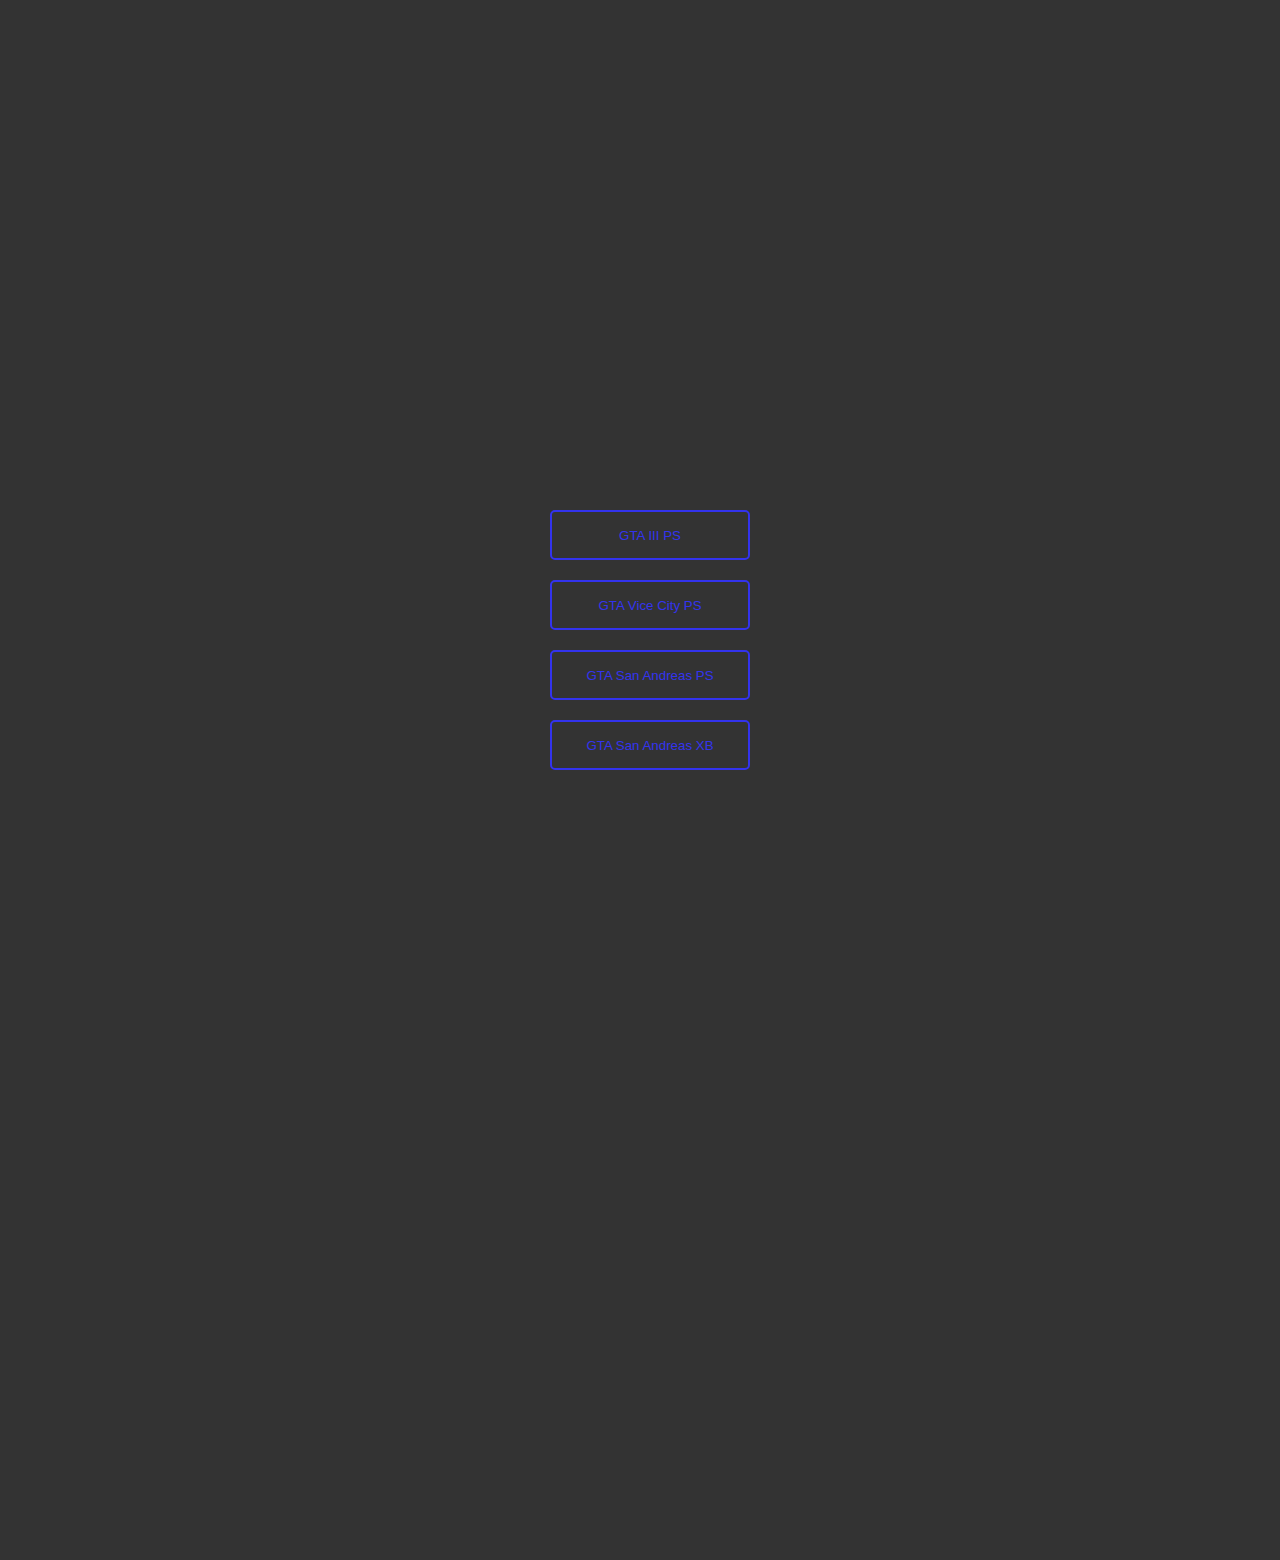
<file: index.html>
<!DOCTYPE html>
<html lang="fr">
  <head>
    <meta charset="UTF-8" />
    <meta name="viewport" content="width=device-width, initial-scale=1.0" />
    <link rel="stylesheet" href="./public/css/style.css" />
    <title>GTA Trilogy Cheats</title>
  </head>
  <body>
    <div class="boutons">
      <a href="./gtaiiips.html"><button>GTA III PS</button></a>
      <a href="./gtavcps.html"><button>GTA Vice City PS</button></a>
      <a href="./gtasaps.html"><button>GTA San Andreas PS</button></a>
      <a href="./gtasaxb.html"><button>GTA San Andreas XB</button></a>
    </div>
  </body>
</html>
</file>
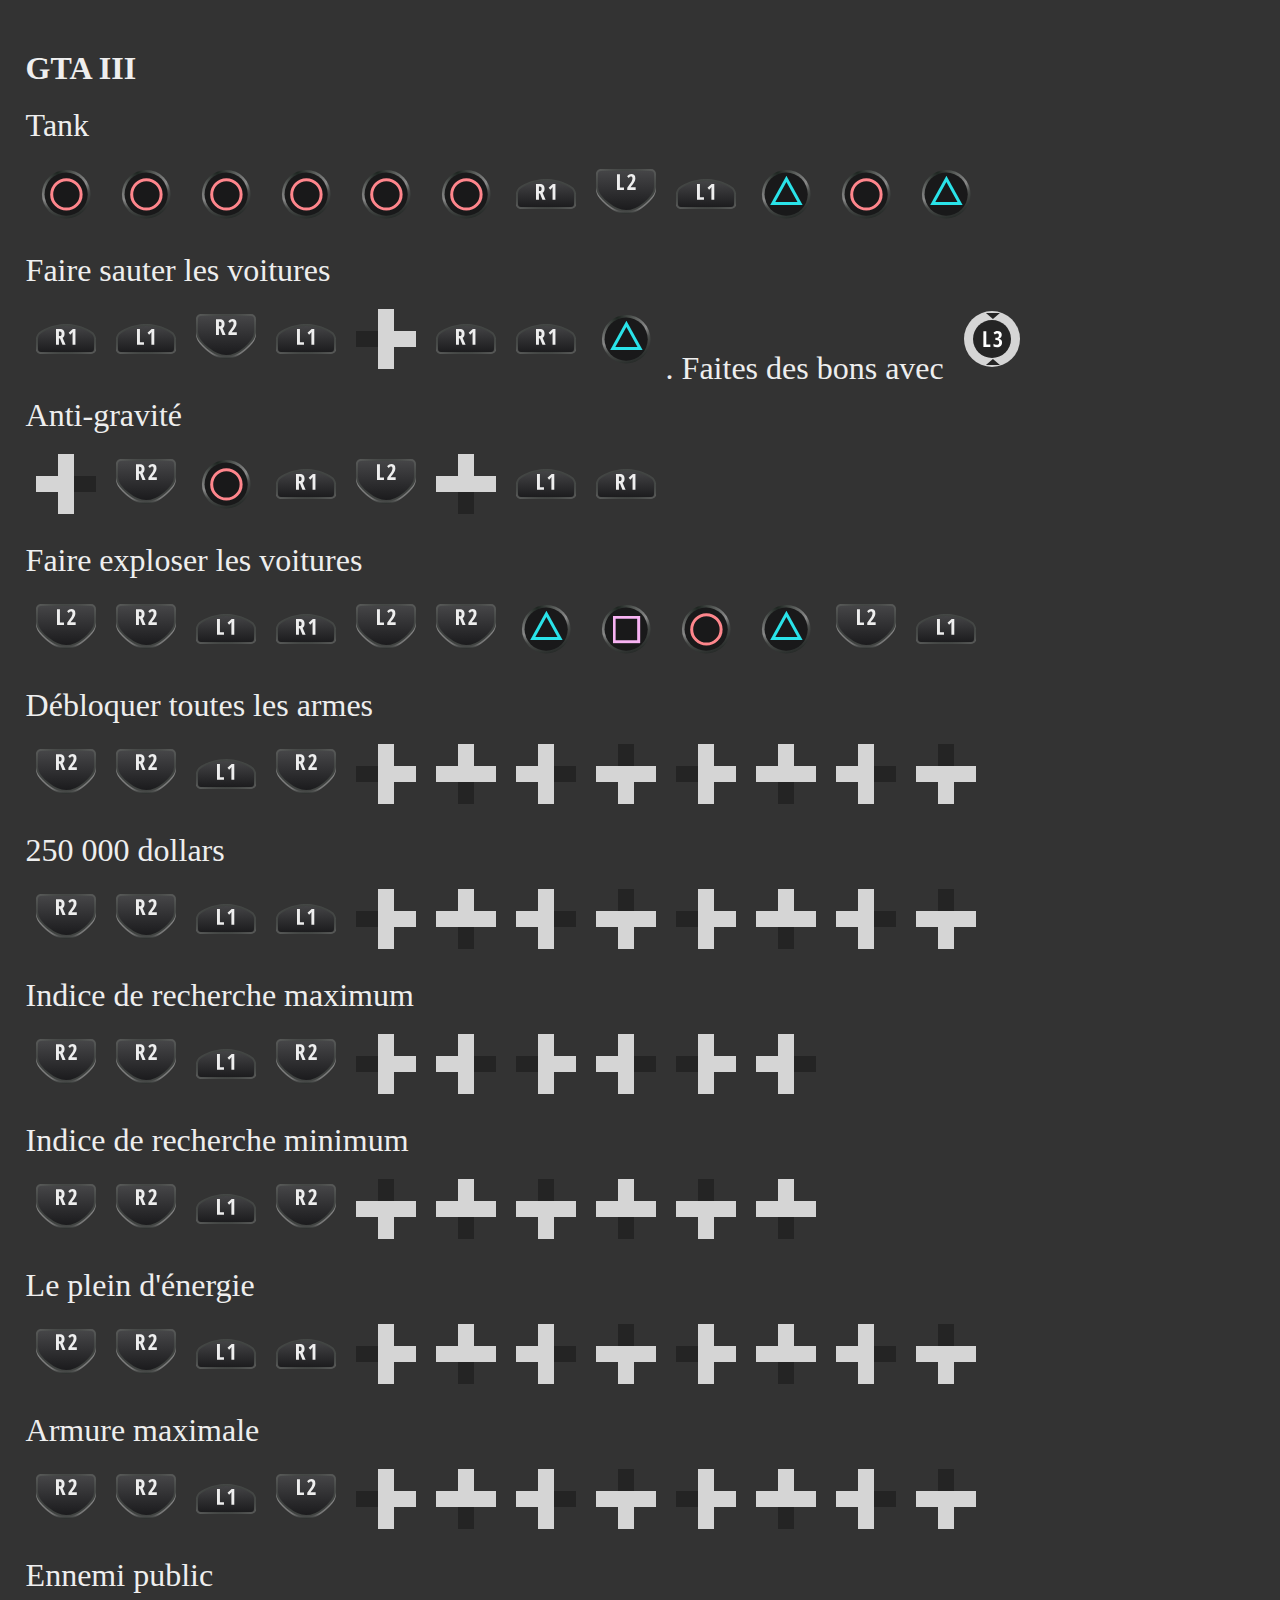
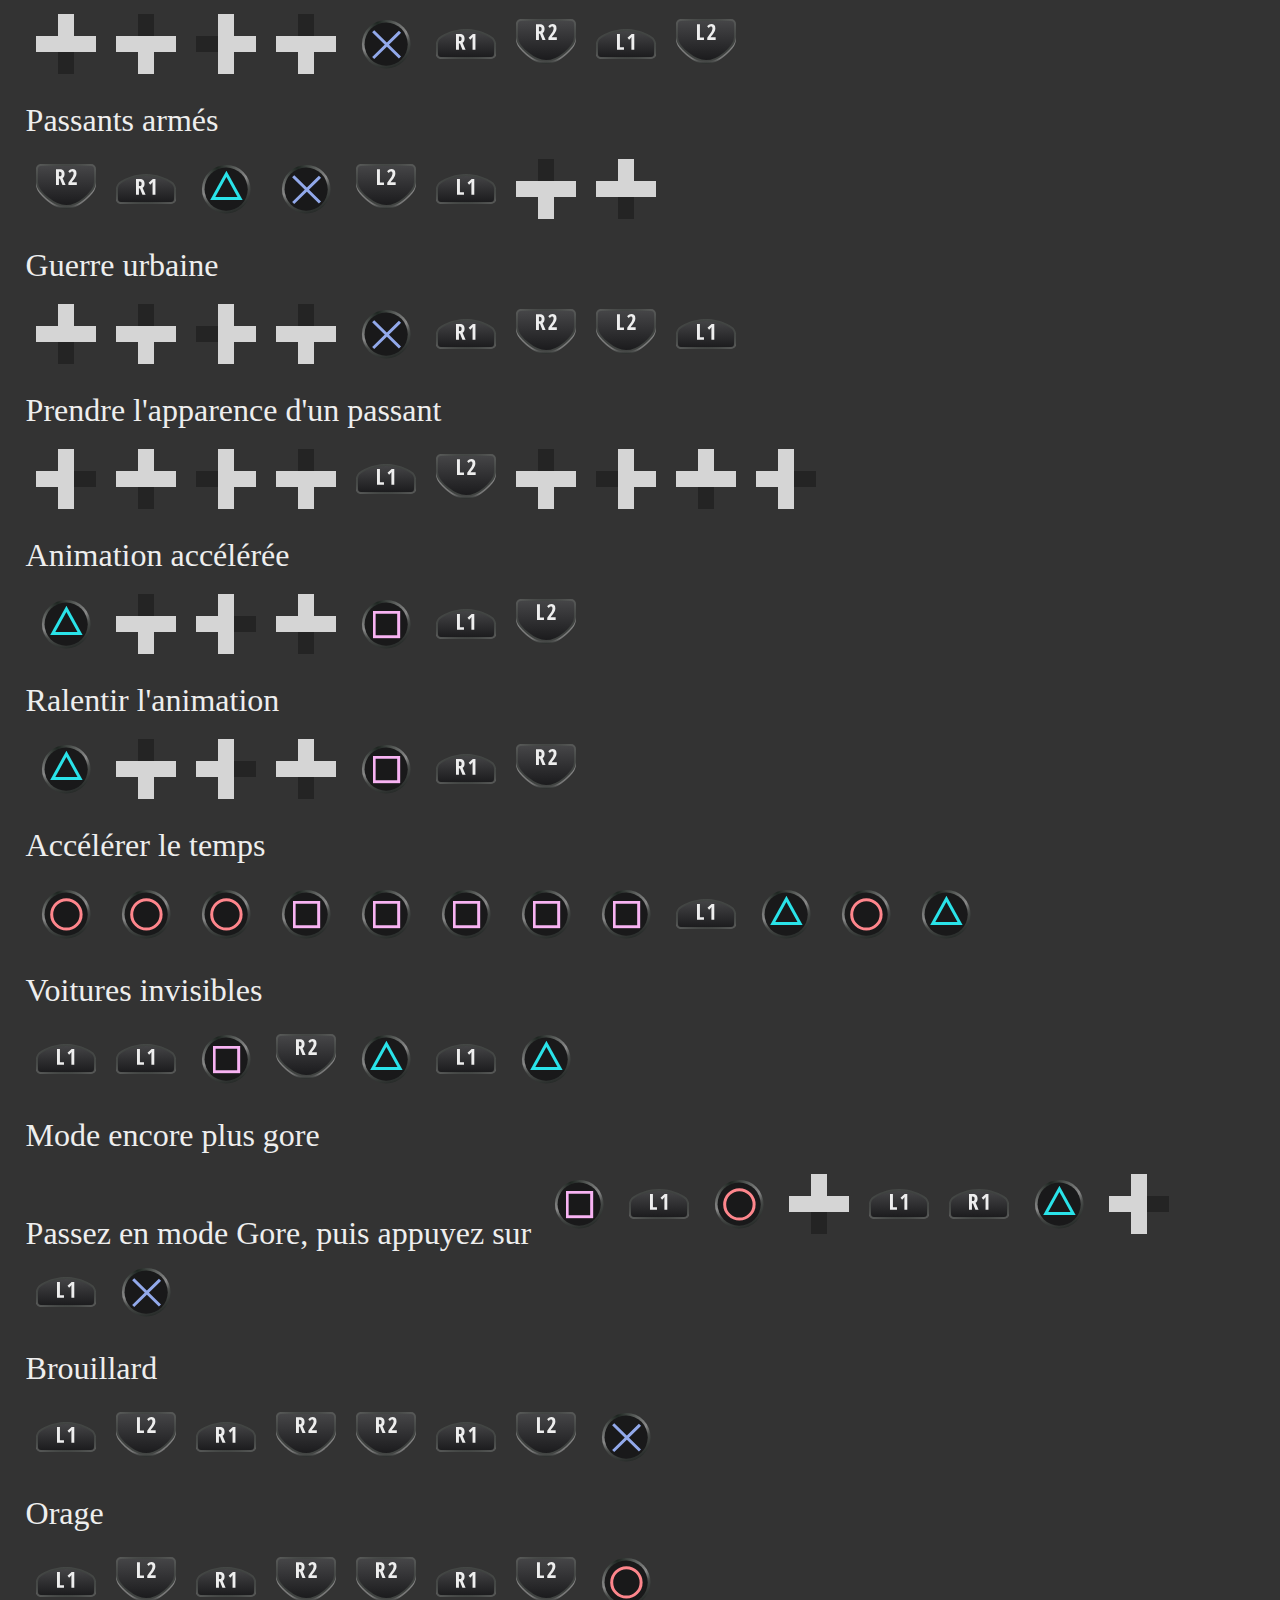
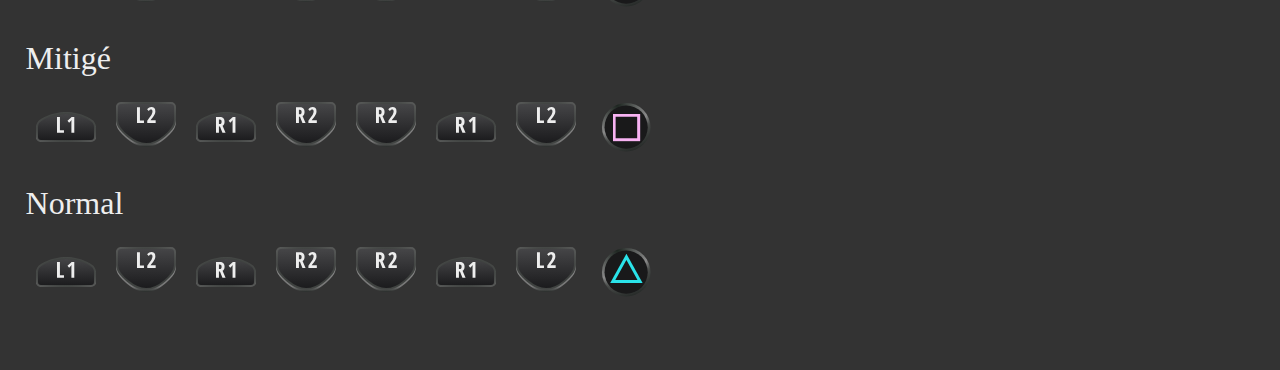
<file: gtaiii.html>
<!DOCTYPE html>
<html lang="fr">
  <head>
    <meta charset="UTF-8" />
    <meta name="viewport" content="width=device-width, initial-scale=1.0" />
    <link rel="stylesheet" href="./public/css/style.css" />
    <title>GTA III Cheats</title>
  </head>
  <body>
    <div class="gta">
      <h3 class="gtaiii" id="gtaiii">GTA III</h3>
      <p class="gta_p">Tank</p>
      <p class="gta_content">
        <img
          src="./public/imgs/rond.svg"
          alt="Rond"
          title="Rond"
          height="20"
        /><span class="gta_content_separator"></span
        ><img
          src="./public/imgs/rond.svg"
          alt="Rond"
          title="Rond"
          height="20"
        /><span class="gta_content_separator"></span
        ><img
          src="./public/imgs/rond.svg"
          alt="Rond"
          title="Rond"
          height="20"
        /><span class="gta_content_separator"></span
        ><img
          src="./public/imgs/rond.svg"
          alt="Rond"
          title="Rond"
          height="20"
        /><span class="gta_content_separator"></span
        ><img
          src="./public/imgs/rond.svg"
          alt="Rond"
          title="Rond"
          height="20"
        /><span class="gta_content_separator"></span
        ><img
          src="./public/imgs/rond.svg"
          alt="Rond"
          title="Rond"
          height="20"
        /><span class="gta_content_separator"></span
        ><img src="./public/imgs/r1.svg" alt="R1" title="R1" height="20" /><span
          class="gta_content_separator"
        ></span
        ><img src="./public/imgs/l2.svg" alt="L2" title="L2" height="20" /><span
          class="gta_content_separator"
        ></span
        ><img src="./public/imgs/l1.svg" alt="L1" title="L1" height="20" /><span
          class="gta_content_separator"
        ></span
        ><img
          src="./public/imgs/triangle.svg"
          alt="Triangle"
          title="Triangle"
          height="20"
        /><span class="gta_content_separator"></span
        ><img
          src="./public/imgs/rond.svg"
          alt="Rond"
          title="Rond"
          height="20"
        /><span class="gta_content_separator"></span
        ><img
          src="./public/imgs/triangle.svg"
          alt="Triangle"
          title="Triangle"
          height="20"
        />
      </p>
      <p class="gta_p">Faire sauter les voitures</p>
      <p class="gta_content">
        <img src="./public/imgs/r1.svg" alt="R1" title="R1" height="20" /><span
          class="gta_content_separator"
        ></span
        ><img src="./public/imgs/l1.svg" alt="L1" title="L1" height="20" /><span
          class="gta_content_separator"
        ></span
        ><img src="./public/imgs/r2.svg" alt="R2" title="R2" height="20" /><span
          class="gta_content_separator"
        ></span
        ><img src="./public/imgs/l1.svg" alt="L1" title="L1" height="20" /><span
          class="gta_content_separator"
        ></span
        ><img
          src="./public/imgs/pad-left.svg"
          alt="Gauche"
          title="Gauche"
          height="20"
        /><span class="gta_content_separator"></span
        ><img src="./public/imgs/r1.svg" alt="R1" title="R1" height="20" /><span
          class="gta_content_separator"
        ></span
        ><img src="./public/imgs/r1.svg" alt="R1" title="R1" height="20" /><span
          class="gta_content_separator"
        ></span
        ><img
          src="./public/imgs/triangle.svg"
          alt="Triangle"
          title="Triangle"
          height="20"
        />. Faites des bons avec
        <img src="./public/imgs/l3.svg" alt="L3" title="L3" height="20" />
      </p>
      <p class="gta_p">Anti-gravité</p>
      <p class="gta_content">
        <img
          src="./public/imgs/pad-right.svg"
          alt="Droite"
          title="Droite"
          height="20"
        /><span class="gta_content_separator"></span
        ><img src="./public/imgs/r2.svg" alt="R2" title="R2" height="20" /><span
          class="gta_content_separator"
        ></span
        ><img
          src="./public/imgs/rond.svg"
          alt="Rond"
          title="Rond"
          height="20"
        /><span class="gta_content_separator"></span
        ><img src="./public/imgs/r1.svg" alt="R1" title="R1" height="20" /><span
          class="gta_content_separator"
        ></span
        ><img src="./public/imgs/l2.svg" alt="L2" title="L2" height="20" /><span
          class="gta_content_separator"
        ></span
        ><img
          src="./public/imgs/pad-down.svg"
          alt="Bas"
          title="Bas"
          height="20"
        /><span class="gta_content_separator"></span
        ><img src="./public/imgs/l1.svg" alt="L1" title="L1" height="20" /><span
          class="gta_content_separator"
        ></span
        ><img src="./public/imgs/r1.svg" alt="R1" title="R1" height="20" />
      </p>
      <p class="gta_p">Faire exploser les voitures</p>
      <p class="gta_content">
        <img src="./public/imgs/l2.svg" alt="L2" title="L2" height="20" /><span
          class="gta_content_separator"
        ></span
        ><img src="./public/imgs/r2.svg" alt="R2" title="R2" height="20" /><span
          class="gta_content_separator"
        ></span
        ><img src="./public/imgs/l1.svg" alt="L1" title="L1" height="20" /><span
          class="gta_content_separator"
        ></span
        ><img src="./public/imgs/r1.svg" alt="R1" title="R1" height="20" /><span
          class="gta_content_separator"
        ></span
        ><img src="./public/imgs/l2.svg" alt="L2" title="L2" height="20" /><span
          class="gta_content_separator"
        ></span
        ><img src="./public/imgs/r2.svg" alt="R2" title="R2" height="20" /><span
          class="gta_content_separator"
        ></span
        ><img
          src="./public/imgs/triangle.svg"
          alt="Triangle"
          title="Triangle"
          height="20"
        /><span class="gta_content_separator"></span
        ><img
          src="./public/imgs/carre.svg"
          alt="Carré"
          title="Carré"
          height="20"
        /><span class="gta_content_separator"></span
        ><img
          src="./public/imgs/rond.svg"
          alt="Rond"
          title="Rond"
          height="20"
        /><span class="gta_content_separator"></span
        ><img
          src="./public/imgs/triangle.svg"
          alt="Triangle"
          title="Triangle"
          height="20"
        /><span class="gta_content_separator"></span
        ><img src="./public/imgs/l2.svg" alt="L2" title="L2" height="20" /><span
          class="gta_content_separator"
        ></span
        ><img src="./public/imgs/l1.svg" alt="L1" title="L1" height="20" />
      </p>
      <p class="gta_p">Débloquer toutes les armes</p>
      <p class="gta_content">
        <img src="./public/imgs/r2.svg" alt="R2" title="R2" height="20" /><span
          class="gta_content_separator"
        ></span
        ><img src="./public/imgs/r2.svg" alt="R2" title="R2" height="20" /><span
          class="gta_content_separator"
        ></span
        ><img src="./public/imgs/l1.svg" alt="L1" title="L1" height="20" /><span
          class="gta_content_separator"
        ></span
        ><img src="./public/imgs/r2.svg" alt="R2" title="R2" height="20" /><span
          class="gta_content_separator"
        ></span
        ><img
          src="./public/imgs/pad-left.svg"
          alt="Gauche"
          title="Gauche"
          height="20"
        /><span class="gta_content_separator"></span
        ><img
          src="./public/imgs/pad-down.svg"
          alt="Bas"
          title="Bas"
          height="20"
        /><span class="gta_content_separator"></span
        ><img
          src="./public/imgs/pad-right.svg"
          alt="Droite"
          title="Droite"
          height="20"
        /><span class="gta_content_separator"></span
        ><img
          src="./public/imgs/pad-up.svg"
          alt="Haut"
          title="Haut"
          height="20"
        /><span class="gta_content_separator"></span
        ><img
          src="./public/imgs/pad-left.svg"
          alt="Gauche"
          title="Gauche"
          height="20"
        /><span class="gta_content_separator"></span
        ><img
          src="./public/imgs/pad-down.svg"
          alt="Bas"
          title="Bas"
          height="20"
        /><span class="gta_content_separator"></span
        ><img
          src="./public/imgs/pad-right.svg"
          alt="Droite"
          title="Droite"
          height="20"
        /><span class="gta_content_separator"></span
        ><img
          src="./public/imgs/pad-up.svg"
          alt="Haut"
          title="Haut"
          height="20"
        />
      </p>
      <p class="gta_p">250 000 dollars</p>
      <p class="gta_content">
        <img src="./public/imgs/r2.svg" alt="R2" title="R2" height="20" /><span
          class="gta_content_separator"
        ></span
        ><img src="./public/imgs/r2.svg" alt="R2" title="R2" height="20" /><span
          class="gta_content_separator"
        ></span
        ><img src="./public/imgs/l1.svg" alt="L1" title="L1" height="20" /><span
          class="gta_content_separator"
        ></span
        ><img src="./public/imgs/l1.svg" alt="L1" title="L1" height="20" /><span
          class="gta_content_separator"
        ></span
        ><img
          src="./public/imgs/pad-left.svg"
          alt="Gauche"
          title="Gauche"
          height="20"
        /><span class="gta_content_separator"></span
        ><img
          src="./public/imgs/pad-down.svg"
          alt="Bas"
          title="Bas"
          height="20"
        /><span class="gta_content_separator"></span
        ><img
          src="./public/imgs/pad-right.svg"
          alt="Droite"
          title="Droite"
          height="20"
        /><span class="gta_content_separator"></span
        ><img
          src="./public/imgs/pad-up.svg"
          alt="Haut"
          title="Haut"
          height="20"
        /><span class="gta_content_separator"></span
        ><img
          src="./public/imgs/pad-left.svg"
          alt="Gauche"
          title="Gauche"
          height="20"
        /><span class="gta_content_separator"></span
        ><img
          src="./public/imgs/pad-down.svg"
          alt="Bas"
          title="Bas"
          height="20"
        /><span class="gta_content_separator"></span
        ><img
          src="./public/imgs/pad-right.svg"
          alt="Droite"
          title="Droite"
          height="20"
        /><span class="gta_content_separator"></span
        ><img
          src="./public/imgs/pad-up.svg"
          alt="Haut"
          title="Haut"
          height="20"
        />
      </p>
      <p class="gta_p">Indice de recherche maximum</p>
      <p class="gta_content">
        <img src="./public/imgs/r2.svg" alt="R2" title="R2" height="20" /><span
          class="gta_content_separator"
        ></span
        ><img src="./public/imgs/r2.svg" alt="R2" title="R2" height="20" /><span
          class="gta_content_separator"
        ></span
        ><img src="./public/imgs/l1.svg" alt="L1" title="L1" height="20" /><span
          class="gta_content_separator"
        ></span
        ><img src="./public/imgs/r2.svg" alt="R2" title="R2" height="20" /><span
          class="gta_content_separator"
        ></span
        ><img
          src="./public/imgs/pad-left.svg"
          alt="Gauche"
          title="Gauche"
          height="20"
        /><span class="gta_content_separator"></span
        ><img
          src="./public/imgs/pad-right.svg"
          alt="Droite"
          title="Droite"
          height="20"
        /><span class="gta_content_separator"></span
        ><img
          src="./public/imgs/pad-left.svg"
          alt="Gauche"
          title="Gauche"
          height="20"
        /><span class="gta_content_separator"></span
        ><img
          src="./public/imgs/pad-right.svg"
          alt="Droite"
          title="Droite"
          height="20"
        /><span class="gta_content_separator"></span
        ><img
          src="./public/imgs/pad-left.svg"
          alt="Gauche"
          title="Gauche"
          height="20"
        /><span class="gta_content_separator"></span
        ><img
          src="./public/imgs/pad-right.svg"
          alt="Droite"
          title="Droite"
          height="20"
        />
      </p>
      <p class="gta_p">Indice de recherche minimum</p>
      <p class="gta_content">
        <img src="./public/imgs/r2.svg" alt="R2" title="R2" height="20" /><span
          class="gta_content_separator"
        ></span
        ><img src="./public/imgs/r2.svg" alt="R2" title="R2" height="20" /><span
          class="gta_content_separator"
        ></span
        ><img src="./public/imgs/l1.svg" alt="L1" title="L1" height="20" /><span
          class="gta_content_separator"
        ></span
        ><img src="./public/imgs/r2.svg" alt="R2" title="R2" height="20" /><span
          class="gta_content_separator"
        ></span
        ><img
          src="./public/imgs/pad-up.svg"
          alt="Haut"
          title="Haut"
          height="20"
        /><span class="gta_content_separator"></span
        ><img
          src="./public/imgs/pad-down.svg"
          alt="Bas"
          title="Bas"
          height="20"
        /><span class="gta_content_separator"></span
        ><img
          src="./public/imgs/pad-up.svg"
          alt="Haut"
          title="Haut"
          height="20"
        /><span class="gta_content_separator"></span
        ><img
          src="./public/imgs/pad-down.svg"
          alt="Bas"
          title="Bas"
          height="20"
        /><span class="gta_content_separator"></span
        ><img
          src="./public/imgs/pad-up.svg"
          alt="Haut"
          title="Haut"
          height="20"
        /><span class="gta_content_separator"></span
        ><img
          src="./public/imgs/pad-down.svg"
          alt="Bas"
          title="Bas"
          height="20"
        />
      </p>
      <p class="gta_p">Le plein d'énergie</p>
      <p class="gta_content">
        <img src="./public/imgs/r2.svg" alt="R2" title="R2" height="20" /><span
          class="gta_content_separator"
        ></span
        ><img src="./public/imgs/r2.svg" alt="R2" title="R2" height="20" /><span
          class="gta_content_separator"
        ></span
        ><img src="./public/imgs/l1.svg" alt="L1" title="L1" height="20" /><span
          class="gta_content_separator"
        ></span
        ><img src="./public/imgs/r1.svg" alt="R1" title="R1" height="20" /><span
          class="gta_content_separator"
        ></span
        ><img
          src="./public/imgs/pad-left.svg"
          alt="Gauche"
          title="Gauche"
          height="20"
        /><span class="gta_content_separator"></span
        ><img
          src="./public/imgs/pad-down.svg"
          alt="Bas"
          title="Bas"
          height="20"
        /><span class="gta_content_separator"></span
        ><img
          src="./public/imgs/pad-right.svg"
          alt="Droite"
          title="Droite"
          height="20"
        /><span class="gta_content_separator"></span
        ><img
          src="./public/imgs/pad-up.svg"
          alt="Haut"
          title="Haut"
          height="20"
        /><span class="gta_content_separator"></span
        ><img
          src="./public/imgs/pad-left.svg"
          alt="Gauche"
          title="Gauche"
          height="20"
        /><span class="gta_content_separator"></span
        ><img
          src="./public/imgs/pad-down.svg"
          alt="Bas"
          title="Bas"
          height="20"
        /><span class="gta_content_separator"></span
        ><img
          src="./public/imgs/pad-right.svg"
          alt="Droite"
          title="Droite"
          height="20"
        /><span class="gta_content_separator"></span
        ><img
          src="./public/imgs/pad-up.svg"
          alt="Haut"
          title="Haut"
          height="20"
        />
      </p>
      <p class="gta_p">Armure maximale</p>
      <p class="gta_content">
        <img src="./public/imgs/r2.svg" alt="R2" title="R2" height="20" /><span
          class="gta_content_separator"
        ></span
        ><img src="./public/imgs/r2.svg" alt="R2" title="R2" height="20" /><span
          class="gta_content_separator"
        ></span
        ><img src="./public/imgs/l1.svg" alt="L1" title="L1" height="20" /><span
          class="gta_content_separator"
        ></span
        ><img src="./public/imgs/l2.svg" alt="L2" title="L2" height="20" /><span
          class="gta_content_separator"
        ></span
        ><img
          src="./public/imgs/pad-left.svg"
          alt="Gauche"
          title="Gauche"
          height="20"
        /><span class="gta_content_separator"></span
        ><img
          src="./public/imgs/pad-down.svg"
          alt="Bas"
          title="Bas"
          height="20"
        /><span class="gta_content_separator"></span
        ><img
          src="./public/imgs/pad-right.svg"
          alt="Droite"
          title="Droite"
          height="20"
        /><span class="gta_content_separator"></span
        ><img
          src="./public/imgs/pad-up.svg"
          alt="Haut"
          title="Haut"
          height="20"
        /><span class="gta_content_separator"></span
        ><img
          src="./public/imgs/pad-left.svg"
          alt="Gauche"
          title="Gauche"
          height="20"
        /><span class="gta_content_separator"></span
        ><img
          src="./public/imgs/pad-down.svg"
          alt="Bas"
          title="Bas"
          height="20"
        /><span class="gta_content_separator"></span
        ><img
          src="./public/imgs/pad-right.svg"
          alt="Droite"
          title="Droite"
          height="20"
        /><span class="gta_content_separator"></span
        ><img
          src="./public/imgs/pad-up.svg"
          alt="Haut"
          title="Haut"
          height="20"
        />
      </p>
      <p class="gta_p">Ennemi public</p>
      <p class="gta_content">
        <img
          src="./public/imgs/pad-down.svg"
          alt="Bas"
          title="Bas"
          height="20"
        /><span class="gta_content_separator"></span
        ><img
          src="./public/imgs/pad-up.svg"
          alt="Haut"
          title="Haut"
          height="20"
        /><span class="gta_content_separator"></span
        ><img
          src="./public/imgs/pad-left.svg"
          alt="Gauche"
          title="Gauche"
          height="20"
        /><span class="gta_content_separator"></span
        ><img
          src="./public/imgs/pad-up.svg"
          alt="Haut"
          title="Haut"
          height="20"
        /><span class="gta_content_separator"></span
        ><img
          src="./public/imgs/croix.svg"
          alt="Croix"
          title="Croix"
          height="20"
        /><span class="gta_content_separator"></span
        ><img src="./public/imgs/r1.svg" alt="R1" title="R1" height="20" /><span
          class="gta_content_separator"
        ></span
        ><img src="./public/imgs/r2.svg" alt="R2" title="R2" height="20" /><span
          class="gta_content_separator"
        ></span
        ><img src="./public/imgs/l1.svg" alt="L1" title="L1" height="20" /><span
          class="gta_content_separator"
        ></span
        ><img src="./public/imgs/l2.svg" alt="L2" title="L2" height="20" />
      </p>
      <p class="gta_p">Passants armés</p>
      <p class="gta_content">
        <img src="./public/imgs/r2.svg" alt="R2" title="R2" height="20" /><span
          class="gta_content_separator"
        ></span
        ><img src="./public/imgs/r1.svg" alt="R1" title="R1" height="20" /><span
          class="gta_content_separator"
        ></span
        ><img
          src="./public/imgs/triangle.svg"
          alt="Triangle"
          title="Triangle"
          height="20"
        /><span class="gta_content_separator"></span
        ><img
          src="./public/imgs/croix.svg"
          alt="Croix"
          title="Croix"
          height="20"
        /><span class="gta_content_separator"></span
        ><img src="./public/imgs/l2.svg" alt="L2" title="L2" height="20" /><span
          class="gta_content_separator"
        ></span
        ><img src="./public/imgs/l1.svg" alt="L1" title="L1" height="20" /><span
          class="gta_content_separator"
        ></span
        ><img
          src="./public/imgs/pad-up.svg"
          alt="Haut"
          title="Haut"
          height="20"
        /><span class="gta_content_separator"></span
        ><img
          src="./public/imgs/pad-down.svg"
          alt="Bas"
          title="Bas"
          height="20"
        />
      </p>
      <p class="gta_p">Guerre urbaine</p>
      <p class="gta_content">
        <img
          src="./public/imgs/pad-down.svg"
          alt="Bas"
          title="Bas"
          height="20"
        /><span class="gta_content_separator"></span
        ><img
          src="./public/imgs/pad-up.svg"
          alt="Haut"
          title="Haut"
          height="20"
        /><span class="gta_content_separator"></span
        ><img
          src="./public/imgs/pad-left.svg"
          alt="Gauche"
          title="Gauche"
          height="20"
        /><span class="gta_content_separator"></span
        ><img
          src="./public/imgs/pad-up.svg"
          alt="Haut"
          title="Haut"
          height="20"
        /><span class="gta_content_separator"></span
        ><img
          src="./public/imgs/croix.svg"
          alt="Croix"
          title="Croix"
          height="20"
        /><span class="gta_content_separator"></span
        ><img src="./public/imgs/r1.svg" alt="R1" title="R1" height="20" /><span
          class="gta_content_separator"
        ></span
        ><img src="./public/imgs/r2.svg" alt="R2" title="R2" height="20" /><span
          class="gta_content_separator"
        ></span
        ><img src="./public/imgs/l2.svg" alt="L2" title="L2" height="20" /><span
          class="gta_content_separator"
        ></span
        ><img src="./public/imgs/l1.svg" alt="L1" title="L1" height="20" />
      </p>
      <p class="gta_p">Prendre l'apparence d'un passant</p>
      <p class="gta_content">
        <img
          src="./public/imgs/pad-right.svg"
          alt="Droite"
          title="Droite"
          height="20"
        /><span class="gta_content_separator"></span
        ><img
          src="./public/imgs/pad-down.svg"
          alt="Bas"
          title="Bas"
          height="20"
        /><span class="gta_content_separator"></span
        ><img
          src="./public/imgs/pad-left.svg"
          alt="Gauche"
          title="Gauche"
          height="20"
        /><span class="gta_content_separator"></span
        ><img
          src="./public/imgs/pad-up.svg"
          alt="Haut"
          title="Haut"
          height="20"
        /><span class="gta_content_separator"></span
        ><img src="./public/imgs/l1.svg" alt="L1" title="L1" height="20" /><span
          class="gta_content_separator"
        ></span
        ><img src="./public/imgs/l2.svg" alt="L2" title="L2" height="20" /><span
          class="gta_content_separator"
        ></span
        ><img
          src="./public/imgs/pad-up.svg"
          alt="Haut"
          title="Haut"
          height="20"
        /><span class="gta_content_separator"></span
        ><img
          src="./public/imgs/pad-left.svg"
          alt="Gauche"
          title="Gauche"
          height="20"
        /><span class="gta_content_separator"></span
        ><img
          src="./public/imgs/pad-down.svg"
          alt="Bas"
          title="Bas"
          height="20"
        /><span class="gta_content_separator"></span
        ><img
          src="./public/imgs/pad-right.svg"
          alt="Droite"
          title="Droite"
          height="20"
        />
      </p>
      <p class="gta_p">Animation accélérée</p>
      <p class="gta_content">
        <img
          src="./public/imgs/triangle.svg"
          alt="Triangle"
          title="Triangle"
          height="20"
        /><span class="gta_content_separator"></span
        ><img
          src="./public/imgs/pad-up.svg"
          alt="Haut"
          title="Haut"
          height="20"
        /><span class="gta_content_separator"></span
        ><img
          src="./public/imgs/pad-right.svg"
          alt="Droite"
          title="Droite"
          height="20"
        /><span class="gta_content_separator"></span
        ><img
          src="./public/imgs/pad-down.svg"
          alt="Bas"
          title="Bas"
          height="20"
        /><span class="gta_content_separator"></span
        ><img
          src="./public/imgs/carre.svg"
          alt="Carré"
          title="Carré"
          height="20"
        /><span class="gta_content_separator"></span
        ><img src="./public/imgs/l1.svg" alt="L1" title="L1" height="20" /><span
          class="gta_content_separator"
        ></span
        ><img src="./public/imgs/l2.svg" alt="L2" title="L2" height="20" />
      </p>
      <p class="gta_p">Ralentir l'animation</p>
      <p class="gta_content">
        <img
          src="./public/imgs/triangle.svg"
          alt="Triangle"
          title="Triangle"
          height="20"
        /><span class="gta_content_separator"></span
        ><img
          src="./public/imgs/pad-up.svg"
          alt="Haut"
          title="Haut"
          height="20"
        /><span class="gta_content_separator"></span
        ><img
          src="./public/imgs/pad-right.svg"
          alt="Droite"
          title="Droite"
          height="20"
        /><span class="gta_content_separator"></span
        ><img
          src="./public/imgs/pad-down.svg"
          alt="Bas"
          title="Bas"
          height="20"
        /><span class="gta_content_separator"></span
        ><img
          src="./public/imgs/carre.svg"
          alt="Carré"
          title="Carré"
          height="20"
        /><span class="gta_content_separator"></span
        ><img src="./public/imgs/r1.svg" alt="R1" title="R1" height="20" /><span
          class="gta_content_separator"
        ></span
        ><img src="./public/imgs/r2.svg" alt="R2" title="R2" height="20" />
      </p>
      <p class="gta_p">Accélérer le temps</p>
      <p class="gta_content">
        <img
          src="./public/imgs/rond.svg"
          alt="Rond"
          title="Rond"
          height="20"
        /><span class="gta_content_separator"></span
        ><img
          src="./public/imgs/rond.svg"
          alt="Rond"
          title="Rond"
          height="20"
        /><span class="gta_content_separator"></span
        ><img
          src="./public/imgs/rond.svg"
          alt="Rond"
          title="Rond"
          height="20"
        /><span class="gta_content_separator"></span
        ><img
          src="./public/imgs/carre.svg"
          alt="Carré"
          title="Carré"
          height="20"
        /><span class="gta_content_separator"></span
        ><img
          src="./public/imgs/carre.svg"
          alt="Carré"
          title="Carré"
          height="20"
        /><span class="gta_content_separator"></span
        ><img
          src="./public/imgs/carre.svg"
          alt="Carré"
          title="Carré"
          height="20"
        /><span class="gta_content_separator"></span
        ><img
          src="./public/imgs/carre.svg"
          alt="Carré"
          title="Carré"
          height="20"
        /><span class="gta_content_separator"></span
        ><img
          src="./public/imgs/carre.svg"
          alt="Carré"
          title="Carré"
          height="20"
        /><span class="gta_content_separator"></span
        ><img src="./public/imgs/l1.svg" alt="L1" title="L1" height="20" /><span
          class="gta_content_separator"
        ></span
        ><img
          src="./public/imgs/triangle.svg"
          alt="Triangle"
          title="Triangle"
          height="20"
        /><span class="gta_content_separator"></span
        ><img
          src="./public/imgs/rond.svg"
          alt="Rond"
          title="Rond"
          height="20"
        /><span class="gta_content_separator"></span
        ><img
          src="./public/imgs/triangle.svg"
          alt="Triangle"
          title="Triangle"
          height="20"
        />
      </p>
      <p class="gta_p">Voitures invisibles</p>
      <p class="gta_content">
        <img src="./public/imgs/l1.svg" alt="L1" title="L1" height="20" /><span
          class="gta_content_separator"
        ></span
        ><img src="./public/imgs/l1.svg" alt="L1" title="L1" height="20" /><span
          class="gta_content_separator"
        ></span
        ><img
          src="./public/imgs/carre.svg"
          alt="Carré"
          title="Carré"
          height="20"
        /><span class="gta_content_separator"></span
        ><img src="./public/imgs/r2.svg" alt="R2" title="R2" height="20" /><span
          class="gta_content_separator"
        ></span
        ><img
          src="./public/imgs/triangle.svg"
          alt="Triangle"
          title="Triangle"
          height="20"
        /><span class="gta_content_separator"></span
        ><img src="./public/imgs/l1.svg" alt="L1" title="L1" height="20" /><span
          class="gta_content_separator"
        ></span
        ><img
          src="./public/imgs/triangle.svg"
          alt="Triangle"
          title="Triangle"
          height="20"
        />
      </p>
      <p class="gta_p">Mode encore plus gore</p>
      <p class="gta_content">
        Passez en mode Gore, puis appuyez sur
        <img
          src="./public/imgs/carre.svg"
          alt="Carré"
          title="Carré"
          height="20"
        /><span class="gta_content_separator"></span
        ><img src="./public/imgs/l1.svg" alt="L1" title="L1" height="20" /><span
          class="gta_content_separator"
        ></span
        ><img
          src="./public/imgs/rond.svg"
          alt="Rond"
          title="Rond"
          height="20"
        /><span class="gta_content_separator"></span
        ><img
          src="./public/imgs/pad-down.svg"
          alt="Bas"
          title="Bas"
          height="20"
        /><span class="gta_content_separator"></span
        ><img src="./public/imgs/l1.svg" alt="L1" title="L1" height="20" /><span
          class="gta_content_separator"
        ></span
        ><img src="./public/imgs/r1.svg" alt="R1" title="R1" height="20" /><span
          class="gta_content_separator"
        ></span
        ><img
          src="./public/imgs/triangle.svg"
          alt="Triangle"
          title="Triangle"
          height="20"
        /><span class="gta_content_separator"></span
        ><img
          src="./public/imgs/pad-right.svg"
          alt="Droite"
          title="Droite"
          height="20"
        /><span class="gta_content_separator"></span
        ><img src="./public/imgs/l1.svg" alt="L1" title="L1" height="20" /><span
          class="gta_content_separator"
        ></span
        ><img
          src="./public/imgs/croix.svg"
          alt="Croix"
          title="Croix"
          height="20"
        />
      </p>
      <p class="gta_p">Brouillard</p>
      <p class="gta_content">
        <img src="./public/imgs/l1.svg" alt="L1" title="L1" height="20" /><span
          class="gta_content_separator"
        ></span
        ><img src="./public/imgs/l2.svg" alt="L2" title="L2" height="20" /><span
          class="gta_content_separator"
        ></span
        ><img src="./public/imgs/r1.svg" alt="R1" title="R1" height="20" /><span
          class="gta_content_separator"
        ></span
        ><img src="./public/imgs/r2.svg" alt="R2" title="R2" height="20" /><span
          class="gta_content_separator"
        ></span
        ><img src="./public/imgs/r2.svg" alt="R2" title="R2" height="20" /><span
          class="gta_content_separator"
        ></span
        ><img src="./public/imgs/r1.svg" alt="R1" title="R1" height="20" /><span
          class="gta_content_separator"
        ></span
        ><img src="./public/imgs/l2.svg" alt="L2" title="L2" height="20" /><span
          class="gta_content_separator"
        ></span
        ><img
          src="./public/imgs/croix.svg"
          alt="Croix"
          title="Croix"
          height="20"
        />
      </p>
      <p class="gta_p">Orage</p>
      <p class="gta_content">
        <img src="./public/imgs/l1.svg" alt="L1" title="L1" height="20" /><span
          class="gta_content_separator"
        ></span
        ><img src="./public/imgs/l2.svg" alt="L2" title="L2" height="20" /><span
          class="gta_content_separator"
        ></span
        ><img src="./public/imgs/r1.svg" alt="R1" title="R1" height="20" /><span
          class="gta_content_separator"
        ></span
        ><img src="./public/imgs/r2.svg" alt="R2" title="R2" height="20" /><span
          class="gta_content_separator"
        ></span
        ><img src="./public/imgs/r2.svg" alt="R2" title="R2" height="20" /><span
          class="gta_content_separator"
        ></span
        ><img src="./public/imgs/r1.svg" alt="R1" title="R1" height="20" /><span
          class="gta_content_separator"
        ></span
        ><img src="./public/imgs/l2.svg" alt="L2" title="L2" height="20" /><span
          class="gta_content_separator"
        ></span
        ><img
          src="./public/imgs/rond.svg"
          alt="Rond"
          title="Rond"
          height="20"
        />
      </p>
      <p class="gta_p">Mitigé</p>
      <p class="gta_content">
        <img src="./public/imgs/l1.svg" alt="L1" title="L1" height="20" /><span
          class="gta_content_separator"
        ></span
        ><img src="./public/imgs/l2.svg" alt="L2" title="L2" height="20" /><span
          class="gta_content_separator"
        ></span
        ><img src="./public/imgs/r1.svg" alt="R1" title="R1" height="20" /><span
          class="gta_content_separator"
        ></span
        ><img src="./public/imgs/r2.svg" alt="R2" title="R2" height="20" /><span
          class="gta_content_separator"
        ></span
        ><img src="./public/imgs/r2.svg" alt="R2" title="R2" height="20" /><span
          class="gta_content_separator"
        ></span
        ><img src="./public/imgs/r1.svg" alt="R1" title="R1" height="20" /><span
          class="gta_content_separator"
        ></span
        ><img src="./public/imgs/l2.svg" alt="L2" title="L2" height="20" /><span
          class="gta_content_separator"
        ></span
        ><img
          src="./public/imgs/carre.svg"
          alt="Carré"
          title="Carré"
          height="20"
        />
      </p>
      <p class="gta_p">Normal</p>
      <p class="gta_content">
        <img src="./public/imgs/l1.svg" alt="L1" title="L1" height="20" /><span
          class="gta_content_separator"
        ></span
        ><img src="./public/imgs/l2.svg" alt="L2" title="L2" height="20" /><span
          class="gta_content_separator"
        ></span
        ><img src="./public/imgs/r1.svg" alt="R1" title="R1" height="20" /><span
          class="gta_content_separator"
        ></span
        ><img src="./public/imgs/r2.svg" alt="R2" title="R2" height="20" /><span
          class="gta_content_separator"
        ></span
        ><img src="./public/imgs/r2.svg" alt="R2" title="R2" height="20" /><span
          class="gta_content_separator"
        ></span
        ><img src="./public/imgs/r1.svg" alt="R1" title="R1" height="20" /><span
          class="gta_content_separator"
        ></span
        ><img src="./public/imgs/l2.svg" alt="L2" title="L2" height="20" /><span
          class="gta_content_separator"
        ></span
        ><img
          src="./public/imgs/triangle.svg"
          alt="Triangle"
          title="Triangle"
          height="20"
        />
      </p>
    </div>
  </body>
</html>
</file>
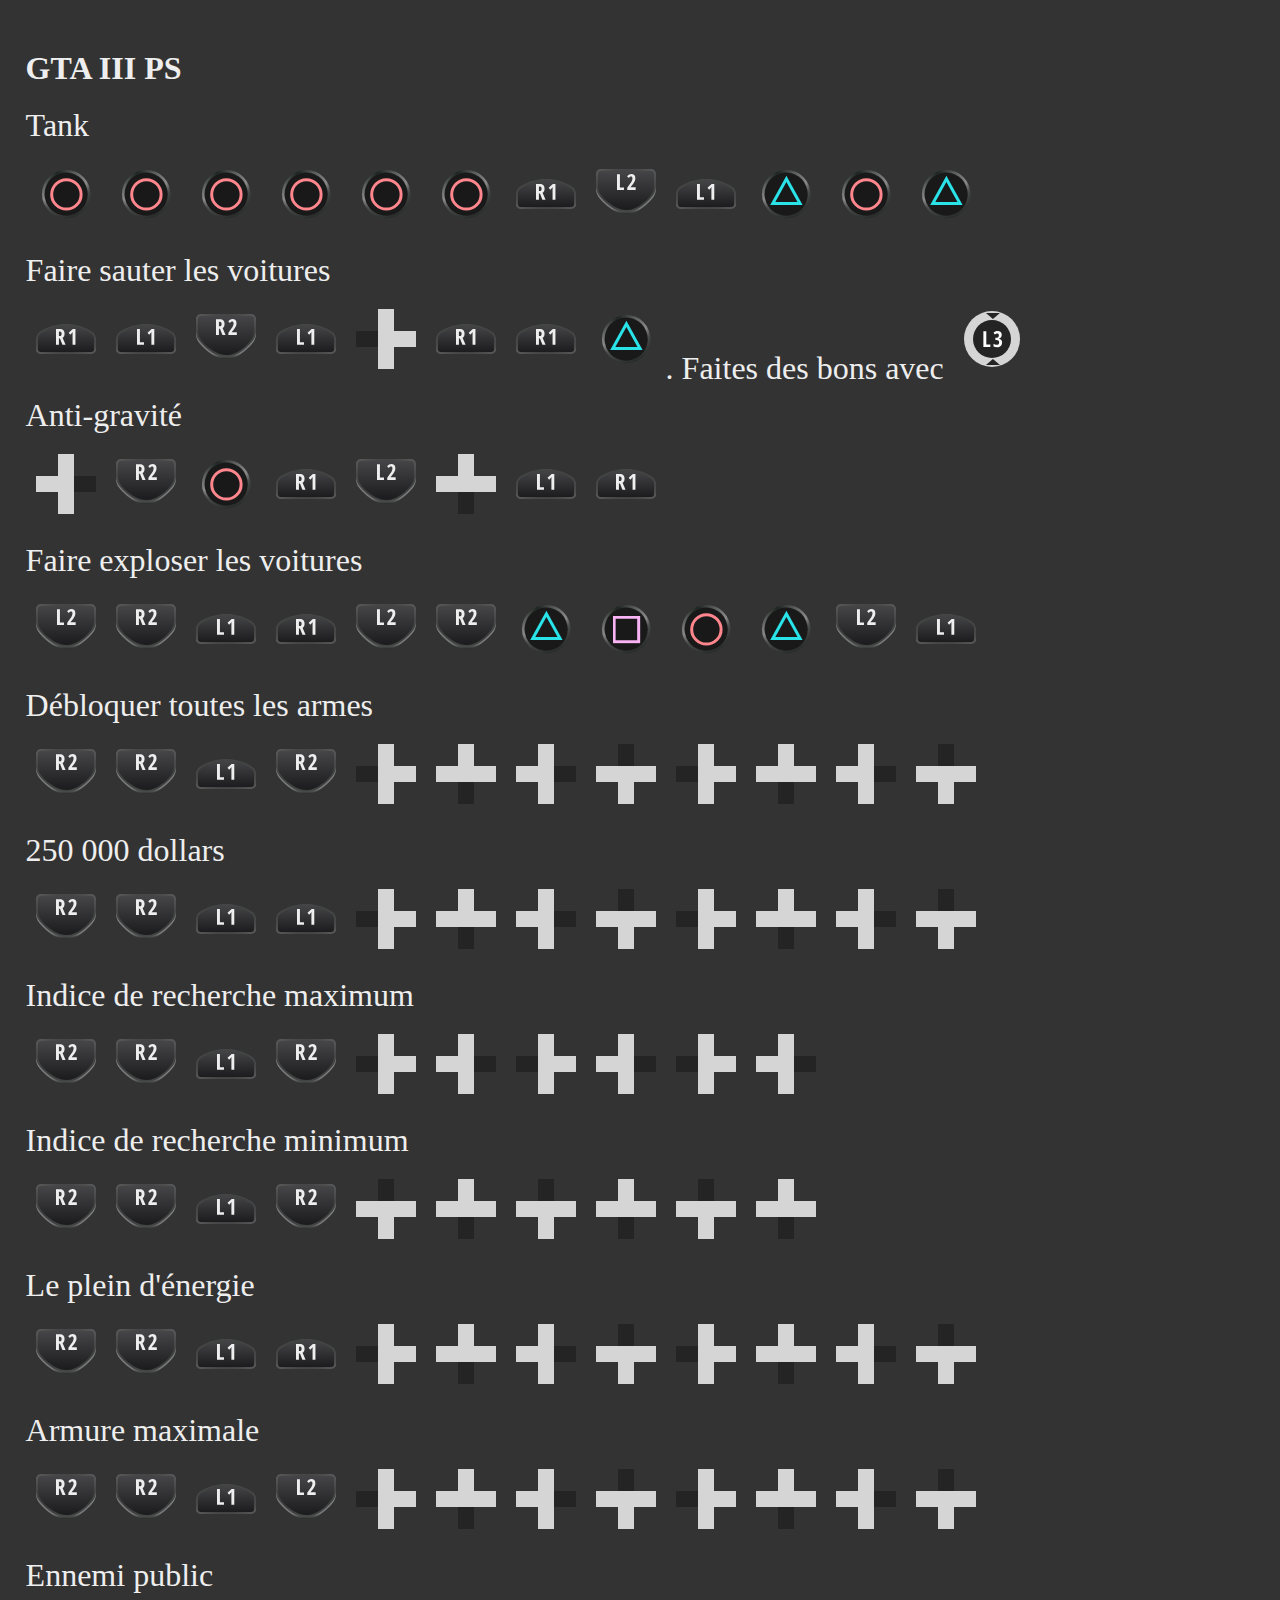
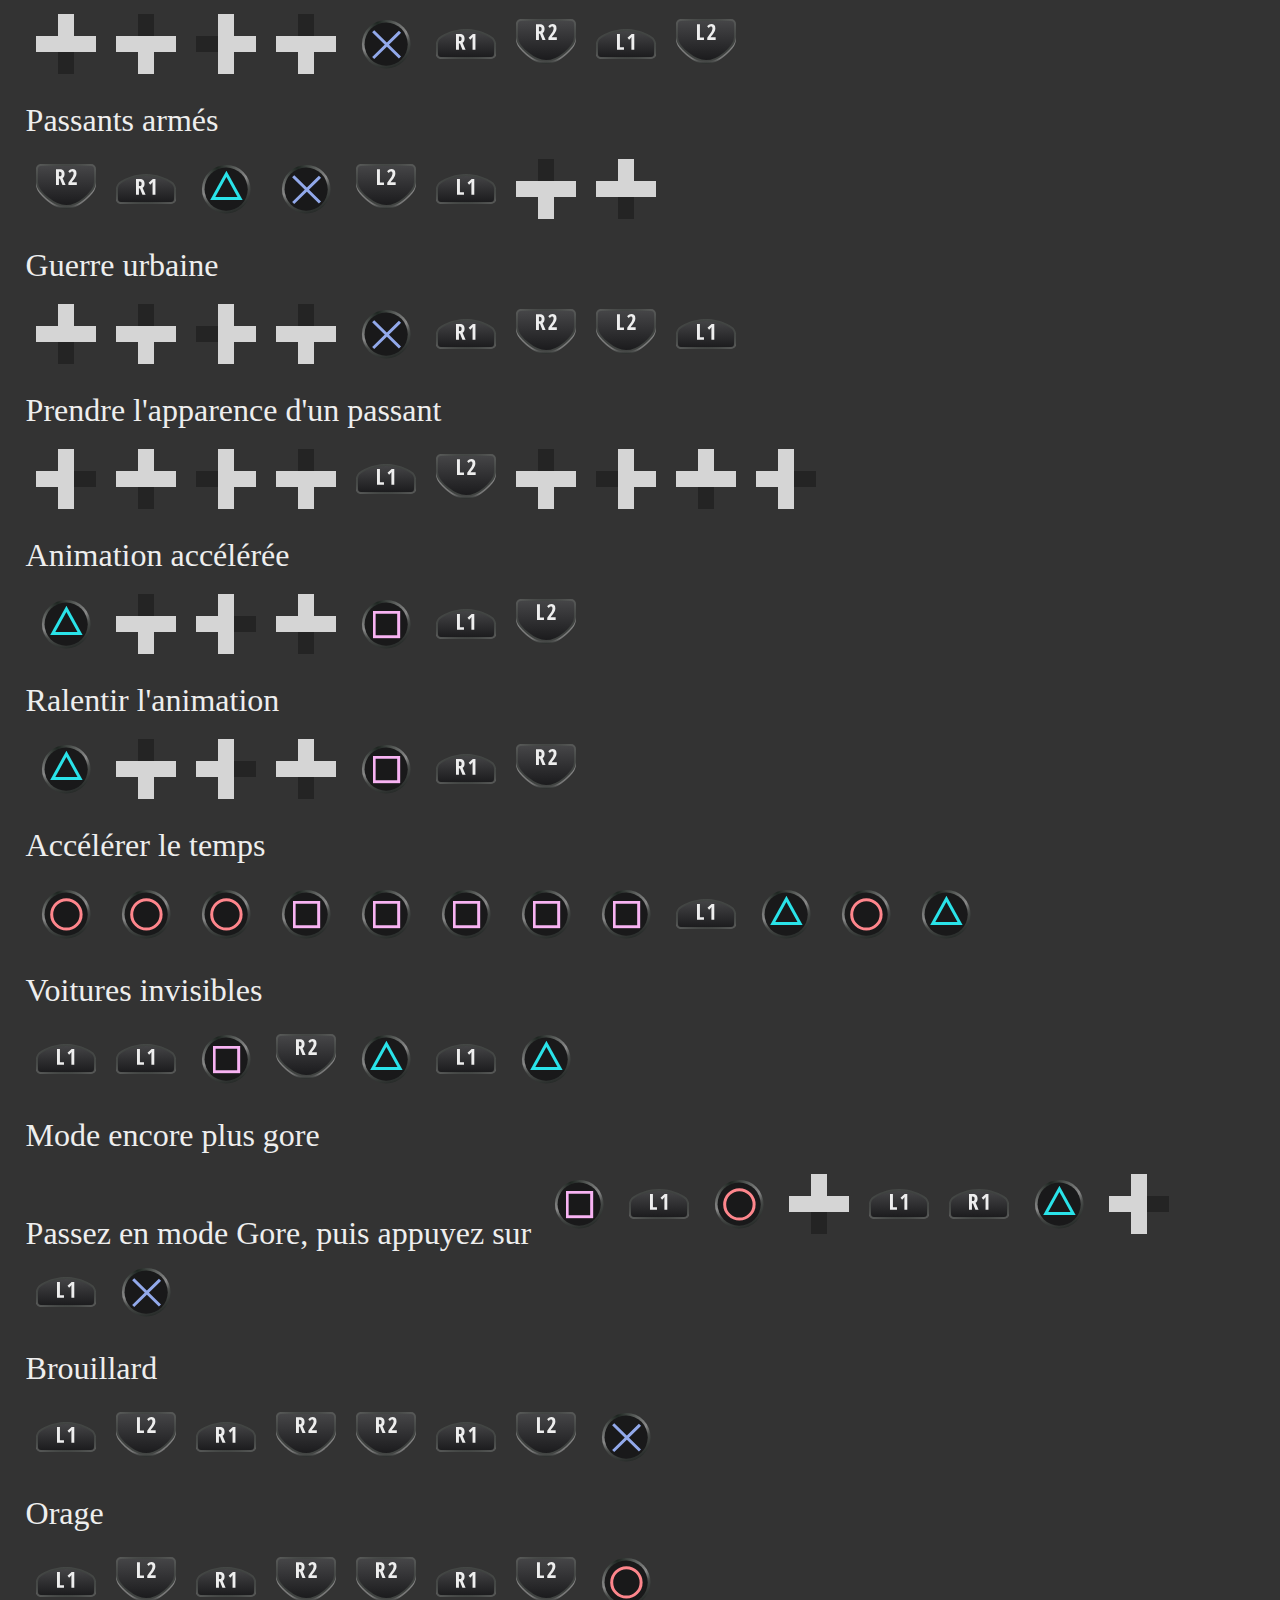
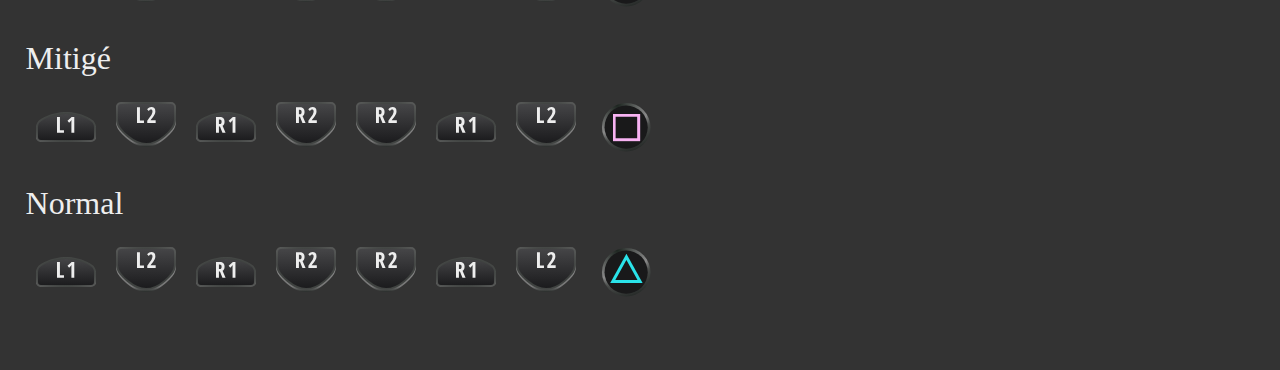
<file: gtaiiips.html>
<!DOCTYPE html>
<html lang="fr">
  <head>
    <meta charset="UTF-8" />
    <meta name="viewport" content="width=device-width, initial-scale=1.0" />
    <link rel="stylesheet" href="./public/css/style.css" />
    <title>GTA III PS Cheats</title>
  </head>
  <body>
    <div class="gta">
      <h3 class="gtaiii" id="gtaiii">GTA III PS</h3>
      <p class="gta_p">Tank</p>
      <p class="gta_content">
        <img
          src="./public/imgs/playstation/rond.svg"
          alt="Rond"
          title="Rond"
          height="20"
        /><span class="gta_content_separator"></span
        ><img
          src="./public/imgs/playstation/rond.svg"
          alt="Rond"
          title="Rond"
          height="20"
        /><span class="gta_content_separator"></span
        ><img
          src="./public/imgs/playstation/rond.svg"
          alt="Rond"
          title="Rond"
          height="20"
        /><span class="gta_content_separator"></span
        ><img
          src="./public/imgs/playstation/rond.svg"
          alt="Rond"
          title="Rond"
          height="20"
        /><span class="gta_content_separator"></span
        ><img
          src="./public/imgs/playstation/rond.svg"
          alt="Rond"
          title="Rond"
          height="20"
        /><span class="gta_content_separator"></span
        ><img
          src="./public/imgs/playstation/rond.svg"
          alt="Rond"
          title="Rond"
          height="20"
        /><span class="gta_content_separator"></span
        ><img src="./public/imgs/playstation/r1.svg" alt="R1" title="R1" height="20" /><span
          class="gta_content_separator"
        ></span
        ><img src="./public/imgs/playstation/l2.svg" alt="L2" title="L2" height="20" /><span
          class="gta_content_separator"
        ></span
        ><img src="./public/imgs/playstation/l1.svg" alt="L1" title="L1" height="20" /><span
          class="gta_content_separator"
        ></span
        ><img
          src="./public/imgs/playstation/triangle.svg"
          alt="Triangle"
          title="Triangle"
          height="20"
        /><span class="gta_content_separator"></span
        ><img
          src="./public/imgs/playstation/rond.svg"
          alt="Rond"
          title="Rond"
          height="20"
        /><span class="gta_content_separator"></span
        ><img
          src="./public/imgs/playstation/triangle.svg"
          alt="Triangle"
          title="Triangle"
          height="20"
        />
      </p>
      <p class="gta_p">Faire sauter les voitures</p>
      <p class="gta_content">
        <img src="./public/imgs/playstation/r1.svg" alt="R1" title="R1" height="20" /><span
          class="gta_content_separator"
        ></span
        ><img src="./public/imgs/playstation/l1.svg" alt="L1" title="L1" height="20" /><span
          class="gta_content_separator"
        ></span
        ><img src="./public/imgs/playstation/r2.svg" alt="R2" title="R2" height="20" /><span
          class="gta_content_separator"
        ></span
        ><img src="./public/imgs/playstation/l1.svg" alt="L1" title="L1" height="20" /><span
          class="gta_content_separator"
        ></span
        ><img
          src="./public/imgs/universal/pad-left.svg"
          alt="Gauche"
          title="Gauche"
          height="20"
        /><span class="gta_content_separator"></span
        ><img src="./public/imgs/playstation/r1.svg" alt="R1" title="R1" height="20" /><span
          class="gta_content_separator"
        ></span
        ><img src="./public/imgs/playstation/r1.svg" alt="R1" title="R1" height="20" /><span
          class="gta_content_separator"
        ></span
        ><img
          src="./public/imgs/playstation/triangle.svg"
          alt="Triangle"
          title="Triangle"
          height="20"
        />. Faites des bons avec
        <img src="./public/imgs/playstation/l3.svg" alt="L3" title="L3" height="20" />
      </p>
      <p class="gta_p">Anti-gravité</p>
      <p class="gta_content">
        <img
          src="./public/imgs/universal/pad-right.svg"
          alt="Droite"
          title="Droite"
          height="20"
        /><span class="gta_content_separator"></span
        ><img src="./public/imgs/playstation/r2.svg" alt="R2" title="R2" height="20" /><span
          class="gta_content_separator"
        ></span
        ><img
          src="./public/imgs/playstation/rond.svg"
          alt="Rond"
          title="Rond"
          height="20"
        /><span class="gta_content_separator"></span
        ><img src="./public/imgs/playstation/r1.svg" alt="R1" title="R1" height="20" /><span
          class="gta_content_separator"
        ></span
        ><img src="./public/imgs/playstation/l2.svg" alt="L2" title="L2" height="20" /><span
          class="gta_content_separator"
        ></span
        ><img
          src="./public/imgs/universal/pad-down.svg"
          alt="Bas"
          title="Bas"
          height="20"
        /><span class="gta_content_separator"></span
        ><img src="./public/imgs/playstation/l1.svg" alt="L1" title="L1" height="20" /><span
          class="gta_content_separator"
        ></span
        ><img src="./public/imgs/playstation/r1.svg" alt="R1" title="R1" height="20" />
      </p>
      <p class="gta_p">Faire exploser les voitures</p>
      <p class="gta_content">
        <img src="./public/imgs/playstation/l2.svg" alt="L2" title="L2" height="20" /><span
          class="gta_content_separator"
        ></span
        ><img src="./public/imgs/playstation/r2.svg" alt="R2" title="R2" height="20" /><span
          class="gta_content_separator"
        ></span
        ><img src="./public/imgs/playstation/l1.svg" alt="L1" title="L1" height="20" /><span
          class="gta_content_separator"
        ></span
        ><img src="./public/imgs/playstation/r1.svg" alt="R1" title="R1" height="20" /><span
          class="gta_content_separator"
        ></span
        ><img src="./public/imgs/playstation/l2.svg" alt="L2" title="L2" height="20" /><span
          class="gta_content_separator"
        ></span
        ><img src="./public/imgs/playstation/r2.svg" alt="R2" title="R2" height="20" /><span
          class="gta_content_separator"
        ></span
        ><img
          src="./public/imgs/playstation/triangle.svg"
          alt="Triangle"
          title="Triangle"
          height="20"
        /><span class="gta_content_separator"></span
        ><img
          src="./public/imgs/playstation/carre.svg"
          alt="Carré"
          title="Carré"
          height="20"
        /><span class="gta_content_separator"></span
        ><img
          src="./public/imgs/playstation/rond.svg"
          alt="Rond"
          title="Rond"
          height="20"
        /><span class="gta_content_separator"></span
        ><img
          src="./public/imgs/playstation/triangle.svg"
          alt="Triangle"
          title="Triangle"
          height="20"
        /><span class="gta_content_separator"></span
        ><img src="./public/imgs/playstation/l2.svg" alt="L2" title="L2" height="20" /><span
          class="gta_content_separator"
        ></span
        ><img src="./public/imgs/playstation/l1.svg" alt="L1" title="L1" height="20" />
      </p>
      <p class="gta_p">Débloquer toutes les armes</p>
      <p class="gta_content">
        <img src="./public/imgs/playstation/r2.svg" alt="R2" title="R2" height="20" /><span
          class="gta_content_separator"
        ></span
        ><img src="./public/imgs/playstation/r2.svg" alt="R2" title="R2" height="20" /><span
          class="gta_content_separator"
        ></span
        ><img src="./public/imgs/playstation/l1.svg" alt="L1" title="L1" height="20" /><span
          class="gta_content_separator"
        ></span
        ><img src="./public/imgs/playstation/r2.svg" alt="R2" title="R2" height="20" /><span
          class="gta_content_separator"
        ></span
        ><img
          src="./public/imgs/universal/pad-left.svg"
          alt="Gauche"
          title="Gauche"
          height="20"
        /><span class="gta_content_separator"></span
        ><img
          src="./public/imgs/universal/pad-down.svg"
          alt="Bas"
          title="Bas"
          height="20"
        /><span class="gta_content_separator"></span
        ><img
          src="./public/imgs/universal/pad-right.svg"
          alt="Droite"
          title="Droite"
          height="20"
        /><span class="gta_content_separator"></span
        ><img
          src="./public/imgs/universal/pad-up.svg"
          alt="Haut"
          title="Haut"
          height="20"
        /><span class="gta_content_separator"></span
        ><img
          src="./public/imgs/universal/pad-left.svg"
          alt="Gauche"
          title="Gauche"
          height="20"
        /><span class="gta_content_separator"></span
        ><img
          src="./public/imgs/universal/pad-down.svg"
          alt="Bas"
          title="Bas"
          height="20"
        /><span class="gta_content_separator"></span
        ><img
          src="./public/imgs/universal/pad-right.svg"
          alt="Droite"
          title="Droite"
          height="20"
        /><span class="gta_content_separator"></span
        ><img
          src="./public/imgs/universal/pad-up.svg"
          alt="Haut"
          title="Haut"
          height="20"
        />
      </p>
      <p class="gta_p">250 000 dollars</p>
      <p class="gta_content">
        <img src="./public/imgs/playstation/r2.svg" alt="R2" title="R2" height="20" /><span
          class="gta_content_separator"
        ></span
        ><img src="./public/imgs/playstation/r2.svg" alt="R2" title="R2" height="20" /><span
          class="gta_content_separator"
        ></span
        ><img src="./public/imgs/playstation/l1.svg" alt="L1" title="L1" height="20" /><span
          class="gta_content_separator"
        ></span
        ><img src="./public/imgs/playstation/l1.svg" alt="L1" title="L1" height="20" /><span
          class="gta_content_separator"
        ></span
        ><img
          src="./public/imgs/universal/pad-left.svg"
          alt="Gauche"
          title="Gauche"
          height="20"
        /><span class="gta_content_separator"></span
        ><img
          src="./public/imgs/universal/pad-down.svg"
          alt="Bas"
          title="Bas"
          height="20"
        /><span class="gta_content_separator"></span
        ><img
          src="./public/imgs/universal/pad-right.svg"
          alt="Droite"
          title="Droite"
          height="20"
        /><span class="gta_content_separator"></span
        ><img
          src="./public/imgs/universal/pad-up.svg"
          alt="Haut"
          title="Haut"
          height="20"
        /><span class="gta_content_separator"></span
        ><img
          src="./public/imgs/universal/pad-left.svg"
          alt="Gauche"
          title="Gauche"
          height="20"
        /><span class="gta_content_separator"></span
        ><img
          src="./public/imgs/universal/pad-down.svg"
          alt="Bas"
          title="Bas"
          height="20"
        /><span class="gta_content_separator"></span
        ><img
          src="./public/imgs/universal/pad-right.svg"
          alt="Droite"
          title="Droite"
          height="20"
        /><span class="gta_content_separator"></span
        ><img
          src="./public/imgs/universal/pad-up.svg"
          alt="Haut"
          title="Haut"
          height="20"
        />
      </p>
      <p class="gta_p">Indice de recherche maximum</p>
      <p class="gta_content">
        <img src="./public/imgs/playstation/r2.svg" alt="R2" title="R2" height="20" /><span
          class="gta_content_separator"
        ></span
        ><img src="./public/imgs/playstation/r2.svg" alt="R2" title="R2" height="20" /><span
          class="gta_content_separator"
        ></span
        ><img src="./public/imgs/playstation/l1.svg" alt="L1" title="L1" height="20" /><span
          class="gta_content_separator"
        ></span
        ><img src="./public/imgs/playstation/r2.svg" alt="R2" title="R2" height="20" /><span
          class="gta_content_separator"
        ></span
        ><img
          src="./public/imgs/universal/pad-left.svg"
          alt="Gauche"
          title="Gauche"
          height="20"
        /><span class="gta_content_separator"></span
        ><img
          src="./public/imgs/universal/pad-right.svg"
          alt="Droite"
          title="Droite"
          height="20"
        /><span class="gta_content_separator"></span
        ><img
          src="./public/imgs/universal/pad-left.svg"
          alt="Gauche"
          title="Gauche"
          height="20"
        /><span class="gta_content_separator"></span
        ><img
          src="./public/imgs/universal/pad-right.svg"
          alt="Droite"
          title="Droite"
          height="20"
        /><span class="gta_content_separator"></span
        ><img
          src="./public/imgs/universal/pad-left.svg"
          alt="Gauche"
          title="Gauche"
          height="20"
        /><span class="gta_content_separator"></span
        ><img
          src="./public/imgs/universal/pad-right.svg"
          alt="Droite"
          title="Droite"
          height="20"
        />
      </p>
      <p class="gta_p">Indice de recherche minimum</p>
      <p class="gta_content">
        <img src="./public/imgs/playstation/r2.svg" alt="R2" title="R2" height="20" /><span
          class="gta_content_separator"
        ></span
        ><img src="./public/imgs/playstation/r2.svg" alt="R2" title="R2" height="20" /><span
          class="gta_content_separator"
        ></span
        ><img src="./public/imgs/playstation/l1.svg" alt="L1" title="L1" height="20" /><span
          class="gta_content_separator"
        ></span
        ><img src="./public/imgs/playstation/r2.svg" alt="R2" title="R2" height="20" /><span
          class="gta_content_separator"
        ></span
        ><img
          src="./public/imgs/universal/pad-up.svg"
          alt="Haut"
          title="Haut"
          height="20"
        /><span class="gta_content_separator"></span
        ><img
          src="./public/imgs/universal/pad-down.svg"
          alt="Bas"
          title="Bas"
          height="20"
        /><span class="gta_content_separator"></span
        ><img
          src="./public/imgs/universal/pad-up.svg"
          alt="Haut"
          title="Haut"
          height="20"
        /><span class="gta_content_separator"></span
        ><img
          src="./public/imgs/universal/pad-down.svg"
          alt="Bas"
          title="Bas"
          height="20"
        /><span class="gta_content_separator"></span
        ><img
          src="./public/imgs/universal/pad-up.svg"
          alt="Haut"
          title="Haut"
          height="20"
        /><span class="gta_content_separator"></span
        ><img
          src="./public/imgs/universal/pad-down.svg"
          alt="Bas"
          title="Bas"
          height="20"
        />
      </p>
      <p class="gta_p">Le plein d'énergie</p>
      <p class="gta_content">
        <img src="./public/imgs/playstation/r2.svg" alt="R2" title="R2" height="20" /><span
          class="gta_content_separator"
        ></span
        ><img src="./public/imgs/playstation/r2.svg" alt="R2" title="R2" height="20" /><span
          class="gta_content_separator"
        ></span
        ><img src="./public/imgs/playstation/l1.svg" alt="L1" title="L1" height="20" /><span
          class="gta_content_separator"
        ></span
        ><img src="./public/imgs/playstation/r1.svg" alt="R1" title="R1" height="20" /><span
          class="gta_content_separator"
        ></span
        ><img
          src="./public/imgs/universal/pad-left.svg"
          alt="Gauche"
          title="Gauche"
          height="20"
        /><span class="gta_content_separator"></span
        ><img
          src="./public/imgs/universal/pad-down.svg"
          alt="Bas"
          title="Bas"
          height="20"
        /><span class="gta_content_separator"></span
        ><img
          src="./public/imgs/universal/pad-right.svg"
          alt="Droite"
          title="Droite"
          height="20"
        /><span class="gta_content_separator"></span
        ><img
          src="./public/imgs/universal/pad-up.svg"
          alt="Haut"
          title="Haut"
          height="20"
        /><span class="gta_content_separator"></span
        ><img
          src="./public/imgs/universal/pad-left.svg"
          alt="Gauche"
          title="Gauche"
          height="20"
        /><span class="gta_content_separator"></span
        ><img
          src="./public/imgs/universal/pad-down.svg"
          alt="Bas"
          title="Bas"
          height="20"
        /><span class="gta_content_separator"></span
        ><img
          src="./public/imgs/universal/pad-right.svg"
          alt="Droite"
          title="Droite"
          height="20"
        /><span class="gta_content_separator"></span
        ><img
          src="./public/imgs/universal/pad-up.svg"
          alt="Haut"
          title="Haut"
          height="20"
        />
      </p>
      <p class="gta_p">Armure maximale</p>
      <p class="gta_content">
        <img src="./public/imgs/playstation/r2.svg" alt="R2" title="R2" height="20" /><span
          class="gta_content_separator"
        ></span
        ><img src="./public/imgs/playstation/r2.svg" alt="R2" title="R2" height="20" /><span
          class="gta_content_separator"
        ></span
        ><img src="./public/imgs/playstation/l1.svg" alt="L1" title="L1" height="20" /><span
          class="gta_content_separator"
        ></span
        ><img src="./public/imgs/playstation/l2.svg" alt="L2" title="L2" height="20" /><span
          class="gta_content_separator"
        ></span
        ><img
          src="./public/imgs/universal/pad-left.svg"
          alt="Gauche"
          title="Gauche"
          height="20"
        /><span class="gta_content_separator"></span
        ><img
          src="./public/imgs/universal/pad-down.svg"
          alt="Bas"
          title="Bas"
          height="20"
        /><span class="gta_content_separator"></span
        ><img
          src="./public/imgs/universal/pad-right.svg"
          alt="Droite"
          title="Droite"
          height="20"
        /><span class="gta_content_separator"></span
        ><img
          src="./public/imgs/universal/pad-up.svg"
          alt="Haut"
          title="Haut"
          height="20"
        /><span class="gta_content_separator"></span
        ><img
          src="./public/imgs/universal/pad-left.svg"
          alt="Gauche"
          title="Gauche"
          height="20"
        /><span class="gta_content_separator"></span
        ><img
          src="./public/imgs/universal/pad-down.svg"
          alt="Bas"
          title="Bas"
          height="20"
        /><span class="gta_content_separator"></span
        ><img
          src="./public/imgs/universal/pad-right.svg"
          alt="Droite"
          title="Droite"
          height="20"
        /><span class="gta_content_separator"></span
        ><img
          src="./public/imgs/universal/pad-up.svg"
          alt="Haut"
          title="Haut"
          height="20"
        />
      </p>
      <p class="gta_p">Ennemi public</p>
      <p class="gta_content">
        <img
          src="./public/imgs/universal/pad-down.svg"
          alt="Bas"
          title="Bas"
          height="20"
        /><span class="gta_content_separator"></span
        ><img
          src="./public/imgs/universal/pad-up.svg"
          alt="Haut"
          title="Haut"
          height="20"
        /><span class="gta_content_separator"></span
        ><img
          src="./public/imgs/universal/pad-left.svg"
          alt="Gauche"
          title="Gauche"
          height="20"
        /><span class="gta_content_separator"></span
        ><img
          src="./public/imgs/universal/pad-up.svg"
          alt="Haut"
          title="Haut"
          height="20"
        /><span class="gta_content_separator"></span
        ><img
          src="./public/imgs/playstation/croix.svg"
          alt="Croix"
          title="Croix"
          height="20"
        /><span class="gta_content_separator"></span
        ><img src="./public/imgs/playstation/r1.svg" alt="R1" title="R1" height="20" /><span
          class="gta_content_separator"
        ></span
        ><img src="./public/imgs/playstation/r2.svg" alt="R2" title="R2" height="20" /><span
          class="gta_content_separator"
        ></span
        ><img src="./public/imgs/playstation/l1.svg" alt="L1" title="L1" height="20" /><span
          class="gta_content_separator"
        ></span
        ><img src="./public/imgs/playstation/l2.svg" alt="L2" title="L2" height="20" />
      </p>
      <p class="gta_p">Passants armés</p>
      <p class="gta_content">
        <img src="./public/imgs/playstation/r2.svg" alt="R2" title="R2" height="20" /><span
          class="gta_content_separator"
        ></span
        ><img src="./public/imgs/playstation/r1.svg" alt="R1" title="R1" height="20" /><span
          class="gta_content_separator"
        ></span
        ><img
          src="./public/imgs/playstation/triangle.svg"
          alt="Triangle"
          title="Triangle"
          height="20"
        /><span class="gta_content_separator"></span
        ><img
          src="./public/imgs/playstation/croix.svg"
          alt="Croix"
          title="Croix"
          height="20"
        /><span class="gta_content_separator"></span
        ><img src="./public/imgs/playstation/l2.svg" alt="L2" title="L2" height="20" /><span
          class="gta_content_separator"
        ></span
        ><img src="./public/imgs/playstation/l1.svg" alt="L1" title="L1" height="20" /><span
          class="gta_content_separator"
        ></span
        ><img
          src="./public/imgs/universal/pad-up.svg"
          alt="Haut"
          title="Haut"
          height="20"
        /><span class="gta_content_separator"></span
        ><img
          src="./public/imgs/universal/pad-down.svg"
          alt="Bas"
          title="Bas"
          height="20"
        />
      </p>
      <p class="gta_p">Guerre urbaine</p>
      <p class="gta_content">
        <img
          src="./public/imgs/universal/pad-down.svg"
          alt="Bas"
          title="Bas"
          height="20"
        /><span class="gta_content_separator"></span
        ><img
          src="./public/imgs/universal/pad-up.svg"
          alt="Haut"
          title="Haut"
          height="20"
        /><span class="gta_content_separator"></span
        ><img
          src="./public/imgs/universal/pad-left.svg"
          alt="Gauche"
          title="Gauche"
          height="20"
        /><span class="gta_content_separator"></span
        ><img
          src="./public/imgs/universal/pad-up.svg"
          alt="Haut"
          title="Haut"
          height="20"
        /><span class="gta_content_separator"></span
        ><img
          src="./public/imgs/playstation/croix.svg"
          alt="Croix"
          title="Croix"
          height="20"
        /><span class="gta_content_separator"></span
        ><img src="./public/imgs/playstation/r1.svg" alt="R1" title="R1" height="20" /><span
          class="gta_content_separator"
        ></span
        ><img src="./public/imgs/playstation/r2.svg" alt="R2" title="R2" height="20" /><span
          class="gta_content_separator"
        ></span
        ><img src="./public/imgs/playstation/l2.svg" alt="L2" title="L2" height="20" /><span
          class="gta_content_separator"
        ></span
        ><img src="./public/imgs/playstation/l1.svg" alt="L1" title="L1" height="20" />
      </p>
      <p class="gta_p">Prendre l'apparence d'un passant</p>
      <p class="gta_content">
        <img
          src="./public/imgs/universal/pad-right.svg"
          alt="Droite"
          title="Droite"
          height="20"
        /><span class="gta_content_separator"></span
        ><img
          src="./public/imgs/universal/pad-down.svg"
          alt="Bas"
          title="Bas"
          height="20"
        /><span class="gta_content_separator"></span
        ><img
          src="./public/imgs/universal/pad-left.svg"
          alt="Gauche"
          title="Gauche"
          height="20"
        /><span class="gta_content_separator"></span
        ><img
          src="./public/imgs/universal/pad-up.svg"
          alt="Haut"
          title="Haut"
          height="20"
        /><span class="gta_content_separator"></span
        ><img src="./public/imgs/playstation/l1.svg" alt="L1" title="L1" height="20" /><span
          class="gta_content_separator"
        ></span
        ><img src="./public/imgs/playstation/l2.svg" alt="L2" title="L2" height="20" /><span
          class="gta_content_separator"
        ></span
        ><img
          src="./public/imgs/universal/pad-up.svg"
          alt="Haut"
          title="Haut"
          height="20"
        /><span class="gta_content_separator"></span
        ><img
          src="./public/imgs/universal/pad-left.svg"
          alt="Gauche"
          title="Gauche"
          height="20"
        /><span class="gta_content_separator"></span
        ><img
          src="./public/imgs/universal/pad-down.svg"
          alt="Bas"
          title="Bas"
          height="20"
        /><span class="gta_content_separator"></span
        ><img
          src="./public/imgs/universal/pad-right.svg"
          alt="Droite"
          title="Droite"
          height="20"
        />
      </p>
      <p class="gta_p">Animation accélérée</p>
      <p class="gta_content">
        <img
          src="./public/imgs/playstation/triangle.svg"
          alt="Triangle"
          title="Triangle"
          height="20"
        /><span class="gta_content_separator"></span
        ><img
          src="./public/imgs/universal/pad-up.svg"
          alt="Haut"
          title="Haut"
          height="20"
        /><span class="gta_content_separator"></span
        ><img
          src="./public/imgs/universal/pad-right.svg"
          alt="Droite"
          title="Droite"
          height="20"
        /><span class="gta_content_separator"></span
        ><img
          src="./public/imgs/universal/pad-down.svg"
          alt="Bas"
          title="Bas"
          height="20"
        /><span class="gta_content_separator"></span
        ><img
          src="./public/imgs/playstation/carre.svg"
          alt="Carré"
          title="Carré"
          height="20"
        /><span class="gta_content_separator"></span
        ><img src="./public/imgs/playstation/l1.svg" alt="L1" title="L1" height="20" /><span
          class="gta_content_separator"
        ></span
        ><img src="./public/imgs/playstation/l2.svg" alt="L2" title="L2" height="20" />
      </p>
      <p class="gta_p">Ralentir l'animation</p>
      <p class="gta_content">
        <img
          src="./public/imgs/playstation/triangle.svg"
          alt="Triangle"
          title="Triangle"
          height="20"
        /><span class="gta_content_separator"></span
        ><img
          src="./public/imgs/universal/pad-up.svg"
          alt="Haut"
          title="Haut"
          height="20"
        /><span class="gta_content_separator"></span
        ><img
          src="./public/imgs/universal/pad-right.svg"
          alt="Droite"
          title="Droite"
          height="20"
        /><span class="gta_content_separator"></span
        ><img
          src="./public/imgs/universal/pad-down.svg"
          alt="Bas"
          title="Bas"
          height="20"
        /><span class="gta_content_separator"></span
        ><img
          src="./public/imgs/playstation/carre.svg"
          alt="Carré"
          title="Carré"
          height="20"
        /><span class="gta_content_separator"></span
        ><img src="./public/imgs/playstation/r1.svg" alt="R1" title="R1" height="20" /><span
          class="gta_content_separator"
        ></span
        ><img src="./public/imgs/playstation/r2.svg" alt="R2" title="R2" height="20" />
      </p>
      <p class="gta_p">Accélérer le temps</p>
      <p class="gta_content">
        <img
          src="./public/imgs/playstation/rond.svg"
          alt="Rond"
          title="Rond"
          height="20"
        /><span class="gta_content_separator"></span
        ><img
          src="./public/imgs/playstation/rond.svg"
          alt="Rond"
          title="Rond"
          height="20"
        /><span class="gta_content_separator"></span
        ><img
          src="./public/imgs/playstation/rond.svg"
          alt="Rond"
          title="Rond"
          height="20"
        /><span class="gta_content_separator"></span
        ><img
          src="./public/imgs/playstation/carre.svg"
          alt="Carré"
          title="Carré"
          height="20"
        /><span class="gta_content_separator"></span
        ><img
          src="./public/imgs/playstation/carre.svg"
          alt="Carré"
          title="Carré"
          height="20"
        /><span class="gta_content_separator"></span
        ><img
          src="./public/imgs/playstation/carre.svg"
          alt="Carré"
          title="Carré"
          height="20"
        /><span class="gta_content_separator"></span
        ><img
          src="./public/imgs/playstation/carre.svg"
          alt="Carré"
          title="Carré"
          height="20"
        /><span class="gta_content_separator"></span
        ><img
          src="./public/imgs/playstation/carre.svg"
          alt="Carré"
          title="Carré"
          height="20"
        /><span class="gta_content_separator"></span
        ><img src="./public/imgs/playstation/l1.svg" alt="L1" title="L1" height="20" /><span
          class="gta_content_separator"
        ></span
        ><img
          src="./public/imgs/playstation/triangle.svg"
          alt="Triangle"
          title="Triangle"
          height="20"
        /><span class="gta_content_separator"></span
        ><img
          src="./public/imgs/playstation/rond.svg"
          alt="Rond"
          title="Rond"
          height="20"
        /><span class="gta_content_separator"></span
        ><img
          src="./public/imgs/playstation/triangle.svg"
          alt="Triangle"
          title="Triangle"
          height="20"
        />
      </p>
      <p class="gta_p">Voitures invisibles</p>
      <p class="gta_content">
        <img src="./public/imgs/playstation/l1.svg" alt="L1" title="L1" height="20" /><span
          class="gta_content_separator"
        ></span
        ><img src="./public/imgs/playstation/l1.svg" alt="L1" title="L1" height="20" /><span
          class="gta_content_separator"
        ></span
        ><img
          src="./public/imgs/playstation/carre.svg"
          alt="Carré"
          title="Carré"
          height="20"
        /><span class="gta_content_separator"></span
        ><img src="./public/imgs/playstation/r2.svg" alt="R2" title="R2" height="20" /><span
          class="gta_content_separator"
        ></span
        ><img
          src="./public/imgs/playstation/triangle.svg"
          alt="Triangle"
          title="Triangle"
          height="20"
        /><span class="gta_content_separator"></span
        ><img src="./public/imgs/playstation/l1.svg" alt="L1" title="L1" height="20" /><span
          class="gta_content_separator"
        ></span
        ><img
          src="./public/imgs/playstation/triangle.svg"
          alt="Triangle"
          title="Triangle"
          height="20"
        />
      </p>
      <p class="gta_p">Mode encore plus gore</p>
      <p class="gta_content">
        Passez en mode Gore, puis appuyez sur
        <img
          src="./public/imgs/playstation/carre.svg"
          alt="Carré"
          title="Carré"
          height="20"
        /><span class="gta_content_separator"></span
        ><img src="./public/imgs/playstation/l1.svg" alt="L1" title="L1" height="20" /><span
          class="gta_content_separator"
        ></span
        ><img
          src="./public/imgs/playstation/rond.svg"
          alt="Rond"
          title="Rond"
          height="20"
        /><span class="gta_content_separator"></span
        ><img
          src="./public/imgs/universal/pad-down.svg"
          alt="Bas"
          title="Bas"
          height="20"
        /><span class="gta_content_separator"></span
        ><img src="./public/imgs/playstation/l1.svg" alt="L1" title="L1" height="20" /><span
          class="gta_content_separator"
        ></span
        ><img src="./public/imgs/playstation/r1.svg" alt="R1" title="R1" height="20" /><span
          class="gta_content_separator"
        ></span
        ><img
          src="./public/imgs/playstation/triangle.svg"
          alt="Triangle"
          title="Triangle"
          height="20"
        /><span class="gta_content_separator"></span
        ><img
          src="./public/imgs/universal/pad-right.svg"
          alt="Droite"
          title="Droite"
          height="20"
        /><span class="gta_content_separator"></span
        ><img src="./public/imgs/playstation/l1.svg" alt="L1" title="L1" height="20" /><span
          class="gta_content_separator"
        ></span
        ><img
          src="./public/imgs/playstation/croix.svg"
          alt="Croix"
          title="Croix"
          height="20"
        />
      </p>
      <p class="gta_p">Brouillard</p>
      <p class="gta_content">
        <img src="./public/imgs/playstation/l1.svg" alt="L1" title="L1" height="20" /><span
          class="gta_content_separator"
        ></span
        ><img src="./public/imgs/playstation/l2.svg" alt="L2" title="L2" height="20" /><span
          class="gta_content_separator"
        ></span
        ><img src="./public/imgs/playstation/r1.svg" alt="R1" title="R1" height="20" /><span
          class="gta_content_separator"
        ></span
        ><img src="./public/imgs/playstation/r2.svg" alt="R2" title="R2" height="20" /><span
          class="gta_content_separator"
        ></span
        ><img src="./public/imgs/playstation/r2.svg" alt="R2" title="R2" height="20" /><span
          class="gta_content_separator"
        ></span
        ><img src="./public/imgs/playstation/r1.svg" alt="R1" title="R1" height="20" /><span
          class="gta_content_separator"
        ></span
        ><img src="./public/imgs/playstation/l2.svg" alt="L2" title="L2" height="20" /><span
          class="gta_content_separator"
        ></span
        ><img
          src="./public/imgs/playstation/croix.svg"
          alt="Croix"
          title="Croix"
          height="20"
        />
      </p>
      <p class="gta_p">Orage</p>
      <p class="gta_content">
        <img src="./public/imgs/playstation/l1.svg" alt="L1" title="L1" height="20" /><span
          class="gta_content_separator"
        ></span
        ><img src="./public/imgs/playstation/l2.svg" alt="L2" title="L2" height="20" /><span
          class="gta_content_separator"
        ></span
        ><img src="./public/imgs/playstation/r1.svg" alt="R1" title="R1" height="20" /><span
          class="gta_content_separator"
        ></span
        ><img src="./public/imgs/playstation/r2.svg" alt="R2" title="R2" height="20" /><span
          class="gta_content_separator"
        ></span
        ><img src="./public/imgs/playstation/r2.svg" alt="R2" title="R2" height="20" /><span
          class="gta_content_separator"
        ></span
        ><img src="./public/imgs/playstation/r1.svg" alt="R1" title="R1" height="20" /><span
          class="gta_content_separator"
        ></span
        ><img src="./public/imgs/playstation/l2.svg" alt="L2" title="L2" height="20" /><span
          class="gta_content_separator"
        ></span
        ><img
          src="./public/imgs/playstation/rond.svg"
          alt="Rond"
          title="Rond"
          height="20"
        />
      </p>
      <p class="gta_p">Mitigé</p>
      <p class="gta_content">
        <img src="./public/imgs/playstation/l1.svg" alt="L1" title="L1" height="20" /><span
          class="gta_content_separator"
        ></span
        ><img src="./public/imgs/playstation/l2.svg" alt="L2" title="L2" height="20" /><span
          class="gta_content_separator"
        ></span
        ><img src="./public/imgs/playstation/r1.svg" alt="R1" title="R1" height="20" /><span
          class="gta_content_separator"
        ></span
        ><img src="./public/imgs/playstation/r2.svg" alt="R2" title="R2" height="20" /><span
          class="gta_content_separator"
        ></span
        ><img src="./public/imgs/playstation/r2.svg" alt="R2" title="R2" height="20" /><span
          class="gta_content_separator"
        ></span
        ><img src="./public/imgs/playstation/r1.svg" alt="R1" title="R1" height="20" /><span
          class="gta_content_separator"
        ></span
        ><img src="./public/imgs/playstation/l2.svg" alt="L2" title="L2" height="20" /><span
          class="gta_content_separator"
        ></span
        ><img
          src="./public/imgs/playstation/carre.svg"
          alt="Carré"
          title="Carré"
          height="20"
        />
      </p>
      <p class="gta_p">Normal</p>
      <p class="gta_content">
        <img src="./public/imgs/playstation/l1.svg" alt="L1" title="L1" height="20" /><span
          class="gta_content_separator"
        ></span
        ><img src="./public/imgs/playstation/l2.svg" alt="L2" title="L2" height="20" /><span
          class="gta_content_separator"
        ></span
        ><img src="./public/imgs/playstation/r1.svg" alt="R1" title="R1" height="20" /><span
          class="gta_content_separator"
        ></span
        ><img src="./public/imgs/playstation/r2.svg" alt="R2" title="R2" height="20" /><span
          class="gta_content_separator"
        ></span
        ><img src="./public/imgs/playstation/r2.svg" alt="R2" title="R2" height="20" /><span
          class="gta_content_separator"
        ></span
        ><img src="./public/imgs/playstation/r1.svg" alt="R1" title="R1" height="20" /><span
          class="gta_content_separator"
        ></span
        ><img src="./public/imgs/playstation/l2.svg" alt="L2" title="L2" height="20" /><span
          class="gta_content_separator"
        ></span
        ><img
          src="./public/imgs/playstation/triangle.svg"
          alt="Triangle"
          title="Triangle"
          height="20"
        />
      </p>
    </div>
  </body>
</html>
</file>
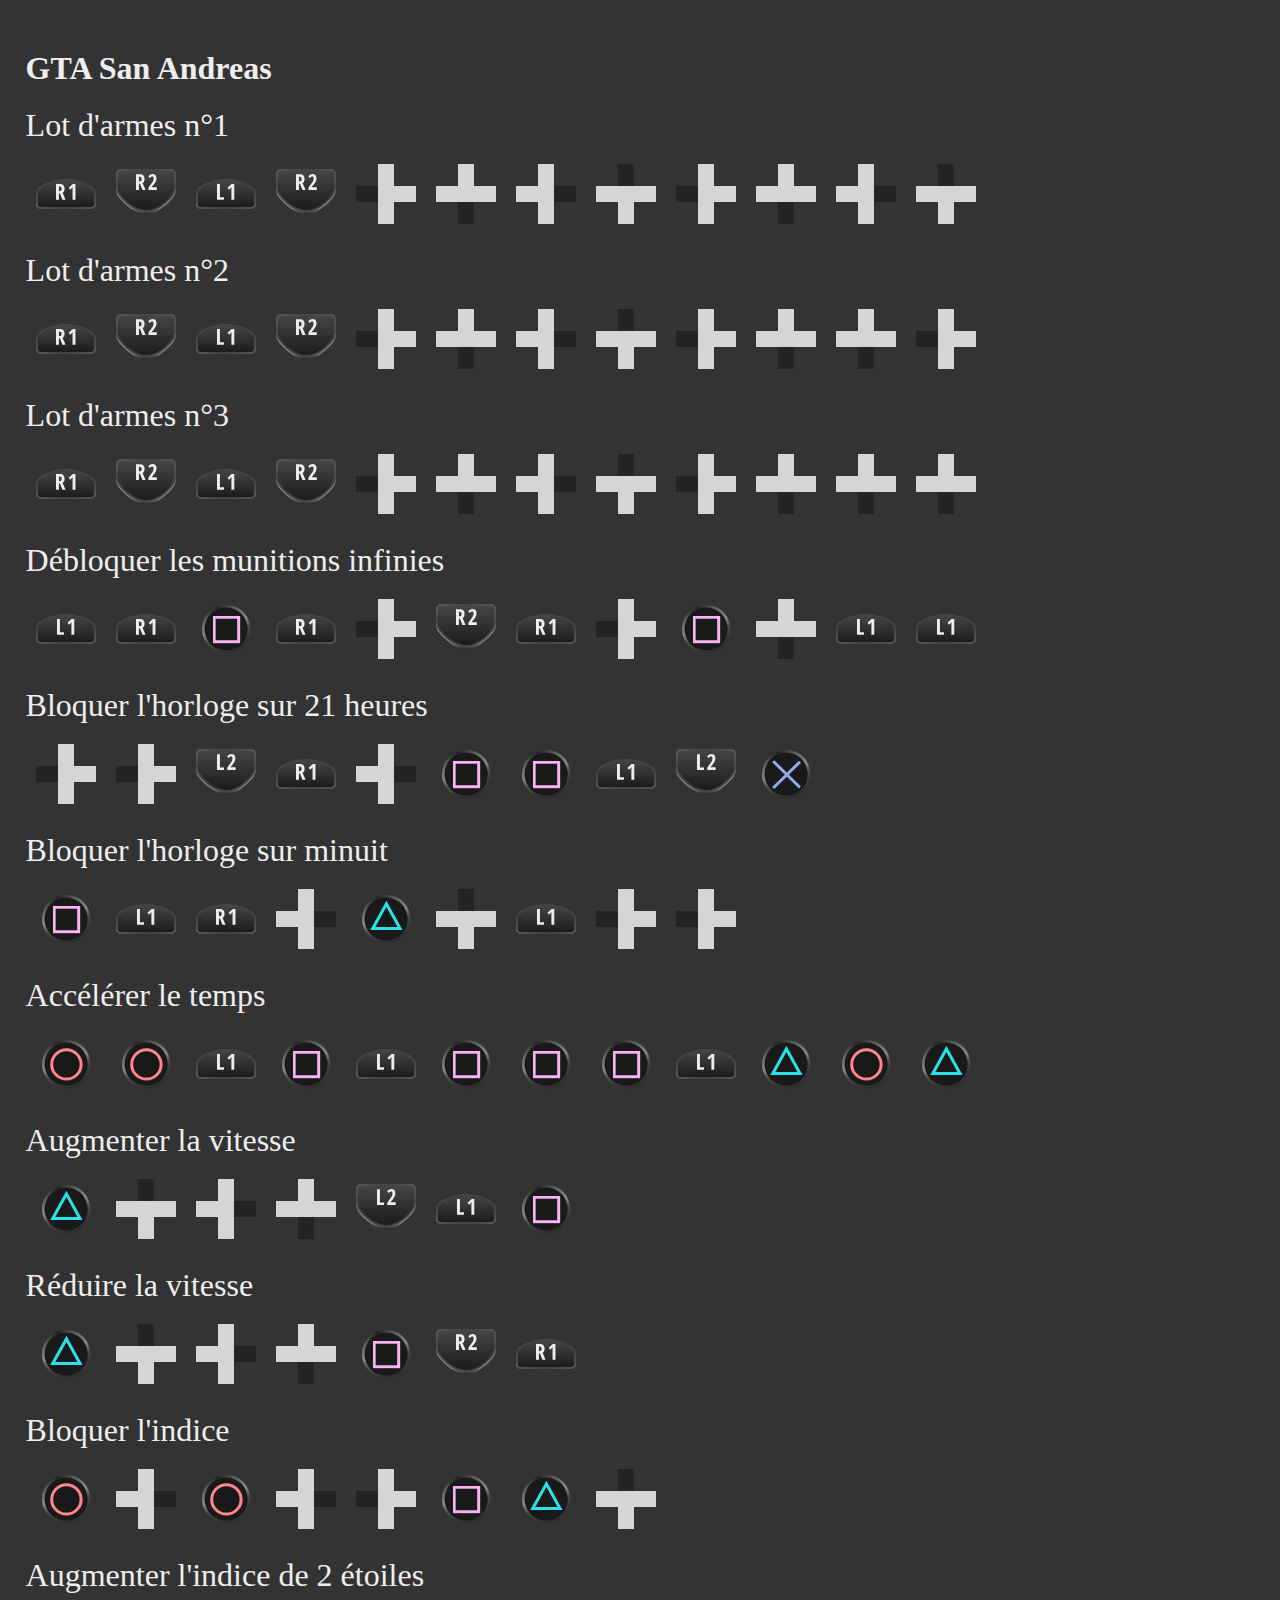
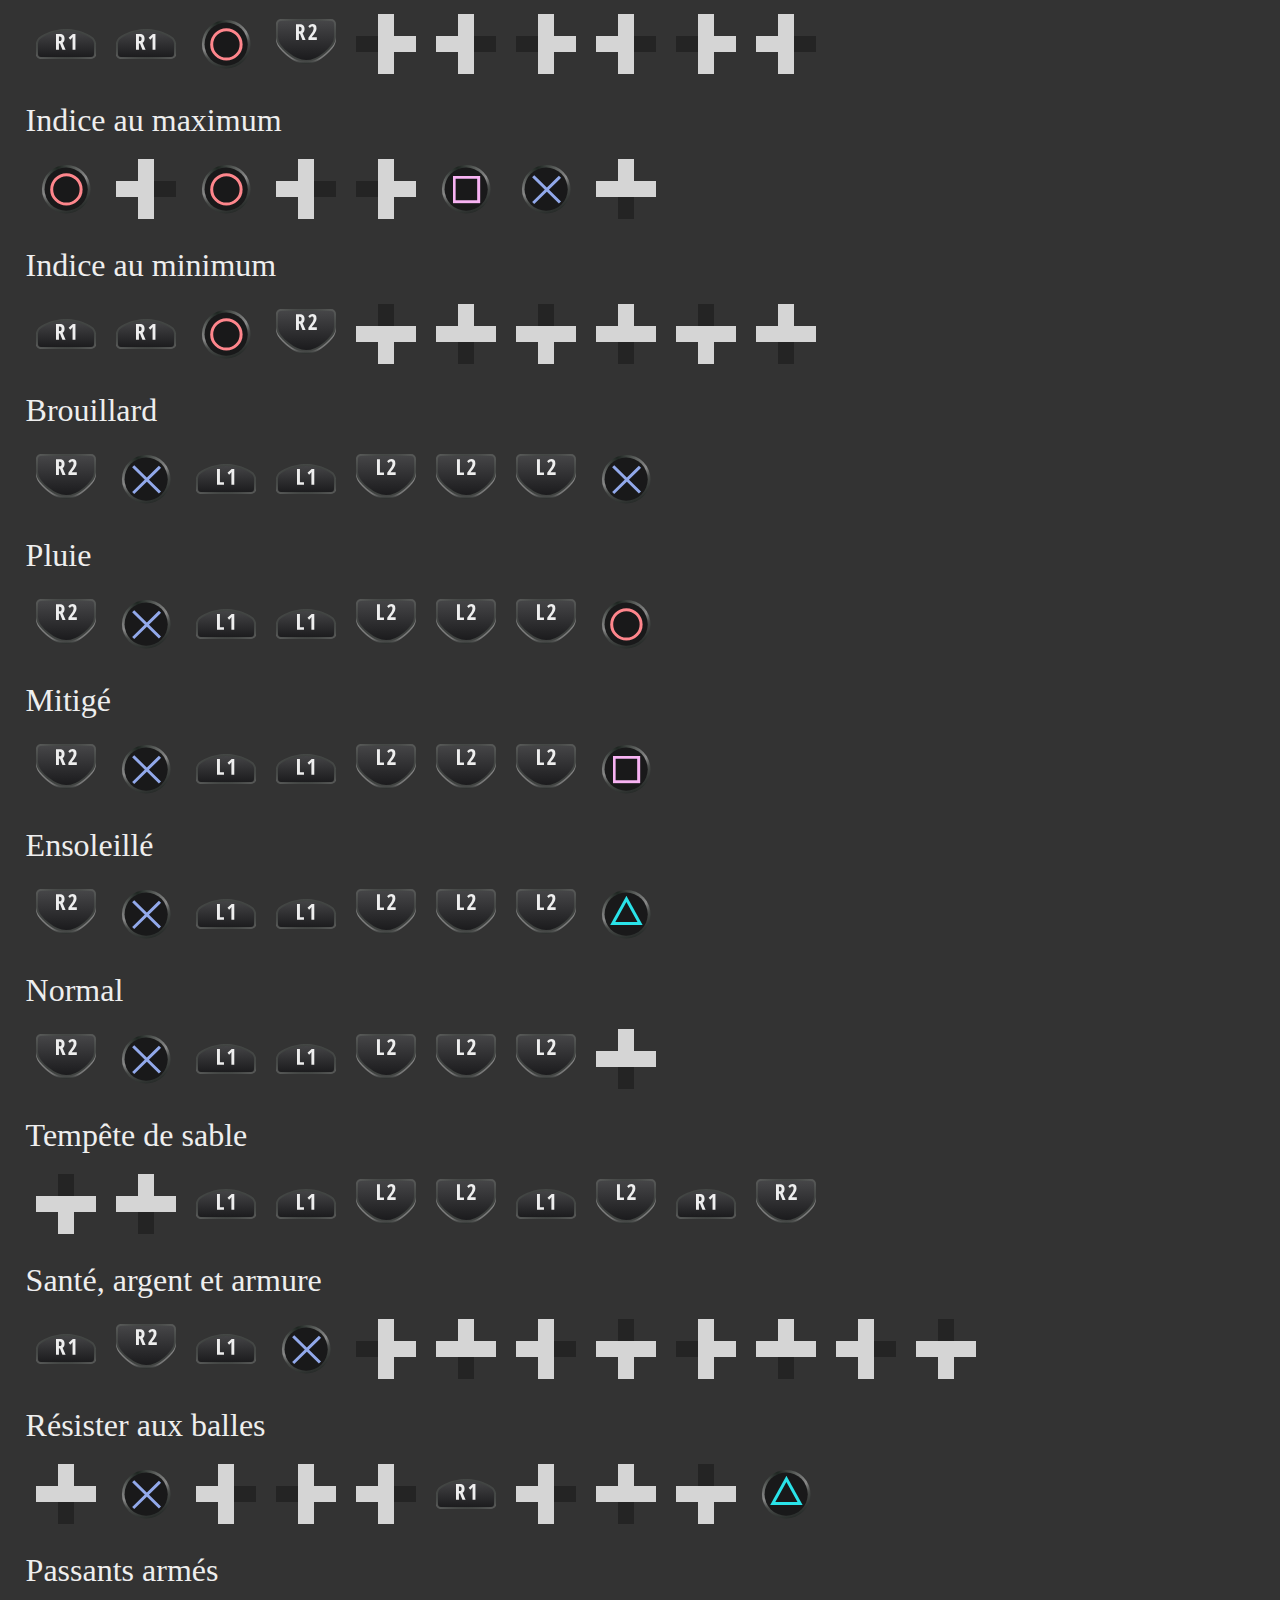
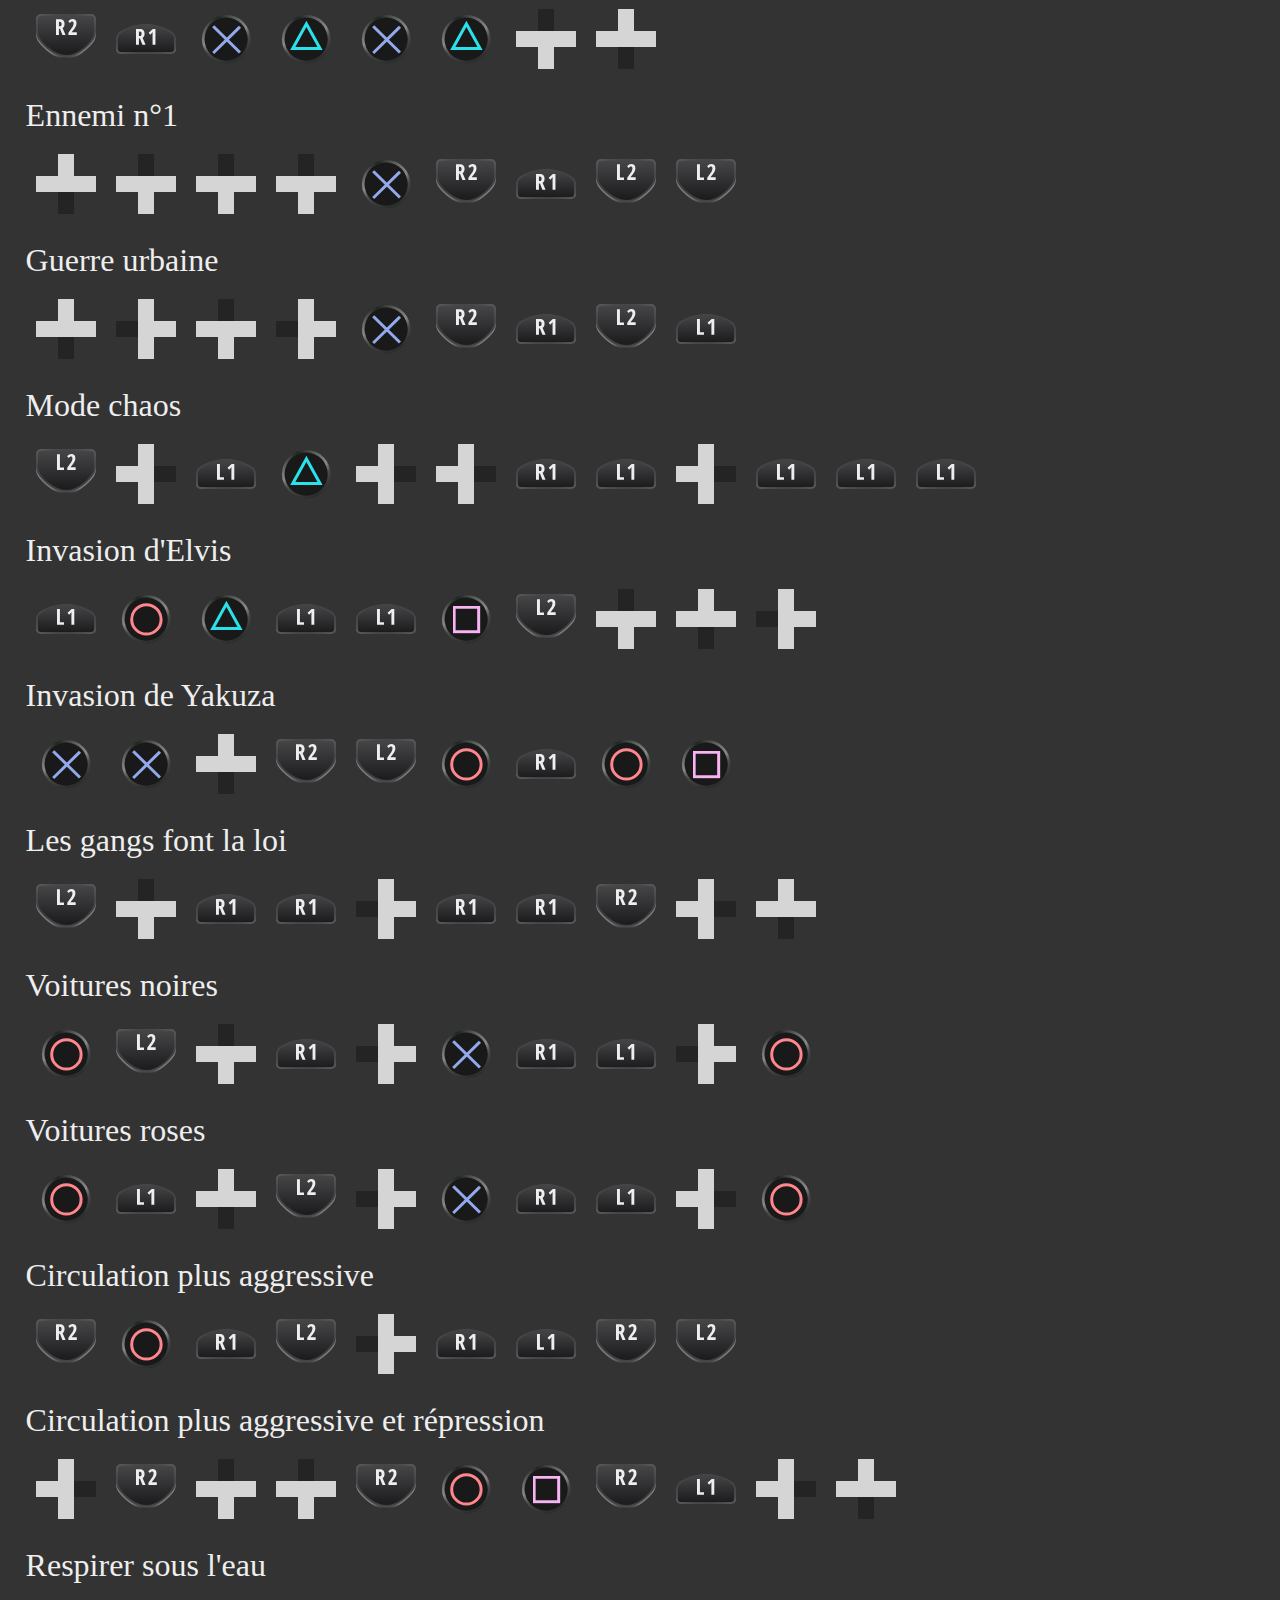
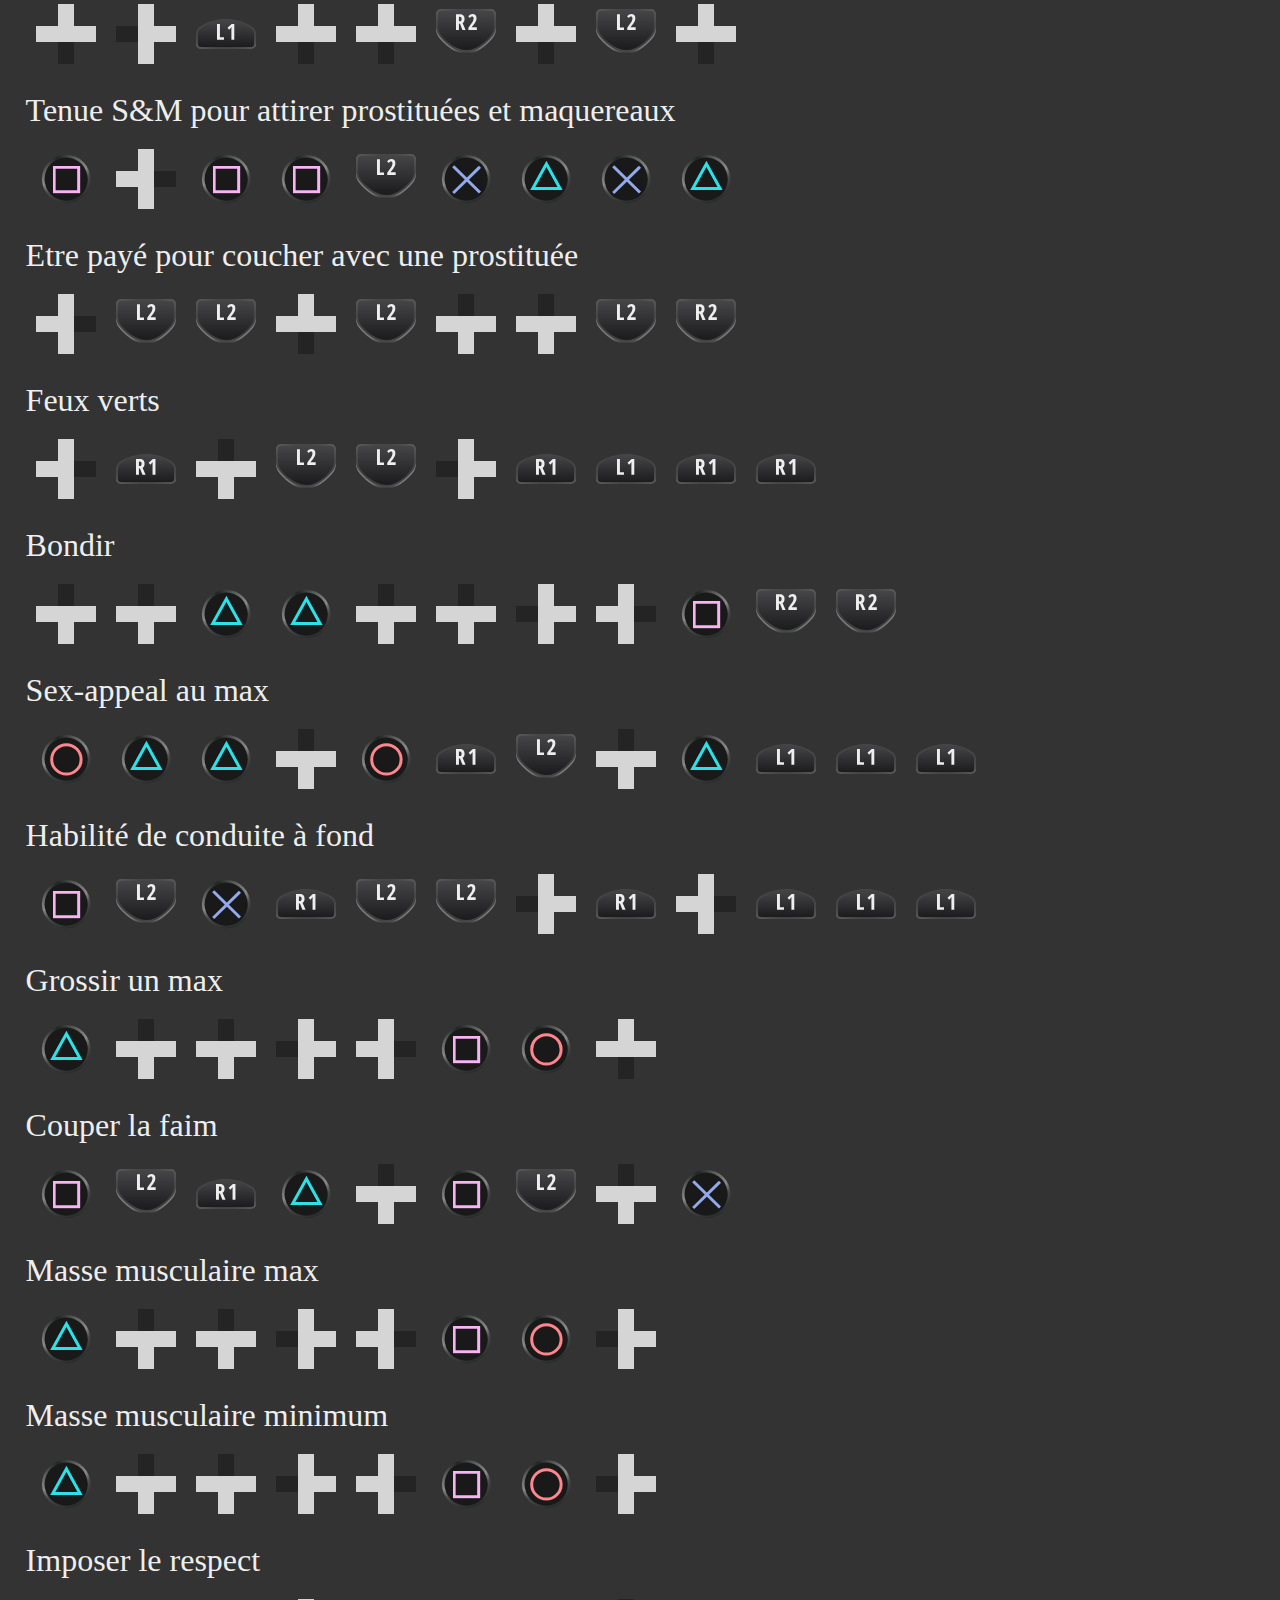
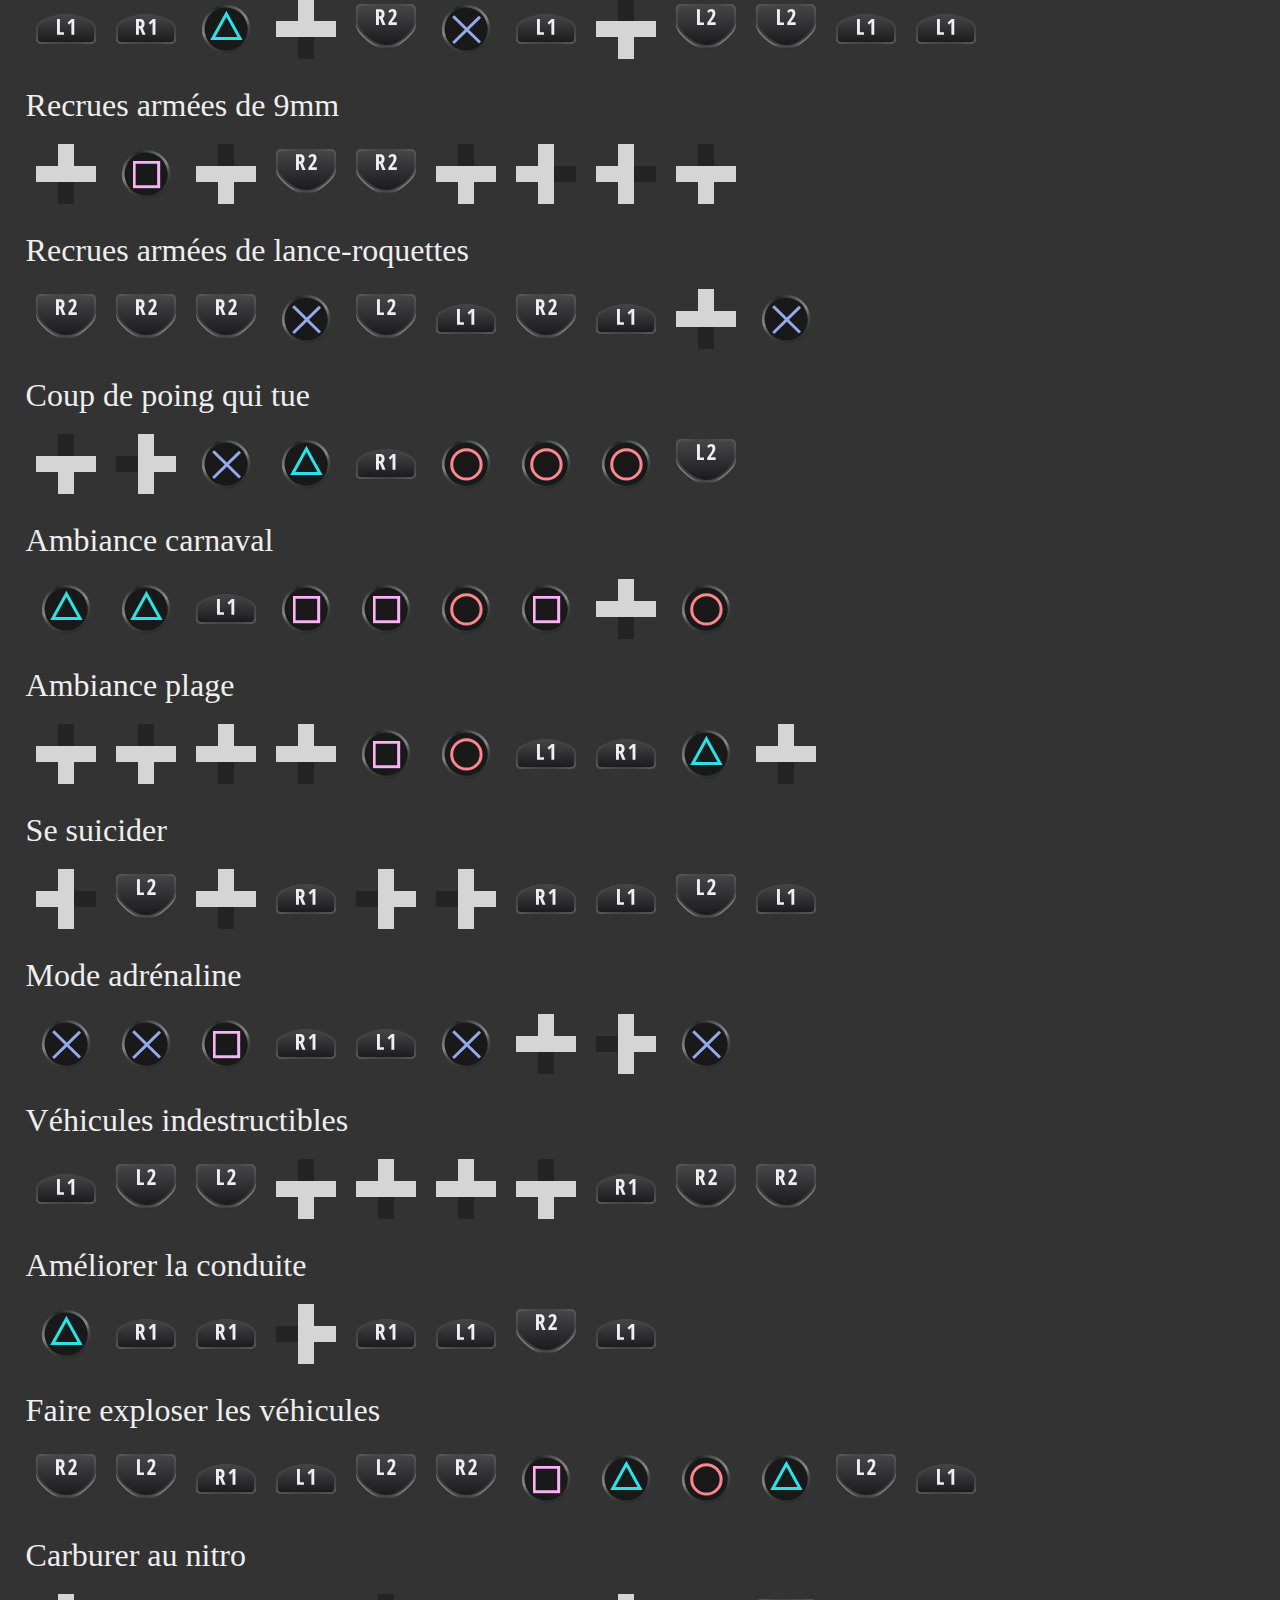
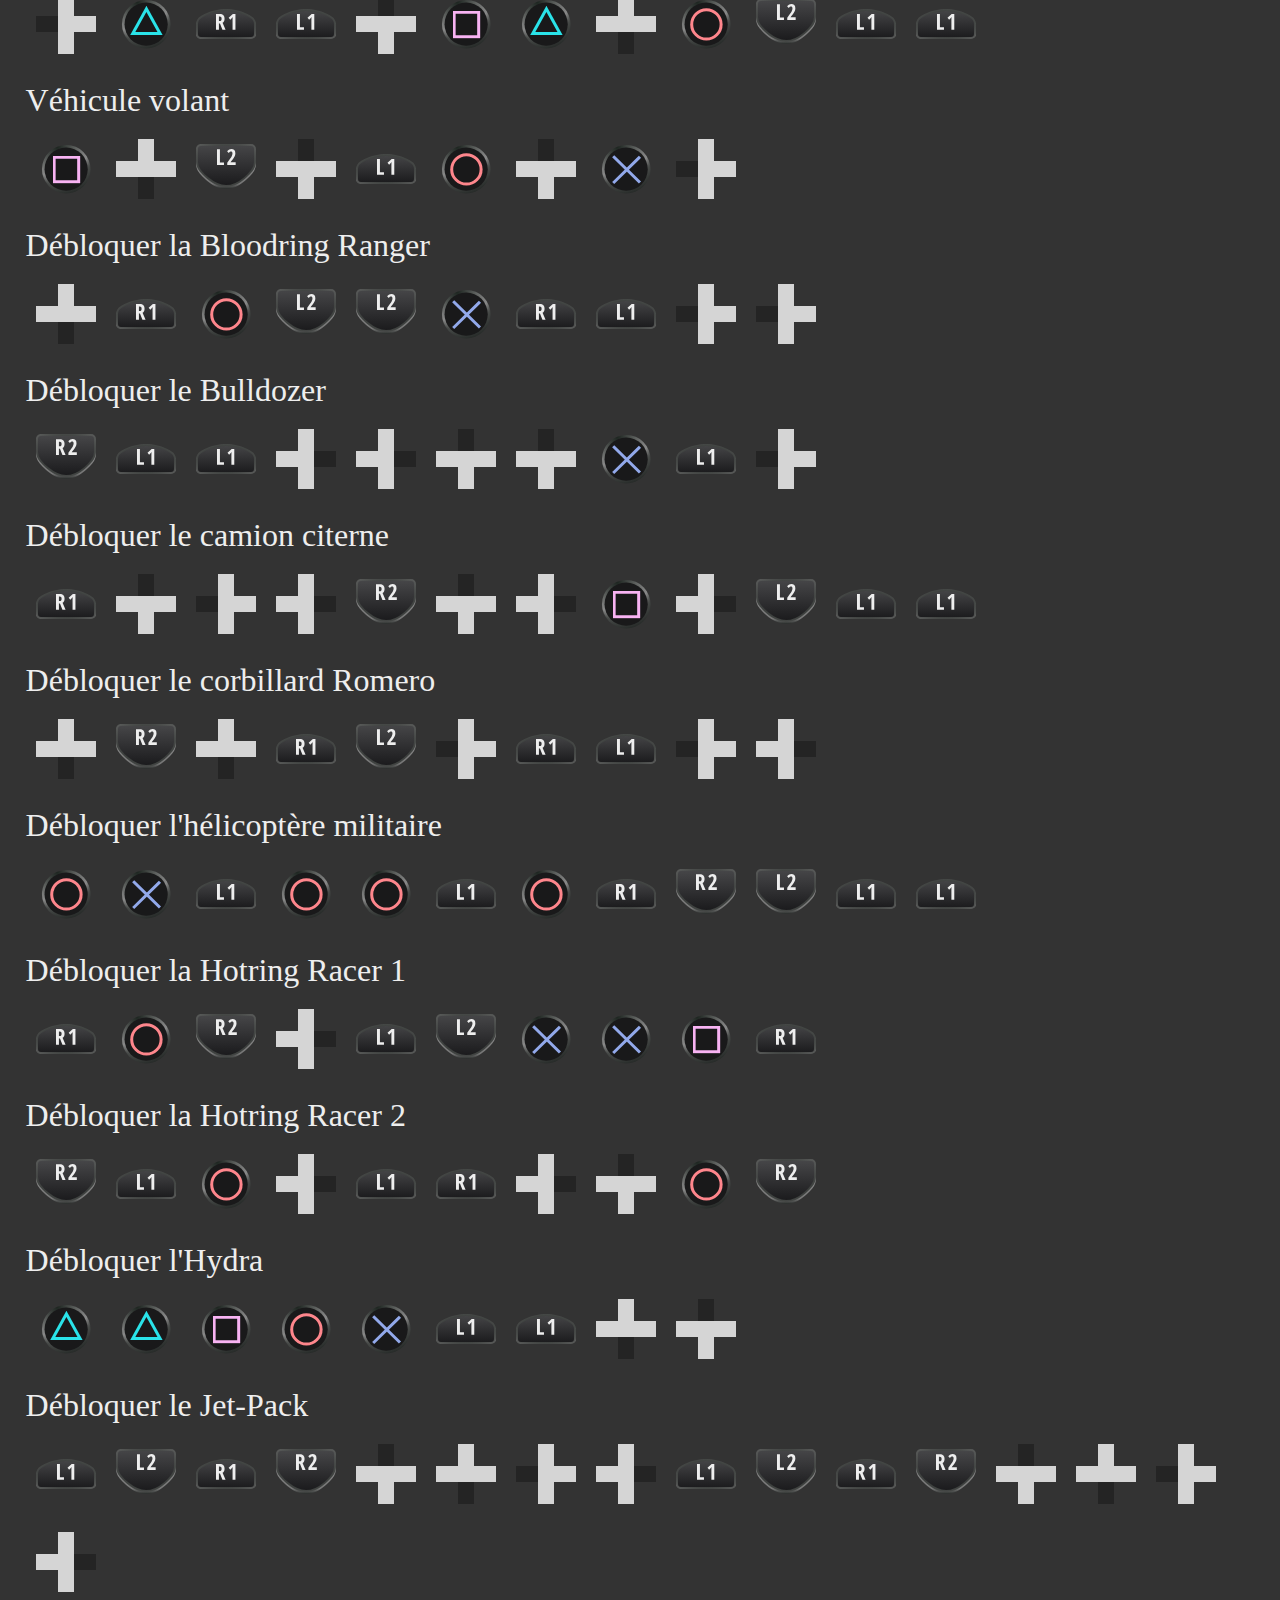
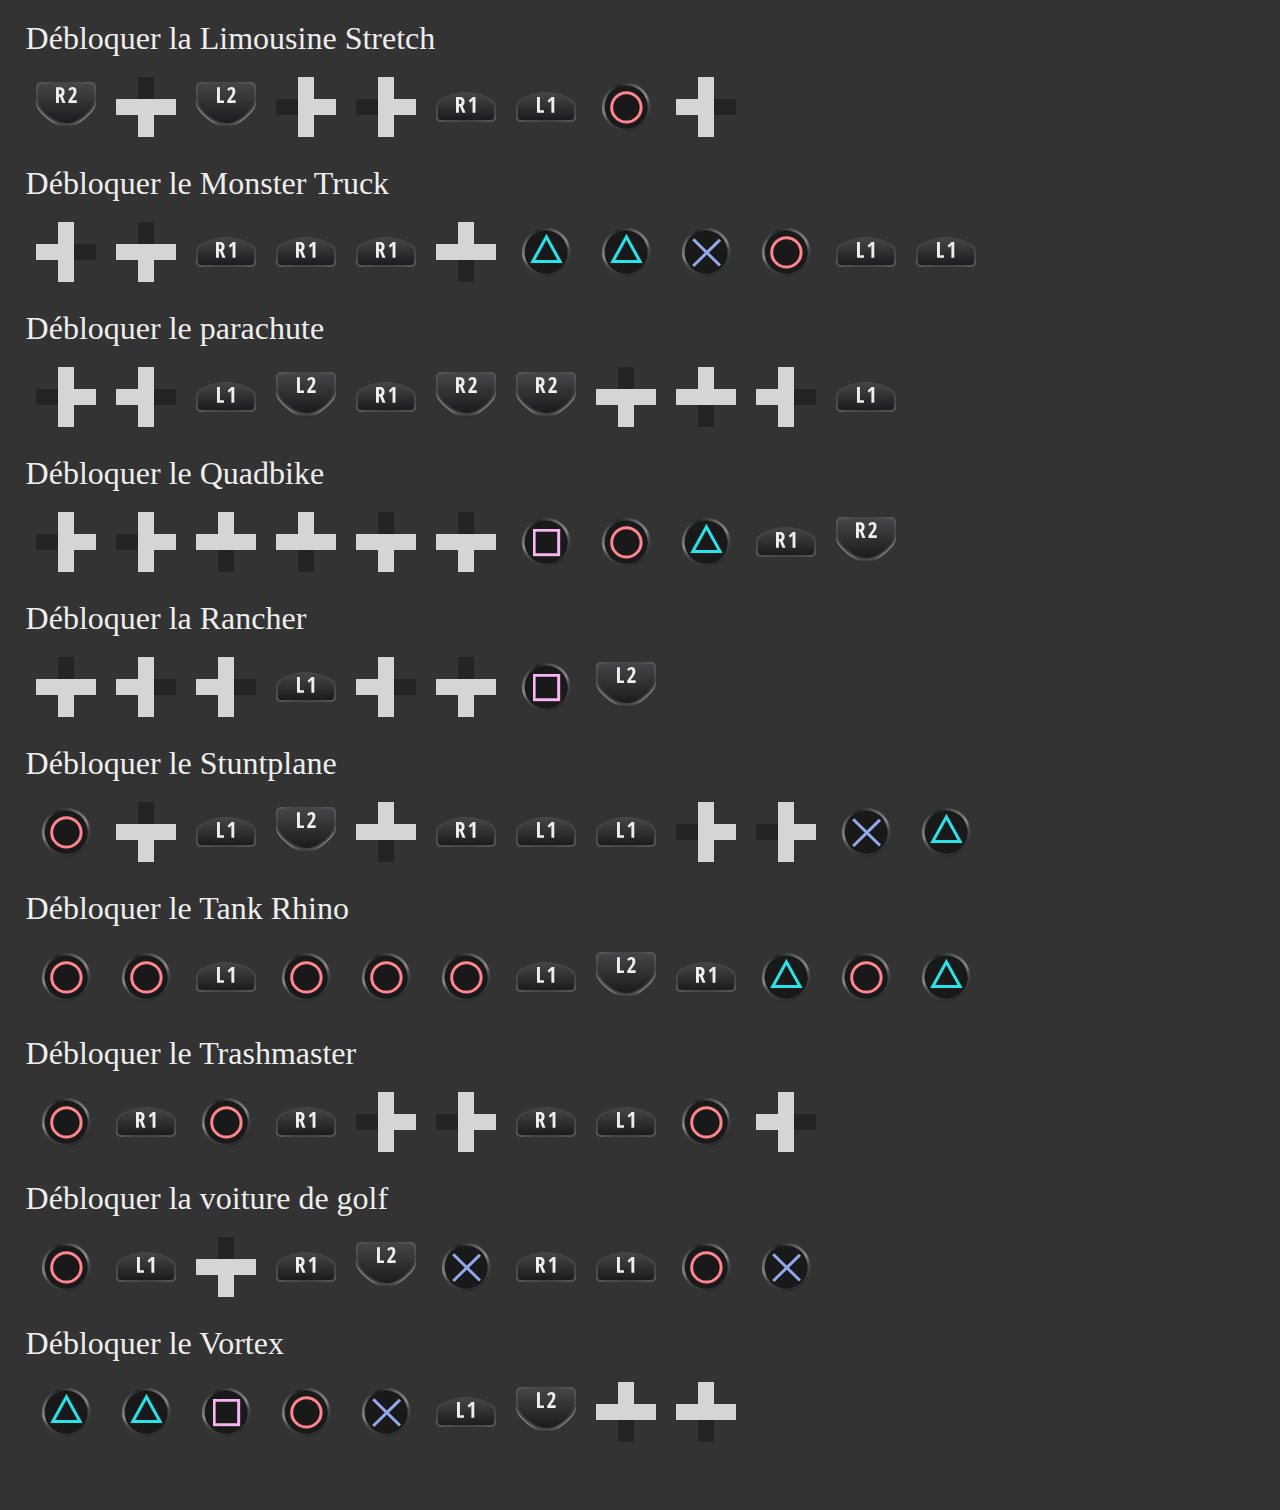
<file: gtasa.html>
<!DOCTYPE html>
<html lang="fr">
  <head>
    <meta charset="UTF-8" />
    <meta name="viewport" content="width=device-width, initial-scale=1.0" />
    <link rel="stylesheet" href="./public/css/style.css" />
    <title>GTA San Andreas Cheats</title>
  </head>
  <body>
    <div class="gta">
      <h3 class="gtasa" id="gtasa">GTA San Andreas</h3>
      <p class="gta_p">Lot d'armes n°1</p>
      <p class="gta_content">
        <img src="./public/imgs/r1.svg" alt="R1" title="R1" height="20" /><span
          class="gta_content_separator"
        ></span
        ><img src="./public/imgs/r2.svg" alt="R2" title="R2" height="20" /><span
          class="gta_content_separator"
        ></span
        ><img src="./public/imgs/l1.svg" alt="L1" title="L1" height="20" /><span
          class="gta_content_separator"
        ></span
        ><img src="./public/imgs/r2.svg" alt="R2" title="R2" height="20" /><span
          class="gta_content_separator"
        ></span
        ><img
          src="./public/imgs/pad-left.svg"
          alt="Gauche"
          title="Gauche"
          height="20"
        /><span class="gta_content_separator"></span
        ><img
          src="./public/imgs/pad-down.svg"
          alt="Bas"
          title="Bas"
          height="20"
        /><span class="gta_content_separator"></span
        ><img
          src="./public/imgs/pad-right.svg"
          alt="Droite"
          title="Droite"
          height="20"
        /><span class="gta_content_separator"></span
        ><img
          src="./public/imgs/pad-up.svg"
          alt="Haut"
          title="Haut"
          height="20"
        /><span class="gta_content_separator"></span
        ><img
          src="./public/imgs/pad-left.svg"
          alt="Gauche"
          title="Gauche"
          height="20"
        /><span class="gta_content_separator"></span
        ><img
          src="./public/imgs/pad-down.svg"
          alt="Bas"
          title="Bas"
          height="20"
        /><span class="gta_content_separator"></span
        ><img
          src="./public/imgs/pad-right.svg"
          alt="Droite"
          title="Droite"
          height="20"
        /><span class="gta_content_separator"></span
        ><img
          src="./public/imgs/pad-up.svg"
          alt="Haut"
          title="Haut"
          height="20"
        />
      </p>
      <p class="gta_p">Lot d'armes n°2</p>
      <p class="gta_content">
        <img src="./public/imgs/r1.svg" alt="R1" title="R1" height="20" /><span
          class="gta_content_separator"
        ></span
        ><img src="./public/imgs/r2.svg" alt="R2" title="R2" height="20" /><span
          class="gta_content_separator"
        ></span
        ><img src="./public/imgs/l1.svg" alt="L1" title="L1" height="20" /><span
          class="gta_content_separator"
        ></span
        ><img src="./public/imgs/r2.svg" alt="R2" title="R2" height="20" /><span
          class="gta_content_separator"
        ></span
        ><img
          src="./public/imgs/pad-left.svg"
          alt="Gauche"
          title="Gauche"
          height="20"
        /><span class="gta_content_separator"></span
        ><img
          src="./public/imgs/pad-down.svg"
          alt="Bas"
          title="Bas"
          height="20"
        /><span class="gta_content_separator"></span
        ><img
          src="./public/imgs/pad-right.svg"
          alt="Droite"
          title="Droite"
          height="20"
        /><span class="gta_content_separator"></span
        ><img
          src="./public/imgs/pad-up.svg"
          alt="Haut"
          title="Haut"
          height="20"
        /><span class="gta_content_separator"></span
        ><img
          src="./public/imgs/pad-left.svg"
          alt="Gauche"
          title="Gauche"
          height="20"
        /><span class="gta_content_separator"></span
        ><img
          src="./public/imgs/pad-down.svg"
          alt="Bas"
          title="Bas"
          height="20"
        /><span class="gta_content_separator"></span
        ><img
          src="./public/imgs/pad-down.svg"
          alt="Bas"
          title="Bas"
          height="20"
        /><span class="gta_content_separator"></span
        ><img
          src="./public/imgs/pad-left.svg"
          alt="Gauche"
          title="Gauche"
          height="20"
        />
      </p>
      <p class="gta_p">Lot d'armes n°3</p>
      <p class="gta_content">
        <img src="./public/imgs/r1.svg" alt="R1" title="R1" height="20" /><span
          class="gta_content_separator"
        ></span
        ><img src="./public/imgs/r2.svg" alt="R2" title="R2" height="20" /><span
          class="gta_content_separator"
        ></span
        ><img src="./public/imgs/l1.svg" alt="L1" title="L1" height="20" /><span
          class="gta_content_separator"
        ></span
        ><img src="./public/imgs/r2.svg" alt="R2" title="R2" height="20" /><span
          class="gta_content_separator"
        ></span
        ><img
          src="./public/imgs/pad-left.svg"
          alt="Gauche"
          title="Gauche"
          height="20"
        /><span class="gta_content_separator"></span
        ><img
          src="./public/imgs/pad-down.svg"
          alt="Bas"
          title="Bas"
          height="20"
        /><span class="gta_content_separator"></span
        ><img
          src="./public/imgs/pad-right.svg"
          alt="Droite"
          title="Droite"
          height="20"
        /><span class="gta_content_separator"></span
        ><img
          src="./public/imgs/pad-up.svg"
          alt="Haut"
          title="Haut"
          height="20"
        /><span class="gta_content_separator"></span
        ><img
          src="./public/imgs/pad-left.svg"
          alt="Gauche"
          title="Gauche"
          height="20"
        /><span class="gta_content_separator"></span
        ><img
          src="./public/imgs/pad-down.svg"
          alt="Bas"
          title="Bas"
          height="20"
        /><span class="gta_content_separator"></span
        ><img
          src="./public/imgs/pad-down.svg"
          alt="Bas"
          title="Bas"
          height="20"
        /><span class="gta_content_separator"></span
        ><img
          src="./public/imgs/pad-down.svg"
          alt="Bas"
          title="Bas"
          height="20"
        />
      </p>
      <p class="gta_p">Débloquer les munitions infinies</p>
      <p class="gta_content">
        <img src="./public/imgs/l1.svg" alt="L1" title="L1" height="20" /><span
          class="gta_content_separator"
        ></span
        ><img src="./public/imgs/r1.svg" alt="R1" title="R1" height="20" /><span
          class="gta_content_separator"
        ></span
        ><img
          src="./public/imgs/carre.svg"
          alt="Carré"
          title="Carré"
          height="20"
        /><span class="gta_content_separator"></span
        ><img src="./public/imgs/r1.svg" alt="R1" title="R1" height="20" /><span
          class="gta_content_separator"
        ></span
        ><img
          src="./public/imgs/pad-left.svg"
          alt="Gauche"
          title="Gauche"
          height="20"
        /><span class="gta_content_separator"></span
        ><img src="./public/imgs/r2.svg" alt="R2" title="R2" height="20" /><span
          class="gta_content_separator"
        ></span
        ><img src="./public/imgs/r1.svg" alt="R1" title="R1" height="20" /><span
          class="gta_content_separator"
        ></span
        ><img
          src="./public/imgs/pad-left.svg"
          alt="Gauche"
          title="Gauche"
          height="20"
        /><span class="gta_content_separator"></span
        ><img
          src="./public/imgs/carre.svg"
          alt="Carré"
          title="Carré"
          height="20"
        /><span class="gta_content_separator"></span
        ><img
          src="./public/imgs/pad-down.svg"
          alt="Bas"
          title="Bas"
          height="20"
        /><span class="gta_content_separator"></span
        ><img src="./public/imgs/l1.svg" alt="L1" title="L1" height="20" /><span
          class="gta_content_separator"
        ></span
        ><img src="./public/imgs/l1.svg" alt="L1" title="L1" height="20" />
      </p>
      <p class="gta_p">Bloquer l'horloge sur 21 heures</p>
      <p class="gta_content">
        <img
          src="./public/imgs/pad-left.svg"
          alt="Gauche"
          title="Gauche"
          height="20"
        /><span class="gta_content_separator"></span
        ><img
          src="./public/imgs/pad-left.svg"
          alt="Gauche"
          title="Gauche"
          height="20"
        /><span class="gta_content_separator"></span
        ><img src="./public/imgs/l2.svg" alt="L2" title="L2" height="20" /><span
          class="gta_content_separator"
        ></span
        ><img src="./public/imgs/r1.svg" alt="R1" title="R1" height="20" /><span
          class="gta_content_separator"
        ></span
        ><img
          src="./public/imgs/pad-right.svg"
          alt="Droite"
          title="Droite"
          height="20"
        /><span class="gta_content_separator"></span
        ><img
          src="./public/imgs/carre.svg"
          alt="Carré"
          title="Carré"
          height="20"
        /><span class="gta_content_separator"></span
        ><img
          src="./public/imgs/carre.svg"
          alt="Carré"
          title="Carré"
          height="20"
        /><span class="gta_content_separator"></span
        ><img src="./public/imgs/l1.svg" alt="L1" title="L1" height="20" /><span
          class="gta_content_separator"
        ></span
        ><img src="./public/imgs/l2.svg" alt="L2" title="L2" height="20" /><span
          class="gta_content_separator"
        ></span
        ><img
          src="./public/imgs/croix.svg"
          alt="Croix"
          title="Croix"
          height="20"
        />
      </p>
      <p class="gta_p">Bloquer l'horloge sur minuit</p>
      <p class="gta_content">
        <img
          src="./public/imgs/carre.svg"
          alt="Carré"
          title="Carré"
          height="20"
        /><span class="gta_content_separator"></span
        ><img src="./public/imgs/l1.svg" alt="L1" title="L1" height="20" /><span
          class="gta_content_separator"
        ></span
        ><img src="./public/imgs/r1.svg" alt="R1" title="R1" height="20" /><span
          class="gta_content_separator"
        ></span
        ><img
          src="./public/imgs/pad-right.svg"
          alt="Droite"
          title="Droite"
          height="20"
        /><span class="gta_content_separator"></span
        ><img
          src="./public/imgs/triangle.svg"
          alt="Triangle"
          title="Triangle"
          height="20"
        /><span class="gta_content_separator"></span
        ><img
          src="./public/imgs/pad-up.svg"
          alt="Haut"
          title="Haut"
          height="20"
        /><span class="gta_content_separator"></span
        ><img src="./public/imgs/l1.svg" alt="L1" title="L1" height="20" /><span
          class="gta_content_separator"
        ></span
        ><img
          src="./public/imgs/pad-left.svg"
          alt="Gauche"
          title="Gauche"
          height="20"
        /><span class="gta_content_separator"></span
        ><img
          src="./public/imgs/pad-left.svg"
          alt="Gauche"
          title="Gauche"
          height="20"
        />
      </p>
      <p class="gta_p">Accélérer le temps</p>
      <p class="gta_content">
        <img
          src="./public/imgs/rond.svg"
          alt="Rond"
          title="Rond"
          height="20"
        /><span class="gta_content_separator"></span
        ><img
          src="./public/imgs/rond.svg"
          alt="Rond"
          title="Rond"
          height="20"
        /><span class="gta_content_separator"></span
        ><img src="./public/imgs/l1.svg" alt="L1" title="L1" height="20" /><span
          class="gta_content_separator"
        ></span
        ><img
          src="./public/imgs/carre.svg"
          alt="Carré"
          title="Carré"
          height="20"
        /><span class="gta_content_separator"></span
        ><img src="./public/imgs/l1.svg" alt="L1" title="L1" height="20" /><span
          class="gta_content_separator"
        ></span
        ><img
          src="./public/imgs/carre.svg"
          alt="Carré"
          title="Carré"
          height="20"
        /><span class="gta_content_separator"></span
        ><img
          src="./public/imgs/carre.svg"
          alt="Carré"
          title="Carré"
          height="20"
        /><span class="gta_content_separator"></span
        ><img
          src="./public/imgs/carre.svg"
          alt="Carré"
          title="Carré"
          height="20"
        /><span class="gta_content_separator"></span
        ><img src="./public/imgs/l1.svg" alt="L1" title="L1" height="20" /><span
          class="gta_content_separator"
        ></span
        ><img
          src="./public/imgs/triangle.svg"
          alt="Triangle"
          title="Triangle"
          height="20"
        /><span class="gta_content_separator"></span
        ><img
          src="./public/imgs/rond.svg"
          alt="Rond"
          title="Rond"
          height="20"
        /><span class="gta_content_separator"></span
        ><img
          src="./public/imgs/triangle.svg"
          alt="Triangle"
          title="Triangle"
          height="20"
        />
      </p>
      <p class="gta_p">Augmenter la vitesse</p>
      <p class="gta_content">
        <img
          src="./public/imgs/triangle.svg"
          alt="Triangle"
          title="Triangle"
          height="20"
        /><span class="gta_content_separator"></span
        ><img
          src="./public/imgs/pad-up.svg"
          alt="Haut"
          title="Haut"
          height="20"
        /><span class="gta_content_separator"></span
        ><img
          src="./public/imgs/pad-right.svg"
          alt="Droite"
          title="Droite"
          height="20"
        /><span class="gta_content_separator"></span
        ><img
          src="./public/imgs/pad-down.svg"
          alt="Bas"
          title="Bas"
          height="20"
        /><span class="gta_content_separator"></span
        ><img src="./public/imgs/l2.svg" alt="L2" title="L2" height="20" /><span
          class="gta_content_separator"
        ></span
        ><img src="./public/imgs/l1.svg" alt="L1" title="L1" height="20" /><span
          class="gta_content_separator"
        ></span
        ><img
          src="./public/imgs/carre.svg"
          alt="Carré"
          title="Carré"
          height="20"
        />
      </p>
      <p class="gta_p">Réduire la vitesse</p>
      <p class="gta_content">
        <img
          src="./public/imgs/triangle.svg"
          alt="Triangle"
          title="Triangle"
          height="20"
        /><span class="gta_content_separator"></span
        ><img
          src="./public/imgs/pad-up.svg"
          alt="Haut"
          title="Haut"
          height="20"
        /><span class="gta_content_separator"></span
        ><img
          src="./public/imgs/pad-right.svg"
          alt="Droite"
          title="Droite"
          height="20"
        /><span class="gta_content_separator"></span
        ><img
          src="./public/imgs/pad-down.svg"
          alt="Bas"
          title="Bas"
          height="20"
        /><span class="gta_content_separator"></span
        ><img
          src="./public/imgs/carre.svg"
          alt="Carré"
          title="Carré"
          height="20"
        /><span class="gta_content_separator"></span
        ><img src="./public/imgs/r2.svg" alt="R2" title="R2" height="20" /><span
          class="gta_content_separator"
        ></span
        ><img src="./public/imgs/r1.svg" alt="R1" title="R1" height="20" />
      </p>
      <p class="gta_p">Bloquer l'indice</p>
      <p class="gta_content">
        <img
          src="./public/imgs/rond.svg"
          alt="Rond"
          title="Rond"
          height="20"
        /><span class="gta_content_separator"></span
        ><img
          src="./public/imgs/pad-right.svg"
          alt="Droite"
          title="Droite"
          height="20"
        /><span class="gta_content_separator"></span
        ><img
          src="./public/imgs/rond.svg"
          alt="Rond"
          title="Rond"
          height="20"
        /><span class="gta_content_separator"></span
        ><img
          src="./public/imgs/pad-right.svg"
          alt="Droite"
          title="Droite"
          height="20"
        /><span class="gta_content_separator"></span
        ><img
          src="./public/imgs/pad-left.svg"
          alt="Gauche"
          title="Gauche"
          height="20"
        /><span class="gta_content_separator"></span
        ><img
          src="./public/imgs/carre.svg"
          alt="Carré"
          title="Carré"
          height="20"
        /><span class="gta_content_separator"></span
        ><img
          src="./public/imgs/triangle.svg"
          alt="Triangle"
          title="Triangle"
          height="20"
        /><span class="gta_content_separator"></span
        ><img
          src="./public/imgs/pad-up.svg"
          alt="Haut"
          title="Haut"
          height="20"
        />
      </p>
      <p class="gta_p">Augmenter l'indice de 2 étoiles</p>
      <p class="gta_content">
        <img src="./public/imgs/r1.svg" alt="R1" title="R1" height="20" /><span
          class="gta_content_separator"
        ></span
        ><img src="./public/imgs/r1.svg" alt="R1" title="R1" height="20" /><span
          class="gta_content_separator"
        ></span
        ><img
          src="./public/imgs/rond.svg"
          alt="Rond"
          title="Rond"
          height="20"
        /><span class="gta_content_separator"></span
        ><img src="./public/imgs/r2.svg" alt="R2" title="R2" height="20" /><span
          class="gta_content_separator"
        ></span
        ><img
          src="./public/imgs/pad-left.svg"
          alt="Gauche"
          title="Gauche"
          height="20"
        /><span class="gta_content_separator"></span
        ><img
          src="./public/imgs/pad-right.svg"
          alt="Droite"
          title="Droite"
          height="20"
        /><span class="gta_content_separator"></span
        ><img
          src="./public/imgs/pad-left.svg"
          alt="Gauche"
          title="Gauche"
          height="20"
        /><span class="gta_content_separator"></span
        ><img
          src="./public/imgs/pad-right.svg"
          alt="Droite"
          title="Droite"
          height="20"
        /><span class="gta_content_separator"></span
        ><img
          src="./public/imgs/pad-left.svg"
          alt="Gauche"
          title="Gauche"
          height="20"
        /><span class="gta_content_separator"></span
        ><img
          src="./public/imgs/pad-right.svg"
          alt="Droite"
          title="Droite"
          height="20"
        />
      </p>
      <p class="gta_p">Indice au maximum</p>
      <p class="gta_content">
        <img
          src="./public/imgs/rond.svg"
          alt="Rond"
          title="Rond"
          height="20"
        /><span class="gta_content_separator"></span
        ><img
          src="./public/imgs/pad-right.svg"
          alt="Droite"
          title="Droite"
          height="20"
        /><span class="gta_content_separator"></span
        ><img
          src="./public/imgs/rond.svg"
          alt="Rond"
          title="Rond"
          height="20"
        /><span class="gta_content_separator"></span
        ><img
          src="./public/imgs/pad-right.svg"
          alt="Droite"
          title="Droite"
          height="20"
        /><span class="gta_content_separator"></span
        ><img
          src="./public/imgs/pad-left.svg"
          alt="Gauche"
          title="Gauche"
          height="20"
        /><span class="gta_content_separator"></span
        ><img
          src="./public/imgs/carre.svg"
          alt="Carré"
          title="Carré"
          height="20"
        /><span class="gta_content_separator"></span
        ><img
          src="./public/imgs/croix.svg"
          alt="Croix"
          title="Croix"
          height="20"
        /><span class="gta_content_separator"></span
        ><img
          src="./public/imgs/pad-down.svg"
          alt="Bas"
          title="Bas"
          height="20"
        />
      </p>
      <p class="gta_p">Indice au minimum</p>
      <p class="gta_content">
        <img src="./public/imgs/r1.svg" alt="R1" title="R1" height="20" /><span
          class="gta_content_separator"
        ></span
        ><img src="./public/imgs/r1.svg" alt="R1" title="R1" height="20" /><span
          class="gta_content_separator"
        ></span
        ><img
          src="./public/imgs/rond.svg"
          alt="Rond"
          title="Rond"
          height="20"
        /><span class="gta_content_separator"></span
        ><img src="./public/imgs/r2.svg" alt="R2" title="R2" height="20" /><span
          class="gta_content_separator"
        ></span
        ><img
          src="./public/imgs/pad-up.svg"
          alt="Haut"
          title="Haut"
          height="20"
        /><span class="gta_content_separator"></span
        ><img
          src="./public/imgs/pad-down.svg"
          alt="Bas"
          title="Bas"
          height="20"
        /><span class="gta_content_separator"></span
        ><img
          src="./public/imgs/pad-up.svg"
          alt="Haut"
          title="Haut"
          height="20"
        /><span class="gta_content_separator"></span
        ><img
          src="./public/imgs/pad-down.svg"
          alt="Bas"
          title="Bas"
          height="20"
        /><span class="gta_content_separator"></span
        ><img
          src="./public/imgs/pad-up.svg"
          alt="Haut"
          title="Haut"
          height="20"
        /><span class="gta_content_separator"></span
        ><img
          src="./public/imgs/pad-down.svg"
          alt="Bas"
          title="Bas"
          height="20"
        />
      </p>
      <p class="gta_p">Brouillard</p>
      <p class="gta_content">
        <img src="./public/imgs/r2.svg" alt="R2" title="R2" height="20" /><span
          class="gta_content_separator"
        ></span
        ><img
          src="./public/imgs/croix.svg"
          alt="Croix"
          title="Croix"
          height="20"
        /><span class="gta_content_separator"></span
        ><img src="./public/imgs/l1.svg" alt="L1" title="L1" height="20" /><span
          class="gta_content_separator"
        ></span
        ><img src="./public/imgs/l1.svg" alt="L1" title="L1" height="20" /><span
          class="gta_content_separator"
        ></span
        ><img src="./public/imgs/l2.svg" alt="L2" title="L2" height="20" /><span
          class="gta_content_separator"
        ></span
        ><img src="./public/imgs/l2.svg" alt="L2" title="L2" height="20" /><span
          class="gta_content_separator"
        ></span
        ><img src="./public/imgs/l2.svg" alt="L2" title="L2" height="20" /><span
          class="gta_content_separator"
        ></span
        ><img
          src="./public/imgs/croix.svg"
          alt="Croix"
          title="Croix"
          height="20"
        />
      </p>
      <p class="gta_p">Pluie</p>
      <p class="gta_content">
        <img src="./public/imgs/r2.svg" alt="R2" title="R2" height="20" /><span
          class="gta_content_separator"
        ></span
        ><img
          src="./public/imgs/croix.svg"
          alt="Croix"
          title="Croix"
          height="20"
        /><span class="gta_content_separator"></span
        ><img src="./public/imgs/l1.svg" alt="L1" title="L1" height="20" /><span
          class="gta_content_separator"
        ></span
        ><img src="./public/imgs/l1.svg" alt="L1" title="L1" height="20" /><span
          class="gta_content_separator"
        ></span
        ><img src="./public/imgs/l2.svg" alt="L2" title="L2" height="20" /><span
          class="gta_content_separator"
        ></span
        ><img src="./public/imgs/l2.svg" alt="L2" title="L2" height="20" /><span
          class="gta_content_separator"
        ></span
        ><img src="./public/imgs/l2.svg" alt="L2" title="L2" height="20" /><span
          class="gta_content_separator"
        ></span
        ><img
          src="./public/imgs/rond.svg"
          alt="Rond"
          title="Rond"
          height="20"
        />
      </p>
      <p class="gta_p">Mitigé</p>
      <p class="gta_content">
        <img src="./public/imgs/r2.svg" alt="R2" title="R2" height="20" /><span
          class="gta_content_separator"
        ></span
        ><img
          src="./public/imgs/croix.svg"
          alt="Croix"
          title="Croix"
          height="20"
        /><span class="gta_content_separator"></span
        ><img src="./public/imgs/l1.svg" alt="L1" title="L1" height="20" /><span
          class="gta_content_separator"
        ></span
        ><img src="./public/imgs/l1.svg" alt="L1" title="L1" height="20" /><span
          class="gta_content_separator"
        ></span
        ><img src="./public/imgs/l2.svg" alt="L2" title="L2" height="20" /><span
          class="gta_content_separator"
        ></span
        ><img src="./public/imgs/l2.svg" alt="L2" title="L2" height="20" /><span
          class="gta_content_separator"
        ></span
        ><img src="./public/imgs/l2.svg" alt="L2" title="L2" height="20" /><span
          class="gta_content_separator"
        ></span
        ><img
          src="./public/imgs/carre.svg"
          alt="Carré"
          title="Carré"
          height="20"
        />
      </p>
      <p class="gta_p">Ensoleillé</p>
      <p class="gta_content">
        <img src="./public/imgs/r2.svg" alt="R2" title="R2" height="20" /><span
          class="gta_content_separator"
        ></span
        ><img
          src="./public/imgs/croix.svg"
          alt="Croix"
          title="Croix"
          height="20"
        /><span class="gta_content_separator"></span
        ><img src="./public/imgs/l1.svg" alt="L1" title="L1" height="20" /><span
          class="gta_content_separator"
        ></span
        ><img src="./public/imgs/l1.svg" alt="L1" title="L1" height="20" /><span
          class="gta_content_separator"
        ></span
        ><img src="./public/imgs/l2.svg" alt="L2" title="L2" height="20" /><span
          class="gta_content_separator"
        ></span
        ><img src="./public/imgs/l2.svg" alt="L2" title="L2" height="20" /><span
          class="gta_content_separator"
        ></span
        ><img src="./public/imgs/l2.svg" alt="L2" title="L2" height="20" /><span
          class="gta_content_separator"
        ></span
        ><img
          src="./public/imgs/triangle.svg"
          alt="Triangle"
          title="Triangle"
          height="20"
        />
      </p>
      <p class="gta_p">Normal</p>
      <p class="gta_content">
        <img src="./public/imgs/r2.svg" alt="R2" title="R2" height="20" /><span
          class="gta_content_separator"
        ></span
        ><img
          src="./public/imgs/croix.svg"
          alt="Croix"
          title="Croix"
          height="20"
        /><span class="gta_content_separator"></span
        ><img src="./public/imgs/l1.svg" alt="L1" title="L1" height="20" /><span
          class="gta_content_separator"
        ></span
        ><img src="./public/imgs/l1.svg" alt="L1" title="L1" height="20" /><span
          class="gta_content_separator"
        ></span
        ><img src="./public/imgs/l2.svg" alt="L2" title="L2" height="20" /><span
          class="gta_content_separator"
        ></span
        ><img src="./public/imgs/l2.svg" alt="L2" title="L2" height="20" /><span
          class="gta_content_separator"
        ></span
        ><img src="./public/imgs/l2.svg" alt="L2" title="L2" height="20" /><span
          class="gta_content_separator"
        ></span
        ><img
          src="./public/imgs/pad-down.svg"
          alt="Bas"
          title="Bas"
          height="20"
        />
      </p>
      <p class="gta_p">Tempête de sable</p>
      <p class="gta_content">
        <img
          src="./public/imgs/pad-up.svg"
          alt="Haut"
          title="Haut"
          height="20"
        /><span class="gta_content_separator"></span
        ><img
          src="./public/imgs/pad-down.svg"
          alt="Bas"
          title="Bas"
          height="20"
        /><span class="gta_content_separator"></span
        ><img src="./public/imgs/l1.svg" alt="L1" title="L1" height="20" /><span
          class="gta_content_separator"
        ></span
        ><img src="./public/imgs/l1.svg" alt="L1" title="L1" height="20" /><span
          class="gta_content_separator"
        ></span
        ><img src="./public/imgs/l2.svg" alt="L2" title="L2" height="20" /><span
          class="gta_content_separator"
        ></span
        ><img src="./public/imgs/l2.svg" alt="L2" title="L2" height="20" /><span
          class="gta_content_separator"
        ></span
        ><img src="./public/imgs/l1.svg" alt="L1" title="L1" height="20" /><span
          class="gta_content_separator"
        ></span
        ><img src="./public/imgs/l2.svg" alt="L2" title="L2" height="20" /><span
          class="gta_content_separator"
        ></span
        ><img src="./public/imgs/r1.svg" alt="R1" title="R1" height="20" /><span
          class="gta_content_separator"
        ></span
        ><img src="./public/imgs/r2.svg" alt="R2" title="R2" height="20" />
      </p>
      <p class="gta_p">Santé, argent et armure</p>
      <p class="gta_content">
        <img src="./public/imgs/r1.svg" alt="R1" title="R1" height="20" /><span
          class="gta_content_separator"
        ></span
        ><img src="./public/imgs/r2.svg" alt="R2" title="R2" height="20" /><span
          class="gta_content_separator"
        ></span
        ><img src="./public/imgs/l1.svg" alt="L1" title="L1" height="20" /><span
          class="gta_content_separator"
        ></span
        ><img
          src="./public/imgs/croix.svg"
          alt="Croix"
          title="Croix"
          height="20"
        /><span class="gta_content_separator"></span
        ><img
          src="./public/imgs/pad-left.svg"
          alt="Gauche"
          title="Gauche"
          height="20"
        /><span class="gta_content_separator"></span
        ><img
          src="./public/imgs/pad-down.svg"
          alt="Bas"
          title="Bas"
          height="20"
        /><span class="gta_content_separator"></span
        ><img
          src="./public/imgs/pad-right.svg"
          alt="Droite"
          title="Droite"
          height="20"
        /><span class="gta_content_separator"></span
        ><img
          src="./public/imgs/pad-up.svg"
          alt="Haut"
          title="Haut"
          height="20"
        /><span class="gta_content_separator"></span
        ><img
          src="./public/imgs/pad-left.svg"
          alt="Gauche"
          title="Gauche"
          height="20"
        /><span class="gta_content_separator"></span
        ><img
          src="./public/imgs/pad-down.svg"
          alt="Bas"
          title="Bas"
          height="20"
        /><span class="gta_content_separator"></span
        ><img
          src="./public/imgs/pad-right.svg"
          alt="Droite"
          title="Droite"
          height="20"
        /><span class="gta_content_separator"></span
        ><img
          src="./public/imgs/pad-up.svg"
          alt="Haut"
          title="Haut"
          height="20"
        />
      </p>
      <p class="gta_p">Résister aux balles</p>
      <p class="gta_content">
        <img
          src="./public/imgs/pad-down.svg"
          alt="Bas"
          title="Bas"
          height="20"
        /><span class="gta_content_separator"></span
        ><img
          src="./public/imgs/croix.svg"
          alt="Croix"
          title="Croix"
          height="20"
        /><span class="gta_content_separator"></span
        ><img
          src="./public/imgs/pad-right.svg"
          alt="Droite"
          title="Droite"
          height="20"
        /><span class="gta_content_separator"></span
        ><img
          src="./public/imgs/pad-left.svg"
          alt="Gauche"
          title="Gauche"
          height="20"
        /><span class="gta_content_separator"></span
        ><img
          src="./public/imgs/pad-right.svg"
          alt="Droite"
          title="Droite"
          height="20"
        /><span class="gta_content_separator"></span
        ><img src="./public/imgs/r1.svg" alt="R1" title="R1" height="20" /><span
          class="gta_content_separator"
        ></span
        ><img
          src="./public/imgs/pad-right.svg"
          alt="Droite"
          title="Droite"
          height="20"
        /><span class="gta_content_separator"></span
        ><img
          src="./public/imgs/pad-down.svg"
          alt="Bas"
          title="Bas"
          height="20"
        /><span class="gta_content_separator"></span
        ><img
          src="./public/imgs/pad-up.svg"
          alt="Haut"
          title="Haut"
          height="20"
        /><span class="gta_content_separator"></span
        ><img
          src="./public/imgs/triangle.svg"
          alt="Triangle"
          title="Triangle"
          height="20"
        />
      </p>
      <p class="gta_p">Passants armés</p>
      <p class="gta_content">
        <img src="./public/imgs/r2.svg" alt="R2" title="R2" height="20" /><span
          class="gta_content_separator"
        ></span
        ><img src="./public/imgs/r1.svg" alt="R1" title="R1" height="20" /><span
          class="gta_content_separator"
        ></span
        ><img
          src="./public/imgs/croix.svg"
          alt="Croix"
          title="Croix"
          height="20"
        /><span class="gta_content_separator"></span
        ><img
          src="./public/imgs/triangle.svg"
          alt="Triangle"
          title="Triangle"
          height="20"
        /><span class="gta_content_separator"></span
        ><img
          src="./public/imgs/croix.svg"
          alt="Croix"
          title="Croix"
          height="20"
        /><span class="gta_content_separator"></span
        ><img
          src="./public/imgs/triangle.svg"
          alt="Triangle"
          title="Triangle"
          height="20"
        /><span class="gta_content_separator"></span
        ><img
          src="./public/imgs/pad-up.svg"
          alt="Haut"
          title="Haut"
          height="20"
        /><span class="gta_content_separator"></span
        ><img
          src="./public/imgs/pad-down.svg"
          alt="Bas"
          title="Bas"
          height="20"
        />
      </p>
      <p class="gta_p">Ennemi n°1</p>
      <p class="gta_content">
        <img
          src="./public/imgs/pad-down.svg"
          alt="Bas"
          title="Bas"
          height="20"
        /><span class="gta_content_separator"></span
        ><img
          src="./public/imgs/pad-up.svg"
          alt="Haut"
          title="Haut"
          height="20"
        /><span class="gta_content_separator"></span
        ><img
          src="./public/imgs/pad-up.svg"
          alt="Haut"
          title="Haut"
          height="20"
        /><span class="gta_content_separator"></span
        ><img
          src="./public/imgs/pad-up.svg"
          alt="Haut"
          title="Haut"
          height="20"
        /><span class="gta_content_separator"></span
        ><img
          src="./public/imgs/croix.svg"
          alt="Croix"
          title="Croix"
          height="20"
        /><span class="gta_content_separator"></span
        ><img src="./public/imgs/r2.svg" alt="R2" title="R2" height="20" /><span
          class="gta_content_separator"
        ></span
        ><img src="./public/imgs/r1.svg" alt="R1" title="R1" height="20" /><span
          class="gta_content_separator"
        ></span
        ><img src="./public/imgs/l2.svg" alt="L2" title="L2" height="20" /><span
          class="gta_content_separator"
        ></span
        ><img src="./public/imgs/l2.svg" alt="L2" title="L2" height="20" />
      </p>
      <p class="gta_p">Guerre urbaine</p>
      <p class="gta_content">
        <img
          src="./public/imgs/pad-down.svg"
          alt="Bas"
          title="Bas"
          height="20"
        /><span class="gta_content_separator"></span
        ><img
          src="./public/imgs/pad-left.svg"
          alt="Gauche"
          title="Gauche"
          height="20"
        /><span class="gta_content_separator"></span
        ><img
          src="./public/imgs/pad-up.svg"
          alt="Haut"
          title="Haut"
          height="20"
        /><span class="gta_content_separator"></span
        ><img
          src="./public/imgs/pad-left.svg"
          alt="Gauche"
          title="Gauche"
          height="20"
        /><span class="gta_content_separator"></span
        ><img
          src="./public/imgs/croix.svg"
          alt="Croix"
          title="Croix"
          height="20"
        /><span class="gta_content_separator"></span
        ><img src="./public/imgs/r2.svg" alt="R2" title="R2" height="20" /><span
          class="gta_content_separator"
        ></span
        ><img src="./public/imgs/r1.svg" alt="R1" title="R1" height="20" /><span
          class="gta_content_separator"
        ></span
        ><img src="./public/imgs/l2.svg" alt="L2" title="L2" height="20" /><span
          class="gta_content_separator"
        ></span
        ><img src="./public/imgs/l1.svg" alt="L1" title="L1" height="20" />
      </p>
      <p class="gta_p">Mode chaos</p>
      <p class="gta_content">
        <img src="./public/imgs/l2.svg" alt="L2" title="L2" height="20" /><span
          class="gta_content_separator"
        ></span
        ><img
          src="./public/imgs/pad-right.svg"
          alt="Droite"
          title="Droite"
          height="20"
        /><span class="gta_content_separator"></span
        ><img src="./public/imgs/l1.svg" alt="L1" title="L1" height="20" /><span
          class="gta_content_separator"
        ></span
        ><img
          src="./public/imgs/triangle.svg"
          alt="Triangle"
          title="Triangle"
          height="20"
        /><span class="gta_content_separator"></span
        ><img
          src="./public/imgs/pad-right.svg"
          alt="Droite"
          title="Droite"
          height="20"
        /><span class="gta_content_separator"></span
        ><img
          src="./public/imgs/pad-right.svg"
          alt="Droite"
          title="Droite"
          height="20"
        /><span class="gta_content_separator"></span
        ><img src="./public/imgs/r1.svg" alt="R1" title="R1" height="20" /><span
          class="gta_content_separator"
        ></span
        ><img src="./public/imgs/l1.svg" alt="L1" title="L1" height="20" /><span
          class="gta_content_separator"
        ></span
        ><img
          src="./public/imgs/pad-right.svg"
          alt="Droite"
          title="Droite"
          height="20"
        /><span class="gta_content_separator"></span
        ><img src="./public/imgs/l1.svg" alt="L1" title="L1" height="20" /><span
          class="gta_content_separator"
        ></span
        ><img src="./public/imgs/l1.svg" alt="L1" title="L1" height="20" /><span
          class="gta_content_separator"
        ></span
        ><img src="./public/imgs/l1.svg" alt="L1" title="L1" height="20" />
      </p>
      <p class="gta_p">Invasion d'Elvis</p>
      <p class="gta_content">
        <img src="./public/imgs/l1.svg" alt="L1" title="L1" height="20" /><span
          class="gta_content_separator"
        ></span
        ><img
          src="./public/imgs/rond.svg"
          alt="Rond"
          title="Rond"
          height="20"
        /><span class="gta_content_separator"></span
        ><img
          src="./public/imgs/triangle.svg"
          alt="Triangle"
          title="Triangle"
          height="20"
        /><span class="gta_content_separator"></span
        ><img src="./public/imgs/l1.svg" alt="L1" title="L1" height="20" /><span
          class="gta_content_separator"
        ></span
        ><img src="./public/imgs/l1.svg" alt="L1" title="L1" height="20" /><span
          class="gta_content_separator"
        ></span
        ><img
          src="./public/imgs/carre.svg"
          alt="Carré"
          title="Carré"
          height="20"
        /><span class="gta_content_separator"></span
        ><img src="./public/imgs/l2.svg" alt="L2" title="L2" height="20" /><span
          class="gta_content_separator"
        ></span
        ><img
          src="./public/imgs/pad-up.svg"
          alt="Haut"
          title="Haut"
          height="20"
        /><span class="gta_content_separator"></span
        ><img
          src="./public/imgs/pad-down.svg"
          alt="Bas"
          title="Bas"
          height="20"
        /><span class="gta_content_separator"></span
        ><img
          src="./public/imgs/pad-left.svg"
          alt="Gauche"
          title="Gauche"
          height="20"
        />
      </p>
      <p class="gta_p">Invasion de Yakuza</p>
      <p class="gta_content">
        <img
          src="./public/imgs/croix.svg"
          alt="Croix"
          title="Croix"
          height="20"
        /><span class="gta_content_separator"></span
        ><img
          src="./public/imgs/croix.svg"
          alt="Croix"
          title="Croix"
          height="20"
        /><span class="gta_content_separator"></span
        ><img
          src="./public/imgs/pad-down.svg"
          alt="Bas"
          title="Bas"
          height="20"
        /><span class="gta_content_separator"></span
        ><img src="./public/imgs/r2.svg" alt="R2" title="R2" height="20" /><span
          class="gta_content_separator"
        ></span
        ><img src="./public/imgs/l2.svg" alt="L2" title="L2" height="20" /><span
          class="gta_content_separator"
        ></span
        ><img
          src="./public/imgs/rond.svg"
          alt="Rond"
          title="Rond"
          height="20"
        /><span class="gta_content_separator"></span
        ><img src="./public/imgs/r1.svg" alt="R1" title="R1" height="20" /><span
          class="gta_content_separator"
        ></span
        ><img
          src="./public/imgs/rond.svg"
          alt="Rond"
          title="Rond"
          height="20"
        /><span class="gta_content_separator"></span
        ><img
          src="./public/imgs/carre.svg"
          alt="Carré"
          title="Carré"
          height="20"
        />
      </p>
      <p class="gta_p">Les gangs font la loi</p>
      <p class="gta_content">
        <img src="./public/imgs/l2.svg" alt="L2" title="L2" height="20" /><span
          class="gta_content_separator"
        ></span
        ><img
          src="./public/imgs/pad-up.svg"
          alt="Haut"
          title="Haut"
          height="20"
        /><span class="gta_content_separator"></span
        ><img src="./public/imgs/r1.svg" alt="R1" title="R1" height="20" /><span
          class="gta_content_separator"
        ></span
        ><img src="./public/imgs/r1.svg" alt="R1" title="R1" height="20" /><span
          class="gta_content_separator"
        ></span
        ><img
          src="./public/imgs/pad-left.svg"
          alt="Gauche"
          title="Gauche"
          height="20"
        /><span class="gta_content_separator"></span
        ><img src="./public/imgs/r1.svg" alt="R1" title="R1" height="20" /><span
          class="gta_content_separator"
        ></span
        ><img src="./public/imgs/r1.svg" alt="R1" title="R1" height="20" /><span
          class="gta_content_separator"
        ></span
        ><img src="./public/imgs/r2.svg" alt="R2" title="R2" height="20" /><span
          class="gta_content_separator"
        ></span
        ><img
          src="./public/imgs/pad-right.svg"
          alt="Droite"
          title="Droite"
          height="20"
        /><span class="gta_content_separator"></span
        ><img
          src="./public/imgs/pad-down.svg"
          alt="Bas"
          title="Bas"
          height="20"
        />
      </p>
      <p class="gta_p">Voitures noires</p>
      <p class="gta_content">
        <img
          src="./public/imgs/rond.svg"
          alt="Rond"
          title="Rond"
          height="20"
        /><span class="gta_content_separator"></span
        ><img src="./public/imgs/l2.svg" alt="L2" title="L2" height="20" /><span
          class="gta_content_separator"
        ></span
        ><img
          src="./public/imgs/pad-up.svg"
          alt="Haut"
          title="Haut"
          height="20"
        /><span class="gta_content_separator"></span
        ><img src="./public/imgs/r1.svg" alt="R1" title="R1" height="20" /><span
          class="gta_content_separator"
        ></span
        ><img
          src="./public/imgs/pad-left.svg"
          alt="Gauche"
          title="Gauche"
          height="20"
        /><span class="gta_content_separator"></span
        ><img
          src="./public/imgs/croix.svg"
          alt="Croix"
          title="Croix"
          height="20"
        /><span class="gta_content_separator"></span
        ><img src="./public/imgs/r1.svg" alt="R1" title="R1" height="20" /><span
          class="gta_content_separator"
        ></span
        ><img src="./public/imgs/l1.svg" alt="L1" title="L1" height="20" /><span
          class="gta_content_separator"
        ></span
        ><img
          src="./public/imgs/pad-left.svg"
          alt="Gauche"
          title="Gauche"
          height="20"
        /><span class="gta_content_separator"></span
        ><img
          src="./public/imgs/rond.svg"
          alt="Rond"
          title="Rond"
          height="20"
        />
      </p>
      <p class="gta_p">Voitures roses</p>
      <p class="gta_content">
        <img
          src="./public/imgs/rond.svg"
          alt="Rond"
          title="Rond"
          height="20"
        /><span class="gta_content_separator"></span
        ><img src="./public/imgs/l1.svg" alt="L1" title="L1" height="20" /><span
          class="gta_content_separator"
        ></span
        ><img
          src="./public/imgs/pad-down.svg"
          alt="Bas"
          title="Bas"
          height="20"
        /><span class="gta_content_separator"></span
        ><img src="./public/imgs/l2.svg" alt="L2" title="L2" height="20" /><span
          class="gta_content_separator"
        ></span
        ><img
          src="./public/imgs/pad-left.svg"
          alt="Gauche"
          title="Gauche"
          height="20"
        /><span class="gta_content_separator"></span
        ><img
          src="./public/imgs/croix.svg"
          alt="Croix"
          title="Croix"
          height="20"
        /><span class="gta_content_separator"></span
        ><img src="./public/imgs/r1.svg" alt="R1" title="R1" height="20" /><span
          class="gta_content_separator"
        ></span
        ><img src="./public/imgs/l1.svg" alt="L1" title="L1" height="20" /><span
          class="gta_content_separator"
        ></span
        ><img
          src="./public/imgs/pad-right.svg"
          alt="Droite"
          title="Droite"
          height="20"
        /><span class="gta_content_separator"></span
        ><img
          src="./public/imgs/rond.svg"
          alt="Rond"
          title="Rond"
          height="20"
        />
      </p>
      <p class="gta_p">Circulation plus aggressive</p>
      <p class="gta_content">
        <img src="./public/imgs/r2.svg" alt="R2" title="R2" height="20" /><span
          class="gta_content_separator"
        ></span
        ><img
          src="./public/imgs/rond.svg"
          alt="Rond"
          title="Rond"
          height="20"
        /><span class="gta_content_separator"></span
        ><img src="./public/imgs/r1.svg" alt="R1" title="R1" height="20" /><span
          class="gta_content_separator"
        ></span
        ><img src="./public/imgs/l2.svg" alt="L2" title="L2" height="20" /><span
          class="gta_content_separator"
        ></span
        ><img
          src="./public/imgs/pad-left.svg"
          alt="Gauche"
          title="Gauche"
          height="20"
        /><span class="gta_content_separator"></span
        ><img src="./public/imgs/r1.svg" alt="R1" title="R1" height="20" /><span
          class="gta_content_separator"
        ></span
        ><img src="./public/imgs/l1.svg" alt="L1" title="L1" height="20" /><span
          class="gta_content_separator"
        ></span
        ><img src="./public/imgs/r2.svg" alt="R2" title="R2" height="20" /><span
          class="gta_content_separator"
        ></span
        ><img src="./public/imgs/l2.svg" alt="L2" title="L2" height="20" />
      </p>
      <p class="gta_p">Circulation plus aggressive et répression</p>
      <p class="gta_content">
        <img
          src="./public/imgs/pad-right.svg"
          alt="Droite"
          title="Droite"
          height="20"
        /><span class="gta_content_separator"></span
        ><img src="./public/imgs/r2.svg" alt="R2" title="R2" height="20" /><span
          class="gta_content_separator"
        ></span
        ><img
          src="./public/imgs/pad-up.svg"
          alt="Haut"
          title="Haut"
          height="20"
        /><span class="gta_content_separator"></span
        ><img
          src="./public/imgs/pad-up.svg"
          alt="Haut"
          title="Haut"
          height="20"
        /><span class="gta_content_separator"></span
        ><img src="./public/imgs/r2.svg" alt="R2" title="R2" height="20" /><span
          class="gta_content_separator"
        ></span
        ><img
          src="./public/imgs/rond.svg"
          alt="Rond"
          title="Rond"
          height="20"
        /><span class="gta_content_separator"></span
        ><img
          src="./public/imgs/carre.svg"
          alt="Carré"
          title="Carré"
          height="20"
        /><span class="gta_content_separator"></span
        ><img src="./public/imgs/r2.svg" alt="R2" title="R2" height="20" /><span
          class="gta_content_separator"
        ></span
        ><img src="./public/imgs/l1.svg" alt="L1" title="L1" height="20" /><span
          class="gta_content_separator"
        ></span
        ><img
          src="./public/imgs/pad-right.svg"
          alt="Droite"
          title="Droite"
          height="20"
        /><span class="gta_content_separator"></span
        ><img
          src="./public/imgs/pad-down.svg"
          alt="Bas"
          title="Bas"
          height="20"
        />
      </p>
      <p class="gta_p">Respirer sous l'eau</p>
      <p class="gta_content">
        <img
          src="./public/imgs/pad-down.svg"
          alt="Bas"
          title="Bas"
          height="20"
        /><span class="gta_content_separator"></span
        ><img
          src="./public/imgs/pad-left.svg"
          alt="Gauche"
          title="Gauche"
          height="20"
        /><span class="gta_content_separator"></span
        ><img src="./public/imgs/l1.svg" alt="L1" title="L1" height="20" /><span
          class="gta_content_separator"
        ></span
        ><img
          src="./public/imgs/pad-down.svg"
          alt="Bas"
          title="Bas"
          height="20"
        /><span class="gta_content_separator"></span
        ><img
          src="./public/imgs/pad-down.svg"
          alt="Bas"
          title="Bas"
          height="20"
        /><span class="gta_content_separator"></span
        ><img src="./public/imgs/r2.svg" alt="R2" title="R2" height="20" /><span
          class="gta_content_separator"
        ></span
        ><img
          src="./public/imgs/pad-down.svg"
          alt="Bas"
          title="Bas"
          height="20"
        /><span class="gta_content_separator"></span
        ><img src="./public/imgs/l2.svg" alt="L2" title="L2" height="20" /><span
          class="gta_content_separator"
        ></span
        ><img
          src="./public/imgs/pad-down.svg"
          alt="Bas"
          title="Bas"
          height="20"
        />
      </p>
      <p class="gta_p">Tenue S&amp;M pour attirer prostituées et maquereaux</p>
      <p class="gta_content">
        <img
          src="./public/imgs/carre.svg"
          alt="Carré"
          title="Carré"
          height="20"
        /><span class="gta_content_separator"></span
        ><img
          src="./public/imgs/pad-right.svg"
          alt="Droite"
          title="Droite"
          height="20"
        /><span class="gta_content_separator"></span
        ><img
          src="./public/imgs/carre.svg"
          alt="Carré"
          title="Carré"
          height="20"
        /><span class="gta_content_separator"></span
        ><img
          src="./public/imgs/carre.svg"
          alt="Carré"
          title="Carré"
          height="20"
        /><span class="gta_content_separator"></span
        ><img src="./public/imgs/l2.svg" alt="L2" title="L2" height="20" /><span
          class="gta_content_separator"
        ></span
        ><img
          src="./public/imgs/croix.svg"
          alt="Croix"
          title="Croix"
          height="20"
        /><span class="gta_content_separator"></span
        ><img
          src="./public/imgs/triangle.svg"
          alt="Triangle"
          title="Triangle"
          height="20"
        /><span class="gta_content_separator"></span
        ><img
          src="./public/imgs/croix.svg"
          alt="Croix"
          title="Croix"
          height="20"
        /><span class="gta_content_separator"></span
        ><img
          src="./public/imgs/triangle.svg"
          alt="Triangle"
          title="Triangle"
          height="20"
        />
      </p>
      <p class="gta_p">Etre payé pour coucher avec une prostituée</p>
      <p class="gta_content">
        <img
          src="./public/imgs/pad-right.svg"
          alt="Droite"
          title="Droite"
          height="20"
        /><span class="gta_content_separator"></span
        ><img src="./public/imgs/l2.svg" alt="L2" title="L2" height="20" /><span
          class="gta_content_separator"
        ></span
        ><img src="./public/imgs/l2.svg" alt="L2" title="L2" height="20" /><span
          class="gta_content_separator"
        ></span
        ><img
          src="./public/imgs/pad-down.svg"
          alt="Bas"
          title="Bas"
          height="20"
        /><span class="gta_content_separator"></span
        ><img src="./public/imgs/l2.svg" alt="L2" title="L2" height="20" /><span
          class="gta_content_separator"
        ></span
        ><img
          src="./public/imgs/pad-up.svg"
          alt="Haut"
          title="Haut"
          height="20"
        /><span class="gta_content_separator"></span
        ><img
          src="./public/imgs/pad-up.svg"
          alt="Haut"
          title="Haut"
          height="20"
        /><span class="gta_content_separator"></span
        ><img src="./public/imgs/l2.svg" alt="L2" title="L2" height="20" /><span
          class="gta_content_separator"
        ></span
        ><img src="./public/imgs/r2.svg" alt="R2" title="R2" height="20" />
      </p>
      <p class="gta_p">Feux verts</p>
      <p class="gta_content">
        <img
          src="./public/imgs/pad-right.svg"
          alt="Droite"
          title="Droite"
          height="20"
        /><span class="gta_content_separator"></span
        ><img src="./public/imgs/r1.svg" alt="R1" title="R1" height="20" /><span
          class="gta_content_separator"
        ></span
        ><img
          src="./public/imgs/pad-up.svg"
          alt="Haut"
          title="Haut"
          height="20"
        /><span class="gta_content_separator"></span
        ><img src="./public/imgs/l2.svg" alt="L2" title="L2" height="20" /><span
          class="gta_content_separator"
        ></span
        ><img src="./public/imgs/l2.svg" alt="L2" title="L2" height="20" /><span
          class="gta_content_separator"
        ></span
        ><img
          src="./public/imgs/pad-left.svg"
          alt="Gauche"
          title="Gauche"
          height="20"
        /><span class="gta_content_separator"></span
        ><img src="./public/imgs/r1.svg" alt="R1" title="R1" height="20" /><span
          class="gta_content_separator"
        ></span
        ><img src="./public/imgs/l1.svg" alt="L1" title="L1" height="20" /><span
          class="gta_content_separator"
        ></span
        ><img src="./public/imgs/r1.svg" alt="R1" title="R1" height="20" /><span
          class="gta_content_separator"
        ></span
        ><img src="./public/imgs/r1.svg" alt="R1" title="R1" height="20" />
      </p>
      <p class="gta_p">Bondir</p>
      <p class="gta_content">
        <img
          src="./public/imgs/pad-up.svg"
          alt="Haut"
          title="Haut"
          height="20"
        /><span class="gta_content_separator"></span
        ><img
          src="./public/imgs/pad-up.svg"
          alt="Haut"
          title="Haut"
          height="20"
        /><span class="gta_content_separator"></span
        ><img
          src="./public/imgs/triangle.svg"
          alt="Triangle"
          title="Triangle"
          height="20"
        /><span class="gta_content_separator"></span
        ><img
          src="./public/imgs/triangle.svg"
          alt="Triangle"
          title="Triangle"
          height="20"
        /><span class="gta_content_separator"></span
        ><img
          src="./public/imgs/pad-up.svg"
          alt="Haut"
          title="Haut"
          height="20"
        /><span class="gta_content_separator"></span
        ><img
          src="./public/imgs/pad-up.svg"
          alt="Haut"
          title="Haut"
          height="20"
        /><span class="gta_content_separator"></span
        ><img
          src="./public/imgs/pad-left.svg"
          alt="Gauche"
          title="Gauche"
          height="20"
        /><span class="gta_content_separator"></span
        ><img
          src="./public/imgs/pad-right.svg"
          alt="Droite"
          title="Droite"
          height="20"
        /><span class="gta_content_separator"></span
        ><img
          src="./public/imgs/carre.svg"
          alt="Carré"
          title="Carré"
          height="20"
        /><span class="gta_content_separator"></span
        ><img src="./public/imgs/r2.svg" alt="R2" title="R2" height="20" /><span
          class="gta_content_separator"
        ></span
        ><img src="./public/imgs/r2.svg" alt="R2" title="R2" height="20" />
      </p>
      <p class="gta_p">Sex-appeal au max</p>
      <p class="gta_content">
        <img
          src="./public/imgs/rond.svg"
          alt="Rond"
          title="Rond"
          height="20"
        /><span class="gta_content_separator"></span
        ><img
          src="./public/imgs/triangle.svg"
          alt="Triangle"
          title="Triangle"
          height="20"
        /><span class="gta_content_separator"></span
        ><img
          src="./public/imgs/triangle.svg"
          alt="Triangle"
          title="Triangle"
          height="20"
        /><span class="gta_content_separator"></span
        ><img
          src="./public/imgs/pad-up.svg"
          alt="Haut"
          title="Haut"
          height="20"
        /><span class="gta_content_separator"></span
        ><img
          src="./public/imgs/rond.svg"
          alt="Rond"
          title="Rond"
          height="20"
        /><span class="gta_content_separator"></span
        ><img src="./public/imgs/r1.svg" alt="R1" title="R1" height="20" /><span
          class="gta_content_separator"
        ></span
        ><img src="./public/imgs/l2.svg" alt="L2" title="L2" height="20" /><span
          class="gta_content_separator"
        ></span
        ><img
          src="./public/imgs/pad-up.svg"
          alt="Haut"
          title="Haut"
          height="20"
        /><span class="gta_content_separator"></span
        ><img
          src="./public/imgs/triangle.svg"
          alt="Triangle"
          title="Triangle"
          height="20"
        /><span class="gta_content_separator"></span
        ><img src="./public/imgs/l1.svg" alt="L1" title="L1" height="20" /><span
          class="gta_content_separator"
        ></span
        ><img src="./public/imgs/l1.svg" alt="L1" title="L1" height="20" /><span
          class="gta_content_separator"
        ></span
        ><img src="./public/imgs/l1.svg" alt="L1" title="L1" height="20" />
      </p>
      <p class="gta_p">Habilité de conduite à fond</p>
      <p class="gta_content">
        <img
          src="./public/imgs/carre.svg"
          alt="Carré"
          title="Carré"
          height="20"
        /><span class="gta_content_separator"></span
        ><img src="./public/imgs/l2.svg" alt="L2" title="L2" height="20" /><span
          class="gta_content_separator"
        ></span
        ><img
          src="./public/imgs/croix.svg"
          alt="Croix"
          title="Croix"
          height="20"
        /><span class="gta_content_separator"></span
        ><img src="./public/imgs/r1.svg" alt="R1" title="R1" height="20" /><span
          class="gta_content_separator"
        ></span
        ><img src="./public/imgs/l2.svg" alt="L2" title="L2" height="20" /><span
          class="gta_content_separator"
        ></span
        ><img src="./public/imgs/l2.svg" alt="L2" title="L2" height="20" /><span
          class="gta_content_separator"
        ></span
        ><img
          src="./public/imgs/pad-left.svg"
          alt="Gauche"
          title="Gauche"
          height="20"
        /><span class="gta_content_separator"></span
        ><img src="./public/imgs/r1.svg" alt="R1" title="R1" height="20" /><span
          class="gta_content_separator"
        ></span
        ><img
          src="./public/imgs/pad-right.svg"
          alt="Droite"
          title="Droite"
          height="20"
        /><span class="gta_content_separator"></span
        ><img src="./public/imgs/l1.svg" alt="L1" title="L1" height="20" /><span
          class="gta_content_separator"
        ></span
        ><img src="./public/imgs/l1.svg" alt="L1" title="L1" height="20" /><span
          class="gta_content_separator"
        ></span
        ><img src="./public/imgs/l1.svg" alt="L1" title="L1" height="20" />
      </p>
      <p class="gta_p">Grossir un max</p>
      <p class="gta_content">
        <img
          src="./public/imgs/triangle.svg"
          alt="Triangle"
          title="Triangle"
          height="20"
        /><span class="gta_content_separator"></span
        ><img
          src="./public/imgs/pad-up.svg"
          alt="Haut"
          title="Haut"
          height="20"
        /><span class="gta_content_separator"></span
        ><img
          src="./public/imgs/pad-up.svg"
          alt="Haut"
          title="Haut"
          height="20"
        /><span class="gta_content_separator"></span
        ><img
          src="./public/imgs/pad-left.svg"
          alt="Gauche"
          title="Gauche"
          height="20"
        /><span class="gta_content_separator"></span
        ><img
          src="./public/imgs/pad-right.svg"
          alt="Droite"
          title="Droite"
          height="20"
        /><span class="gta_content_separator"></span
        ><img
          src="./public/imgs/carre.svg"
          alt="Carré"
          title="Carré"
          height="20"
        /><span class="gta_content_separator"></span
        ><img
          src="./public/imgs/rond.svg"
          alt="Rond"
          title="Rond"
          height="20"
        /><span class="gta_content_separator"></span
        ><img
          src="./public/imgs/pad-down.svg"
          alt="Bas"
          title="Bas"
          height="20"
        />
      </p>
      <p class="gta_p">Couper la faim</p>
      <p class="gta_content">
        <img
          src="./public/imgs/carre.svg"
          alt="Carré"
          title="Carré"
          height="20"
        /><span class="gta_content_separator"></span
        ><img src="./public/imgs/l2.svg" alt="L2" title="L2" height="20" /><span
          class="gta_content_separator"
        ></span
        ><img src="./public/imgs/r1.svg" alt="R1" title="R1" height="20" /><span
          class="gta_content_separator"
        ></span
        ><img
          src="./public/imgs/triangle.svg"
          alt="Triangle"
          title="Triangle"
          height="20"
        /><span class="gta_content_separator"></span
        ><img
          src="./public/imgs/pad-up.svg"
          alt="Haut"
          title="Haut"
          height="20"
        /><span class="gta_content_separator"></span
        ><img
          src="./public/imgs/carre.svg"
          alt="Carré"
          title="Carré"
          height="20"
        /><span class="gta_content_separator"></span
        ><img src="./public/imgs/l2.svg" alt="L2" title="L2" height="20" /><span
          class="gta_content_separator"
        ></span
        ><img
          src="./public/imgs/pad-up.svg"
          alt="Haut"
          title="Haut"
          height="20"
        /><span class="gta_content_separator"></span
        ><img
          src="./public/imgs/croix.svg"
          alt="Croix"
          title="Croix"
          height="20"
        />
      </p>
      <p class="gta_p">Masse musculaire max</p>
      <p class="gta_content">
        <img
          src="./public/imgs/triangle.svg"
          alt="Triangle"
          title="Triangle"
          height="20"
        /><span class="gta_content_separator"></span
        ><img
          src="./public/imgs/pad-up.svg"
          alt="Haut"
          title="Haut"
          height="20"
        /><span class="gta_content_separator"></span
        ><img
          src="./public/imgs/pad-up.svg"
          alt="Haut"
          title="Haut"
          height="20"
        /><span class="gta_content_separator"></span
        ><img
          src="./public/imgs/pad-left.svg"
          alt="Gauche"
          title="Gauche"
          height="20"
        /><span class="gta_content_separator"></span
        ><img
          src="./public/imgs/pad-right.svg"
          alt="Droite"
          title="Droite"
          height="20"
        /><span class="gta_content_separator"></span
        ><img
          src="./public/imgs/carre.svg"
          alt="Carré"
          title="Carré"
          height="20"
        /><span class="gta_content_separator"></span
        ><img
          src="./public/imgs/rond.svg"
          alt="Rond"
          title="Rond"
          height="20"
        /><span class="gta_content_separator"></span
        ><img
          src="./public/imgs/pad-left.svg"
          alt="Gauche"
          title="Gauche"
          height="20"
        />
      </p>
      <p class="gta_p">Masse musculaire minimum</p>
      <p class="gta_content">
        <img
          src="./public/imgs/triangle.svg"
          alt="Triangle"
          title="Triangle"
          height="20"
        /><span class="gta_content_separator"></span
        ><img
          src="./public/imgs/pad-up.svg"
          alt="Haut"
          title="Haut"
          height="20"
        /><span class="gta_content_separator"></span
        ><img
          src="./public/imgs/pad-up.svg"
          alt="Haut"
          title="Haut"
          height="20"
        /><span class="gta_content_separator"></span
        ><img
          src="./public/imgs/pad-left.svg"
          alt="Gauche"
          title="Gauche"
          height="20"
        /><span class="gta_content_separator"></span
        ><img
          src="./public/imgs/pad-right.svg"
          alt="Droite"
          title="Droite"
          height="20"
        /><span class="gta_content_separator"></span
        ><img
          src="./public/imgs/carre.svg"
          alt="Carré"
          title="Carré"
          height="20"
        /><span class="gta_content_separator"></span
        ><img
          src="./public/imgs/rond.svg"
          alt="Rond"
          title="Rond"
          height="20"
        /><span class="gta_content_separator"></span
        ><img
          src="./public/imgs/pad-left.svg"
          alt="Gauche"
          title="Gauche"
          height="20"
        />
      </p>
      <p class="gta_p">Imposer le respect</p>
      <p class="gta_content">
        <img src="./public/imgs/l1.svg" alt="L1" title="L1" height="20" /><span
          class="gta_content_separator"
        ></span
        ><img src="./public/imgs/r1.svg" alt="R1" title="R1" height="20" /><span
          class="gta_content_separator"
        ></span
        ><img
          src="./public/imgs/triangle.svg"
          alt="Triangle"
          title="Triangle"
          height="20"
        /><span class="gta_content_separator"></span
        ><img
          src="./public/imgs/pad-down.svg"
          alt="Bas"
          title="Bas"
          height="20"
        /><span class="gta_content_separator"></span
        ><img src="./public/imgs/r2.svg" alt="R2" title="R2" height="20" /><span
          class="gta_content_separator"
        ></span
        ><img
          src="./public/imgs/croix.svg"
          alt="Croix"
          title="Croix"
          height="20"
        /><span class="gta_content_separator"></span
        ><img src="./public/imgs/l1.svg" alt="L1" title="L1" height="20" /><span
          class="gta_content_separator"
        ></span
        ><img
          src="./public/imgs/pad-up.svg"
          alt="Haut"
          title="Haut"
          height="20"
        /><span class="gta_content_separator"></span
        ><img src="./public/imgs/l2.svg" alt="L2" title="L2" height="20" /><span
          class="gta_content_separator"
        ></span
        ><img src="./public/imgs/l2.svg" alt="L2" title="L2" height="20" /><span
          class="gta_content_separator"
        ></span
        ><img src="./public/imgs/l1.svg" alt="L1" title="L1" height="20" /><span
          class="gta_content_separator"
        ></span
        ><img src="./public/imgs/l1.svg" alt="L1" title="L1" height="20" />
      </p>
      <p class="gta_p">Recrues armées de 9mm</p>
      <p class="gta_content">
        <img
          src="./public/imgs/pad-down.svg"
          alt="Bas"
          title="Bas"
          height="20"
        /><span class="gta_content_separator"></span
        ><img
          src="./public/imgs/carre.svg"
          alt="Carré"
          title="Carré"
          height="20"
        /><span class="gta_content_separator"></span
        ><img
          src="./public/imgs/pad-up.svg"
          alt="Haut"
          title="Haut"
          height="20"
        /><span class="gta_content_separator"></span
        ><img src="./public/imgs/r2.svg" alt="R2" title="R2" height="20" /><span
          class="gta_content_separator"
        ></span
        ><img src="./public/imgs/r2.svg" alt="R2" title="R2" height="20" /><span
          class="gta_content_separator"
        ></span
        ><img
          src="./public/imgs/pad-up.svg"
          alt="Haut"
          title="Haut"
          height="20"
        /><span class="gta_content_separator"></span
        ><img
          src="./public/imgs/pad-right.svg"
          alt="Droite"
          title="Droite"
          height="20"
        /><span class="gta_content_separator"></span
        ><img
          src="./public/imgs/pad-right.svg"
          alt="Droite"
          title="Droite"
          height="20"
        /><span class="gta_content_separator"></span
        ><img
          src="./public/imgs/pad-up.svg"
          alt="Haut"
          title="Haut"
          height="20"
        />
      </p>
      <p class="gta_p">Recrues armées de lance-roquettes</p>
      <p class="gta_content">
        <img src="./public/imgs/r2.svg" alt="R2" title="R2" height="20" /><span
          class="gta_content_separator"
        ></span
        ><img src="./public/imgs/r2.svg" alt="R2" title="R2" height="20" /><span
          class="gta_content_separator"
        ></span
        ><img src="./public/imgs/r2.svg" alt="R2" title="R2" height="20" /><span
          class="gta_content_separator"
        ></span
        ><img
          src="./public/imgs/croix.svg"
          alt="Croix"
          title="Croix"
          height="20"
        /><span class="gta_content_separator"></span
        ><img src="./public/imgs/l2.svg" alt="L2" title="L2" height="20" /><span
          class="gta_content_separator"
        ></span
        ><img src="./public/imgs/l1.svg" alt="L1" title="L1" height="20" /><span
          class="gta_content_separator"
        ></span
        ><img src="./public/imgs/r2.svg" alt="R2" title="R2" height="20" /><span
          class="gta_content_separator"
        ></span
        ><img src="./public/imgs/l1.svg" alt="L1" title="L1" height="20" /><span
          class="gta_content_separator"
        ></span
        ><img
          src="./public/imgs/pad-down.svg"
          alt="Bas"
          title="Bas"
          height="20"
        /><span class="gta_content_separator"></span
        ><img
          src="./public/imgs/croix.svg"
          alt="Croix"
          title="Croix"
          height="20"
        />
      </p>
      <p class="gta_p">Coup de poing qui tue</p>
      <p class="gta_content">
        <img
          src="./public/imgs/pad-up.svg"
          alt="Haut"
          title="Haut"
          height="20"
        /><span class="gta_content_separator"></span
        ><img
          src="./public/imgs/pad-left.svg"
          alt="Gauche"
          title="Gauche"
          height="20"
        /><span class="gta_content_separator"></span
        ><img
          src="./public/imgs/croix.svg"
          alt="Croix"
          title="Croix"
          height="20"
        /><span class="gta_content_separator"></span
        ><img
          src="./public/imgs/triangle.svg"
          alt="Triangle"
          title="Triangle"
          height="20"
        /><span class="gta_content_separator"></span
        ><img src="./public/imgs/r1.svg" alt="R1" title="R1" height="20" /><span
          class="gta_content_separator"
        ></span
        ><img
          src="./public/imgs/rond.svg"
          alt="Rond"
          title="Rond"
          height="20"
        /><span class="gta_content_separator"></span
        ><img
          src="./public/imgs/rond.svg"
          alt="Rond"
          title="Rond"
          height="20"
        /><span class="gta_content_separator"></span
        ><img
          src="./public/imgs/rond.svg"
          alt="Rond"
          title="Rond"
          height="20"
        /><span class="gta_content_separator"></span
        ><img src="./public/imgs/l2.svg" alt="L2" title="L2" height="20" />
      </p>
      <p class="gta_p">Ambiance carnaval</p>
      <p class="gta_content">
        <img
          src="./public/imgs/triangle.svg"
          alt="Triangle"
          title="Triangle"
          height="20"
        /><span class="gta_content_separator"></span
        ><img
          src="./public/imgs/triangle.svg"
          alt="Triangle"
          title="Triangle"
          height="20"
        /><span class="gta_content_separator"></span
        ><img src="./public/imgs/l1.svg" alt="L1" title="L1" height="20" /><span
          class="gta_content_separator"
        ></span
        ><img
          src="./public/imgs/carre.svg"
          alt="Carré"
          title="Carré"
          height="20"
        /><span class="gta_content_separator"></span
        ><img
          src="./public/imgs/carre.svg"
          alt="Carré"
          title="Carré"
          height="20"
        /><span class="gta_content_separator"></span
        ><img
          src="./public/imgs/rond.svg"
          alt="Rond"
          title="Rond"
          height="20"
        /><span class="gta_content_separator"></span
        ><img
          src="./public/imgs/carre.svg"
          alt="Carré"
          title="Carré"
          height="20"
        /><span class="gta_content_separator"></span
        ><img
          src="./public/imgs/pad-down.svg"
          alt="Bas"
          title="Bas"
          height="20"
        /><span class="gta_content_separator"></span
        ><img
          src="./public/imgs/rond.svg"
          alt="Rond"
          title="Rond"
          height="20"
        />
      </p>
      <p class="gta_p">Ambiance plage</p>
      <p class="gta_content">
        <img
          src="./public/imgs/pad-up.svg"
          alt="Haut"
          title="Haut"
          height="20"
        /><span class="gta_content_separator"></span
        ><img
          src="./public/imgs/pad-up.svg"
          alt="Haut"
          title="Haut"
          height="20"
        /><span class="gta_content_separator"></span
        ><img
          src="./public/imgs/pad-down.svg"
          alt="Bas"
          title="Bas"
          height="20"
        /><span class="gta_content_separator"></span
        ><img
          src="./public/imgs/pad-down.svg"
          alt="Bas"
          title="Bas"
          height="20"
        /><span class="gta_content_separator"></span
        ><img
          src="./public/imgs/carre.svg"
          alt="Carré"
          title="Carré"
          height="20"
        /><span class="gta_content_separator"></span
        ><img
          src="./public/imgs/rond.svg"
          alt="Rond"
          title="Rond"
          height="20"
        /><span class="gta_content_separator"></span
        ><img src="./public/imgs/l1.svg" alt="L1" title="L1" height="20" /><span
          class="gta_content_separator"
        ></span
        ><img src="./public/imgs/r1.svg" alt="R1" title="R1" height="20" /><span
          class="gta_content_separator"
        ></span
        ><img
          src="./public/imgs/triangle.svg"
          alt="Triangle"
          title="Triangle"
          height="20"
        /><span class="gta_content_separator"></span
        ><img
          src="./public/imgs/pad-down.svg"
          alt="Bas"
          title="Bas"
          height="20"
        />
      </p>
      <p class="gta_p">Se suicider</p>
      <p class="gta_content">
        <img
          src="./public/imgs/pad-right.svg"
          alt="Droite"
          title="Droite"
          height="20"
        /><span class="gta_content_separator"></span
        ><img src="./public/imgs/l2.svg" alt="L2" title="L2" height="20" /><span
          class="gta_content_separator"
        ></span
        ><img
          src="./public/imgs/pad-down.svg"
          alt="Bas"
          title="Bas"
          height="20"
        /><span class="gta_content_separator"></span
        ><img src="./public/imgs/r1.svg" alt="R1" title="R1" height="20" /><span
          class="gta_content_separator"
        ></span
        ><img
          src="./public/imgs/pad-left.svg"
          alt="Gauche"
          title="Gauche"
          height="20"
        /><span class="gta_content_separator"></span
        ><img
          src="./public/imgs/pad-left.svg"
          alt="Gauche"
          title="Gauche"
          height="20"
        /><span class="gta_content_separator"></span
        ><img src="./public/imgs/r1.svg" alt="R1" title="R1" height="20" /><span
          class="gta_content_separator"
        ></span
        ><img src="./public/imgs/l1.svg" alt="L1" title="L1" height="20" /><span
          class="gta_content_separator"
        ></span
        ><img src="./public/imgs/l2.svg" alt="L2" title="L2" height="20" /><span
          class="gta_content_separator"
        ></span
        ><img src="./public/imgs/l1.svg" alt="L1" title="L1" height="20" />
      </p>
      <p class="gta_p">Mode adrénaline</p>
      <p class="gta_content">
        <img
          src="./public/imgs/croix.svg"
          alt="Croix"
          title="Croix"
          height="20"
        /><span class="gta_content_separator"></span
        ><img
          src="./public/imgs/croix.svg"
          alt="Croix"
          title="Croix"
          height="20"
        /><span class="gta_content_separator"></span
        ><img
          src="./public/imgs/carre.svg"
          alt="Carré"
          title="Carré"
          height="20"
        /><span class="gta_content_separator"></span
        ><img src="./public/imgs/r1.svg" alt="R1" title="R1" height="20" /><span
          class="gta_content_separator"
        ></span
        ><img src="./public/imgs/l1.svg" alt="L1" title="L1" height="20" /><span
          class="gta_content_separator"
        ></span
        ><img
          src="./public/imgs/croix.svg"
          alt="Croix"
          title="Croix"
          height="20"
        /><span class="gta_content_separator"></span
        ><img
          src="./public/imgs/pad-down.svg"
          alt="Bas"
          title="Bas"
          height="20"
        /><span class="gta_content_separator"></span
        ><img
          src="./public/imgs/pad-left.svg"
          alt="Gauche"
          title="Gauche"
          height="20"
        /><span class="gta_content_separator"></span
        ><img
          src="./public/imgs/croix.svg"
          alt="Croix"
          title="Croix"
          height="20"
        />
      </p>
      <p class="gta_p">Véhicules indestructibles</p>
      <p class="gta_content">
        <img src="./public/imgs/l1.svg" alt="L1" title="L1" height="20" /><span
          class="gta_content_separator"
        ></span
        ><img src="./public/imgs/l2.svg" alt="L2" title="L2" height="20" /><span
          class="gta_content_separator"
        ></span
        ><img src="./public/imgs/l2.svg" alt="L2" title="L2" height="20" /><span
          class="gta_content_separator"
        ></span
        ><img
          src="./public/imgs/pad-up.svg"
          alt="Haut"
          title="Haut"
          height="20"
        /><span class="gta_content_separator"></span
        ><img
          src="./public/imgs/pad-down.svg"
          alt="Bas"
          title="Bas"
          height="20"
        /><span class="gta_content_separator"></span
        ><img
          src="./public/imgs/pad-down.svg"
          alt="Bas"
          title="Bas"
          height="20"
        /><span class="gta_content_separator"></span
        ><img
          src="./public/imgs/pad-up.svg"
          alt="Haut"
          title="Haut"
          height="20"
        /><span class="gta_content_separator"></span
        ><img src="./public/imgs/r1.svg" alt="R1" title="R1" height="20" /><span
          class="gta_content_separator"
        ></span
        ><img src="./public/imgs/r2.svg" alt="R2" title="R2" height="20" /><span
          class="gta_content_separator"
        ></span
        ><img src="./public/imgs/r2.svg" alt="R2" title="R2" height="20" />
      </p>
      <p class="gta_p">Améliorer la conduite</p>
      <p class="gta_content">
        <img
          src="./public/imgs/triangle.svg"
          alt="Triangle"
          title="Triangle"
          height="20"
        /><span class="gta_content_separator"></span
        ><img src="./public/imgs/r1.svg" alt="R1" title="R1" height="20" /><span
          class="gta_content_separator"
        ></span
        ><img src="./public/imgs/r1.svg" alt="R1" title="R1" height="20" /><span
          class="gta_content_separator"
        ></span
        ><img
          src="./public/imgs/pad-left.svg"
          alt="Gauche"
          title="Gauche"
          height="20"
        /><span class="gta_content_separator"></span
        ><img src="./public/imgs/r1.svg" alt="R1" title="R1" height="20" /><span
          class="gta_content_separator"
        ></span
        ><img src="./public/imgs/l1.svg" alt="L1" title="L1" height="20" /><span
          class="gta_content_separator"
        ></span
        ><img src="./public/imgs/r2.svg" alt="R2" title="R2" height="20" /><span
          class="gta_content_separator"
        ></span
        ><img src="./public/imgs/l1.svg" alt="L1" title="L1" height="20" />
      </p>
      <p class="gta_p">Faire exploser les véhicules</p>
      <p class="gta_content">
        <img src="./public/imgs/r2.svg" alt="R2" title="R2" height="20" /><span
          class="gta_content_separator"
        ></span
        ><img src="./public/imgs/l2.svg" alt="L2" title="L2" height="20" /><span
          class="gta_content_separator"
        ></span
        ><img src="./public/imgs/r1.svg" alt="R1" title="R1" height="20" /><span
          class="gta_content_separator"
        ></span
        ><img src="./public/imgs/l1.svg" alt="L1" title="L1" height="20" /><span
          class="gta_content_separator"
        ></span
        ><img src="./public/imgs/l2.svg" alt="L2" title="L2" height="20" /><span
          class="gta_content_separator"
        ></span
        ><img src="./public/imgs/r2.svg" alt="R2" title="R2" height="20" /><span
          class="gta_content_separator"
        ></span
        ><img
          src="./public/imgs/carre.svg"
          alt="Carré"
          title="Carré"
          height="20"
        /><span class="gta_content_separator"></span
        ><img
          src="./public/imgs/triangle.svg"
          alt="Triangle"
          title="Triangle"
          height="20"
        /><span class="gta_content_separator"></span
        ><img
          src="./public/imgs/rond.svg"
          alt="Rond"
          title="Rond"
          height="20"
        /><span class="gta_content_separator"></span
        ><img
          src="./public/imgs/triangle.svg"
          alt="Triangle"
          title="Triangle"
          height="20"
        /><span class="gta_content_separator"></span
        ><img src="./public/imgs/l2.svg" alt="L2" title="L2" height="20" /><span
          class="gta_content_separator"
        ></span
        ><img src="./public/imgs/l1.svg" alt="L1" title="L1" height="20" />
      </p>
      <p class="gta_p">Carburer au nitro</p>
      <p class="gta_content">
        <img
          src="./public/imgs/pad-left.svg"
          alt="Gauche"
          title="Gauche"
          height="20"
        /><span class="gta_content_separator"></span
        ><img
          src="./public/imgs/triangle.svg"
          alt="Triangle"
          title="Triangle"
          height="20"
        /><span class="gta_content_separator"></span
        ><img src="./public/imgs/r1.svg" alt="R1" title="R1" height="20" /><span
          class="gta_content_separator"
        ></span
        ><img src="./public/imgs/l1.svg" alt="L1" title="L1" height="20" /><span
          class="gta_content_separator"
        ></span
        ><img
          src="./public/imgs/pad-up.svg"
          alt="Haut"
          title="Haut"
          height="20"
        /><span class="gta_content_separator"></span
        ><img
          src="./public/imgs/carre.svg"
          alt="Carré"
          title="Carré"
          height="20"
        /><span class="gta_content_separator"></span
        ><img
          src="./public/imgs/triangle.svg"
          alt="Triangle"
          title="Triangle"
          height="20"
        /><span class="gta_content_separator"></span
        ><img
          src="./public/imgs/pad-down.svg"
          alt="Bas"
          title="Bas"
          height="20"
        /><span class="gta_content_separator"></span
        ><img
          src="./public/imgs/rond.svg"
          alt="Rond"
          title="Rond"
          height="20"
        /><span class="gta_content_separator"></span
        ><img src="./public/imgs/l2.svg" alt="L2" title="L2" height="20" /><span
          class="gta_content_separator"
        ></span
        ><img src="./public/imgs/l1.svg" alt="L1" title="L1" height="20" /><span
          class="gta_content_separator"
        ></span
        ><img src="./public/imgs/l1.svg" alt="L1" title="L1" height="20" />
      </p>
      <p class="gta_p">Véhicule volant</p>
      <p class="gta_content">
        <img
          src="./public/imgs/carre.svg"
          alt="Carré"
          title="Carré"
          height="20"
        /><span class="gta_content_separator"></span
        ><img
          src="./public/imgs/pad-down.svg"
          alt="Bas"
          title="Bas"
          height="20"
        /><span class="gta_content_separator"></span
        ><img src="./public/imgs/l2.svg" alt="L2" title="L2" height="20" /><span
          class="gta_content_separator"
        ></span
        ><img
          src="./public/imgs/pad-up.svg"
          alt="Haut"
          title="Haut"
          height="20"
        /><span class="gta_content_separator"></span
        ><img src="./public/imgs/l1.svg" alt="L1" title="L1" height="20" /><span
          class="gta_content_separator"
        ></span
        ><img
          src="./public/imgs/rond.svg"
          alt="Rond"
          title="Rond"
          height="20"
        /><span class="gta_content_separator"></span
        ><img
          src="./public/imgs/pad-up.svg"
          alt="Haut"
          title="Haut"
          height="20"
        /><span class="gta_content_separator"></span
        ><img
          src="./public/imgs/croix.svg"
          alt="Croix"
          title="Croix"
          height="20"
        /><span class="gta_content_separator"></span
        ><img
          src="./public/imgs/pad-left.svg"
          alt="Gauche"
          title="Gauche"
          height="20"
        />
      </p>
      <p class="gta_p">Débloquer la Bloodring Ranger</p>
      <p class="gta_content">
        <img
          src="./public/imgs/pad-down.svg"
          alt="Bas"
          title="Bas"
          height="20"
        /><span class="gta_content_separator"></span
        ><img src="./public/imgs/r1.svg" alt="R1" title="R1" height="20" /><span
          class="gta_content_separator"
        ></span
        ><img
          src="./public/imgs/rond.svg"
          alt="Rond"
          title="Rond"
          height="20"
        /><span class="gta_content_separator"></span
        ><img src="./public/imgs/l2.svg" alt="L2" title="L2" height="20" /><span
          class="gta_content_separator"
        ></span
        ><img src="./public/imgs/l2.svg" alt="L2" title="L2" height="20" /><span
          class="gta_content_separator"
        ></span
        ><img
          src="./public/imgs/croix.svg"
          alt="Croix"
          title="Croix"
          height="20"
        /><span class="gta_content_separator"></span
        ><img src="./public/imgs/r1.svg" alt="R1" title="R1" height="20" /><span
          class="gta_content_separator"
        ></span
        ><img src="./public/imgs/l1.svg" alt="L1" title="L1" height="20" /><span
          class="gta_content_separator"
        ></span
        ><img
          src="./public/imgs/pad-left.svg"
          alt="Gauche"
          title="Gauche"
          height="20"
        /><span class="gta_content_separator"></span
        ><img
          src="./public/imgs/pad-left.svg"
          alt="Gauche"
          title="Gauche"
          height="20"
        />
      </p>
      <p class="gta_p">Débloquer le Bulldozer</p>
      <p class="gta_content">
        <img src="./public/imgs/r2.svg" alt="R2" title="R2" height="20" /><span
          class="gta_content_separator"
        ></span
        ><img src="./public/imgs/l1.svg" alt="L1" title="L1" height="20" /><span
          class="gta_content_separator"
        ></span
        ><img src="./public/imgs/l1.svg" alt="L1" title="L1" height="20" /><span
          class="gta_content_separator"
        ></span
        ><img
          src="./public/imgs/pad-right.svg"
          alt="Droite"
          title="Droite"
          height="20"
        /><span class="gta_content_separator"></span
        ><img
          src="./public/imgs/pad-right.svg"
          alt="Droite"
          title="Droite"
          height="20"
        /><span class="gta_content_separator"></span
        ><img
          src="./public/imgs/pad-up.svg"
          alt="Haut"
          title="Haut"
          height="20"
        /><span class="gta_content_separator"></span
        ><img
          src="./public/imgs/pad-up.svg"
          alt="Haut"
          title="Haut"
          height="20"
        /><span class="gta_content_separator"></span
        ><img
          src="./public/imgs/croix.svg"
          alt="Croix"
          title="Croix"
          height="20"
        /><span class="gta_content_separator"></span
        ><img src="./public/imgs/l1.svg" alt="L1" title="L1" height="20" /><span
          class="gta_content_separator"
        ></span
        ><img
          src="./public/imgs/pad-left.svg"
          alt="Gauche"
          title="Gauche"
          height="20"
        />
      </p>
      <p class="gta_p">Débloquer le camion citerne</p>
      <p class="gta_content">
        <img src="./public/imgs/r1.svg" alt="R1" title="R1" height="20" /><span
          class="gta_content_separator"
        ></span
        ><img
          src="./public/imgs/pad-up.svg"
          alt="Haut"
          title="Haut"
          height="20"
        /><span class="gta_content_separator"></span
        ><img
          src="./public/imgs/pad-left.svg"
          alt="Gauche"
          title="Gauche"
          height="20"
        /><span class="gta_content_separator"></span
        ><img
          src="./public/imgs/pad-right.svg"
          alt="Droite"
          title="Droite"
          height="20"
        /><span class="gta_content_separator"></span
        ><img src="./public/imgs/r2.svg" alt="R2" title="R2" height="20" /><span
          class="gta_content_separator"
        ></span
        ><img
          src="./public/imgs/pad-up.svg"
          alt="Haut"
          title="Haut"
          height="20"
        /><span class="gta_content_separator"></span
        ><img
          src="./public/imgs/pad-right.svg"
          alt="Droite"
          title="Droite"
          height="20"
        /><span class="gta_content_separator"></span
        ><img
          src="./public/imgs/carre.svg"
          alt="Carré"
          title="Carré"
          height="20"
        /><span class="gta_content_separator"></span
        ><img
          src="./public/imgs/pad-right.svg"
          alt="Droite"
          title="Droite"
          height="20"
        /><span class="gta_content_separator"></span
        ><img src="./public/imgs/l2.svg" alt="L2" title="L2" height="20" /><span
          class="gta_content_separator"
        ></span
        ><img src="./public/imgs/l1.svg" alt="L1" title="L1" height="20" /><span
          class="gta_content_separator"
        ></span
        ><img src="./public/imgs/l1.svg" alt="L1" title="L1" height="20" />
      </p>
      <p class="gta_p">Débloquer le corbillard Romero</p>
      <p class="gta_content">
        <img
          src="./public/imgs/pad-down.svg"
          alt="Bas"
          title="Bas"
          height="20"
        /><span class="gta_content_separator"></span
        ><img src="./public/imgs/r2.svg" alt="R2" title="R2" height="20" /><span
          class="gta_content_separator"
        ></span
        ><img
          src="./public/imgs/pad-down.svg"
          alt="Bas"
          title="Bas"
          height="20"
        /><span class="gta_content_separator"></span
        ><img src="./public/imgs/r1.svg" alt="R1" title="R1" height="20" /><span
          class="gta_content_separator"
        ></span
        ><img src="./public/imgs/l2.svg" alt="L2" title="L2" height="20" /><span
          class="gta_content_separator"
        ></span
        ><img
          src="./public/imgs/pad-left.svg"
          alt="Gauche"
          title="Gauche"
          height="20"
        /><span class="gta_content_separator"></span
        ><img src="./public/imgs/r1.svg" alt="R1" title="R1" height="20" /><span
          class="gta_content_separator"
        ></span
        ><img src="./public/imgs/l1.svg" alt="L1" title="L1" height="20" /><span
          class="gta_content_separator"
        ></span
        ><img
          src="./public/imgs/pad-left.svg"
          alt="Gauche"
          title="Gauche"
          height="20"
        /><span class="gta_content_separator"></span
        ><img
          src="./public/imgs/pad-right.svg"
          alt="Droite"
          title="Droite"
          height="20"
        />
      </p>
      <p class="gta_p">Débloquer l'hélicoptère militaire</p>
      <p class="gta_content">
        <img
          src="./public/imgs/rond.svg"
          alt="Rond"
          title="Rond"
          height="20"
        /><span class="gta_content_separator"></span
        ><img
          src="./public/imgs/croix.svg"
          alt="Croix"
          title="Croix"
          height="20"
        /><span class="gta_content_separator"></span
        ><img src="./public/imgs/l1.svg" alt="L1" title="L1" height="20" /><span
          class="gta_content_separator"
        ></span
        ><img
          src="./public/imgs/rond.svg"
          alt="Rond"
          title="Rond"
          height="20"
        /><span class="gta_content_separator"></span
        ><img
          src="./public/imgs/rond.svg"
          alt="Rond"
          title="Rond"
          height="20"
        /><span class="gta_content_separator"></span
        ><img src="./public/imgs/l1.svg" alt="L1" title="L1" height="20" /><span
          class="gta_content_separator"
        ></span
        ><img
          src="./public/imgs/rond.svg"
          alt="Rond"
          title="Rond"
          height="20"
        /><span class="gta_content_separator"></span
        ><img src="./public/imgs/r1.svg" alt="R1" title="R1" height="20" /><span
          class="gta_content_separator"
        ></span
        ><img src="./public/imgs/r2.svg" alt="R2" title="R2" height="20" /><span
          class="gta_content_separator"
        ></span
        ><img src="./public/imgs/l2.svg" alt="L2" title="L2" height="20" /><span
          class="gta_content_separator"
        ></span
        ><img src="./public/imgs/l1.svg" alt="L1" title="L1" height="20" /><span
          class="gta_content_separator"
        ></span
        ><img src="./public/imgs/l1.svg" alt="L1" title="L1" height="20" />
      </p>
      <p class="gta_p">Débloquer la Hotring Racer 1</p>
      <p class="gta_content">
        <img src="./public/imgs/r1.svg" alt="R1" title="R1" height="20" /><span
          class="gta_content_separator"
        ></span
        ><img
          src="./public/imgs/rond.svg"
          alt="Rond"
          title="Rond"
          height="20"
        /><span class="gta_content_separator"></span
        ><img src="./public/imgs/r2.svg" alt="R2" title="R2" height="20" /><span
          class="gta_content_separator"
        ></span
        ><img
          src="./public/imgs/pad-right.svg"
          alt="Droite"
          title="Droite"
          height="20"
        /><span class="gta_content_separator"></span
        ><img src="./public/imgs/l1.svg" alt="L1" title="L1" height="20" /><span
          class="gta_content_separator"
        ></span
        ><img src="./public/imgs/l2.svg" alt="L2" title="L2" height="20" /><span
          class="gta_content_separator"
        ></span
        ><img
          src="./public/imgs/croix.svg"
          alt="Croix"
          title="Croix"
          height="20"
        /><span class="gta_content_separator"></span
        ><img
          src="./public/imgs/croix.svg"
          alt="Croix"
          title="Croix"
          height="20"
        /><span class="gta_content_separator"></span
        ><img
          src="./public/imgs/carre.svg"
          alt="Carré"
          title="Carré"
          height="20"
        /><span class="gta_content_separator"></span
        ><img src="./public/imgs/r1.svg" alt="R1" title="R1" height="20" />
      </p>
      <p class="gta_p">Débloquer la Hotring Racer 2</p>
      <p class="gta_content">
        <img src="./public/imgs/r2.svg" alt="R2" title="R2" height="20" /><span
          class="gta_content_separator"
        ></span
        ><img src="./public/imgs/l1.svg" alt="L1" title="L1" height="20" /><span
          class="gta_content_separator"
        ></span
        ><img
          src="./public/imgs/rond.svg"
          alt="Rond"
          title="Rond"
          height="20"
        /><span class="gta_content_separator"></span
        ><img
          src="./public/imgs/pad-right.svg"
          alt="Droite"
          title="Droite"
          height="20"
        /><span class="gta_content_separator"></span
        ><img src="./public/imgs/l1.svg" alt="L1" title="L1" height="20" /><span
          class="gta_content_separator"
        ></span
        ><img src="./public/imgs/r1.svg" alt="R1" title="R1" height="20" /><span
          class="gta_content_separator"
        ></span
        ><img
          src="./public/imgs/pad-right.svg"
          alt="Droite"
          title="Droite"
          height="20"
        /><span class="gta_content_separator"></span
        ><img
          src="./public/imgs/pad-up.svg"
          alt="Haut"
          title="Haut"
          height="20"
        /><span class="gta_content_separator"></span
        ><img
          src="./public/imgs/rond.svg"
          alt="Rond"
          title="Rond"
          height="20"
        /><span class="gta_content_separator"></span
        ><img src="./public/imgs/r2.svg" alt="R2" title="R2" height="20" />
      </p>
      <p class="gta_p">Débloquer l'Hydra</p>
      <p class="gta_content">
        <img
          src="./public/imgs/triangle.svg"
          alt="Triangle"
          title="Triangle"
          height="20"
        /><span class="gta_content_separator"></span
        ><img
          src="./public/imgs/triangle.svg"
          alt="Triangle"
          title="Triangle"
          height="20"
        /><span class="gta_content_separator"></span
        ><img
          src="./public/imgs/carre.svg"
          alt="Carré"
          title="Carré"
          height="20"
        /><span class="gta_content_separator"></span
        ><img
          src="./public/imgs/rond.svg"
          alt="Rond"
          title="Rond"
          height="20"
        /><span class="gta_content_separator"></span
        ><img
          src="./public/imgs/croix.svg"
          alt="Croix"
          title="Croix"
          height="20"
        /><span class="gta_content_separator"></span
        ><img src="./public/imgs/l1.svg" alt="L1" title="L1" height="20" /><span
          class="gta_content_separator"
        ></span
        ><img src="./public/imgs/l1.svg" alt="L1" title="L1" height="20" /><span
          class="gta_content_separator"
        ></span
        ><img
          src="./public/imgs/pad-down.svg"
          alt="Bas"
          title="Bas"
          height="20"
        /><span class="gta_content_separator"></span
        ><img
          src="./public/imgs/pad-up.svg"
          alt="Haut"
          title="Haut"
          height="20"
        />
      </p>
      <p class="gta_p">Débloquer le Jet-Pack</p>
      <p class="gta_content">
        <img src="./public/imgs/l1.svg" alt="L1" title="L1" height="20" /><span
          class="gta_content_separator"
        ></span
        ><img src="./public/imgs/l2.svg" alt="L2" title="L2" height="20" /><span
          class="gta_content_separator"
        ></span
        ><img src="./public/imgs/r1.svg" alt="R1" title="R1" height="20" /><span
          class="gta_content_separator"
        ></span
        ><img src="./public/imgs/r2.svg" alt="R2" title="R2" height="20" /><span
          class="gta_content_separator"
        ></span
        ><img
          src="./public/imgs/pad-up.svg"
          alt="Haut"
          title="Haut"
          height="20"
        /><span class="gta_content_separator"></span
        ><img
          src="./public/imgs/pad-down.svg"
          alt="Bas"
          title="Bas"
          height="20"
        /><span class="gta_content_separator"></span
        ><img
          src="./public/imgs/pad-left.svg"
          alt="Gauche"
          title="Gauche"
          height="20"
        /><span class="gta_content_separator"></span
        ><img
          src="./public/imgs/pad-right.svg"
          alt="Droite"
          title="Droite"
          height="20"
        /><span class="gta_content_separator"></span
        ><img src="./public/imgs/l1.svg" alt="L1" title="L1" height="20" /><span
          class="gta_content_separator"
        ></span
        ><img src="./public/imgs/l2.svg" alt="L2" title="L2" height="20" /><span
          class="gta_content_separator"
        ></span
        ><img src="./public/imgs/r1.svg" alt="R1" title="R1" height="20" /><span
          class="gta_content_separator"
        ></span
        ><img src="./public/imgs/r2.svg" alt="R2" title="R2" height="20" /><span
          class="gta_content_separator"
        ></span
        ><img
          src="./public/imgs/pad-up.svg"
          alt="Haut"
          title="Haut"
          height="20"
        /><span class="gta_content_separator"></span
        ><img
          src="./public/imgs/pad-down.svg"
          alt="Bas"
          title="Bas"
          height="20"
        /><span class="gta_content_separator"></span
        ><img
          src="./public/imgs/pad-left.svg"
          alt="Gauche"
          title="Gauche"
          height="20"
        /><span class="gta_content_separator"></span
        ><img
          src="./public/imgs/pad-right.svg"
          alt="Droite"
          title="Droite"
          height="20"
        />
      </p>
      <p class="gta_p">Débloquer la Limousine Stretch</p>
      <p class="gta_content">
        <img src="./public/imgs/r2.svg" alt="R2" title="R2" height="20" /><span
          class="gta_content_separator"
        ></span
        ><img
          src="./public/imgs/pad-up.svg"
          alt="Haut"
          title="Haut"
          height="20"
        /><span class="gta_content_separator"></span
        ><img src="./public/imgs/l2.svg" alt="L2" title="L2" height="20" /><span
          class="gta_content_separator"
        ></span
        ><img
          src="./public/imgs/pad-left.svg"
          alt="Gauche"
          title="Gauche"
          height="20"
        /><span class="gta_content_separator"></span
        ><img
          src="./public/imgs/pad-left.svg"
          alt="Gauche"
          title="Gauche"
          height="20"
        /><span class="gta_content_separator"></span
        ><img src="./public/imgs/r1.svg" alt="R1" title="R1" height="20" /><span
          class="gta_content_separator"
        ></span
        ><img src="./public/imgs/l1.svg" alt="L1" title="L1" height="20" /><span
          class="gta_content_separator"
        ></span
        ><img
          src="./public/imgs/rond.svg"
          alt="Rond"
          title="Rond"
          height="20"
        /><span class="gta_content_separator"></span
        ><img
          src="./public/imgs/pad-right.svg"
          alt="Droite"
          title="Droite"
          height="20"
        />
      </p>
      <p class="gta_p">Débloquer le Monster Truck</p>
      <p class="gta_content">
        <img
          src="./public/imgs/pad-right.svg"
          alt="Droite"
          title="Droite"
          height="20"
        /><span class="gta_content_separator"></span
        ><img
          src="./public/imgs/pad-up.svg"
          alt="Haut"
          title="Haut"
          height="20"
        /><span class="gta_content_separator"></span
        ><img src="./public/imgs/r1.svg" alt="R1" title="R1" height="20" /><span
          class="gta_content_separator"
        ></span
        ><img src="./public/imgs/r1.svg" alt="R1" title="R1" height="20" /><span
          class="gta_content_separator"
        ></span
        ><img src="./public/imgs/r1.svg" alt="R1" title="R1" height="20" /><span
          class="gta_content_separator"
        ></span
        ><img
          src="./public/imgs/pad-down.svg"
          alt="Bas"
          title="Bas"
          height="20"
        /><span class="gta_content_separator"></span
        ><img
          src="./public/imgs/triangle.svg"
          alt="Triangle"
          title="Triangle"
          height="20"
        /><span class="gta_content_separator"></span
        ><img
          src="./public/imgs/triangle.svg"
          alt="Triangle"
          title="Triangle"
          height="20"
        /><span class="gta_content_separator"></span
        ><img
          src="./public/imgs/croix.svg"
          alt="Croix"
          title="Croix"
          height="20"
        /><span class="gta_content_separator"></span
        ><img
          src="./public/imgs/rond.svg"
          alt="Rond"
          title="Rond"
          height="20"
        /><span class="gta_content_separator"></span
        ><img src="./public/imgs/l1.svg" alt="L1" title="L1" height="20" /><span
          class="gta_content_separator"
        ></span
        ><img src="./public/imgs/l1.svg" alt="L1" title="L1" height="20" />
      </p>
      <p class="gta_p">Débloquer le parachute</p>
      <p class="gta_content">
        <img
          src="./public/imgs/pad-left.svg"
          alt="Gauche"
          title="Gauche"
          height="20"
        /><span class="gta_content_separator"></span
        ><img
          src="./public/imgs/pad-right.svg"
          alt="Droite"
          title="Droite"
          height="20"
        /><span class="gta_content_separator"></span
        ><img src="./public/imgs/l1.svg" alt="L1" title="L1" height="20" /><span
          class="gta_content_separator"
        ></span
        ><img src="./public/imgs/l2.svg" alt="L2" title="L2" height="20" /><span
          class="gta_content_separator"
        ></span
        ><img src="./public/imgs/r1.svg" alt="R1" title="R1" height="20" /><span
          class="gta_content_separator"
        ></span
        ><img src="./public/imgs/r2.svg" alt="R2" title="R2" height="20" /><span
          class="gta_content_separator"
        ></span
        ><img src="./public/imgs/r2.svg" alt="R2" title="R2" height="20" /><span
          class="gta_content_separator"
        ></span
        ><img
          src="./public/imgs/pad-up.svg"
          alt="Haut"
          title="Haut"
          height="20"
        /><span class="gta_content_separator"></span
        ><img
          src="./public/imgs/pad-down.svg"
          alt="Bas"
          title="Bas"
          height="20"
        /><span class="gta_content_separator"></span
        ><img
          src="./public/imgs/pad-right.svg"
          alt="Droite"
          title="Droite"
          height="20"
        /><span class="gta_content_separator"></span
        ><img src="./public/imgs/l1.svg" alt="L1" title="L1" height="20" />
      </p>
      <p class="gta_p">Débloquer le Quadbike</p>
      <p class="gta_content">
        <img
          src="./public/imgs/pad-left.svg"
          alt="Gauche"
          title="Gauche"
          height="20"
        /><span class="gta_content_separator"></span
        ><img
          src="./public/imgs/pad-left.svg"
          alt="Gauche"
          title="Gauche"
          height="20"
        /><span class="gta_content_separator"></span
        ><img
          src="./public/imgs/pad-down.svg"
          alt="Bas"
          title="Bas"
          height="20"
        /><span class="gta_content_separator"></span
        ><img
          src="./public/imgs/pad-down.svg"
          alt="Bas"
          title="Bas"
          height="20"
        /><span class="gta_content_separator"></span
        ><img
          src="./public/imgs/pad-up.svg"
          alt="Haut"
          title="Haut"
          height="20"
        /><span class="gta_content_separator"></span
        ><img
          src="./public/imgs/pad-up.svg"
          alt="Haut"
          title="Haut"
          height="20"
        /><span class="gta_content_separator"></span
        ><img
          src="./public/imgs/carre.svg"
          alt="Carré"
          title="Carré"
          height="20"
        /><span class="gta_content_separator"></span
        ><img
          src="./public/imgs/rond.svg"
          alt="Rond"
          title="Rond"
          height="20"
        /><span class="gta_content_separator"></span
        ><img
          src="./public/imgs/triangle.svg"
          alt="Triangle"
          title="Triangle"
          height="20"
        /><span class="gta_content_separator"></span
        ><img src="./public/imgs/r1.svg" alt="R1" title="R1" height="20" /><span
          class="gta_content_separator"
        ></span
        ><img src="./public/imgs/r2.svg" alt="R2" title="R2" height="20" />
      </p>
      <p class="gta_p">Débloquer la Rancher</p>
      <p class="gta_content">
        <img
          src="./public/imgs/pad-up.svg"
          alt="Haut"
          title="Haut"
          height="20"
        /><span class="gta_content_separator"></span
        ><img
          src="./public/imgs/pad-right.svg"
          alt="Droite"
          title="Droite"
          height="20"
        /><span class="gta_content_separator"></span
        ><img
          src="./public/imgs/pad-right.svg"
          alt="Droite"
          title="Droite"
          height="20"
        /><span class="gta_content_separator"></span
        ><img src="./public/imgs/l1.svg" alt="L1" title="L1" height="20" /><span
          class="gta_content_separator"
        ></span
        ><img
          src="./public/imgs/pad-right.svg"
          alt="Droite"
          title="Droite"
          height="20"
        /><span class="gta_content_separator"></span
        ><img
          src="./public/imgs/pad-up.svg"
          alt="Haut"
          title="Haut"
          height="20"
        /><span class="gta_content_separator"></span
        ><img
          src="./public/imgs/carre.svg"
          alt="Carré"
          title="Carré"
          height="20"
        /><span class="gta_content_separator"></span
        ><img src="./public/imgs/l2.svg" alt="L2" title="L2" height="20" />
      </p>
      <p class="gta_p">Débloquer le Stuntplane</p>
      <p class="gta_content">
        <img
          src="./public/imgs/rond.svg"
          alt="Rond"
          title="Rond"
          height="20"
        /><span class="gta_content_separator"></span
        ><img
          src="./public/imgs/pad-up.svg"
          alt="Haut"
          title="Haut"
          height="20"
        /><span class="gta_content_separator"></span
        ><img src="./public/imgs/l1.svg" alt="L1" title="L1" height="20" /><span
          class="gta_content_separator"
        ></span
        ><img src="./public/imgs/l2.svg" alt="L2" title="L2" height="20" /><span
          class="gta_content_separator"
        ></span
        ><img
          src="./public/imgs/pad-down.svg"
          alt="Bas"
          title="Bas"
          height="20"
        /><span class="gta_content_separator"></span
        ><img src="./public/imgs/r1.svg" alt="R1" title="R1" height="20" /><span
          class="gta_content_separator"
        ></span
        ><img src="./public/imgs/l1.svg" alt="L1" title="L1" height="20" /><span
          class="gta_content_separator"
        ></span
        ><img src="./public/imgs/l1.svg" alt="L1" title="L1" height="20" /><span
          class="gta_content_separator"
        ></span
        ><img
          src="./public/imgs/pad-left.svg"
          alt="Gauche"
          title="Gauche"
          height="20"
        /><span class="gta_content_separator"></span
        ><img
          src="./public/imgs/pad-left.svg"
          alt="Gauche"
          title="Gauche"
          height="20"
        /><span class="gta_content_separator"></span
        ><img
          src="./public/imgs/croix.svg"
          alt="Croix"
          title="Croix"
          height="20"
        /><span class="gta_content_separator"></span
        ><img
          src="./public/imgs/triangle.svg"
          alt="Triangle"
          title="Triangle"
          height="20"
        />
      </p>
      <p class="gta_p">Débloquer le Tank Rhino</p>
      <p class="gta_content">
        <img
          src="./public/imgs/rond.svg"
          alt="Rond"
          title="Rond"
          height="20"
        /><span class="gta_content_separator"></span
        ><img
          src="./public/imgs/rond.svg"
          alt="Rond"
          title="Rond"
          height="20"
        /><span class="gta_content_separator"></span
        ><img src="./public/imgs/l1.svg" alt="L1" title="L1" height="20" /><span
          class="gta_content_separator"
        ></span
        ><img
          src="./public/imgs/rond.svg"
          alt="Rond"
          title="Rond"
          height="20"
        /><span class="gta_content_separator"></span
        ><img
          src="./public/imgs/rond.svg"
          alt="Rond"
          title="Rond"
          height="20"
        /><span class="gta_content_separator"></span
        ><img
          src="./public/imgs/rond.svg"
          alt="Rond"
          title="Rond"
          height="20"
        /><span class="gta_content_separator"></span
        ><img src="./public/imgs/l1.svg" alt="L1" title="L1" height="20" /><span
          class="gta_content_separator"
        ></span
        ><img src="./public/imgs/l2.svg" alt="L2" title="L2" height="20" /><span
          class="gta_content_separator"
        ></span
        ><img src="./public/imgs/r1.svg" alt="R1" title="R1" height="20" /><span
          class="gta_content_separator"
        ></span
        ><img
          src="./public/imgs/triangle.svg"
          alt="Triangle"
          title="Triangle"
          height="20"
        /><span class="gta_content_separator"></span
        ><img
          src="./public/imgs/rond.svg"
          alt="Rond"
          title="Rond"
          height="20"
        /><span class="gta_content_separator"></span
        ><img
          src="./public/imgs/triangle.svg"
          alt="Triangle"
          title="Triangle"
          height="20"
        />
      </p>
      <p class="gta_p">Débloquer le Trashmaster</p>
      <p class="gta_content">
        <img
          src="./public/imgs/rond.svg"
          alt="Rond"
          title="Rond"
          height="20"
        /><span class="gta_content_separator"></span
        ><img src="./public/imgs/r1.svg" alt="R1" title="R1" height="20" /><span
          class="gta_content_separator"
        ></span
        ><img
          src="./public/imgs/rond.svg"
          alt="Rond"
          title="Rond"
          height="20"
        /><span class="gta_content_separator"></span
        ><img src="./public/imgs/r1.svg" alt="R1" title="R1" height="20" /><span
          class="gta_content_separator"
        ></span
        ><img
          src="./public/imgs/pad-left.svg"
          alt="Gauche"
          title="Gauche"
          height="20"
        /><span class="gta_content_separator"></span
        ><img
          src="./public/imgs/pad-left.svg"
          alt="Gauche"
          title="Gauche"
          height="20"
        /><span class="gta_content_separator"></span
        ><img src="./public/imgs/r1.svg" alt="R1" title="R1" height="20" /><span
          class="gta_content_separator"
        ></span
        ><img src="./public/imgs/l1.svg" alt="L1" title="L1" height="20" /><span
          class="gta_content_separator"
        ></span
        ><img
          src="./public/imgs/rond.svg"
          alt="Rond"
          title="Rond"
          height="20"
        /><span class="gta_content_separator"></span
        ><img
          src="./public/imgs/pad-right.svg"
          alt="Droite"
          title="Droite"
          height="20"
        />
      </p>
      <p class="gta_p">Débloquer la voiture de golf</p>
      <p class="gta_content">
        <img
          src="./public/imgs/rond.svg"
          alt="Rond"
          title="Rond"
          height="20"
        /><span class="gta_content_separator"></span
        ><img src="./public/imgs/l1.svg" alt="L1" title="L1" height="20" /><span
          class="gta_content_separator"
        ></span
        ><img
          src="./public/imgs/pad-up.svg"
          alt="Haut"
          title="Haut"
          height="20"
        /><span class="gta_content_separator"></span
        ><img src="./public/imgs/r1.svg" alt="R1" title="R1" height="20" /><span
          class="gta_content_separator"
        ></span
        ><img src="./public/imgs/l2.svg" alt="L2" title="L2" height="20" /><span
          class="gta_content_separator"
        ></span
        ><img
          src="./public/imgs/croix.svg"
          alt="Croix"
          title="Croix"
          height="20"
        /><span class="gta_content_separator"></span
        ><img src="./public/imgs/r1.svg" alt="R1" title="R1" height="20" /><span
          class="gta_content_separator"
        ></span
        ><img src="./public/imgs/l1.svg" alt="L1" title="L1" height="20" /><span
          class="gta_content_separator"
        ></span
        ><img
          src="./public/imgs/rond.svg"
          alt="Rond"
          title="Rond"
          height="20"
        /><span class="gta_content_separator"></span
        ><img
          src="./public/imgs/croix.svg"
          alt="Croix"
          title="Croix"
          height="20"
        />
      </p>
      <p class="gta_p">Débloquer le Vortex</p>
      <p class="gta_content">
        <img
          src="./public/imgs/triangle.svg"
          alt="Triangle"
          title="Triangle"
          height="20"
        /><span class="gta_content_separator"></span
        ><img
          src="./public/imgs/triangle.svg"
          alt="Triangle"
          title="Triangle"
          height="20"
        /><span class="gta_content_separator"></span
        ><img
          src="./public/imgs/carre.svg"
          alt="Carré"
          title="Carré"
          height="20"
        /><span class="gta_content_separator"></span
        ><img
          src="./public/imgs/rond.svg"
          alt="Rond"
          title="Rond"
          height="20"
        /><span class="gta_content_separator"></span
        ><img
          src="./public/imgs/croix.svg"
          alt="Croix"
          title="Croix"
          height="20"
        /><span class="gta_content_separator"></span
        ><img src="./public/imgs/l1.svg" alt="L1" title="L1" height="20" /><span
          class="gta_content_separator"
        ></span
        ><img src="./public/imgs/l2.svg" alt="L2" title="L2" height="20" /><span
          class="gta_content_separator"
        ></span
        ><img
          src="./public/imgs/pad-down.svg"
          alt="Bas"
          title="Bas"
          height="20"
        /><span class="gta_content_separator"></span
        ><img
          src="./public/imgs/pad-down.svg"
          alt="Bas"
          title="Bas"
          height="20"
        />
      </p>
    </div>
  </body>
</html>
</file>
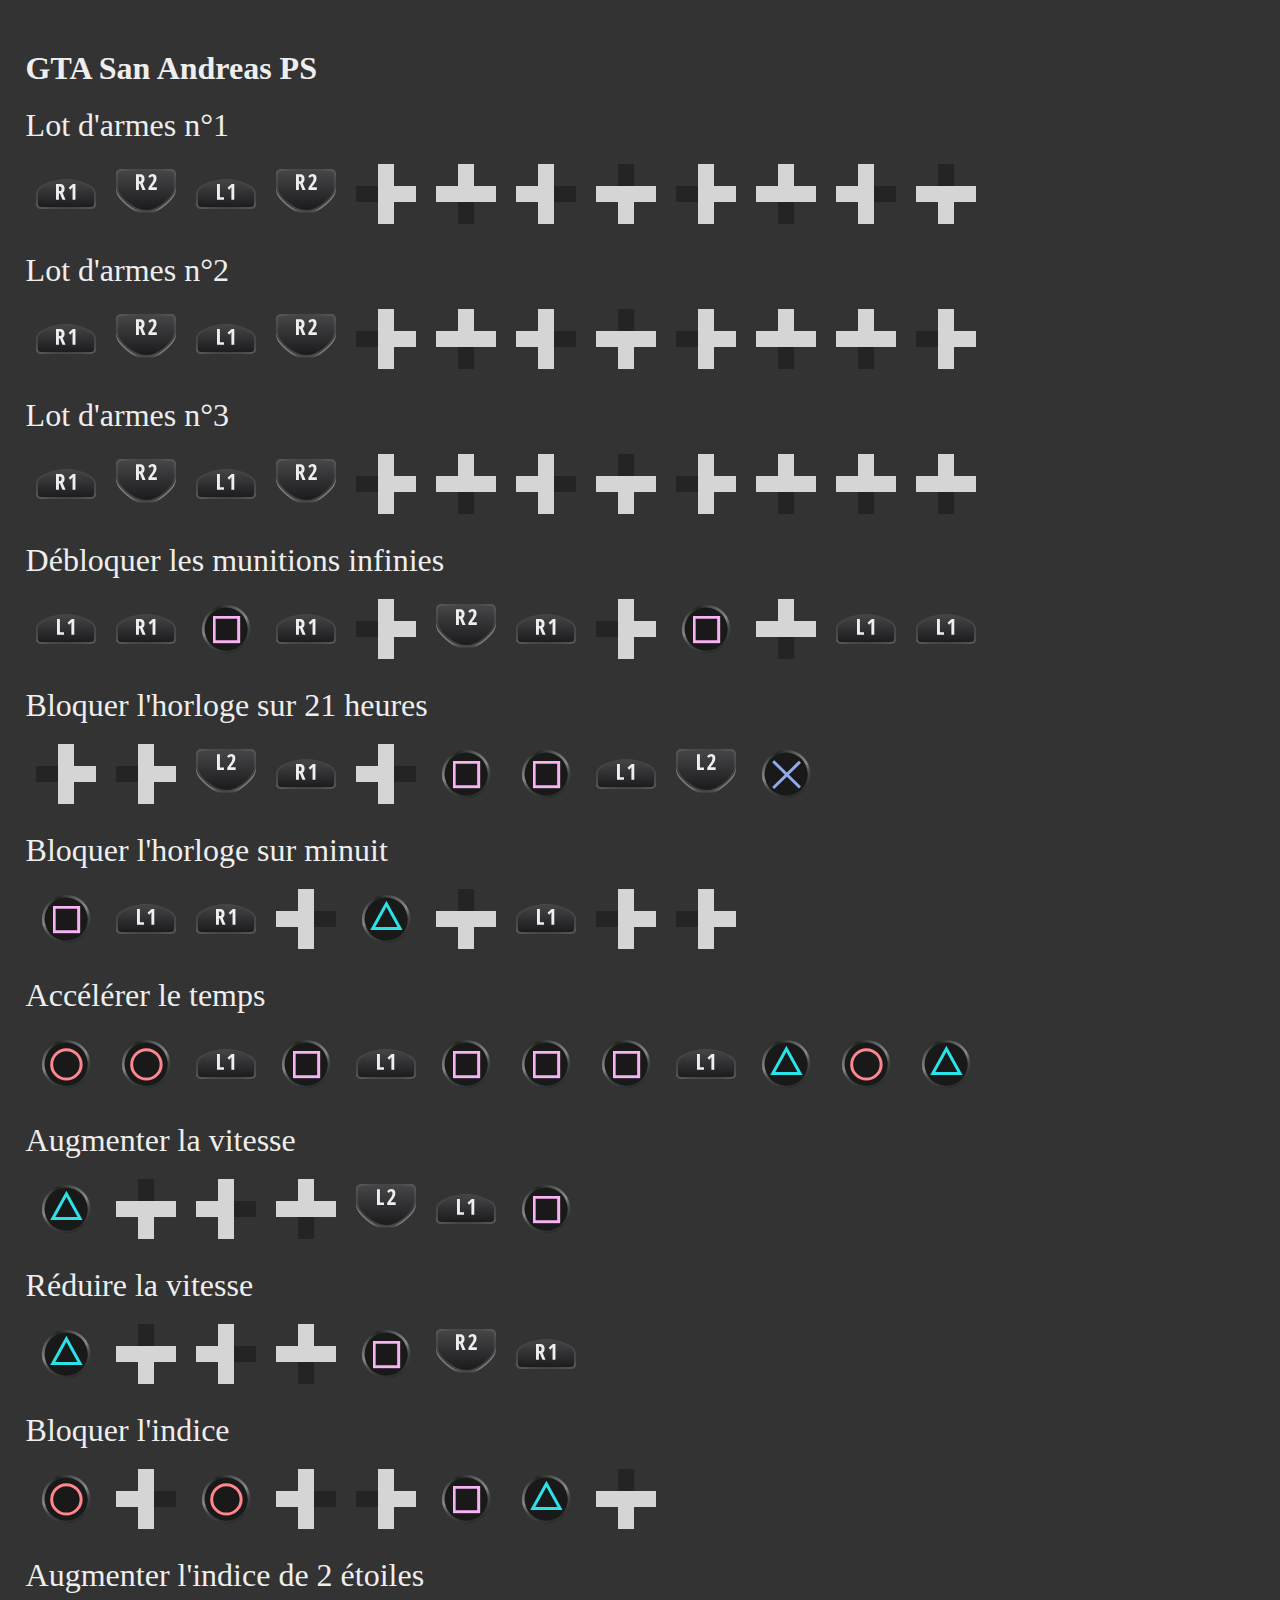
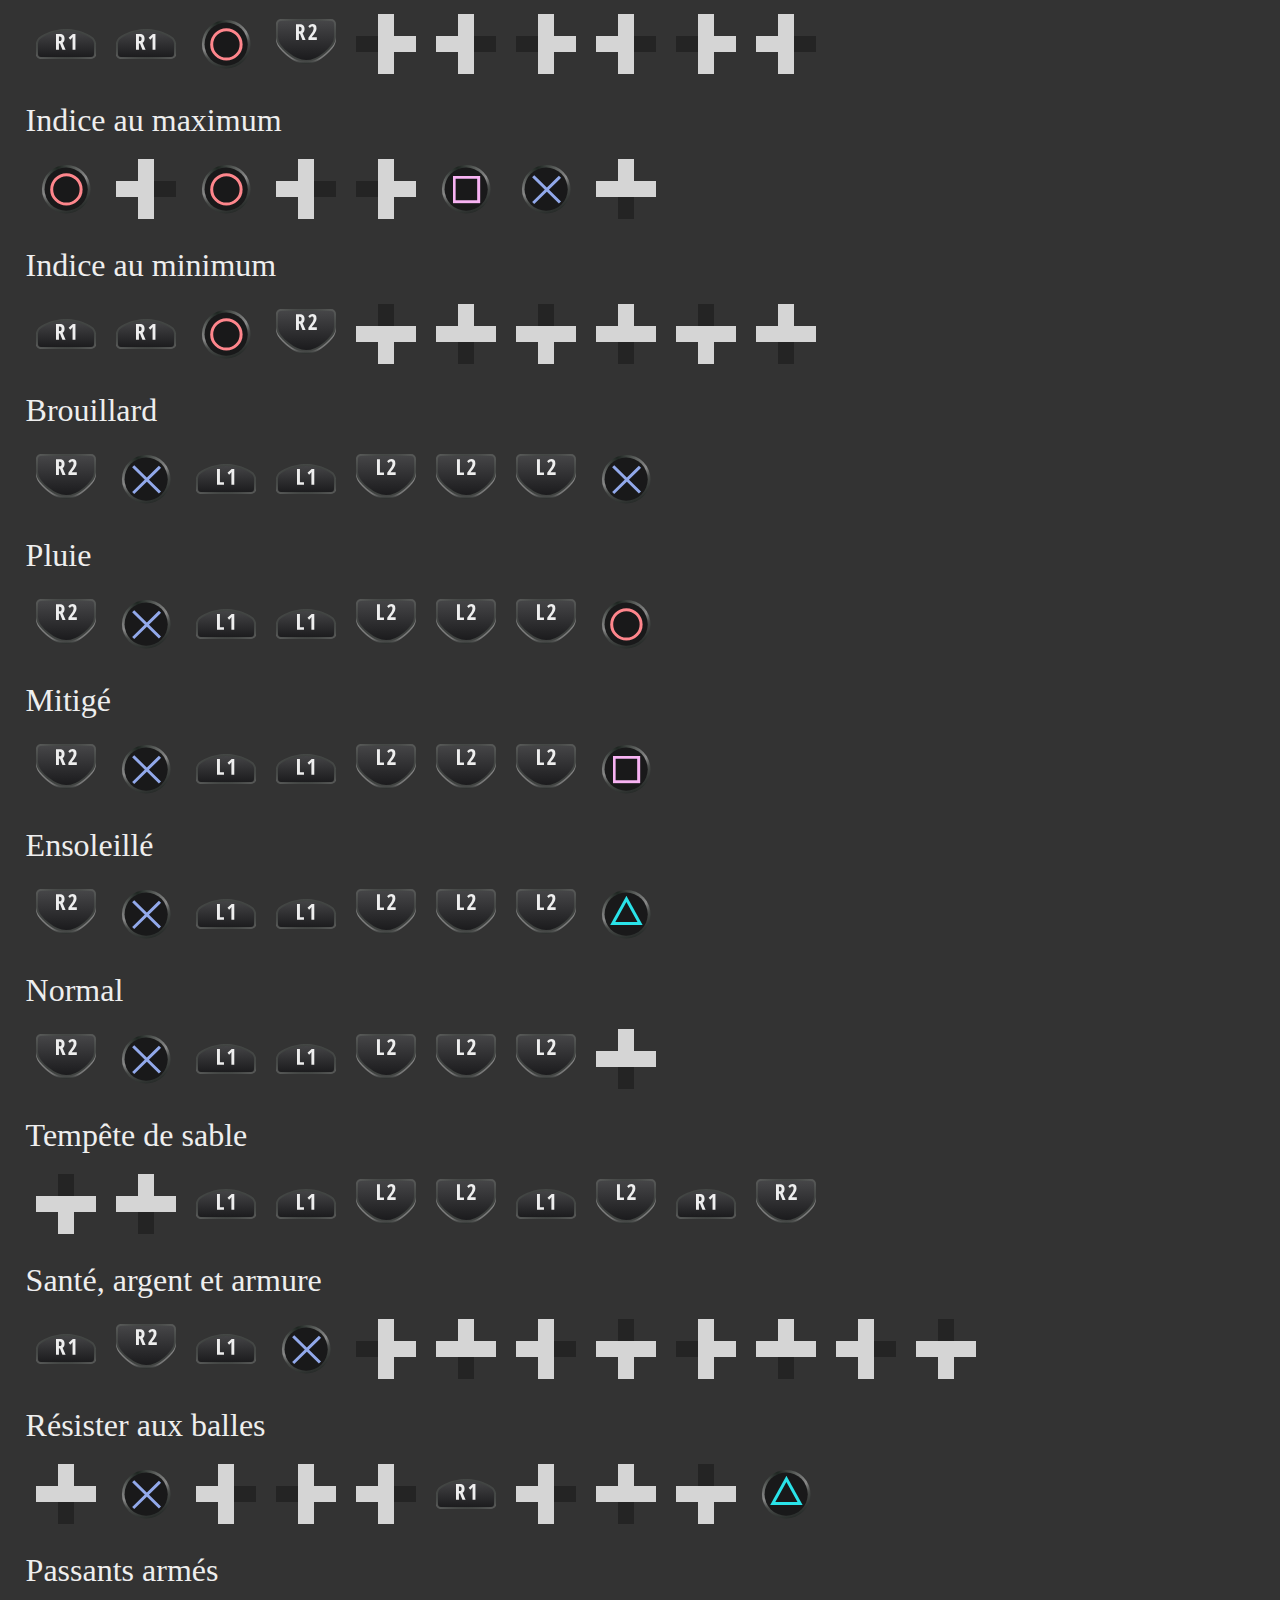
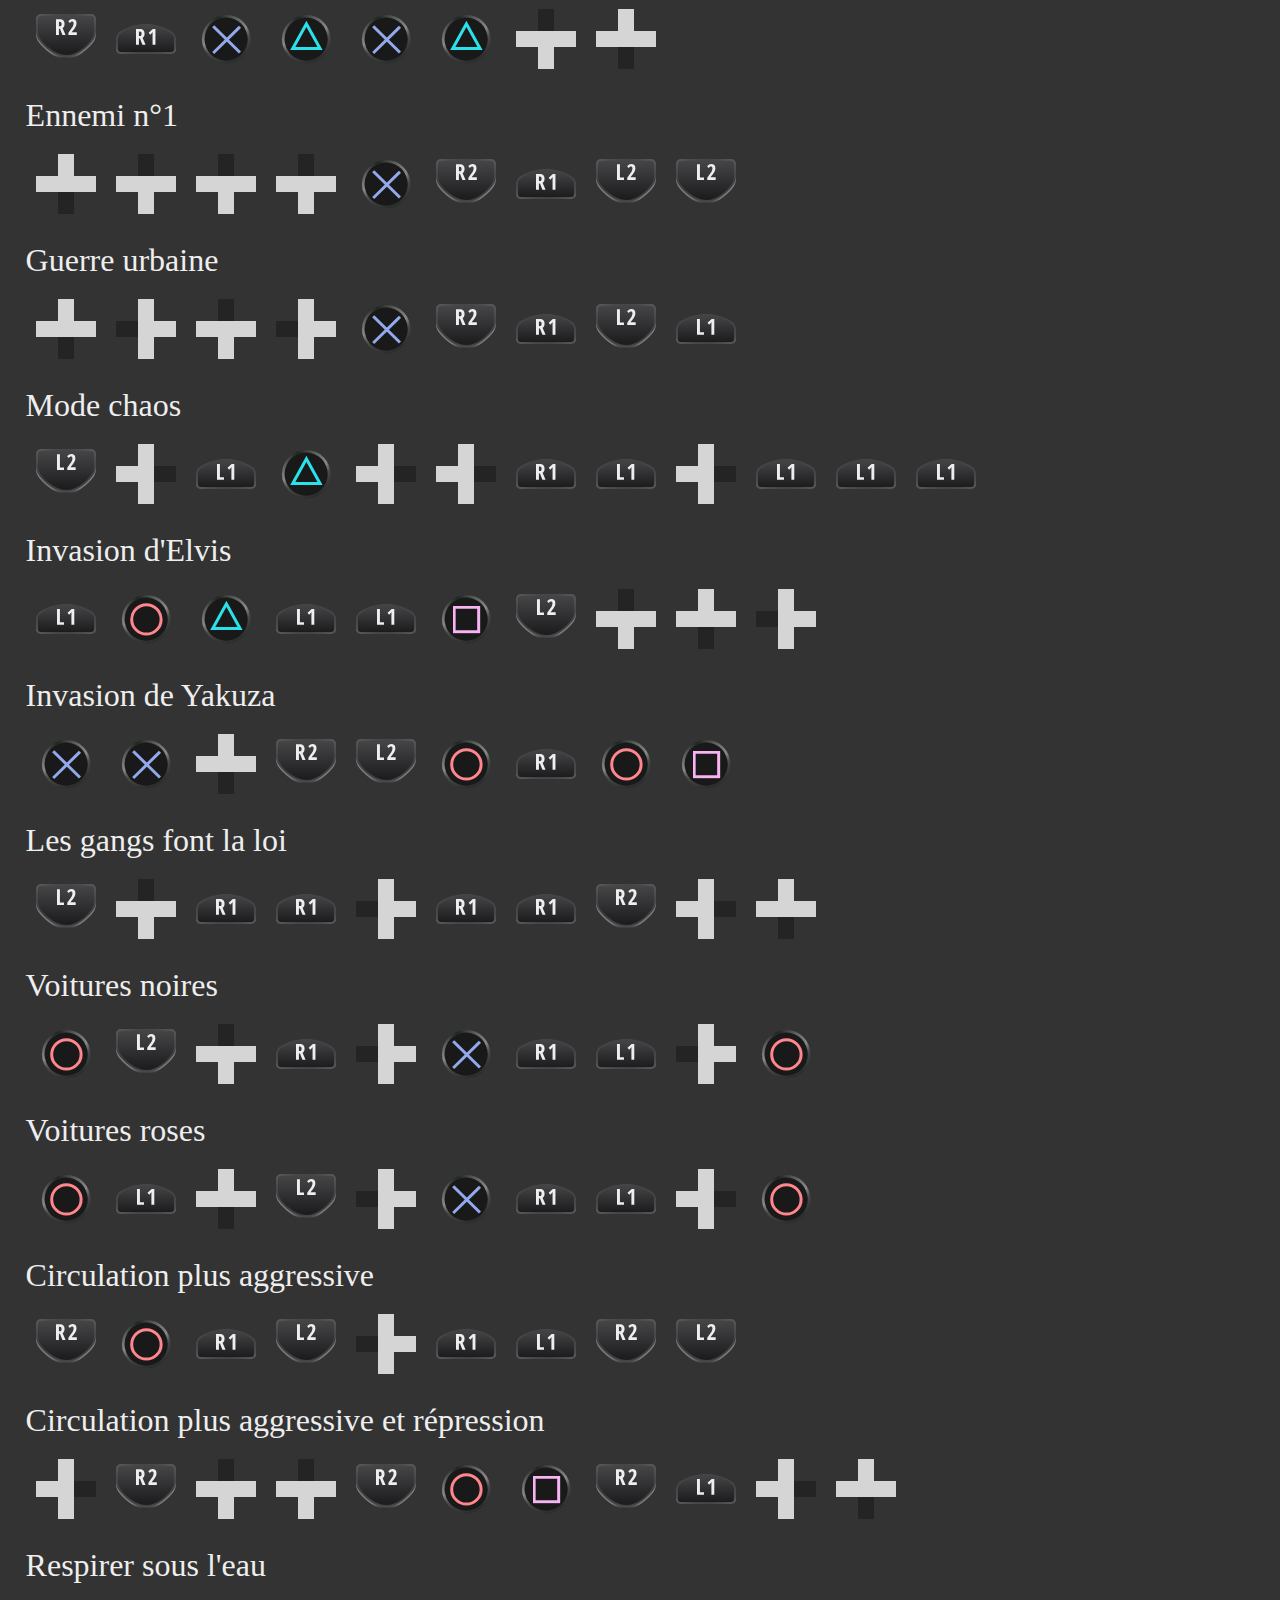
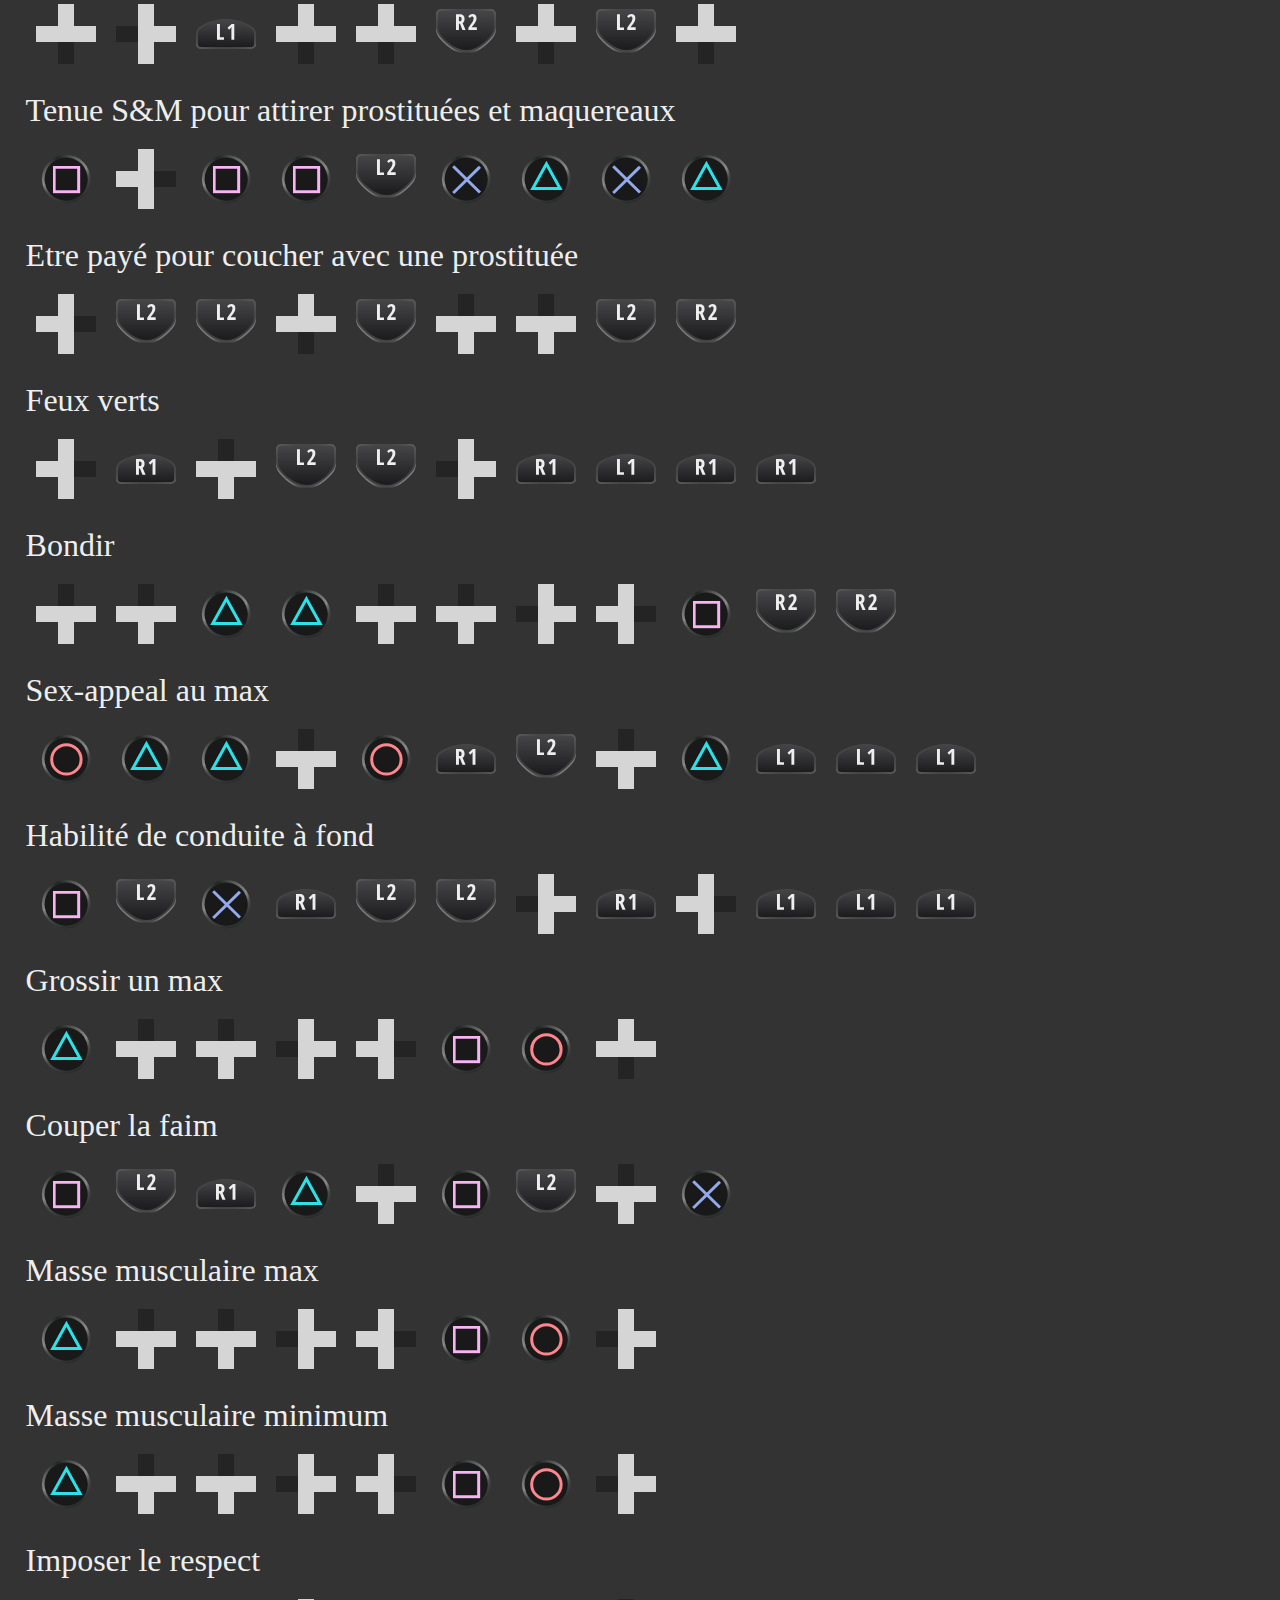
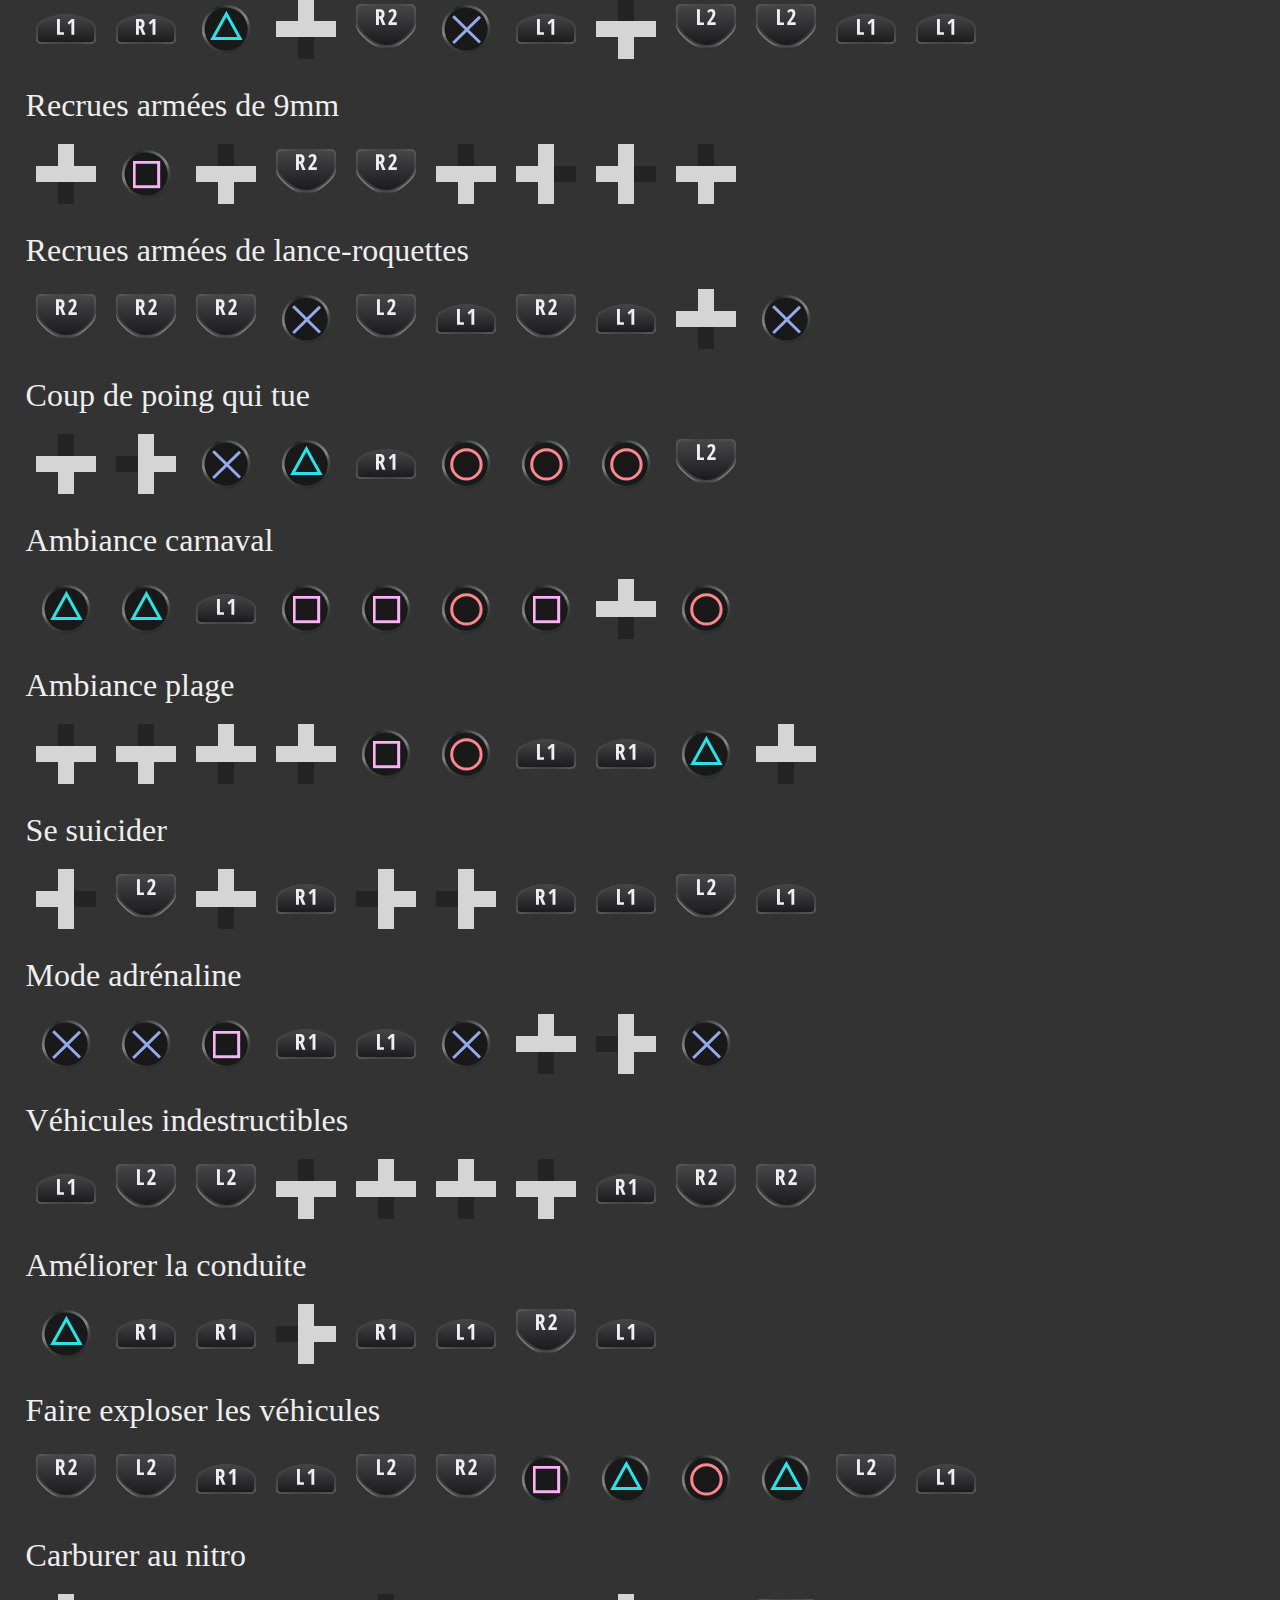
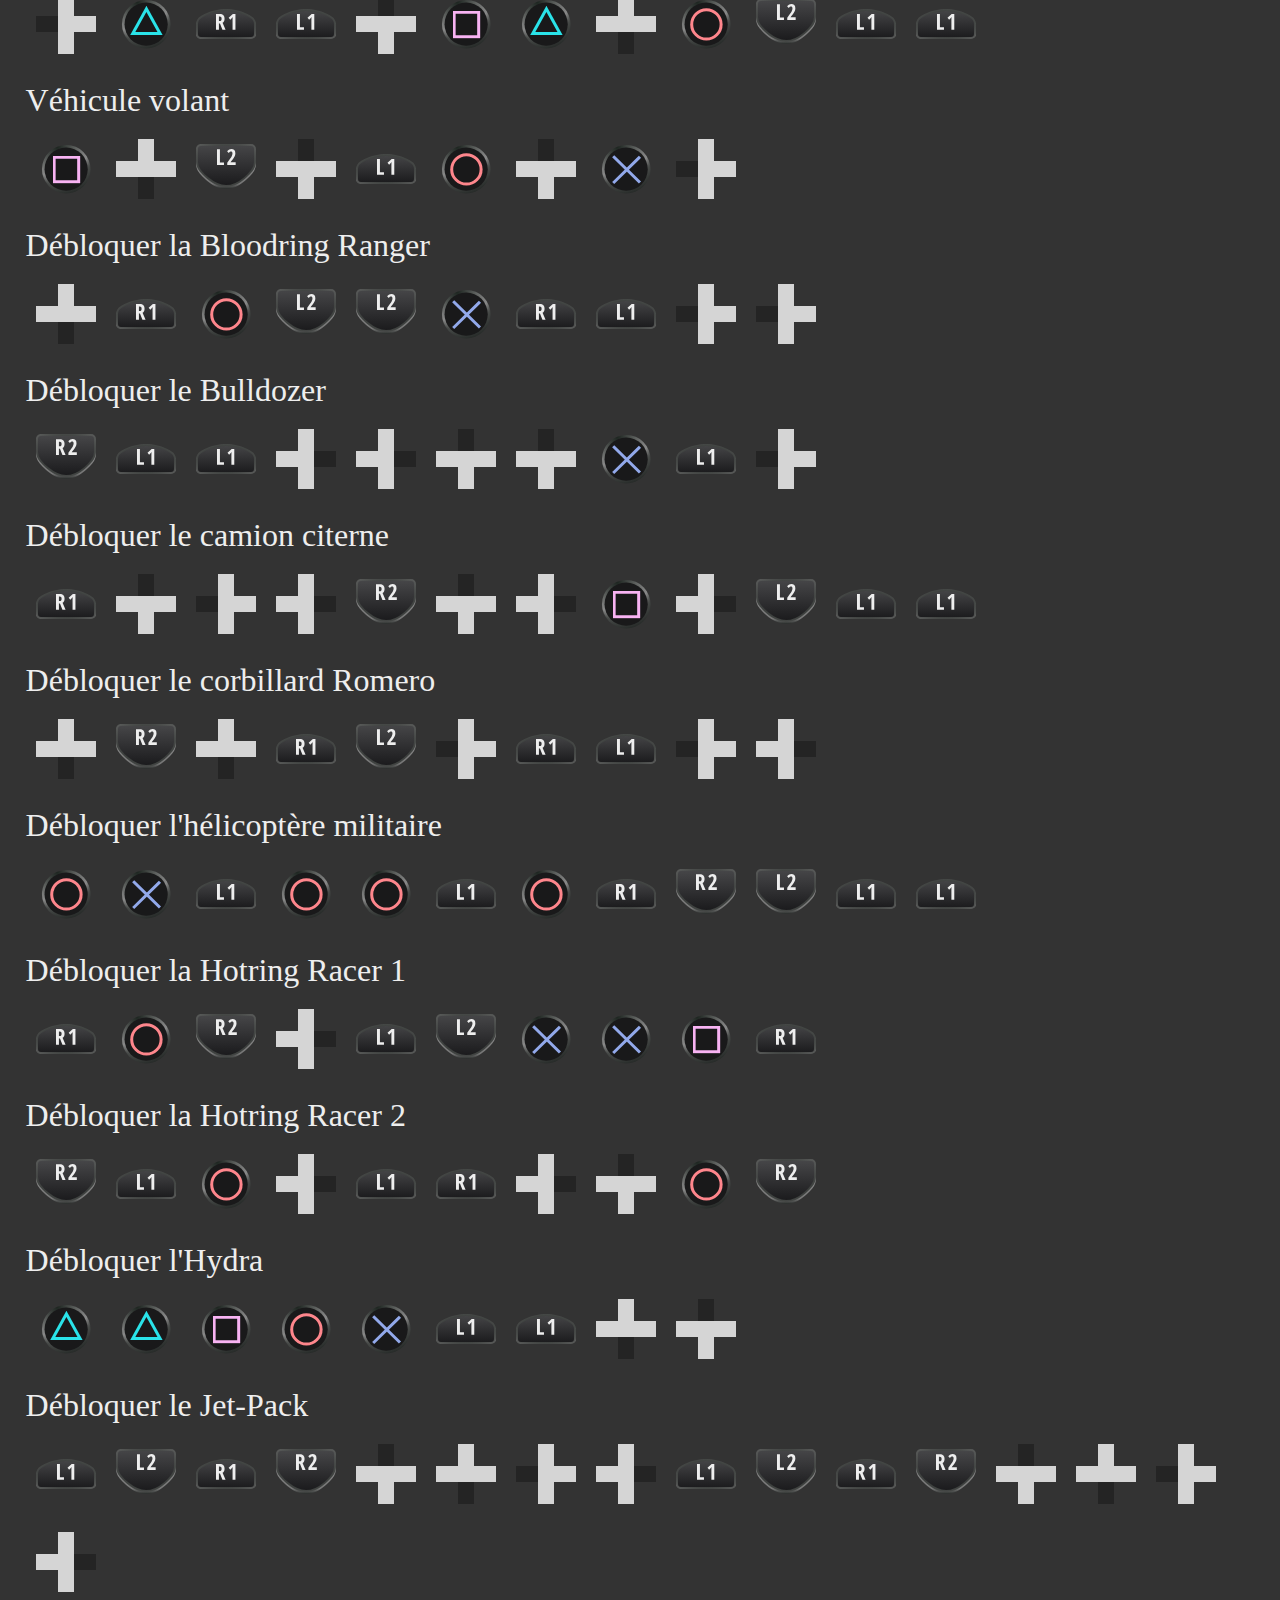
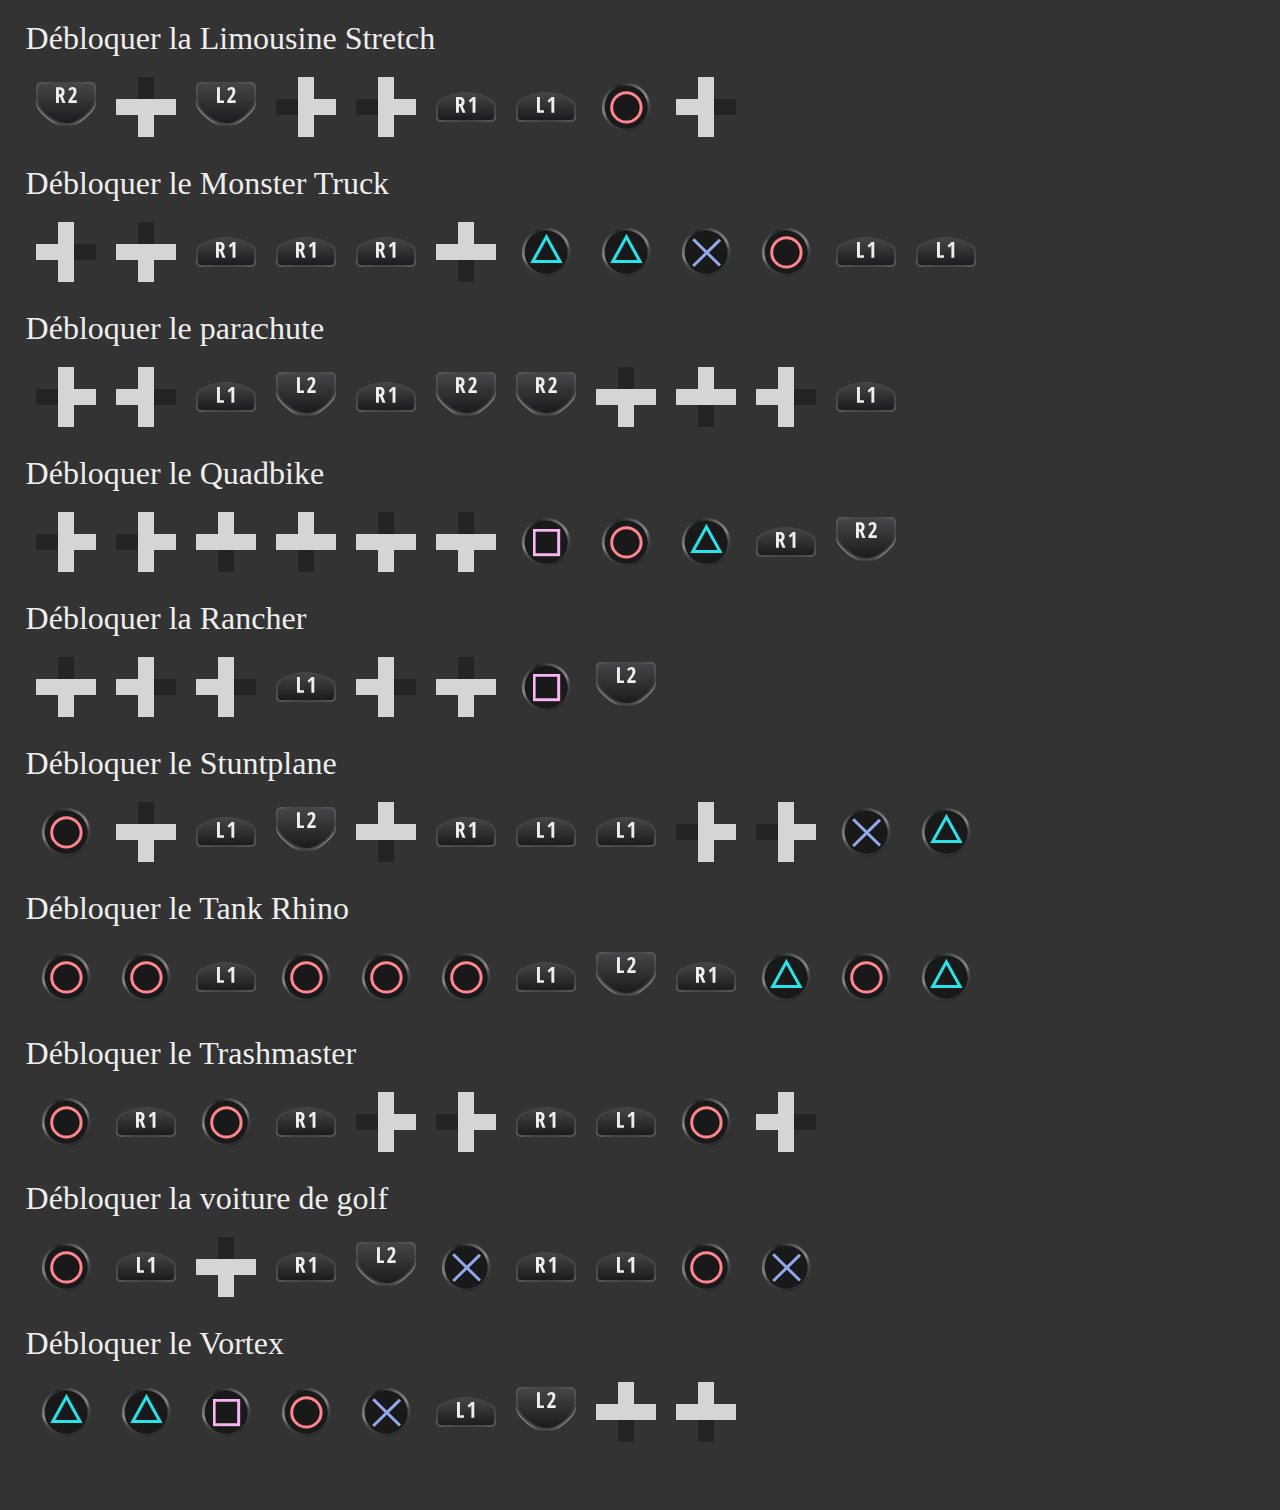
<file: gtasaps.html>
<!DOCTYPE html>
<html lang="fr">
  <head>
    <meta charset="UTF-8" />
    <meta name="viewport" content="width=device-width, initial-scale=1.0" />
    <link rel="stylesheet" href="./public/css/style.css" />
    <title>GTA San Andreas PS Cheats</title>
  </head>
  <body>
    <div class="gta">
      <h3 class="gtasa" id="gtasa">GTA San Andreas PS</h3>
      <p class="gta_p">Lot d'armes n°1</p>
      <p class="gta_content">
        <img src="./public/imgs/playstation/r1.svg" alt="R1" title="R1" height="20" /><span
          class="gta_content_separator"
        ></span
        ><img src="./public/imgs/playstation/r2.svg" alt="R2" title="R2" height="20" /><span
          class="gta_content_separator"
        ></span
        ><img src="./public/imgs/playstation/l1.svg" alt="L1" title="L1" height="20" /><span
          class="gta_content_separator"
        ></span
        ><img src="./public/imgs/playstation/r2.svg" alt="R2" title="R2" height="20" /><span
          class="gta_content_separator"
        ></span
        ><img
          src="./public/imgs/universal/pad-left.svg"
          alt="Gauche"
          title="Gauche"
          height="20"
        /><span class="gta_content_separator"></span
        ><img
          src="./public/imgs/universal/pad-down.svg"
          alt="Bas"
          title="Bas"
          height="20"
        /><span class="gta_content_separator"></span
        ><img
          src="./public/imgs/universal/pad-right.svg"
          alt="Droite"
          title="Droite"
          height="20"
        /><span class="gta_content_separator"></span
        ><img
          src="./public/imgs/universal/pad-up.svg"
          alt="Haut"
          title="Haut"
          height="20"
        /><span class="gta_content_separator"></span
        ><img
          src="./public/imgs/universal/pad-left.svg"
          alt="Gauche"
          title="Gauche"
          height="20"
        /><span class="gta_content_separator"></span
        ><img
          src="./public/imgs/universal/pad-down.svg"
          alt="Bas"
          title="Bas"
          height="20"
        /><span class="gta_content_separator"></span
        ><img
          src="./public/imgs/universal/pad-right.svg"
          alt="Droite"
          title="Droite"
          height="20"
        /><span class="gta_content_separator"></span
        ><img
          src="./public/imgs/universal/pad-up.svg"
          alt="Haut"
          title="Haut"
          height="20"
        />
      </p>
      <p class="gta_p">Lot d'armes n°2</p>
      <p class="gta_content">
        <img src="./public/imgs/playstation/r1.svg" alt="R1" title="R1" height="20" /><span
          class="gta_content_separator"
        ></span
        ><img src="./public/imgs/playstation/r2.svg" alt="R2" title="R2" height="20" /><span
          class="gta_content_separator"
        ></span
        ><img src="./public/imgs/playstation/l1.svg" alt="L1" title="L1" height="20" /><span
          class="gta_content_separator"
        ></span
        ><img src="./public/imgs/playstation/r2.svg" alt="R2" title="R2" height="20" /><span
          class="gta_content_separator"
        ></span
        ><img
          src="./public/imgs/universal/pad-left.svg"
          alt="Gauche"
          title="Gauche"
          height="20"
        /><span class="gta_content_separator"></span
        ><img
          src="./public/imgs/universal/pad-down.svg"
          alt="Bas"
          title="Bas"
          height="20"
        /><span class="gta_content_separator"></span
        ><img
          src="./public/imgs/universal/pad-right.svg"
          alt="Droite"
          title="Droite"
          height="20"
        /><span class="gta_content_separator"></span
        ><img
          src="./public/imgs/universal/pad-up.svg"
          alt="Haut"
          title="Haut"
          height="20"
        /><span class="gta_content_separator"></span
        ><img
          src="./public/imgs/universal/pad-left.svg"
          alt="Gauche"
          title="Gauche"
          height="20"
        /><span class="gta_content_separator"></span
        ><img
          src="./public/imgs/universal/pad-down.svg"
          alt="Bas"
          title="Bas"
          height="20"
        /><span class="gta_content_separator"></span
        ><img
          src="./public/imgs/universal/pad-down.svg"
          alt="Bas"
          title="Bas"
          height="20"
        /><span class="gta_content_separator"></span
        ><img
          src="./public/imgs/universal/pad-left.svg"
          alt="Gauche"
          title="Gauche"
          height="20"
        />
      </p>
      <p class="gta_p">Lot d'armes n°3</p>
      <p class="gta_content">
        <img src="./public/imgs/playstation/r1.svg" alt="R1" title="R1" height="20" /><span
          class="gta_content_separator"
        ></span
        ><img src="./public/imgs/playstation/r2.svg" alt="R2" title="R2" height="20" /><span
          class="gta_content_separator"
        ></span
        ><img src="./public/imgs/playstation/l1.svg" alt="L1" title="L1" height="20" /><span
          class="gta_content_separator"
        ></span
        ><img src="./public/imgs/playstation/r2.svg" alt="R2" title="R2" height="20" /><span
          class="gta_content_separator"
        ></span
        ><img
          src="./public/imgs/universal/pad-left.svg"
          alt="Gauche"
          title="Gauche"
          height="20"
        /><span class="gta_content_separator"></span
        ><img
          src="./public/imgs/universal/pad-down.svg"
          alt="Bas"
          title="Bas"
          height="20"
        /><span class="gta_content_separator"></span
        ><img
          src="./public/imgs/universal/pad-right.svg"
          alt="Droite"
          title="Droite"
          height="20"
        /><span class="gta_content_separator"></span
        ><img
          src="./public/imgs/universal/pad-up.svg"
          alt="Haut"
          title="Haut"
          height="20"
        /><span class="gta_content_separator"></span
        ><img
          src="./public/imgs/universal/pad-left.svg"
          alt="Gauche"
          title="Gauche"
          height="20"
        /><span class="gta_content_separator"></span
        ><img
          src="./public/imgs/universal/pad-down.svg"
          alt="Bas"
          title="Bas"
          height="20"
        /><span class="gta_content_separator"></span
        ><img
          src="./public/imgs/universal/pad-down.svg"
          alt="Bas"
          title="Bas"
          height="20"
        /><span class="gta_content_separator"></span
        ><img
          src="./public/imgs/universal/pad-down.svg"
          alt="Bas"
          title="Bas"
          height="20"
        />
      </p>
      <p class="gta_p">Débloquer les munitions infinies</p>
      <p class="gta_content">
        <img src="./public/imgs/playstation/l1.svg" alt="L1" title="L1" height="20" /><span
          class="gta_content_separator"
        ></span
        ><img src="./public/imgs/playstation/r1.svg" alt="R1" title="R1" height="20" /><span
          class="gta_content_separator"
        ></span
        ><img
          src="./public/imgs/playstation/carre.svg"
          alt="Carré"
          title="Carré"
          height="20"
        /><span class="gta_content_separator"></span
        ><img src="./public/imgs/playstation/r1.svg" alt="R1" title="R1" height="20" /><span
          class="gta_content_separator"
        ></span
        ><img
          src="./public/imgs/universal/pad-left.svg"
          alt="Gauche"
          title="Gauche"
          height="20"
        /><span class="gta_content_separator"></span
        ><img src="./public/imgs/playstation/r2.svg" alt="R2" title="R2" height="20" /><span
          class="gta_content_separator"
        ></span
        ><img src="./public/imgs/playstation/r1.svg" alt="R1" title="R1" height="20" /><span
          class="gta_content_separator"
        ></span
        ><img
          src="./public/imgs/universal/pad-left.svg"
          alt="Gauche"
          title="Gauche"
          height="20"
        /><span class="gta_content_separator"></span
        ><img
          src="./public/imgs/playstation/carre.svg"
          alt="Carré"
          title="Carré"
          height="20"
        /><span class="gta_content_separator"></span
        ><img
          src="./public/imgs/universal/pad-down.svg"
          alt="Bas"
          title="Bas"
          height="20"
        /><span class="gta_content_separator"></span
        ><img src="./public/imgs/playstation/l1.svg" alt="L1" title="L1" height="20" /><span
          class="gta_content_separator"
        ></span
        ><img src="./public/imgs/playstation/l1.svg" alt="L1" title="L1" height="20" />
      </p>
      <p class="gta_p">Bloquer l'horloge sur 21 heures</p>
      <p class="gta_content">
        <img
          src="./public/imgs/universal/pad-left.svg"
          alt="Gauche"
          title="Gauche"
          height="20"
        /><span class="gta_content_separator"></span
        ><img
          src="./public/imgs/universal/pad-left.svg"
          alt="Gauche"
          title="Gauche"
          height="20"
        /><span class="gta_content_separator"></span
        ><img src="./public/imgs/playstation/l2.svg" alt="L2" title="L2" height="20" /><span
          class="gta_content_separator"
        ></span
        ><img src="./public/imgs/playstation/r1.svg" alt="R1" title="R1" height="20" /><span
          class="gta_content_separator"
        ></span
        ><img
          src="./public/imgs/universal/pad-right.svg"
          alt="Droite"
          title="Droite"
          height="20"
        /><span class="gta_content_separator"></span
        ><img
          src="./public/imgs/playstation/carre.svg"
          alt="Carré"
          title="Carré"
          height="20"
        /><span class="gta_content_separator"></span
        ><img
          src="./public/imgs/playstation/carre.svg"
          alt="Carré"
          title="Carré"
          height="20"
        /><span class="gta_content_separator"></span
        ><img src="./public/imgs/playstation/l1.svg" alt="L1" title="L1" height="20" /><span
          class="gta_content_separator"
        ></span
        ><img src="./public/imgs/playstation/l2.svg" alt="L2" title="L2" height="20" /><span
          class="gta_content_separator"
        ></span
        ><img
          src="./public/imgs/playstation/croix.svg"
          alt="Croix"
          title="Croix"
          height="20"
        />
      </p>
      <p class="gta_p">Bloquer l'horloge sur minuit</p>
      <p class="gta_content">
        <img
          src="./public/imgs/playstation/carre.svg"
          alt="Carré"
          title="Carré"
          height="20"
        /><span class="gta_content_separator"></span
        ><img src="./public/imgs/playstation/l1.svg" alt="L1" title="L1" height="20" /><span
          class="gta_content_separator"
        ></span
        ><img src="./public/imgs/playstation/r1.svg" alt="R1" title="R1" height="20" /><span
          class="gta_content_separator"
        ></span
        ><img
          src="./public/imgs/universal/pad-right.svg"
          alt="Droite"
          title="Droite"
          height="20"
        /><span class="gta_content_separator"></span
        ><img
          src="./public/imgs/playstation/triangle.svg"
          alt="Triangle"
          title="Triangle"
          height="20"
        /><span class="gta_content_separator"></span
        ><img
          src="./public/imgs/universal/pad-up.svg"
          alt="Haut"
          title="Haut"
          height="20"
        /><span class="gta_content_separator"></span
        ><img src="./public/imgs/playstation/l1.svg" alt="L1" title="L1" height="20" /><span
          class="gta_content_separator"
        ></span
        ><img
          src="./public/imgs/universal/pad-left.svg"
          alt="Gauche"
          title="Gauche"
          height="20"
        /><span class="gta_content_separator"></span
        ><img
          src="./public/imgs/universal/pad-left.svg"
          alt="Gauche"
          title="Gauche"
          height="20"
        />
      </p>
      <p class="gta_p">Accélérer le temps</p>
      <p class="gta_content">
        <img
          src="./public/imgs/playstation/rond.svg"
          alt="Rond"
          title="Rond"
          height="20"
        /><span class="gta_content_separator"></span
        ><img
          src="./public/imgs/playstation/rond.svg"
          alt="Rond"
          title="Rond"
          height="20"
        /><span class="gta_content_separator"></span
        ><img src="./public/imgs/playstation/l1.svg" alt="L1" title="L1" height="20" /><span
          class="gta_content_separator"
        ></span
        ><img
          src="./public/imgs/playstation/carre.svg"
          alt="Carré"
          title="Carré"
          height="20"
        /><span class="gta_content_separator"></span
        ><img src="./public/imgs/playstation/l1.svg" alt="L1" title="L1" height="20" /><span
          class="gta_content_separator"
        ></span
        ><img
          src="./public/imgs/playstation/carre.svg"
          alt="Carré"
          title="Carré"
          height="20"
        /><span class="gta_content_separator"></span
        ><img
          src="./public/imgs/playstation/carre.svg"
          alt="Carré"
          title="Carré"
          height="20"
        /><span class="gta_content_separator"></span
        ><img
          src="./public/imgs/playstation/carre.svg"
          alt="Carré"
          title="Carré"
          height="20"
        /><span class="gta_content_separator"></span
        ><img src="./public/imgs/playstation/l1.svg" alt="L1" title="L1" height="20" /><span
          class="gta_content_separator"
        ></span
        ><img
          src="./public/imgs/playstation/triangle.svg"
          alt="Triangle"
          title="Triangle"
          height="20"
        /><span class="gta_content_separator"></span
        ><img
          src="./public/imgs/playstation/rond.svg"
          alt="Rond"
          title="Rond"
          height="20"
        /><span class="gta_content_separator"></span
        ><img
          src="./public/imgs/playstation/triangle.svg"
          alt="Triangle"
          title="Triangle"
          height="20"
        />
      </p>
      <p class="gta_p">Augmenter la vitesse</p>
      <p class="gta_content">
        <img
          src="./public/imgs/playstation/triangle.svg"
          alt="Triangle"
          title="Triangle"
          height="20"
        /><span class="gta_content_separator"></span
        ><img
          src="./public/imgs/universal/pad-up.svg"
          alt="Haut"
          title="Haut"
          height="20"
        /><span class="gta_content_separator"></span
        ><img
          src="./public/imgs/universal/pad-right.svg"
          alt="Droite"
          title="Droite"
          height="20"
        /><span class="gta_content_separator"></span
        ><img
          src="./public/imgs/universal/pad-down.svg"
          alt="Bas"
          title="Bas"
          height="20"
        /><span class="gta_content_separator"></span
        ><img src="./public/imgs/playstation/l2.svg" alt="L2" title="L2" height="20" /><span
          class="gta_content_separator"
        ></span
        ><img src="./public/imgs/playstation/l1.svg" alt="L1" title="L1" height="20" /><span
          class="gta_content_separator"
        ></span
        ><img
          src="./public/imgs/playstation/carre.svg"
          alt="Carré"
          title="Carré"
          height="20"
        />
      </p>
      <p class="gta_p">Réduire la vitesse</p>
      <p class="gta_content">
        <img
          src="./public/imgs/playstation/triangle.svg"
          alt="Triangle"
          title="Triangle"
          height="20"
        /><span class="gta_content_separator"></span
        ><img
          src="./public/imgs/universal/pad-up.svg"
          alt="Haut"
          title="Haut"
          height="20"
        /><span class="gta_content_separator"></span
        ><img
          src="./public/imgs/universal/pad-right.svg"
          alt="Droite"
          title="Droite"
          height="20"
        /><span class="gta_content_separator"></span
        ><img
          src="./public/imgs/universal/pad-down.svg"
          alt="Bas"
          title="Bas"
          height="20"
        /><span class="gta_content_separator"></span
        ><img
          src="./public/imgs/playstation/carre.svg"
          alt="Carré"
          title="Carré"
          height="20"
        /><span class="gta_content_separator"></span
        ><img src="./public/imgs/playstation/r2.svg" alt="R2" title="R2" height="20" /><span
          class="gta_content_separator"
        ></span
        ><img src="./public/imgs/playstation/r1.svg" alt="R1" title="R1" height="20" />
      </p>
      <p class="gta_p">Bloquer l'indice</p>
      <p class="gta_content">
        <img
          src="./public/imgs/playstation/rond.svg"
          alt="Rond"
          title="Rond"
          height="20"
        /><span class="gta_content_separator"></span
        ><img
          src="./public/imgs/universal/pad-right.svg"
          alt="Droite"
          title="Droite"
          height="20"
        /><span class="gta_content_separator"></span
        ><img
          src="./public/imgs/playstation/rond.svg"
          alt="Rond"
          title="Rond"
          height="20"
        /><span class="gta_content_separator"></span
        ><img
          src="./public/imgs/universal/pad-right.svg"
          alt="Droite"
          title="Droite"
          height="20"
        /><span class="gta_content_separator"></span
        ><img
          src="./public/imgs/universal/pad-left.svg"
          alt="Gauche"
          title="Gauche"
          height="20"
        /><span class="gta_content_separator"></span
        ><img
          src="./public/imgs/playstation/carre.svg"
          alt="Carré"
          title="Carré"
          height="20"
        /><span class="gta_content_separator"></span
        ><img
          src="./public/imgs/playstation/triangle.svg"
          alt="Triangle"
          title="Triangle"
          height="20"
        /><span class="gta_content_separator"></span
        ><img
          src="./public/imgs/universal/pad-up.svg"
          alt="Haut"
          title="Haut"
          height="20"
        />
      </p>
      <p class="gta_p">Augmenter l'indice de 2 étoiles</p>
      <p class="gta_content">
        <img src="./public/imgs/playstation/r1.svg" alt="R1" title="R1" height="20" /><span
          class="gta_content_separator"
        ></span
        ><img src="./public/imgs/playstation/r1.svg" alt="R1" title="R1" height="20" /><span
          class="gta_content_separator"
        ></span
        ><img
          src="./public/imgs/playstation/rond.svg"
          alt="Rond"
          title="Rond"
          height="20"
        /><span class="gta_content_separator"></span
        ><img src="./public/imgs/playstation/r2.svg" alt="R2" title="R2" height="20" /><span
          class="gta_content_separator"
        ></span
        ><img
          src="./public/imgs/universal/pad-left.svg"
          alt="Gauche"
          title="Gauche"
          height="20"
        /><span class="gta_content_separator"></span
        ><img
          src="./public/imgs/universal/pad-right.svg"
          alt="Droite"
          title="Droite"
          height="20"
        /><span class="gta_content_separator"></span
        ><img
          src="./public/imgs/universal/pad-left.svg"
          alt="Gauche"
          title="Gauche"
          height="20"
        /><span class="gta_content_separator"></span
        ><img
          src="./public/imgs/universal/pad-right.svg"
          alt="Droite"
          title="Droite"
          height="20"
        /><span class="gta_content_separator"></span
        ><img
          src="./public/imgs/universal/pad-left.svg"
          alt="Gauche"
          title="Gauche"
          height="20"
        /><span class="gta_content_separator"></span
        ><img
          src="./public/imgs/universal/pad-right.svg"
          alt="Droite"
          title="Droite"
          height="20"
        />
      </p>
      <p class="gta_p">Indice au maximum</p>
      <p class="gta_content">
        <img
          src="./public/imgs/playstation/rond.svg"
          alt="Rond"
          title="Rond"
          height="20"
        /><span class="gta_content_separator"></span
        ><img
          src="./public/imgs/universal/pad-right.svg"
          alt="Droite"
          title="Droite"
          height="20"
        /><span class="gta_content_separator"></span
        ><img
          src="./public/imgs/playstation/rond.svg"
          alt="Rond"
          title="Rond"
          height="20"
        /><span class="gta_content_separator"></span
        ><img
          src="./public/imgs/universal/pad-right.svg"
          alt="Droite"
          title="Droite"
          height="20"
        /><span class="gta_content_separator"></span
        ><img
          src="./public/imgs/universal/pad-left.svg"
          alt="Gauche"
          title="Gauche"
          height="20"
        /><span class="gta_content_separator"></span
        ><img
          src="./public/imgs/playstation/carre.svg"
          alt="Carré"
          title="Carré"
          height="20"
        /><span class="gta_content_separator"></span
        ><img
          src="./public/imgs/playstation/croix.svg"
          alt="Croix"
          title="Croix"
          height="20"
        /><span class="gta_content_separator"></span
        ><img
          src="./public/imgs/universal/pad-down.svg"
          alt="Bas"
          title="Bas"
          height="20"
        />
      </p>
      <p class="gta_p">Indice au minimum</p>
      <p class="gta_content">
        <img src="./public/imgs/playstation/r1.svg" alt="R1" title="R1" height="20" /><span
          class="gta_content_separator"
        ></span
        ><img src="./public/imgs/playstation/r1.svg" alt="R1" title="R1" height="20" /><span
          class="gta_content_separator"
        ></span
        ><img
          src="./public/imgs/playstation/rond.svg"
          alt="Rond"
          title="Rond"
          height="20"
        /><span class="gta_content_separator"></span
        ><img src="./public/imgs/playstation/r2.svg" alt="R2" title="R2" height="20" /><span
          class="gta_content_separator"
        ></span
        ><img
          src="./public/imgs/universal/pad-up.svg"
          alt="Haut"
          title="Haut"
          height="20"
        /><span class="gta_content_separator"></span
        ><img
          src="./public/imgs/universal/pad-down.svg"
          alt="Bas"
          title="Bas"
          height="20"
        /><span class="gta_content_separator"></span
        ><img
          src="./public/imgs/universal/pad-up.svg"
          alt="Haut"
          title="Haut"
          height="20"
        /><span class="gta_content_separator"></span
        ><img
          src="./public/imgs/universal/pad-down.svg"
          alt="Bas"
          title="Bas"
          height="20"
        /><span class="gta_content_separator"></span
        ><img
          src="./public/imgs/universal/pad-up.svg"
          alt="Haut"
          title="Haut"
          height="20"
        /><span class="gta_content_separator"></span
        ><img
          src="./public/imgs/universal/pad-down.svg"
          alt="Bas"
          title="Bas"
          height="20"
        />
      </p>
      <p class="gta_p">Brouillard</p>
      <p class="gta_content">
        <img src="./public/imgs/playstation/r2.svg" alt="R2" title="R2" height="20" /><span
          class="gta_content_separator"
        ></span
        ><img
          src="./public/imgs/playstation/croix.svg"
          alt="Croix"
          title="Croix"
          height="20"
        /><span class="gta_content_separator"></span
        ><img src="./public/imgs/playstation/l1.svg" alt="L1" title="L1" height="20" /><span
          class="gta_content_separator"
        ></span
        ><img src="./public/imgs/playstation/l1.svg" alt="L1" title="L1" height="20" /><span
          class="gta_content_separator"
        ></span
        ><img src="./public/imgs/playstation/l2.svg" alt="L2" title="L2" height="20" /><span
          class="gta_content_separator"
        ></span
        ><img src="./public/imgs/playstation/l2.svg" alt="L2" title="L2" height="20" /><span
          class="gta_content_separator"
        ></span
        ><img src="./public/imgs/playstation/l2.svg" alt="L2" title="L2" height="20" /><span
          class="gta_content_separator"
        ></span
        ><img
          src="./public/imgs/playstation/croix.svg"
          alt="Croix"
          title="Croix"
          height="20"
        />
      </p>
      <p class="gta_p">Pluie</p>
      <p class="gta_content">
        <img src="./public/imgs/playstation/r2.svg" alt="R2" title="R2" height="20" /><span
          class="gta_content_separator"
        ></span
        ><img
          src="./public/imgs/playstation/croix.svg"
          alt="Croix"
          title="Croix"
          height="20"
        /><span class="gta_content_separator"></span
        ><img src="./public/imgs/playstation/l1.svg" alt="L1" title="L1" height="20" /><span
          class="gta_content_separator"
        ></span
        ><img src="./public/imgs/playstation/l1.svg" alt="L1" title="L1" height="20" /><span
          class="gta_content_separator"
        ></span
        ><img src="./public/imgs/playstation/l2.svg" alt="L2" title="L2" height="20" /><span
          class="gta_content_separator"
        ></span
        ><img src="./public/imgs/playstation/l2.svg" alt="L2" title="L2" height="20" /><span
          class="gta_content_separator"
        ></span
        ><img src="./public/imgs/playstation/l2.svg" alt="L2" title="L2" height="20" /><span
          class="gta_content_separator"
        ></span
        ><img
          src="./public/imgs/playstation/rond.svg"
          alt="Rond"
          title="Rond"
          height="20"
        />
      </p>
      <p class="gta_p">Mitigé</p>
      <p class="gta_content">
        <img src="./public/imgs/playstation/r2.svg" alt="R2" title="R2" height="20" /><span
          class="gta_content_separator"
        ></span
        ><img
          src="./public/imgs/playstation/croix.svg"
          alt="Croix"
          title="Croix"
          height="20"
        /><span class="gta_content_separator"></span
        ><img src="./public/imgs/playstation/l1.svg" alt="L1" title="L1" height="20" /><span
          class="gta_content_separator"
        ></span
        ><img src="./public/imgs/playstation/l1.svg" alt="L1" title="L1" height="20" /><span
          class="gta_content_separator"
        ></span
        ><img src="./public/imgs/playstation/l2.svg" alt="L2" title="L2" height="20" /><span
          class="gta_content_separator"
        ></span
        ><img src="./public/imgs/playstation/l2.svg" alt="L2" title="L2" height="20" /><span
          class="gta_content_separator"
        ></span
        ><img src="./public/imgs/playstation/l2.svg" alt="L2" title="L2" height="20" /><span
          class="gta_content_separator"
        ></span
        ><img
          src="./public/imgs/playstation/carre.svg"
          alt="Carré"
          title="Carré"
          height="20"
        />
      </p>
      <p class="gta_p">Ensoleillé</p>
      <p class="gta_content">
        <img src="./public/imgs/playstation/r2.svg" alt="R2" title="R2" height="20" /><span
          class="gta_content_separator"
        ></span
        ><img
          src="./public/imgs/playstation/croix.svg"
          alt="Croix"
          title="Croix"
          height="20"
        /><span class="gta_content_separator"></span
        ><img src="./public/imgs/playstation/l1.svg" alt="L1" title="L1" height="20" /><span
          class="gta_content_separator"
        ></span
        ><img src="./public/imgs/playstation/l1.svg" alt="L1" title="L1" height="20" /><span
          class="gta_content_separator"
        ></span
        ><img src="./public/imgs/playstation/l2.svg" alt="L2" title="L2" height="20" /><span
          class="gta_content_separator"
        ></span
        ><img src="./public/imgs/playstation/l2.svg" alt="L2" title="L2" height="20" /><span
          class="gta_content_separator"
        ></span
        ><img src="./public/imgs/playstation/l2.svg" alt="L2" title="L2" height="20" /><span
          class="gta_content_separator"
        ></span
        ><img
          src="./public/imgs/playstation/triangle.svg"
          alt="Triangle"
          title="Triangle"
          height="20"
        />
      </p>
      <p class="gta_p">Normal</p>
      <p class="gta_content">
        <img src="./public/imgs/playstation/r2.svg" alt="R2" title="R2" height="20" /><span
          class="gta_content_separator"
        ></span
        ><img
          src="./public/imgs/playstation/croix.svg"
          alt="Croix"
          title="Croix"
          height="20"
        /><span class="gta_content_separator"></span
        ><img src="./public/imgs/playstation/l1.svg" alt="L1" title="L1" height="20" /><span
          class="gta_content_separator"
        ></span
        ><img src="./public/imgs/playstation/l1.svg" alt="L1" title="L1" height="20" /><span
          class="gta_content_separator"
        ></span
        ><img src="./public/imgs/playstation/l2.svg" alt="L2" title="L2" height="20" /><span
          class="gta_content_separator"
        ></span
        ><img src="./public/imgs/playstation/l2.svg" alt="L2" title="L2" height="20" /><span
          class="gta_content_separator"
        ></span
        ><img src="./public/imgs/playstation/l2.svg" alt="L2" title="L2" height="20" /><span
          class="gta_content_separator"
        ></span
        ><img
          src="./public/imgs/universal/pad-down.svg"
          alt="Bas"
          title="Bas"
          height="20"
        />
      </p>
      <p class="gta_p">Tempête de sable</p>
      <p class="gta_content">
        <img
          src="./public/imgs/universal/pad-up.svg"
          alt="Haut"
          title="Haut"
          height="20"
        /><span class="gta_content_separator"></span
        ><img
          src="./public/imgs/universal/pad-down.svg"
          alt="Bas"
          title="Bas"
          height="20"
        /><span class="gta_content_separator"></span
        ><img src="./public/imgs/playstation/l1.svg" alt="L1" title="L1" height="20" /><span
          class="gta_content_separator"
        ></span
        ><img src="./public/imgs/playstation/l1.svg" alt="L1" title="L1" height="20" /><span
          class="gta_content_separator"
        ></span
        ><img src="./public/imgs/playstation/l2.svg" alt="L2" title="L2" height="20" /><span
          class="gta_content_separator"
        ></span
        ><img src="./public/imgs/playstation/l2.svg" alt="L2" title="L2" height="20" /><span
          class="gta_content_separator"
        ></span
        ><img src="./public/imgs/playstation/l1.svg" alt="L1" title="L1" height="20" /><span
          class="gta_content_separator"
        ></span
        ><img src="./public/imgs/playstation/l2.svg" alt="L2" title="L2" height="20" /><span
          class="gta_content_separator"
        ></span
        ><img src="./public/imgs/playstation/r1.svg" alt="R1" title="R1" height="20" /><span
          class="gta_content_separator"
        ></span
        ><img src="./public/imgs/playstation/r2.svg" alt="R2" title="R2" height="20" />
      </p>
      <p class="gta_p">Santé, argent et armure</p>
      <p class="gta_content">
        <img src="./public/imgs/playstation/r1.svg" alt="R1" title="R1" height="20" /><span
          class="gta_content_separator"
        ></span
        ><img src="./public/imgs/playstation/r2.svg" alt="R2" title="R2" height="20" /><span
          class="gta_content_separator"
        ></span
        ><img src="./public/imgs/playstation/l1.svg" alt="L1" title="L1" height="20" /><span
          class="gta_content_separator"
        ></span
        ><img
          src="./public/imgs/playstation/croix.svg"
          alt="Croix"
          title="Croix"
          height="20"
        /><span class="gta_content_separator"></span
        ><img
          src="./public/imgs/universal/pad-left.svg"
          alt="Gauche"
          title="Gauche"
          height="20"
        /><span class="gta_content_separator"></span
        ><img
          src="./public/imgs/universal/pad-down.svg"
          alt="Bas"
          title="Bas"
          height="20"
        /><span class="gta_content_separator"></span
        ><img
          src="./public/imgs/universal/pad-right.svg"
          alt="Droite"
          title="Droite"
          height="20"
        /><span class="gta_content_separator"></span
        ><img
          src="./public/imgs/universal/pad-up.svg"
          alt="Haut"
          title="Haut"
          height="20"
        /><span class="gta_content_separator"></span
        ><img
          src="./public/imgs/universal/pad-left.svg"
          alt="Gauche"
          title="Gauche"
          height="20"
        /><span class="gta_content_separator"></span
        ><img
          src="./public/imgs/universal/pad-down.svg"
          alt="Bas"
          title="Bas"
          height="20"
        /><span class="gta_content_separator"></span
        ><img
          src="./public/imgs/universal/pad-right.svg"
          alt="Droite"
          title="Droite"
          height="20"
        /><span class="gta_content_separator"></span
        ><img
          src="./public/imgs/universal/pad-up.svg"
          alt="Haut"
          title="Haut"
          height="20"
        />
      </p>
      <p class="gta_p">Résister aux balles</p>
      <p class="gta_content">
        <img
          src="./public/imgs/universal/pad-down.svg"
          alt="Bas"
          title="Bas"
          height="20"
        /><span class="gta_content_separator"></span
        ><img
          src="./public/imgs/playstation/croix.svg"
          alt="Croix"
          title="Croix"
          height="20"
        /><span class="gta_content_separator"></span
        ><img
          src="./public/imgs/universal/pad-right.svg"
          alt="Droite"
          title="Droite"
          height="20"
        /><span class="gta_content_separator"></span
        ><img
          src="./public/imgs/universal/pad-left.svg"
          alt="Gauche"
          title="Gauche"
          height="20"
        /><span class="gta_content_separator"></span
        ><img
          src="./public/imgs/universal/pad-right.svg"
          alt="Droite"
          title="Droite"
          height="20"
        /><span class="gta_content_separator"></span
        ><img src="./public/imgs/playstation/r1.svg" alt="R1" title="R1" height="20" /><span
          class="gta_content_separator"
        ></span
        ><img
          src="./public/imgs/universal/pad-right.svg"
          alt="Droite"
          title="Droite"
          height="20"
        /><span class="gta_content_separator"></span
        ><img
          src="./public/imgs/universal/pad-down.svg"
          alt="Bas"
          title="Bas"
          height="20"
        /><span class="gta_content_separator"></span
        ><img
          src="./public/imgs/universal/pad-up.svg"
          alt="Haut"
          title="Haut"
          height="20"
        /><span class="gta_content_separator"></span
        ><img
          src="./public/imgs/playstation/triangle.svg"
          alt="Triangle"
          title="Triangle"
          height="20"
        />
      </p>
      <p class="gta_p">Passants armés</p>
      <p class="gta_content">
        <img src="./public/imgs/playstation/r2.svg" alt="R2" title="R2" height="20" /><span
          class="gta_content_separator"
        ></span
        ><img src="./public/imgs/playstation/r1.svg" alt="R1" title="R1" height="20" /><span
          class="gta_content_separator"
        ></span
        ><img
          src="./public/imgs/playstation/croix.svg"
          alt="Croix"
          title="Croix"
          height="20"
        /><span class="gta_content_separator"></span
        ><img
          src="./public/imgs/playstation/triangle.svg"
          alt="Triangle"
          title="Triangle"
          height="20"
        /><span class="gta_content_separator"></span
        ><img
          src="./public/imgs/playstation/croix.svg"
          alt="Croix"
          title="Croix"
          height="20"
        /><span class="gta_content_separator"></span
        ><img
          src="./public/imgs/playstation/triangle.svg"
          alt="Triangle"
          title="Triangle"
          height="20"
        /><span class="gta_content_separator"></span
        ><img
          src="./public/imgs/universal/pad-up.svg"
          alt="Haut"
          title="Haut"
          height="20"
        /><span class="gta_content_separator"></span
        ><img
          src="./public/imgs/universal/pad-down.svg"
          alt="Bas"
          title="Bas"
          height="20"
        />
      </p>
      <p class="gta_p">Ennemi n°1</p>
      <p class="gta_content">
        <img
          src="./public/imgs/universal/pad-down.svg"
          alt="Bas"
          title="Bas"
          height="20"
        /><span class="gta_content_separator"></span
        ><img
          src="./public/imgs/universal/pad-up.svg"
          alt="Haut"
          title="Haut"
          height="20"
        /><span class="gta_content_separator"></span
        ><img
          src="./public/imgs/universal/pad-up.svg"
          alt="Haut"
          title="Haut"
          height="20"
        /><span class="gta_content_separator"></span
        ><img
          src="./public/imgs/universal/pad-up.svg"
          alt="Haut"
          title="Haut"
          height="20"
        /><span class="gta_content_separator"></span
        ><img
          src="./public/imgs/playstation/croix.svg"
          alt="Croix"
          title="Croix"
          height="20"
        /><span class="gta_content_separator"></span
        ><img src="./public/imgs/playstation/r2.svg" alt="R2" title="R2" height="20" /><span
          class="gta_content_separator"
        ></span
        ><img src="./public/imgs/playstation/r1.svg" alt="R1" title="R1" height="20" /><span
          class="gta_content_separator"
        ></span
        ><img src="./public/imgs/playstation/l2.svg" alt="L2" title="L2" height="20" /><span
          class="gta_content_separator"
        ></span
        ><img src="./public/imgs/playstation/l2.svg" alt="L2" title="L2" height="20" />
      </p>
      <p class="gta_p">Guerre urbaine</p>
      <p class="gta_content">
        <img
          src="./public/imgs/universal/pad-down.svg"
          alt="Bas"
          title="Bas"
          height="20"
        /><span class="gta_content_separator"></span
        ><img
          src="./public/imgs/universal/pad-left.svg"
          alt="Gauche"
          title="Gauche"
          height="20"
        /><span class="gta_content_separator"></span
        ><img
          src="./public/imgs/universal/pad-up.svg"
          alt="Haut"
          title="Haut"
          height="20"
        /><span class="gta_content_separator"></span
        ><img
          src="./public/imgs/universal/pad-left.svg"
          alt="Gauche"
          title="Gauche"
          height="20"
        /><span class="gta_content_separator"></span
        ><img
          src="./public/imgs/playstation/croix.svg"
          alt="Croix"
          title="Croix"
          height="20"
        /><span class="gta_content_separator"></span
        ><img src="./public/imgs/playstation/r2.svg" alt="R2" title="R2" height="20" /><span
          class="gta_content_separator"
        ></span
        ><img src="./public/imgs/playstation/r1.svg" alt="R1" title="R1" height="20" /><span
          class="gta_content_separator"
        ></span
        ><img src="./public/imgs/playstation/l2.svg" alt="L2" title="L2" height="20" /><span
          class="gta_content_separator"
        ></span
        ><img src="./public/imgs/playstation/l1.svg" alt="L1" title="L1" height="20" />
      </p>
      <p class="gta_p">Mode chaos</p>
      <p class="gta_content">
        <img src="./public/imgs/playstation/l2.svg" alt="L2" title="L2" height="20" /><span
          class="gta_content_separator"
        ></span
        ><img
          src="./public/imgs/universal/pad-right.svg"
          alt="Droite"
          title="Droite"
          height="20"
        /><span class="gta_content_separator"></span
        ><img src="./public/imgs/playstation/l1.svg" alt="L1" title="L1" height="20" /><span
          class="gta_content_separator"
        ></span
        ><img
          src="./public/imgs/playstation/triangle.svg"
          alt="Triangle"
          title="Triangle"
          height="20"
        /><span class="gta_content_separator"></span
        ><img
          src="./public/imgs/universal/pad-right.svg"
          alt="Droite"
          title="Droite"
          height="20"
        /><span class="gta_content_separator"></span
        ><img
          src="./public/imgs/universal/pad-right.svg"
          alt="Droite"
          title="Droite"
          height="20"
        /><span class="gta_content_separator"></span
        ><img src="./public/imgs/playstation/r1.svg" alt="R1" title="R1" height="20" /><span
          class="gta_content_separator"
        ></span
        ><img src="./public/imgs/playstation/l1.svg" alt="L1" title="L1" height="20" /><span
          class="gta_content_separator"
        ></span
        ><img
          src="./public/imgs/universal/pad-right.svg"
          alt="Droite"
          title="Droite"
          height="20"
        /><span class="gta_content_separator"></span
        ><img src="./public/imgs/playstation/l1.svg" alt="L1" title="L1" height="20" /><span
          class="gta_content_separator"
        ></span
        ><img src="./public/imgs/playstation/l1.svg" alt="L1" title="L1" height="20" /><span
          class="gta_content_separator"
        ></span
        ><img src="./public/imgs/playstation/l1.svg" alt="L1" title="L1" height="20" />
      </p>
      <p class="gta_p">Invasion d'Elvis</p>
      <p class="gta_content">
        <img src="./public/imgs/playstation/l1.svg" alt="L1" title="L1" height="20" /><span
          class="gta_content_separator"
        ></span
        ><img
          src="./public/imgs/playstation/rond.svg"
          alt="Rond"
          title="Rond"
          height="20"
        /><span class="gta_content_separator"></span
        ><img
          src="./public/imgs/playstation/triangle.svg"
          alt="Triangle"
          title="Triangle"
          height="20"
        /><span class="gta_content_separator"></span
        ><img src="./public/imgs/playstation/l1.svg" alt="L1" title="L1" height="20" /><span
          class="gta_content_separator"
        ></span
        ><img src="./public/imgs/playstation/l1.svg" alt="L1" title="L1" height="20" /><span
          class="gta_content_separator"
        ></span
        ><img
          src="./public/imgs/playstation/carre.svg"
          alt="Carré"
          title="Carré"
          height="20"
        /><span class="gta_content_separator"></span
        ><img src="./public/imgs/playstation/l2.svg" alt="L2" title="L2" height="20" /><span
          class="gta_content_separator"
        ></span
        ><img
          src="./public/imgs/universal/pad-up.svg"
          alt="Haut"
          title="Haut"
          height="20"
        /><span class="gta_content_separator"></span
        ><img
          src="./public/imgs/universal/pad-down.svg"
          alt="Bas"
          title="Bas"
          height="20"
        /><span class="gta_content_separator"></span
        ><img
          src="./public/imgs/universal/pad-left.svg"
          alt="Gauche"
          title="Gauche"
          height="20"
        />
      </p>
      <p class="gta_p">Invasion de Yakuza</p>
      <p class="gta_content">
        <img
          src="./public/imgs/playstation/croix.svg"
          alt="Croix"
          title="Croix"
          height="20"
        /><span class="gta_content_separator"></span
        ><img
          src="./public/imgs/playstation/croix.svg"
          alt="Croix"
          title="Croix"
          height="20"
        /><span class="gta_content_separator"></span
        ><img
          src="./public/imgs/universal/pad-down.svg"
          alt="Bas"
          title="Bas"
          height="20"
        /><span class="gta_content_separator"></span
        ><img src="./public/imgs/playstation/r2.svg" alt="R2" title="R2" height="20" /><span
          class="gta_content_separator"
        ></span
        ><img src="./public/imgs/playstation/l2.svg" alt="L2" title="L2" height="20" /><span
          class="gta_content_separator"
        ></span
        ><img
          src="./public/imgs/playstation/rond.svg"
          alt="Rond"
          title="Rond"
          height="20"
        /><span class="gta_content_separator"></span
        ><img src="./public/imgs/playstation/r1.svg" alt="R1" title="R1" height="20" /><span
          class="gta_content_separator"
        ></span
        ><img
          src="./public/imgs/playstation/rond.svg"
          alt="Rond"
          title="Rond"
          height="20"
        /><span class="gta_content_separator"></span
        ><img
          src="./public/imgs/playstation/carre.svg"
          alt="Carré"
          title="Carré"
          height="20"
        />
      </p>
      <p class="gta_p">Les gangs font la loi</p>
      <p class="gta_content">
        <img src="./public/imgs/playstation/l2.svg" alt="L2" title="L2" height="20" /><span
          class="gta_content_separator"
        ></span
        ><img
          src="./public/imgs/universal/pad-up.svg"
          alt="Haut"
          title="Haut"
          height="20"
        /><span class="gta_content_separator"></span
        ><img src="./public/imgs/playstation/r1.svg" alt="R1" title="R1" height="20" /><span
          class="gta_content_separator"
        ></span
        ><img src="./public/imgs/playstation/r1.svg" alt="R1" title="R1" height="20" /><span
          class="gta_content_separator"
        ></span
        ><img
          src="./public/imgs/universal/pad-left.svg"
          alt="Gauche"
          title="Gauche"
          height="20"
        /><span class="gta_content_separator"></span
        ><img src="./public/imgs/playstation/r1.svg" alt="R1" title="R1" height="20" /><span
          class="gta_content_separator"
        ></span
        ><img src="./public/imgs/playstation/r1.svg" alt="R1" title="R1" height="20" /><span
          class="gta_content_separator"
        ></span
        ><img src="./public/imgs/playstation/r2.svg" alt="R2" title="R2" height="20" /><span
          class="gta_content_separator"
        ></span
        ><img
          src="./public/imgs/universal/pad-right.svg"
          alt="Droite"
          title="Droite"
          height="20"
        /><span class="gta_content_separator"></span
        ><img
          src="./public/imgs/universal/pad-down.svg"
          alt="Bas"
          title="Bas"
          height="20"
        />
      </p>
      <p class="gta_p">Voitures noires</p>
      <p class="gta_content">
        <img
          src="./public/imgs/playstation/rond.svg"
          alt="Rond"
          title="Rond"
          height="20"
        /><span class="gta_content_separator"></span
        ><img src="./public/imgs/playstation/l2.svg" alt="L2" title="L2" height="20" /><span
          class="gta_content_separator"
        ></span
        ><img
          src="./public/imgs/universal/pad-up.svg"
          alt="Haut"
          title="Haut"
          height="20"
        /><span class="gta_content_separator"></span
        ><img src="./public/imgs/playstation/r1.svg" alt="R1" title="R1" height="20" /><span
          class="gta_content_separator"
        ></span
        ><img
          src="./public/imgs/universal/pad-left.svg"
          alt="Gauche"
          title="Gauche"
          height="20"
        /><span class="gta_content_separator"></span
        ><img
          src="./public/imgs/playstation/croix.svg"
          alt="Croix"
          title="Croix"
          height="20"
        /><span class="gta_content_separator"></span
        ><img src="./public/imgs/playstation/r1.svg" alt="R1" title="R1" height="20" /><span
          class="gta_content_separator"
        ></span
        ><img src="./public/imgs/playstation/l1.svg" alt="L1" title="L1" height="20" /><span
          class="gta_content_separator"
        ></span
        ><img
          src="./public/imgs/universal/pad-left.svg"
          alt="Gauche"
          title="Gauche"
          height="20"
        /><span class="gta_content_separator"></span
        ><img
          src="./public/imgs/playstation/rond.svg"
          alt="Rond"
          title="Rond"
          height="20"
        />
      </p>
      <p class="gta_p">Voitures roses</p>
      <p class="gta_content">
        <img
          src="./public/imgs/playstation/rond.svg"
          alt="Rond"
          title="Rond"
          height="20"
        /><span class="gta_content_separator"></span
        ><img src="./public/imgs/playstation/l1.svg" alt="L1" title="L1" height="20" /><span
          class="gta_content_separator"
        ></span
        ><img
          src="./public/imgs/universal/pad-down.svg"
          alt="Bas"
          title="Bas"
          height="20"
        /><span class="gta_content_separator"></span
        ><img src="./public/imgs/playstation/l2.svg" alt="L2" title="L2" height="20" /><span
          class="gta_content_separator"
        ></span
        ><img
          src="./public/imgs/universal/pad-left.svg"
          alt="Gauche"
          title="Gauche"
          height="20"
        /><span class="gta_content_separator"></span
        ><img
          src="./public/imgs/playstation/croix.svg"
          alt="Croix"
          title="Croix"
          height="20"
        /><span class="gta_content_separator"></span
        ><img src="./public/imgs/playstation/r1.svg" alt="R1" title="R1" height="20" /><span
          class="gta_content_separator"
        ></span
        ><img src="./public/imgs/playstation/l1.svg" alt="L1" title="L1" height="20" /><span
          class="gta_content_separator"
        ></span
        ><img
          src="./public/imgs/universal/pad-right.svg"
          alt="Droite"
          title="Droite"
          height="20"
        /><span class="gta_content_separator"></span
        ><img
          src="./public/imgs/playstation/rond.svg"
          alt="Rond"
          title="Rond"
          height="20"
        />
      </p>
      <p class="gta_p">Circulation plus aggressive</p>
      <p class="gta_content">
        <img src="./public/imgs/playstation/r2.svg" alt="R2" title="R2" height="20" /><span
          class="gta_content_separator"
        ></span
        ><img
          src="./public/imgs/playstation/rond.svg"
          alt="Rond"
          title="Rond"
          height="20"
        /><span class="gta_content_separator"></span
        ><img src="./public/imgs/playstation/r1.svg" alt="R1" title="R1" height="20" /><span
          class="gta_content_separator"
        ></span
        ><img src="./public/imgs/playstation/l2.svg" alt="L2" title="L2" height="20" /><span
          class="gta_content_separator"
        ></span
        ><img
          src="./public/imgs/universal/pad-left.svg"
          alt="Gauche"
          title="Gauche"
          height="20"
        /><span class="gta_content_separator"></span
        ><img src="./public/imgs/playstation/r1.svg" alt="R1" title="R1" height="20" /><span
          class="gta_content_separator"
        ></span
        ><img src="./public/imgs/playstation/l1.svg" alt="L1" title="L1" height="20" /><span
          class="gta_content_separator"
        ></span
        ><img src="./public/imgs/playstation/r2.svg" alt="R2" title="R2" height="20" /><span
          class="gta_content_separator"
        ></span
        ><img src="./public/imgs/playstation/l2.svg" alt="L2" title="L2" height="20" />
      </p>
      <p class="gta_p">Circulation plus aggressive et répression</p>
      <p class="gta_content">
        <img
          src="./public/imgs/universal/pad-right.svg"
          alt="Droite"
          title="Droite"
          height="20"
        /><span class="gta_content_separator"></span
        ><img src="./public/imgs/playstation/r2.svg" alt="R2" title="R2" height="20" /><span
          class="gta_content_separator"
        ></span
        ><img
          src="./public/imgs/universal/pad-up.svg"
          alt="Haut"
          title="Haut"
          height="20"
        /><span class="gta_content_separator"></span
        ><img
          src="./public/imgs/universal/pad-up.svg"
          alt="Haut"
          title="Haut"
          height="20"
        /><span class="gta_content_separator"></span
        ><img src="./public/imgs/playstation/r2.svg" alt="R2" title="R2" height="20" /><span
          class="gta_content_separator"
        ></span
        ><img
          src="./public/imgs/playstation/rond.svg"
          alt="Rond"
          title="Rond"
          height="20"
        /><span class="gta_content_separator"></span
        ><img
          src="./public/imgs/playstation/carre.svg"
          alt="Carré"
          title="Carré"
          height="20"
        /><span class="gta_content_separator"></span
        ><img src="./public/imgs/playstation/r2.svg" alt="R2" title="R2" height="20" /><span
          class="gta_content_separator"
        ></span
        ><img src="./public/imgs/playstation/l1.svg" alt="L1" title="L1" height="20" /><span
          class="gta_content_separator"
        ></span
        ><img
          src="./public/imgs/universal/pad-right.svg"
          alt="Droite"
          title="Droite"
          height="20"
        /><span class="gta_content_separator"></span
        ><img
          src="./public/imgs/universal/pad-down.svg"
          alt="Bas"
          title="Bas"
          height="20"
        />
      </p>
      <p class="gta_p">Respirer sous l'eau</p>
      <p class="gta_content">
        <img
          src="./public/imgs/universal/pad-down.svg"
          alt="Bas"
          title="Bas"
          height="20"
        /><span class="gta_content_separator"></span
        ><img
          src="./public/imgs/universal/pad-left.svg"
          alt="Gauche"
          title="Gauche"
          height="20"
        /><span class="gta_content_separator"></span
        ><img src="./public/imgs/playstation/l1.svg" alt="L1" title="L1" height="20" /><span
          class="gta_content_separator"
        ></span
        ><img
          src="./public/imgs/universal/pad-down.svg"
          alt="Bas"
          title="Bas"
          height="20"
        /><span class="gta_content_separator"></span
        ><img
          src="./public/imgs/universal/pad-down.svg"
          alt="Bas"
          title="Bas"
          height="20"
        /><span class="gta_content_separator"></span
        ><img src="./public/imgs/playstation/r2.svg" alt="R2" title="R2" height="20" /><span
          class="gta_content_separator"
        ></span
        ><img
          src="./public/imgs/universal/pad-down.svg"
          alt="Bas"
          title="Bas"
          height="20"
        /><span class="gta_content_separator"></span
        ><img src="./public/imgs/playstation/l2.svg" alt="L2" title="L2" height="20" /><span
          class="gta_content_separator"
        ></span
        ><img
          src="./public/imgs/universal/pad-down.svg"
          alt="Bas"
          title="Bas"
          height="20"
        />
      </p>
      <p class="gta_p">Tenue S&amp;M pour attirer prostituées et maquereaux</p>
      <p class="gta_content">
        <img
          src="./public/imgs/playstation/carre.svg"
          alt="Carré"
          title="Carré"
          height="20"
        /><span class="gta_content_separator"></span
        ><img
          src="./public/imgs/universal/pad-right.svg"
          alt="Droite"
          title="Droite"
          height="20"
        /><span class="gta_content_separator"></span
        ><img
          src="./public/imgs/playstation/carre.svg"
          alt="Carré"
          title="Carré"
          height="20"
        /><span class="gta_content_separator"></span
        ><img
          src="./public/imgs/playstation/carre.svg"
          alt="Carré"
          title="Carré"
          height="20"
        /><span class="gta_content_separator"></span
        ><img src="./public/imgs/playstation/l2.svg" alt="L2" title="L2" height="20" /><span
          class="gta_content_separator"
        ></span
        ><img
          src="./public/imgs/playstation/croix.svg"
          alt="Croix"
          title="Croix"
          height="20"
        /><span class="gta_content_separator"></span
        ><img
          src="./public/imgs/playstation/triangle.svg"
          alt="Triangle"
          title="Triangle"
          height="20"
        /><span class="gta_content_separator"></span
        ><img
          src="./public/imgs/playstation/croix.svg"
          alt="Croix"
          title="Croix"
          height="20"
        /><span class="gta_content_separator"></span
        ><img
          src="./public/imgs/playstation/triangle.svg"
          alt="Triangle"
          title="Triangle"
          height="20"
        />
      </p>
      <p class="gta_p">Etre payé pour coucher avec une prostituée</p>
      <p class="gta_content">
        <img
          src="./public/imgs/universal/pad-right.svg"
          alt="Droite"
          title="Droite"
          height="20"
        /><span class="gta_content_separator"></span
        ><img src="./public/imgs/playstation/l2.svg" alt="L2" title="L2" height="20" /><span
          class="gta_content_separator"
        ></span
        ><img src="./public/imgs/playstation/l2.svg" alt="L2" title="L2" height="20" /><span
          class="gta_content_separator"
        ></span
        ><img
          src="./public/imgs/universal/pad-down.svg"
          alt="Bas"
          title="Bas"
          height="20"
        /><span class="gta_content_separator"></span
        ><img src="./public/imgs/playstation/l2.svg" alt="L2" title="L2" height="20" /><span
          class="gta_content_separator"
        ></span
        ><img
          src="./public/imgs/universal/pad-up.svg"
          alt="Haut"
          title="Haut"
          height="20"
        /><span class="gta_content_separator"></span
        ><img
          src="./public/imgs/universal/pad-up.svg"
          alt="Haut"
          title="Haut"
          height="20"
        /><span class="gta_content_separator"></span
        ><img src="./public/imgs/playstation/l2.svg" alt="L2" title="L2" height="20" /><span
          class="gta_content_separator"
        ></span
        ><img src="./public/imgs/playstation/r2.svg" alt="R2" title="R2" height="20" />
      </p>
      <p class="gta_p">Feux verts</p>
      <p class="gta_content">
        <img
          src="./public/imgs/universal/pad-right.svg"
          alt="Droite"
          title="Droite"
          height="20"
        /><span class="gta_content_separator"></span
        ><img src="./public/imgs/playstation/r1.svg" alt="R1" title="R1" height="20" /><span
          class="gta_content_separator"
        ></span
        ><img
          src="./public/imgs/universal/pad-up.svg"
          alt="Haut"
          title="Haut"
          height="20"
        /><span class="gta_content_separator"></span
        ><img src="./public/imgs/playstation/l2.svg" alt="L2" title="L2" height="20" /><span
          class="gta_content_separator"
        ></span
        ><img src="./public/imgs/playstation/l2.svg" alt="L2" title="L2" height="20" /><span
          class="gta_content_separator"
        ></span
        ><img
          src="./public/imgs/universal/pad-left.svg"
          alt="Gauche"
          title="Gauche"
          height="20"
        /><span class="gta_content_separator"></span
        ><img src="./public/imgs/playstation/r1.svg" alt="R1" title="R1" height="20" /><span
          class="gta_content_separator"
        ></span
        ><img src="./public/imgs/playstation/l1.svg" alt="L1" title="L1" height="20" /><span
          class="gta_content_separator"
        ></span
        ><img src="./public/imgs/playstation/r1.svg" alt="R1" title="R1" height="20" /><span
          class="gta_content_separator"
        ></span
        ><img src="./public/imgs/playstation/r1.svg" alt="R1" title="R1" height="20" />
      </p>
      <p class="gta_p">Bondir</p>
      <p class="gta_content">
        <img
          src="./public/imgs/universal/pad-up.svg"
          alt="Haut"
          title="Haut"
          height="20"
        /><span class="gta_content_separator"></span
        ><img
          src="./public/imgs/universal/pad-up.svg"
          alt="Haut"
          title="Haut"
          height="20"
        /><span class="gta_content_separator"></span
        ><img
          src="./public/imgs/playstation/triangle.svg"
          alt="Triangle"
          title="Triangle"
          height="20"
        /><span class="gta_content_separator"></span
        ><img
          src="./public/imgs/playstation/triangle.svg"
          alt="Triangle"
          title="Triangle"
          height="20"
        /><span class="gta_content_separator"></span
        ><img
          src="./public/imgs/universal/pad-up.svg"
          alt="Haut"
          title="Haut"
          height="20"
        /><span class="gta_content_separator"></span
        ><img
          src="./public/imgs/universal/pad-up.svg"
          alt="Haut"
          title="Haut"
          height="20"
        /><span class="gta_content_separator"></span
        ><img
          src="./public/imgs/universal/pad-left.svg"
          alt="Gauche"
          title="Gauche"
          height="20"
        /><span class="gta_content_separator"></span
        ><img
          src="./public/imgs/universal/pad-right.svg"
          alt="Droite"
          title="Droite"
          height="20"
        /><span class="gta_content_separator"></span
        ><img
          src="./public/imgs/playstation/carre.svg"
          alt="Carré"
          title="Carré"
          height="20"
        /><span class="gta_content_separator"></span
        ><img src="./public/imgs/playstation/r2.svg" alt="R2" title="R2" height="20" /><span
          class="gta_content_separator"
        ></span
        ><img src="./public/imgs/playstation/r2.svg" alt="R2" title="R2" height="20" />
      </p>
      <p class="gta_p">Sex-appeal au max</p>
      <p class="gta_content">
        <img
          src="./public/imgs/playstation/rond.svg"
          alt="Rond"
          title="Rond"
          height="20"
        /><span class="gta_content_separator"></span
        ><img
          src="./public/imgs/playstation/triangle.svg"
          alt="Triangle"
          title="Triangle"
          height="20"
        /><span class="gta_content_separator"></span
        ><img
          src="./public/imgs/playstation/triangle.svg"
          alt="Triangle"
          title="Triangle"
          height="20"
        /><span class="gta_content_separator"></span
        ><img
          src="./public/imgs/universal/pad-up.svg"
          alt="Haut"
          title="Haut"
          height="20"
        /><span class="gta_content_separator"></span
        ><img
          src="./public/imgs/playstation/rond.svg"
          alt="Rond"
          title="Rond"
          height="20"
        /><span class="gta_content_separator"></span
        ><img src="./public/imgs/playstation/r1.svg" alt="R1" title="R1" height="20" /><span
          class="gta_content_separator"
        ></span
        ><img src="./public/imgs/playstation/l2.svg" alt="L2" title="L2" height="20" /><span
          class="gta_content_separator"
        ></span
        ><img
          src="./public/imgs/universal/pad-up.svg"
          alt="Haut"
          title="Haut"
          height="20"
        /><span class="gta_content_separator"></span
        ><img
          src="./public/imgs/playstation/triangle.svg"
          alt="Triangle"
          title="Triangle"
          height="20"
        /><span class="gta_content_separator"></span
        ><img src="./public/imgs/playstation/l1.svg" alt="L1" title="L1" height="20" /><span
          class="gta_content_separator"
        ></span
        ><img src="./public/imgs/playstation/l1.svg" alt="L1" title="L1" height="20" /><span
          class="gta_content_separator"
        ></span
        ><img src="./public/imgs/playstation/l1.svg" alt="L1" title="L1" height="20" />
      </p>
      <p class="gta_p">Habilité de conduite à fond</p>
      <p class="gta_content">
        <img
          src="./public/imgs/playstation/carre.svg"
          alt="Carré"
          title="Carré"
          height="20"
        /><span class="gta_content_separator"></span
        ><img src="./public/imgs/playstation/l2.svg" alt="L2" title="L2" height="20" /><span
          class="gta_content_separator"
        ></span
        ><img
          src="./public/imgs/playstation/croix.svg"
          alt="Croix"
          title="Croix"
          height="20"
        /><span class="gta_content_separator"></span
        ><img src="./public/imgs/playstation/r1.svg" alt="R1" title="R1" height="20" /><span
          class="gta_content_separator"
        ></span
        ><img src="./public/imgs/playstation/l2.svg" alt="L2" title="L2" height="20" /><span
          class="gta_content_separator"
        ></span
        ><img src="./public/imgs/playstation/l2.svg" alt="L2" title="L2" height="20" /><span
          class="gta_content_separator"
        ></span
        ><img
          src="./public/imgs/universal/pad-left.svg"
          alt="Gauche"
          title="Gauche"
          height="20"
        /><span class="gta_content_separator"></span
        ><img src="./public/imgs/playstation/r1.svg" alt="R1" title="R1" height="20" /><span
          class="gta_content_separator"
        ></span
        ><img
          src="./public/imgs/universal/pad-right.svg"
          alt="Droite"
          title="Droite"
          height="20"
        /><span class="gta_content_separator"></span
        ><img src="./public/imgs/playstation/l1.svg" alt="L1" title="L1" height="20" /><span
          class="gta_content_separator"
        ></span
        ><img src="./public/imgs/playstation/l1.svg" alt="L1" title="L1" height="20" /><span
          class="gta_content_separator"
        ></span
        ><img src="./public/imgs/playstation/l1.svg" alt="L1" title="L1" height="20" />
      </p>
      <p class="gta_p">Grossir un max</p>
      <p class="gta_content">
        <img
          src="./public/imgs/playstation/triangle.svg"
          alt="Triangle"
          title="Triangle"
          height="20"
        /><span class="gta_content_separator"></span
        ><img
          src="./public/imgs/universal/pad-up.svg"
          alt="Haut"
          title="Haut"
          height="20"
        /><span class="gta_content_separator"></span
        ><img
          src="./public/imgs/universal/pad-up.svg"
          alt="Haut"
          title="Haut"
          height="20"
        /><span class="gta_content_separator"></span
        ><img
          src="./public/imgs/universal/pad-left.svg"
          alt="Gauche"
          title="Gauche"
          height="20"
        /><span class="gta_content_separator"></span
        ><img
          src="./public/imgs/universal/pad-right.svg"
          alt="Droite"
          title="Droite"
          height="20"
        /><span class="gta_content_separator"></span
        ><img
          src="./public/imgs/playstation/carre.svg"
          alt="Carré"
          title="Carré"
          height="20"
        /><span class="gta_content_separator"></span
        ><img
          src="./public/imgs/playstation/rond.svg"
          alt="Rond"
          title="Rond"
          height="20"
        /><span class="gta_content_separator"></span
        ><img
          src="./public/imgs/universal/pad-down.svg"
          alt="Bas"
          title="Bas"
          height="20"
        />
      </p>
      <p class="gta_p">Couper la faim</p>
      <p class="gta_content">
        <img
          src="./public/imgs/playstation/carre.svg"
          alt="Carré"
          title="Carré"
          height="20"
        /><span class="gta_content_separator"></span
        ><img src="./public/imgs/playstation/l2.svg" alt="L2" title="L2" height="20" /><span
          class="gta_content_separator"
        ></span
        ><img src="./public/imgs/playstation/r1.svg" alt="R1" title="R1" height="20" /><span
          class="gta_content_separator"
        ></span
        ><img
          src="./public/imgs/playstation/triangle.svg"
          alt="Triangle"
          title="Triangle"
          height="20"
        /><span class="gta_content_separator"></span
        ><img
          src="./public/imgs/universal/pad-up.svg"
          alt="Haut"
          title="Haut"
          height="20"
        /><span class="gta_content_separator"></span
        ><img
          src="./public/imgs/playstation/carre.svg"
          alt="Carré"
          title="Carré"
          height="20"
        /><span class="gta_content_separator"></span
        ><img src="./public/imgs/playstation/l2.svg" alt="L2" title="L2" height="20" /><span
          class="gta_content_separator"
        ></span
        ><img
          src="./public/imgs/universal/pad-up.svg"
          alt="Haut"
          title="Haut"
          height="20"
        /><span class="gta_content_separator"></span
        ><img
          src="./public/imgs/playstation/croix.svg"
          alt="Croix"
          title="Croix"
          height="20"
        />
      </p>
      <p class="gta_p">Masse musculaire max</p>
      <p class="gta_content">
        <img
          src="./public/imgs/playstation/triangle.svg"
          alt="Triangle"
          title="Triangle"
          height="20"
        /><span class="gta_content_separator"></span
        ><img
          src="./public/imgs/universal/pad-up.svg"
          alt="Haut"
          title="Haut"
          height="20"
        /><span class="gta_content_separator"></span
        ><img
          src="./public/imgs/universal/pad-up.svg"
          alt="Haut"
          title="Haut"
          height="20"
        /><span class="gta_content_separator"></span
        ><img
          src="./public/imgs/universal/pad-left.svg"
          alt="Gauche"
          title="Gauche"
          height="20"
        /><span class="gta_content_separator"></span
        ><img
          src="./public/imgs/universal/pad-right.svg"
          alt="Droite"
          title="Droite"
          height="20"
        /><span class="gta_content_separator"></span
        ><img
          src="./public/imgs/playstation/carre.svg"
          alt="Carré"
          title="Carré"
          height="20"
        /><span class="gta_content_separator"></span
        ><img
          src="./public/imgs/playstation/rond.svg"
          alt="Rond"
          title="Rond"
          height="20"
        /><span class="gta_content_separator"></span
        ><img
          src="./public/imgs/universal/pad-left.svg"
          alt="Gauche"
          title="Gauche"
          height="20"
        />
      </p>
      <p class="gta_p">Masse musculaire minimum</p>
      <p class="gta_content">
        <img
          src="./public/imgs/playstation/triangle.svg"
          alt="Triangle"
          title="Triangle"
          height="20"
        /><span class="gta_content_separator"></span
        ><img
          src="./public/imgs/universal/pad-up.svg"
          alt="Haut"
          title="Haut"
          height="20"
        /><span class="gta_content_separator"></span
        ><img
          src="./public/imgs/universal/pad-up.svg"
          alt="Haut"
          title="Haut"
          height="20"
        /><span class="gta_content_separator"></span
        ><img
          src="./public/imgs/universal/pad-left.svg"
          alt="Gauche"
          title="Gauche"
          height="20"
        /><span class="gta_content_separator"></span
        ><img
          src="./public/imgs/universal/pad-right.svg"
          alt="Droite"
          title="Droite"
          height="20"
        /><span class="gta_content_separator"></span
        ><img
          src="./public/imgs/playstation/carre.svg"
          alt="Carré"
          title="Carré"
          height="20"
        /><span class="gta_content_separator"></span
        ><img
          src="./public/imgs/playstation/rond.svg"
          alt="Rond"
          title="Rond"
          height="20"
        /><span class="gta_content_separator"></span
        ><img
          src="./public/imgs/universal/pad-left.svg"
          alt="Gauche"
          title="Gauche"
          height="20"
        />
      </p>
      <p class="gta_p">Imposer le respect</p>
      <p class="gta_content">
        <img src="./public/imgs/playstation/l1.svg" alt="L1" title="L1" height="20" /><span
          class="gta_content_separator"
        ></span
        ><img src="./public/imgs/playstation/r1.svg" alt="R1" title="R1" height="20" /><span
          class="gta_content_separator"
        ></span
        ><img
          src="./public/imgs/playstation/triangle.svg"
          alt="Triangle"
          title="Triangle"
          height="20"
        /><span class="gta_content_separator"></span
        ><img
          src="./public/imgs/universal/pad-down.svg"
          alt="Bas"
          title="Bas"
          height="20"
        /><span class="gta_content_separator"></span
        ><img src="./public/imgs/playstation/r2.svg" alt="R2" title="R2" height="20" /><span
          class="gta_content_separator"
        ></span
        ><img
          src="./public/imgs/playstation/croix.svg"
          alt="Croix"
          title="Croix"
          height="20"
        /><span class="gta_content_separator"></span
        ><img src="./public/imgs/playstation/l1.svg" alt="L1" title="L1" height="20" /><span
          class="gta_content_separator"
        ></span
        ><img
          src="./public/imgs/universal/pad-up.svg"
          alt="Haut"
          title="Haut"
          height="20"
        /><span class="gta_content_separator"></span
        ><img src="./public/imgs/playstation/l2.svg" alt="L2" title="L2" height="20" /><span
          class="gta_content_separator"
        ></span
        ><img src="./public/imgs/playstation/l2.svg" alt="L2" title="L2" height="20" /><span
          class="gta_content_separator"
        ></span
        ><img src="./public/imgs/playstation/l1.svg" alt="L1" title="L1" height="20" /><span
          class="gta_content_separator"
        ></span
        ><img src="./public/imgs/playstation/l1.svg" alt="L1" title="L1" height="20" />
      </p>
      <p class="gta_p">Recrues armées de 9mm</p>
      <p class="gta_content">
        <img
          src="./public/imgs/universal/pad-down.svg"
          alt="Bas"
          title="Bas"
          height="20"
        /><span class="gta_content_separator"></span
        ><img
          src="./public/imgs/playstation/carre.svg"
          alt="Carré"
          title="Carré"
          height="20"
        /><span class="gta_content_separator"></span
        ><img
          src="./public/imgs/universal/pad-up.svg"
          alt="Haut"
          title="Haut"
          height="20"
        /><span class="gta_content_separator"></span
        ><img src="./public/imgs/playstation/r2.svg" alt="R2" title="R2" height="20" /><span
          class="gta_content_separator"
        ></span
        ><img src="./public/imgs/playstation/r2.svg" alt="R2" title="R2" height="20" /><span
          class="gta_content_separator"
        ></span
        ><img
          src="./public/imgs/universal/pad-up.svg"
          alt="Haut"
          title="Haut"
          height="20"
        /><span class="gta_content_separator"></span
        ><img
          src="./public/imgs/universal/pad-right.svg"
          alt="Droite"
          title="Droite"
          height="20"
        /><span class="gta_content_separator"></span
        ><img
          src="./public/imgs/universal/pad-right.svg"
          alt="Droite"
          title="Droite"
          height="20"
        /><span class="gta_content_separator"></span
        ><img
          src="./public/imgs/universal/pad-up.svg"
          alt="Haut"
          title="Haut"
          height="20"
        />
      </p>
      <p class="gta_p">Recrues armées de lance-roquettes</p>
      <p class="gta_content">
        <img src="./public/imgs/playstation/r2.svg" alt="R2" title="R2" height="20" /><span
          class="gta_content_separator"
        ></span
        ><img src="./public/imgs/playstation/r2.svg" alt="R2" title="R2" height="20" /><span
          class="gta_content_separator"
        ></span
        ><img src="./public/imgs/playstation/r2.svg" alt="R2" title="R2" height="20" /><span
          class="gta_content_separator"
        ></span
        ><img
          src="./public/imgs/playstation/croix.svg"
          alt="Croix"
          title="Croix"
          height="20"
        /><span class="gta_content_separator"></span
        ><img src="./public/imgs/playstation/l2.svg" alt="L2" title="L2" height="20" /><span
          class="gta_content_separator"
        ></span
        ><img src="./public/imgs/playstation/l1.svg" alt="L1" title="L1" height="20" /><span
          class="gta_content_separator"
        ></span
        ><img src="./public/imgs/playstation/r2.svg" alt="R2" title="R2" height="20" /><span
          class="gta_content_separator"
        ></span
        ><img src="./public/imgs/playstation/l1.svg" alt="L1" title="L1" height="20" /><span
          class="gta_content_separator"
        ></span
        ><img
          src="./public/imgs/universal/pad-down.svg"
          alt="Bas"
          title="Bas"
          height="20"
        /><span class="gta_content_separator"></span
        ><img
          src="./public/imgs/playstation/croix.svg"
          alt="Croix"
          title="Croix"
          height="20"
        />
      </p>
      <p class="gta_p">Coup de poing qui tue</p>
      <p class="gta_content">
        <img
          src="./public/imgs/universal/pad-up.svg"
          alt="Haut"
          title="Haut"
          height="20"
        /><span class="gta_content_separator"></span
        ><img
          src="./public/imgs/universal/pad-left.svg"
          alt="Gauche"
          title="Gauche"
          height="20"
        /><span class="gta_content_separator"></span
        ><img
          src="./public/imgs/playstation/croix.svg"
          alt="Croix"
          title="Croix"
          height="20"
        /><span class="gta_content_separator"></span
        ><img
          src="./public/imgs/playstation/triangle.svg"
          alt="Triangle"
          title="Triangle"
          height="20"
        /><span class="gta_content_separator"></span
        ><img src="./public/imgs/playstation/r1.svg" alt="R1" title="R1" height="20" /><span
          class="gta_content_separator"
        ></span
        ><img
          src="./public/imgs/playstation/rond.svg"
          alt="Rond"
          title="Rond"
          height="20"
        /><span class="gta_content_separator"></span
        ><img
          src="./public/imgs/playstation/rond.svg"
          alt="Rond"
          title="Rond"
          height="20"
        /><span class="gta_content_separator"></span
        ><img
          src="./public/imgs/playstation/rond.svg"
          alt="Rond"
          title="Rond"
          height="20"
        /><span class="gta_content_separator"></span
        ><img src="./public/imgs/playstation/l2.svg" alt="L2" title="L2" height="20" />
      </p>
      <p class="gta_p">Ambiance carnaval</p>
      <p class="gta_content">
        <img
          src="./public/imgs/playstation/triangle.svg"
          alt="Triangle"
          title="Triangle"
          height="20"
        /><span class="gta_content_separator"></span
        ><img
          src="./public/imgs/playstation/triangle.svg"
          alt="Triangle"
          title="Triangle"
          height="20"
        /><span class="gta_content_separator"></span
        ><img src="./public/imgs/playstation/l1.svg" alt="L1" title="L1" height="20" /><span
          class="gta_content_separator"
        ></span
        ><img
          src="./public/imgs/playstation/carre.svg"
          alt="Carré"
          title="Carré"
          height="20"
        /><span class="gta_content_separator"></span
        ><img
          src="./public/imgs/playstation/carre.svg"
          alt="Carré"
          title="Carré"
          height="20"
        /><span class="gta_content_separator"></span
        ><img
          src="./public/imgs/playstation/rond.svg"
          alt="Rond"
          title="Rond"
          height="20"
        /><span class="gta_content_separator"></span
        ><img
          src="./public/imgs/playstation/carre.svg"
          alt="Carré"
          title="Carré"
          height="20"
        /><span class="gta_content_separator"></span
        ><img
          src="./public/imgs/universal/pad-down.svg"
          alt="Bas"
          title="Bas"
          height="20"
        /><span class="gta_content_separator"></span
        ><img
          src="./public/imgs/playstation/rond.svg"
          alt="Rond"
          title="Rond"
          height="20"
        />
      </p>
      <p class="gta_p">Ambiance plage</p>
      <p class="gta_content">
        <img
          src="./public/imgs/universal/pad-up.svg"
          alt="Haut"
          title="Haut"
          height="20"
        /><span class="gta_content_separator"></span
        ><img
          src="./public/imgs/universal/pad-up.svg"
          alt="Haut"
          title="Haut"
          height="20"
        /><span class="gta_content_separator"></span
        ><img
          src="./public/imgs/universal/pad-down.svg"
          alt="Bas"
          title="Bas"
          height="20"
        /><span class="gta_content_separator"></span
        ><img
          src="./public/imgs/universal/pad-down.svg"
          alt="Bas"
          title="Bas"
          height="20"
        /><span class="gta_content_separator"></span
        ><img
          src="./public/imgs/playstation/carre.svg"
          alt="Carré"
          title="Carré"
          height="20"
        /><span class="gta_content_separator"></span
        ><img
          src="./public/imgs/playstation/rond.svg"
          alt="Rond"
          title="Rond"
          height="20"
        /><span class="gta_content_separator"></span
        ><img src="./public/imgs/playstation/l1.svg" alt="L1" title="L1" height="20" /><span
          class="gta_content_separator"
        ></span
        ><img src="./public/imgs/playstation/r1.svg" alt="R1" title="R1" height="20" /><span
          class="gta_content_separator"
        ></span
        ><img
          src="./public/imgs/playstation/triangle.svg"
          alt="Triangle"
          title="Triangle"
          height="20"
        /><span class="gta_content_separator"></span
        ><img
          src="./public/imgs/universal/pad-down.svg"
          alt="Bas"
          title="Bas"
          height="20"
        />
      </p>
      <p class="gta_p">Se suicider</p>
      <p class="gta_content">
        <img
          src="./public/imgs/universal/pad-right.svg"
          alt="Droite"
          title="Droite"
          height="20"
        /><span class="gta_content_separator"></span
        ><img src="./public/imgs/playstation/l2.svg" alt="L2" title="L2" height="20" /><span
          class="gta_content_separator"
        ></span
        ><img
          src="./public/imgs/universal/pad-down.svg"
          alt="Bas"
          title="Bas"
          height="20"
        /><span class="gta_content_separator"></span
        ><img src="./public/imgs/playstation/r1.svg" alt="R1" title="R1" height="20" /><span
          class="gta_content_separator"
        ></span
        ><img
          src="./public/imgs/universal/pad-left.svg"
          alt="Gauche"
          title="Gauche"
          height="20"
        /><span class="gta_content_separator"></span
        ><img
          src="./public/imgs/universal/pad-left.svg"
          alt="Gauche"
          title="Gauche"
          height="20"
        /><span class="gta_content_separator"></span
        ><img src="./public/imgs/playstation/r1.svg" alt="R1" title="R1" height="20" /><span
          class="gta_content_separator"
        ></span
        ><img src="./public/imgs/playstation/l1.svg" alt="L1" title="L1" height="20" /><span
          class="gta_content_separator"
        ></span
        ><img src="./public/imgs/playstation/l2.svg" alt="L2" title="L2" height="20" /><span
          class="gta_content_separator"
        ></span
        ><img src="./public/imgs/playstation/l1.svg" alt="L1" title="L1" height="20" />
      </p>
      <p class="gta_p">Mode adrénaline</p>
      <p class="gta_content">
        <img
          src="./public/imgs/playstation/croix.svg"
          alt="Croix"
          title="Croix"
          height="20"
        /><span class="gta_content_separator"></span
        ><img
          src="./public/imgs/playstation/croix.svg"
          alt="Croix"
          title="Croix"
          height="20"
        /><span class="gta_content_separator"></span
        ><img
          src="./public/imgs/playstation/carre.svg"
          alt="Carré"
          title="Carré"
          height="20"
        /><span class="gta_content_separator"></span
        ><img src="./public/imgs/playstation/r1.svg" alt="R1" title="R1" height="20" /><span
          class="gta_content_separator"
        ></span
        ><img src="./public/imgs/playstation/l1.svg" alt="L1" title="L1" height="20" /><span
          class="gta_content_separator"
        ></span
        ><img
          src="./public/imgs/playstation/croix.svg"
          alt="Croix"
          title="Croix"
          height="20"
        /><span class="gta_content_separator"></span
        ><img
          src="./public/imgs/universal/pad-down.svg"
          alt="Bas"
          title="Bas"
          height="20"
        /><span class="gta_content_separator"></span
        ><img
          src="./public/imgs/universal/pad-left.svg"
          alt="Gauche"
          title="Gauche"
          height="20"
        /><span class="gta_content_separator"></span
        ><img
          src="./public/imgs/playstation/croix.svg"
          alt="Croix"
          title="Croix"
          height="20"
        />
      </p>
      <p class="gta_p">Véhicules indestructibles</p>
      <p class="gta_content">
        <img src="./public/imgs/playstation/l1.svg" alt="L1" title="L1" height="20" /><span
          class="gta_content_separator"
        ></span
        ><img src="./public/imgs/playstation/l2.svg" alt="L2" title="L2" height="20" /><span
          class="gta_content_separator"
        ></span
        ><img src="./public/imgs/playstation/l2.svg" alt="L2" title="L2" height="20" /><span
          class="gta_content_separator"
        ></span
        ><img
          src="./public/imgs/universal/pad-up.svg"
          alt="Haut"
          title="Haut"
          height="20"
        /><span class="gta_content_separator"></span
        ><img
          src="./public/imgs/universal/pad-down.svg"
          alt="Bas"
          title="Bas"
          height="20"
        /><span class="gta_content_separator"></span
        ><img
          src="./public/imgs/universal/pad-down.svg"
          alt="Bas"
          title="Bas"
          height="20"
        /><span class="gta_content_separator"></span
        ><img
          src="./public/imgs/universal/pad-up.svg"
          alt="Haut"
          title="Haut"
          height="20"
        /><span class="gta_content_separator"></span
        ><img src="./public/imgs/playstation/r1.svg" alt="R1" title="R1" height="20" /><span
          class="gta_content_separator"
        ></span
        ><img src="./public/imgs/playstation/r2.svg" alt="R2" title="R2" height="20" /><span
          class="gta_content_separator"
        ></span
        ><img src="./public/imgs/playstation/r2.svg" alt="R2" title="R2" height="20" />
      </p>
      <p class="gta_p">Améliorer la conduite</p>
      <p class="gta_content">
        <img
          src="./public/imgs/playstation/triangle.svg"
          alt="Triangle"
          title="Triangle"
          height="20"
        /><span class="gta_content_separator"></span
        ><img src="./public/imgs/playstation/r1.svg" alt="R1" title="R1" height="20" /><span
          class="gta_content_separator"
        ></span
        ><img src="./public/imgs/playstation/r1.svg" alt="R1" title="R1" height="20" /><span
          class="gta_content_separator"
        ></span
        ><img
          src="./public/imgs/universal/pad-left.svg"
          alt="Gauche"
          title="Gauche"
          height="20"
        /><span class="gta_content_separator"></span
        ><img src="./public/imgs/playstation/r1.svg" alt="R1" title="R1" height="20" /><span
          class="gta_content_separator"
        ></span
        ><img src="./public/imgs/playstation/l1.svg" alt="L1" title="L1" height="20" /><span
          class="gta_content_separator"
        ></span
        ><img src="./public/imgs/playstation/r2.svg" alt="R2" title="R2" height="20" /><span
          class="gta_content_separator"
        ></span
        ><img src="./public/imgs/playstation/l1.svg" alt="L1" title="L1" height="20" />
      </p>
      <p class="gta_p">Faire exploser les véhicules</p>
      <p class="gta_content">
        <img src="./public/imgs/playstation/r2.svg" alt="R2" title="R2" height="20" /><span
          class="gta_content_separator"
        ></span
        ><img src="./public/imgs/playstation/l2.svg" alt="L2" title="L2" height="20" /><span
          class="gta_content_separator"
        ></span
        ><img src="./public/imgs/playstation/r1.svg" alt="R1" title="R1" height="20" /><span
          class="gta_content_separator"
        ></span
        ><img src="./public/imgs/playstation/l1.svg" alt="L1" title="L1" height="20" /><span
          class="gta_content_separator"
        ></span
        ><img src="./public/imgs/playstation/l2.svg" alt="L2" title="L2" height="20" /><span
          class="gta_content_separator"
        ></span
        ><img src="./public/imgs/playstation/r2.svg" alt="R2" title="R2" height="20" /><span
          class="gta_content_separator"
        ></span
        ><img
          src="./public/imgs/playstation/carre.svg"
          alt="Carré"
          title="Carré"
          height="20"
        /><span class="gta_content_separator"></span
        ><img
          src="./public/imgs/playstation/triangle.svg"
          alt="Triangle"
          title="Triangle"
          height="20"
        /><span class="gta_content_separator"></span
        ><img
          src="./public/imgs/playstation/rond.svg"
          alt="Rond"
          title="Rond"
          height="20"
        /><span class="gta_content_separator"></span
        ><img
          src="./public/imgs/playstation/triangle.svg"
          alt="Triangle"
          title="Triangle"
          height="20"
        /><span class="gta_content_separator"></span
        ><img src="./public/imgs/playstation/l2.svg" alt="L2" title="L2" height="20" /><span
          class="gta_content_separator"
        ></span
        ><img src="./public/imgs/playstation/l1.svg" alt="L1" title="L1" height="20" />
      </p>
      <p class="gta_p">Carburer au nitro</p>
      <p class="gta_content">
        <img
          src="./public/imgs/universal/pad-left.svg"
          alt="Gauche"
          title="Gauche"
          height="20"
        /><span class="gta_content_separator"></span
        ><img
          src="./public/imgs/playstation/triangle.svg"
          alt="Triangle"
          title="Triangle"
          height="20"
        /><span class="gta_content_separator"></span
        ><img src="./public/imgs/playstation/r1.svg" alt="R1" title="R1" height="20" /><span
          class="gta_content_separator"
        ></span
        ><img src="./public/imgs/playstation/l1.svg" alt="L1" title="L1" height="20" /><span
          class="gta_content_separator"
        ></span
        ><img
          src="./public/imgs/universal/pad-up.svg"
          alt="Haut"
          title="Haut"
          height="20"
        /><span class="gta_content_separator"></span
        ><img
          src="./public/imgs/playstation/carre.svg"
          alt="Carré"
          title="Carré"
          height="20"
        /><span class="gta_content_separator"></span
        ><img
          src="./public/imgs/playstation/triangle.svg"
          alt="Triangle"
          title="Triangle"
          height="20"
        /><span class="gta_content_separator"></span
        ><img
          src="./public/imgs/universal/pad-down.svg"
          alt="Bas"
          title="Bas"
          height="20"
        /><span class="gta_content_separator"></span
        ><img
          src="./public/imgs/playstation/rond.svg"
          alt="Rond"
          title="Rond"
          height="20"
        /><span class="gta_content_separator"></span
        ><img src="./public/imgs/playstation/l2.svg" alt="L2" title="L2" height="20" /><span
          class="gta_content_separator"
        ></span
        ><img src="./public/imgs/playstation/l1.svg" alt="L1" title="L1" height="20" /><span
          class="gta_content_separator"
        ></span
        ><img src="./public/imgs/playstation/l1.svg" alt="L1" title="L1" height="20" />
      </p>
      <p class="gta_p">Véhicule volant</p>
      <p class="gta_content">
        <img
          src="./public/imgs/playstation/carre.svg"
          alt="Carré"
          title="Carré"
          height="20"
        /><span class="gta_content_separator"></span
        ><img
          src="./public/imgs/universal/pad-down.svg"
          alt="Bas"
          title="Bas"
          height="20"
        /><span class="gta_content_separator"></span
        ><img src="./public/imgs/playstation/l2.svg" alt="L2" title="L2" height="20" /><span
          class="gta_content_separator"
        ></span
        ><img
          src="./public/imgs/universal/pad-up.svg"
          alt="Haut"
          title="Haut"
          height="20"
        /><span class="gta_content_separator"></span
        ><img src="./public/imgs/playstation/l1.svg" alt="L1" title="L1" height="20" /><span
          class="gta_content_separator"
        ></span
        ><img
          src="./public/imgs/playstation/rond.svg"
          alt="Rond"
          title="Rond"
          height="20"
        /><span class="gta_content_separator"></span
        ><img
          src="./public/imgs/universal/pad-up.svg"
          alt="Haut"
          title="Haut"
          height="20"
        /><span class="gta_content_separator"></span
        ><img
          src="./public/imgs/playstation/croix.svg"
          alt="Croix"
          title="Croix"
          height="20"
        /><span class="gta_content_separator"></span
        ><img
          src="./public/imgs/universal/pad-left.svg"
          alt="Gauche"
          title="Gauche"
          height="20"
        />
      </p>
      <p class="gta_p">Débloquer la Bloodring Ranger</p>
      <p class="gta_content">
        <img
          src="./public/imgs/universal/pad-down.svg"
          alt="Bas"
          title="Bas"
          height="20"
        /><span class="gta_content_separator"></span
        ><img src="./public/imgs/playstation/r1.svg" alt="R1" title="R1" height="20" /><span
          class="gta_content_separator"
        ></span
        ><img
          src="./public/imgs/playstation/rond.svg"
          alt="Rond"
          title="Rond"
          height="20"
        /><span class="gta_content_separator"></span
        ><img src="./public/imgs/playstation/l2.svg" alt="L2" title="L2" height="20" /><span
          class="gta_content_separator"
        ></span
        ><img src="./public/imgs/playstation/l2.svg" alt="L2" title="L2" height="20" /><span
          class="gta_content_separator"
        ></span
        ><img
          src="./public/imgs/playstation/croix.svg"
          alt="Croix"
          title="Croix"
          height="20"
        /><span class="gta_content_separator"></span
        ><img src="./public/imgs/playstation/r1.svg" alt="R1" title="R1" height="20" /><span
          class="gta_content_separator"
        ></span
        ><img src="./public/imgs/playstation/l1.svg" alt="L1" title="L1" height="20" /><span
          class="gta_content_separator"
        ></span
        ><img
          src="./public/imgs/universal/pad-left.svg"
          alt="Gauche"
          title="Gauche"
          height="20"
        /><span class="gta_content_separator"></span
        ><img
          src="./public/imgs/universal/pad-left.svg"
          alt="Gauche"
          title="Gauche"
          height="20"
        />
      </p>
      <p class="gta_p">Débloquer le Bulldozer</p>
      <p class="gta_content">
        <img src="./public/imgs/playstation/r2.svg" alt="R2" title="R2" height="20" /><span
          class="gta_content_separator"
        ></span
        ><img src="./public/imgs/playstation/l1.svg" alt="L1" title="L1" height="20" /><span
          class="gta_content_separator"
        ></span
        ><img src="./public/imgs/playstation/l1.svg" alt="L1" title="L1" height="20" /><span
          class="gta_content_separator"
        ></span
        ><img
          src="./public/imgs/universal/pad-right.svg"
          alt="Droite"
          title="Droite"
          height="20"
        /><span class="gta_content_separator"></span
        ><img
          src="./public/imgs/universal/pad-right.svg"
          alt="Droite"
          title="Droite"
          height="20"
        /><span class="gta_content_separator"></span
        ><img
          src="./public/imgs/universal/pad-up.svg"
          alt="Haut"
          title="Haut"
          height="20"
        /><span class="gta_content_separator"></span
        ><img
          src="./public/imgs/universal/pad-up.svg"
          alt="Haut"
          title="Haut"
          height="20"
        /><span class="gta_content_separator"></span
        ><img
          src="./public/imgs/playstation/croix.svg"
          alt="Croix"
          title="Croix"
          height="20"
        /><span class="gta_content_separator"></span
        ><img src="./public/imgs/playstation/l1.svg" alt="L1" title="L1" height="20" /><span
          class="gta_content_separator"
        ></span
        ><img
          src="./public/imgs/universal/pad-left.svg"
          alt="Gauche"
          title="Gauche"
          height="20"
        />
      </p>
      <p class="gta_p">Débloquer le camion citerne</p>
      <p class="gta_content">
        <img src="./public/imgs/playstation/r1.svg" alt="R1" title="R1" height="20" /><span
          class="gta_content_separator"
        ></span
        ><img
          src="./public/imgs/universal/pad-up.svg"
          alt="Haut"
          title="Haut"
          height="20"
        /><span class="gta_content_separator"></span
        ><img
          src="./public/imgs/universal/pad-left.svg"
          alt="Gauche"
          title="Gauche"
          height="20"
        /><span class="gta_content_separator"></span
        ><img
          src="./public/imgs/universal/pad-right.svg"
          alt="Droite"
          title="Droite"
          height="20"
        /><span class="gta_content_separator"></span
        ><img src="./public/imgs/playstation/r2.svg" alt="R2" title="R2" height="20" /><span
          class="gta_content_separator"
        ></span
        ><img
          src="./public/imgs/universal/pad-up.svg"
          alt="Haut"
          title="Haut"
          height="20"
        /><span class="gta_content_separator"></span
        ><img
          src="./public/imgs/universal/pad-right.svg"
          alt="Droite"
          title="Droite"
          height="20"
        /><span class="gta_content_separator"></span
        ><img
          src="./public/imgs/playstation/carre.svg"
          alt="Carré"
          title="Carré"
          height="20"
        /><span class="gta_content_separator"></span
        ><img
          src="./public/imgs/universal/pad-right.svg"
          alt="Droite"
          title="Droite"
          height="20"
        /><span class="gta_content_separator"></span
        ><img src="./public/imgs/playstation/l2.svg" alt="L2" title="L2" height="20" /><span
          class="gta_content_separator"
        ></span
        ><img src="./public/imgs/playstation/l1.svg" alt="L1" title="L1" height="20" /><span
          class="gta_content_separator"
        ></span
        ><img src="./public/imgs/playstation/l1.svg" alt="L1" title="L1" height="20" />
      </p>
      <p class="gta_p">Débloquer le corbillard Romero</p>
      <p class="gta_content">
        <img
          src="./public/imgs/universal/pad-down.svg"
          alt="Bas"
          title="Bas"
          height="20"
        /><span class="gta_content_separator"></span
        ><img src="./public/imgs/playstation/r2.svg" alt="R2" title="R2" height="20" /><span
          class="gta_content_separator"
        ></span
        ><img
          src="./public/imgs/universal/pad-down.svg"
          alt="Bas"
          title="Bas"
          height="20"
        /><span class="gta_content_separator"></span
        ><img src="./public/imgs/playstation/r1.svg" alt="R1" title="R1" height="20" /><span
          class="gta_content_separator"
        ></span
        ><img src="./public/imgs/playstation/l2.svg" alt="L2" title="L2" height="20" /><span
          class="gta_content_separator"
        ></span
        ><img
          src="./public/imgs/universal/pad-left.svg"
          alt="Gauche"
          title="Gauche"
          height="20"
        /><span class="gta_content_separator"></span
        ><img src="./public/imgs/playstation/r1.svg" alt="R1" title="R1" height="20" /><span
          class="gta_content_separator"
        ></span
        ><img src="./public/imgs/playstation/l1.svg" alt="L1" title="L1" height="20" /><span
          class="gta_content_separator"
        ></span
        ><img
          src="./public/imgs/universal/pad-left.svg"
          alt="Gauche"
          title="Gauche"
          height="20"
        /><span class="gta_content_separator"></span
        ><img
          src="./public/imgs/universal/pad-right.svg"
          alt="Droite"
          title="Droite"
          height="20"
        />
      </p>
      <p class="gta_p">Débloquer l'hélicoptère militaire</p>
      <p class="gta_content">
        <img
          src="./public/imgs/playstation/rond.svg"
          alt="Rond"
          title="Rond"
          height="20"
        /><span class="gta_content_separator"></span
        ><img
          src="./public/imgs/playstation/croix.svg"
          alt="Croix"
          title="Croix"
          height="20"
        /><span class="gta_content_separator"></span
        ><img src="./public/imgs/playstation/l1.svg" alt="L1" title="L1" height="20" /><span
          class="gta_content_separator"
        ></span
        ><img
          src="./public/imgs/playstation/rond.svg"
          alt="Rond"
          title="Rond"
          height="20"
        /><span class="gta_content_separator"></span
        ><img
          src="./public/imgs/playstation/rond.svg"
          alt="Rond"
          title="Rond"
          height="20"
        /><span class="gta_content_separator"></span
        ><img src="./public/imgs/playstation/l1.svg" alt="L1" title="L1" height="20" /><span
          class="gta_content_separator"
        ></span
        ><img
          src="./public/imgs/playstation/rond.svg"
          alt="Rond"
          title="Rond"
          height="20"
        /><span class="gta_content_separator"></span
        ><img src="./public/imgs/playstation/r1.svg" alt="R1" title="R1" height="20" /><span
          class="gta_content_separator"
        ></span
        ><img src="./public/imgs/playstation/r2.svg" alt="R2" title="R2" height="20" /><span
          class="gta_content_separator"
        ></span
        ><img src="./public/imgs/playstation/l2.svg" alt="L2" title="L2" height="20" /><span
          class="gta_content_separator"
        ></span
        ><img src="./public/imgs/playstation/l1.svg" alt="L1" title="L1" height="20" /><span
          class="gta_content_separator"
        ></span
        ><img src="./public/imgs/playstation/l1.svg" alt="L1" title="L1" height="20" />
      </p>
      <p class="gta_p">Débloquer la Hotring Racer 1</p>
      <p class="gta_content">
        <img src="./public/imgs/playstation/r1.svg" alt="R1" title="R1" height="20" /><span
          class="gta_content_separator"
        ></span
        ><img
          src="./public/imgs/playstation/rond.svg"
          alt="Rond"
          title="Rond"
          height="20"
        /><span class="gta_content_separator"></span
        ><img src="./public/imgs/playstation/r2.svg" alt="R2" title="R2" height="20" /><span
          class="gta_content_separator"
        ></span
        ><img
          src="./public/imgs/universal/pad-right.svg"
          alt="Droite"
          title="Droite"
          height="20"
        /><span class="gta_content_separator"></span
        ><img src="./public/imgs/playstation/l1.svg" alt="L1" title="L1" height="20" /><span
          class="gta_content_separator"
        ></span
        ><img src="./public/imgs/playstation/l2.svg" alt="L2" title="L2" height="20" /><span
          class="gta_content_separator"
        ></span
        ><img
          src="./public/imgs/playstation/croix.svg"
          alt="Croix"
          title="Croix"
          height="20"
        /><span class="gta_content_separator"></span
        ><img
          src="./public/imgs/playstation/croix.svg"
          alt="Croix"
          title="Croix"
          height="20"
        /><span class="gta_content_separator"></span
        ><img
          src="./public/imgs/playstation/carre.svg"
          alt="Carré"
          title="Carré"
          height="20"
        /><span class="gta_content_separator"></span
        ><img src="./public/imgs/playstation/r1.svg" alt="R1" title="R1" height="20" />
      </p>
      <p class="gta_p">Débloquer la Hotring Racer 2</p>
      <p class="gta_content">
        <img src="./public/imgs/playstation/r2.svg" alt="R2" title="R2" height="20" /><span
          class="gta_content_separator"
        ></span
        ><img src="./public/imgs/playstation/l1.svg" alt="L1" title="L1" height="20" /><span
          class="gta_content_separator"
        ></span
        ><img
          src="./public/imgs/playstation/rond.svg"
          alt="Rond"
          title="Rond"
          height="20"
        /><span class="gta_content_separator"></span
        ><img
          src="./public/imgs/universal/pad-right.svg"
          alt="Droite"
          title="Droite"
          height="20"
        /><span class="gta_content_separator"></span
        ><img src="./public/imgs/playstation/l1.svg" alt="L1" title="L1" height="20" /><span
          class="gta_content_separator"
        ></span
        ><img src="./public/imgs/playstation/r1.svg" alt="R1" title="R1" height="20" /><span
          class="gta_content_separator"
        ></span
        ><img
          src="./public/imgs/universal/pad-right.svg"
          alt="Droite"
          title="Droite"
          height="20"
        /><span class="gta_content_separator"></span
        ><img
          src="./public/imgs/universal/pad-up.svg"
          alt="Haut"
          title="Haut"
          height="20"
        /><span class="gta_content_separator"></span
        ><img
          src="./public/imgs/playstation/rond.svg"
          alt="Rond"
          title="Rond"
          height="20"
        /><span class="gta_content_separator"></span
        ><img src="./public/imgs/playstation/r2.svg" alt="R2" title="R2" height="20" />
      </p>
      <p class="gta_p">Débloquer l'Hydra</p>
      <p class="gta_content">
        <img
          src="./public/imgs/playstation/triangle.svg"
          alt="Triangle"
          title="Triangle"
          height="20"
        /><span class="gta_content_separator"></span
        ><img
          src="./public/imgs/playstation/triangle.svg"
          alt="Triangle"
          title="Triangle"
          height="20"
        /><span class="gta_content_separator"></span
        ><img
          src="./public/imgs/playstation/carre.svg"
          alt="Carré"
          title="Carré"
          height="20"
        /><span class="gta_content_separator"></span
        ><img
          src="./public/imgs/playstation/rond.svg"
          alt="Rond"
          title="Rond"
          height="20"
        /><span class="gta_content_separator"></span
        ><img
          src="./public/imgs/playstation/croix.svg"
          alt="Croix"
          title="Croix"
          height="20"
        /><span class="gta_content_separator"></span
        ><img src="./public/imgs/playstation/l1.svg" alt="L1" title="L1" height="20" /><span
          class="gta_content_separator"
        ></span
        ><img src="./public/imgs/playstation/l1.svg" alt="L1" title="L1" height="20" /><span
          class="gta_content_separator"
        ></span
        ><img
          src="./public/imgs/universal/pad-down.svg"
          alt="Bas"
          title="Bas"
          height="20"
        /><span class="gta_content_separator"></span
        ><img
          src="./public/imgs/universal/pad-up.svg"
          alt="Haut"
          title="Haut"
          height="20"
        />
      </p>
      <p class="gta_p">Débloquer le Jet-Pack</p>
      <p class="gta_content">
        <img src="./public/imgs/playstation/l1.svg" alt="L1" title="L1" height="20" /><span
          class="gta_content_separator"
        ></span
        ><img src="./public/imgs/playstation/l2.svg" alt="L2" title="L2" height="20" /><span
          class="gta_content_separator"
        ></span
        ><img src="./public/imgs/playstation/r1.svg" alt="R1" title="R1" height="20" /><span
          class="gta_content_separator"
        ></span
        ><img src="./public/imgs/playstation/r2.svg" alt="R2" title="R2" height="20" /><span
          class="gta_content_separator"
        ></span
        ><img
          src="./public/imgs/universal/pad-up.svg"
          alt="Haut"
          title="Haut"
          height="20"
        /><span class="gta_content_separator"></span
        ><img
          src="./public/imgs/universal/pad-down.svg"
          alt="Bas"
          title="Bas"
          height="20"
        /><span class="gta_content_separator"></span
        ><img
          src="./public/imgs/universal/pad-left.svg"
          alt="Gauche"
          title="Gauche"
          height="20"
        /><span class="gta_content_separator"></span
        ><img
          src="./public/imgs/universal/pad-right.svg"
          alt="Droite"
          title="Droite"
          height="20"
        /><span class="gta_content_separator"></span
        ><img src="./public/imgs/playstation/l1.svg" alt="L1" title="L1" height="20" /><span
          class="gta_content_separator"
        ></span
        ><img src="./public/imgs/playstation/l2.svg" alt="L2" title="L2" height="20" /><span
          class="gta_content_separator"
        ></span
        ><img src="./public/imgs/playstation/r1.svg" alt="R1" title="R1" height="20" /><span
          class="gta_content_separator"
        ></span
        ><img src="./public/imgs/playstation/r2.svg" alt="R2" title="R2" height="20" /><span
          class="gta_content_separator"
        ></span
        ><img
          src="./public/imgs/universal/pad-up.svg"
          alt="Haut"
          title="Haut"
          height="20"
        /><span class="gta_content_separator"></span
        ><img
          src="./public/imgs/universal/pad-down.svg"
          alt="Bas"
          title="Bas"
          height="20"
        /><span class="gta_content_separator"></span
        ><img
          src="./public/imgs/universal/pad-left.svg"
          alt="Gauche"
          title="Gauche"
          height="20"
        /><span class="gta_content_separator"></span
        ><img
          src="./public/imgs/universal/pad-right.svg"
          alt="Droite"
          title="Droite"
          height="20"
        />
      </p>
      <p class="gta_p">Débloquer la Limousine Stretch</p>
      <p class="gta_content">
        <img src="./public/imgs/playstation/r2.svg" alt="R2" title="R2" height="20" /><span
          class="gta_content_separator"
        ></span
        ><img
          src="./public/imgs/universal/pad-up.svg"
          alt="Haut"
          title="Haut"
          height="20"
        /><span class="gta_content_separator"></span
        ><img src="./public/imgs/playstation/l2.svg" alt="L2" title="L2" height="20" /><span
          class="gta_content_separator"
        ></span
        ><img
          src="./public/imgs/universal/pad-left.svg"
          alt="Gauche"
          title="Gauche"
          height="20"
        /><span class="gta_content_separator"></span
        ><img
          src="./public/imgs/universal/pad-left.svg"
          alt="Gauche"
          title="Gauche"
          height="20"
        /><span class="gta_content_separator"></span
        ><img src="./public/imgs/playstation/r1.svg" alt="R1" title="R1" height="20" /><span
          class="gta_content_separator"
        ></span
        ><img src="./public/imgs/playstation/l1.svg" alt="L1" title="L1" height="20" /><span
          class="gta_content_separator"
        ></span
        ><img
          src="./public/imgs/playstation/rond.svg"
          alt="Rond"
          title="Rond"
          height="20"
        /><span class="gta_content_separator"></span
        ><img
          src="./public/imgs/universal/pad-right.svg"
          alt="Droite"
          title="Droite"
          height="20"
        />
      </p>
      <p class="gta_p">Débloquer le Monster Truck</p>
      <p class="gta_content">
        <img
          src="./public/imgs/universal/pad-right.svg"
          alt="Droite"
          title="Droite"
          height="20"
        /><span class="gta_content_separator"></span
        ><img
          src="./public/imgs/universal/pad-up.svg"
          alt="Haut"
          title="Haut"
          height="20"
        /><span class="gta_content_separator"></span
        ><img src="./public/imgs/playstation/r1.svg" alt="R1" title="R1" height="20" /><span
          class="gta_content_separator"
        ></span
        ><img src="./public/imgs/playstation/r1.svg" alt="R1" title="R1" height="20" /><span
          class="gta_content_separator"
        ></span
        ><img src="./public/imgs/playstation/r1.svg" alt="R1" title="R1" height="20" /><span
          class="gta_content_separator"
        ></span
        ><img
          src="./public/imgs/universal/pad-down.svg"
          alt="Bas"
          title="Bas"
          height="20"
        /><span class="gta_content_separator"></span
        ><img
          src="./public/imgs/playstation/triangle.svg"
          alt="Triangle"
          title="Triangle"
          height="20"
        /><span class="gta_content_separator"></span
        ><img
          src="./public/imgs/playstation/triangle.svg"
          alt="Triangle"
          title="Triangle"
          height="20"
        /><span class="gta_content_separator"></span
        ><img
          src="./public/imgs/playstation/croix.svg"
          alt="Croix"
          title="Croix"
          height="20"
        /><span class="gta_content_separator"></span
        ><img
          src="./public/imgs/playstation/rond.svg"
          alt="Rond"
          title="Rond"
          height="20"
        /><span class="gta_content_separator"></span
        ><img src="./public/imgs/playstation/l1.svg" alt="L1" title="L1" height="20" /><span
          class="gta_content_separator"
        ></span
        ><img src="./public/imgs/playstation/l1.svg" alt="L1" title="L1" height="20" />
      </p>
      <p class="gta_p">Débloquer le parachute</p>
      <p class="gta_content">
        <img
          src="./public/imgs/universal/pad-left.svg"
          alt="Gauche"
          title="Gauche"
          height="20"
        /><span class="gta_content_separator"></span
        ><img
          src="./public/imgs/universal/pad-right.svg"
          alt="Droite"
          title="Droite"
          height="20"
        /><span class="gta_content_separator"></span
        ><img src="./public/imgs/playstation/l1.svg" alt="L1" title="L1" height="20" /><span
          class="gta_content_separator"
        ></span
        ><img src="./public/imgs/playstation/l2.svg" alt="L2" title="L2" height="20" /><span
          class="gta_content_separator"
        ></span
        ><img src="./public/imgs/playstation/r1.svg" alt="R1" title="R1" height="20" /><span
          class="gta_content_separator"
        ></span
        ><img src="./public/imgs/playstation/r2.svg" alt="R2" title="R2" height="20" /><span
          class="gta_content_separator"
        ></span
        ><img src="./public/imgs/playstation/r2.svg" alt="R2" title="R2" height="20" /><span
          class="gta_content_separator"
        ></span
        ><img
          src="./public/imgs/universal/pad-up.svg"
          alt="Haut"
          title="Haut"
          height="20"
        /><span class="gta_content_separator"></span
        ><img
          src="./public/imgs/universal/pad-down.svg"
          alt="Bas"
          title="Bas"
          height="20"
        /><span class="gta_content_separator"></span
        ><img
          src="./public/imgs/universal/pad-right.svg"
          alt="Droite"
          title="Droite"
          height="20"
        /><span class="gta_content_separator"></span
        ><img src="./public/imgs/playstation/l1.svg" alt="L1" title="L1" height="20" />
      </p>
      <p class="gta_p">Débloquer le Quadbike</p>
      <p class="gta_content">
        <img
          src="./public/imgs/universal/pad-left.svg"
          alt="Gauche"
          title="Gauche"
          height="20"
        /><span class="gta_content_separator"></span
        ><img
          src="./public/imgs/universal/pad-left.svg"
          alt="Gauche"
          title="Gauche"
          height="20"
        /><span class="gta_content_separator"></span
        ><img
          src="./public/imgs/universal/pad-down.svg"
          alt="Bas"
          title="Bas"
          height="20"
        /><span class="gta_content_separator"></span
        ><img
          src="./public/imgs/universal/pad-down.svg"
          alt="Bas"
          title="Bas"
          height="20"
        /><span class="gta_content_separator"></span
        ><img
          src="./public/imgs/universal/pad-up.svg"
          alt="Haut"
          title="Haut"
          height="20"
        /><span class="gta_content_separator"></span
        ><img
          src="./public/imgs/universal/pad-up.svg"
          alt="Haut"
          title="Haut"
          height="20"
        /><span class="gta_content_separator"></span
        ><img
          src="./public/imgs/playstation/carre.svg"
          alt="Carré"
          title="Carré"
          height="20"
        /><span class="gta_content_separator"></span
        ><img
          src="./public/imgs/playstation/rond.svg"
          alt="Rond"
          title="Rond"
          height="20"
        /><span class="gta_content_separator"></span
        ><img
          src="./public/imgs/playstation/triangle.svg"
          alt="Triangle"
          title="Triangle"
          height="20"
        /><span class="gta_content_separator"></span
        ><img src="./public/imgs/playstation/r1.svg" alt="R1" title="R1" height="20" /><span
          class="gta_content_separator"
        ></span
        ><img src="./public/imgs/playstation/r2.svg" alt="R2" title="R2" height="20" />
      </p>
      <p class="gta_p">Débloquer la Rancher</p>
      <p class="gta_content">
        <img
          src="./public/imgs/universal/pad-up.svg"
          alt="Haut"
          title="Haut"
          height="20"
        /><span class="gta_content_separator"></span
        ><img
          src="./public/imgs/universal/pad-right.svg"
          alt="Droite"
          title="Droite"
          height="20"
        /><span class="gta_content_separator"></span
        ><img
          src="./public/imgs/universal/pad-right.svg"
          alt="Droite"
          title="Droite"
          height="20"
        /><span class="gta_content_separator"></span
        ><img src="./public/imgs/playstation/l1.svg" alt="L1" title="L1" height="20" /><span
          class="gta_content_separator"
        ></span
        ><img
          src="./public/imgs/universal/pad-right.svg"
          alt="Droite"
          title="Droite"
          height="20"
        /><span class="gta_content_separator"></span
        ><img
          src="./public/imgs/universal/pad-up.svg"
          alt="Haut"
          title="Haut"
          height="20"
        /><span class="gta_content_separator"></span
        ><img
          src="./public/imgs/playstation/carre.svg"
          alt="Carré"
          title="Carré"
          height="20"
        /><span class="gta_content_separator"></span
        ><img src="./public/imgs/playstation/l2.svg" alt="L2" title="L2" height="20" />
      </p>
      <p class="gta_p">Débloquer le Stuntplane</p>
      <p class="gta_content">
        <img
          src="./public/imgs/playstation/rond.svg"
          alt="Rond"
          title="Rond"
          height="20"
        /><span class="gta_content_separator"></span
        ><img
          src="./public/imgs/universal/pad-up.svg"
          alt="Haut"
          title="Haut"
          height="20"
        /><span class="gta_content_separator"></span
        ><img src="./public/imgs/playstation/l1.svg" alt="L1" title="L1" height="20" /><span
          class="gta_content_separator"
        ></span
        ><img src="./public/imgs/playstation/l2.svg" alt="L2" title="L2" height="20" /><span
          class="gta_content_separator"
        ></span
        ><img
          src="./public/imgs/universal/pad-down.svg"
          alt="Bas"
          title="Bas"
          height="20"
        /><span class="gta_content_separator"></span
        ><img src="./public/imgs/playstation/r1.svg" alt="R1" title="R1" height="20" /><span
          class="gta_content_separator"
        ></span
        ><img src="./public/imgs/playstation/l1.svg" alt="L1" title="L1" height="20" /><span
          class="gta_content_separator"
        ></span
        ><img src="./public/imgs/playstation/l1.svg" alt="L1" title="L1" height="20" /><span
          class="gta_content_separator"
        ></span
        ><img
          src="./public/imgs/universal/pad-left.svg"
          alt="Gauche"
          title="Gauche"
          height="20"
        /><span class="gta_content_separator"></span
        ><img
          src="./public/imgs/universal/pad-left.svg"
          alt="Gauche"
          title="Gauche"
          height="20"
        /><span class="gta_content_separator"></span
        ><img
          src="./public/imgs/playstation/croix.svg"
          alt="Croix"
          title="Croix"
          height="20"
        /><span class="gta_content_separator"></span
        ><img
          src="./public/imgs/playstation/triangle.svg"
          alt="Triangle"
          title="Triangle"
          height="20"
        />
      </p>
      <p class="gta_p">Débloquer le Tank Rhino</p>
      <p class="gta_content">
        <img
          src="./public/imgs/playstation/rond.svg"
          alt="Rond"
          title="Rond"
          height="20"
        /><span class="gta_content_separator"></span
        ><img
          src="./public/imgs/playstation/rond.svg"
          alt="Rond"
          title="Rond"
          height="20"
        /><span class="gta_content_separator"></span
        ><img src="./public/imgs/playstation/l1.svg" alt="L1" title="L1" height="20" /><span
          class="gta_content_separator"
        ></span
        ><img
          src="./public/imgs/playstation/rond.svg"
          alt="Rond"
          title="Rond"
          height="20"
        /><span class="gta_content_separator"></span
        ><img
          src="./public/imgs/playstation/rond.svg"
          alt="Rond"
          title="Rond"
          height="20"
        /><span class="gta_content_separator"></span
        ><img
          src="./public/imgs/playstation/rond.svg"
          alt="Rond"
          title="Rond"
          height="20"
        /><span class="gta_content_separator"></span
        ><img src="./public/imgs/playstation/l1.svg" alt="L1" title="L1" height="20" /><span
          class="gta_content_separator"
        ></span
        ><img src="./public/imgs/playstation/l2.svg" alt="L2" title="L2" height="20" /><span
          class="gta_content_separator"
        ></span
        ><img src="./public/imgs/playstation/r1.svg" alt="R1" title="R1" height="20" /><span
          class="gta_content_separator"
        ></span
        ><img
          src="./public/imgs/playstation/triangle.svg"
          alt="Triangle"
          title="Triangle"
          height="20"
        /><span class="gta_content_separator"></span
        ><img
          src="./public/imgs/playstation/rond.svg"
          alt="Rond"
          title="Rond"
          height="20"
        /><span class="gta_content_separator"></span
        ><img
          src="./public/imgs/playstation/triangle.svg"
          alt="Triangle"
          title="Triangle"
          height="20"
        />
      </p>
      <p class="gta_p">Débloquer le Trashmaster</p>
      <p class="gta_content">
        <img
          src="./public/imgs/playstation/rond.svg"
          alt="Rond"
          title="Rond"
          height="20"
        /><span class="gta_content_separator"></span
        ><img src="./public/imgs/playstation/r1.svg" alt="R1" title="R1" height="20" /><span
          class="gta_content_separator"
        ></span
        ><img
          src="./public/imgs/playstation/rond.svg"
          alt="Rond"
          title="Rond"
          height="20"
        /><span class="gta_content_separator"></span
        ><img src="./public/imgs/playstation/r1.svg" alt="R1" title="R1" height="20" /><span
          class="gta_content_separator"
        ></span
        ><img
          src="./public/imgs/universal/pad-left.svg"
          alt="Gauche"
          title="Gauche"
          height="20"
        /><span class="gta_content_separator"></span
        ><img
          src="./public/imgs/universal/pad-left.svg"
          alt="Gauche"
          title="Gauche"
          height="20"
        /><span class="gta_content_separator"></span
        ><img src="./public/imgs/playstation/r1.svg" alt="R1" title="R1" height="20" /><span
          class="gta_content_separator"
        ></span
        ><img src="./public/imgs/playstation/l1.svg" alt="L1" title="L1" height="20" /><span
          class="gta_content_separator"
        ></span
        ><img
          src="./public/imgs/playstation/rond.svg"
          alt="Rond"
          title="Rond"
          height="20"
        /><span class="gta_content_separator"></span
        ><img
          src="./public/imgs/universal/pad-right.svg"
          alt="Droite"
          title="Droite"
          height="20"
        />
      </p>
      <p class="gta_p">Débloquer la voiture de golf</p>
      <p class="gta_content">
        <img
          src="./public/imgs/playstation/rond.svg"
          alt="Rond"
          title="Rond"
          height="20"
        /><span class="gta_content_separator"></span
        ><img src="./public/imgs/playstation/l1.svg" alt="L1" title="L1" height="20" /><span
          class="gta_content_separator"
        ></span
        ><img
          src="./public/imgs/universal/pad-up.svg"
          alt="Haut"
          title="Haut"
          height="20"
        /><span class="gta_content_separator"></span
        ><img src="./public/imgs/playstation/r1.svg" alt="R1" title="R1" height="20" /><span
          class="gta_content_separator"
        ></span
        ><img src="./public/imgs/playstation/l2.svg" alt="L2" title="L2" height="20" /><span
          class="gta_content_separator"
        ></span
        ><img
          src="./public/imgs/playstation/croix.svg"
          alt="Croix"
          title="Croix"
          height="20"
        /><span class="gta_content_separator"></span
        ><img src="./public/imgs/playstation/r1.svg" alt="R1" title="R1" height="20" /><span
          class="gta_content_separator"
        ></span
        ><img src="./public/imgs/playstation/l1.svg" alt="L1" title="L1" height="20" /><span
          class="gta_content_separator"
        ></span
        ><img
          src="./public/imgs/playstation/rond.svg"
          alt="Rond"
          title="Rond"
          height="20"
        /><span class="gta_content_separator"></span
        ><img
          src="./public/imgs/playstation/croix.svg"
          alt="Croix"
          title="Croix"
          height="20"
        />
      </p>
      <p class="gta_p">Débloquer le Vortex</p>
      <p class="gta_content">
        <img
          src="./public/imgs/playstation/triangle.svg"
          alt="Triangle"
          title="Triangle"
          height="20"
        /><span class="gta_content_separator"></span
        ><img
          src="./public/imgs/playstation/triangle.svg"
          alt="Triangle"
          title="Triangle"
          height="20"
        /><span class="gta_content_separator"></span
        ><img
          src="./public/imgs/playstation/carre.svg"
          alt="Carré"
          title="Carré"
          height="20"
        /><span class="gta_content_separator"></span
        ><img
          src="./public/imgs/playstation/rond.svg"
          alt="Rond"
          title="Rond"
          height="20"
        /><span class="gta_content_separator"></span
        ><img
          src="./public/imgs/playstation/croix.svg"
          alt="Croix"
          title="Croix"
          height="20"
        /><span class="gta_content_separator"></span
        ><img src="./public/imgs/playstation/l1.svg" alt="L1" title="L1" height="20" /><span
          class="gta_content_separator"
        ></span
        ><img src="./public/imgs/playstation/l2.svg" alt="L2" title="L2" height="20" /><span
          class="gta_content_separator"
        ></span
        ><img
          src="./public/imgs/universal/pad-down.svg"
          alt="Bas"
          title="Bas"
          height="20"
        /><span class="gta_content_separator"></span
        ><img
          src="./public/imgs/universal/pad-down.svg"
          alt="Bas"
          title="Bas"
          height="20"
        />
      </p>
    </div>
  </body>
</html>
</file>
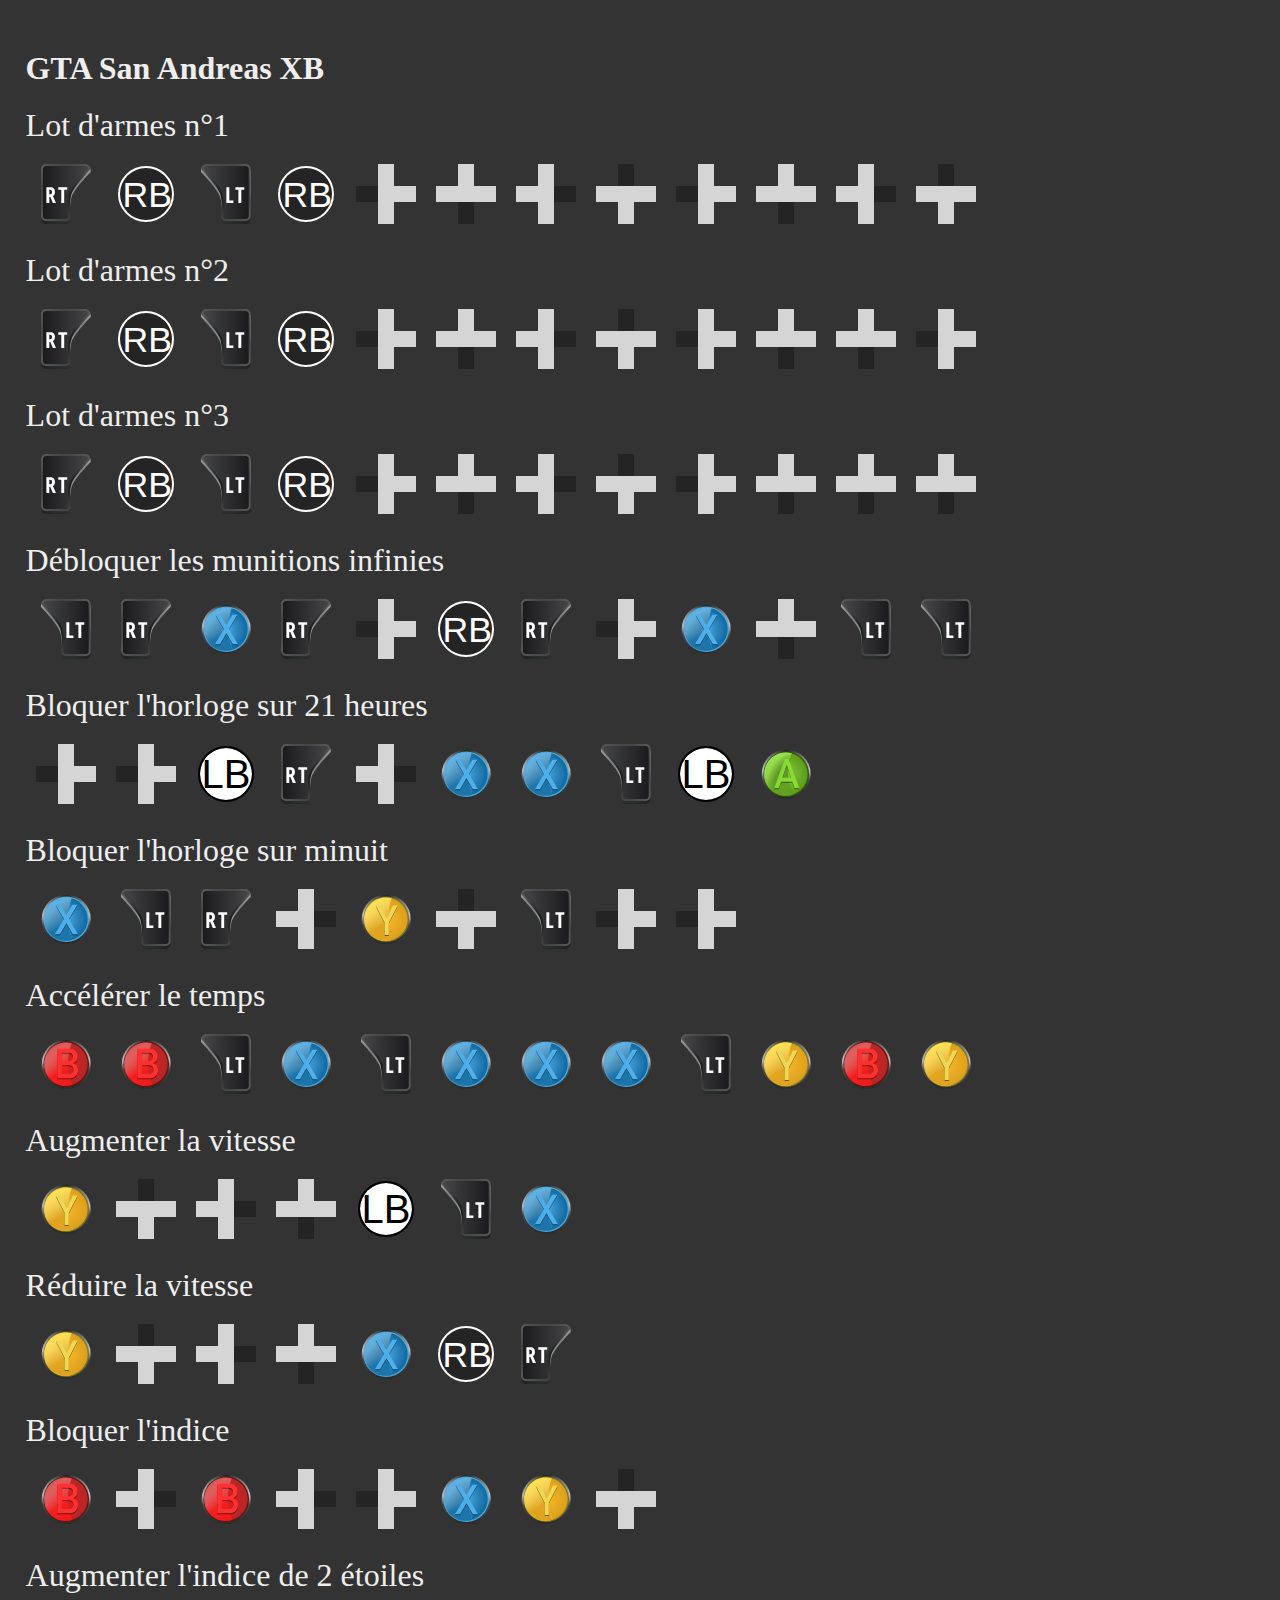
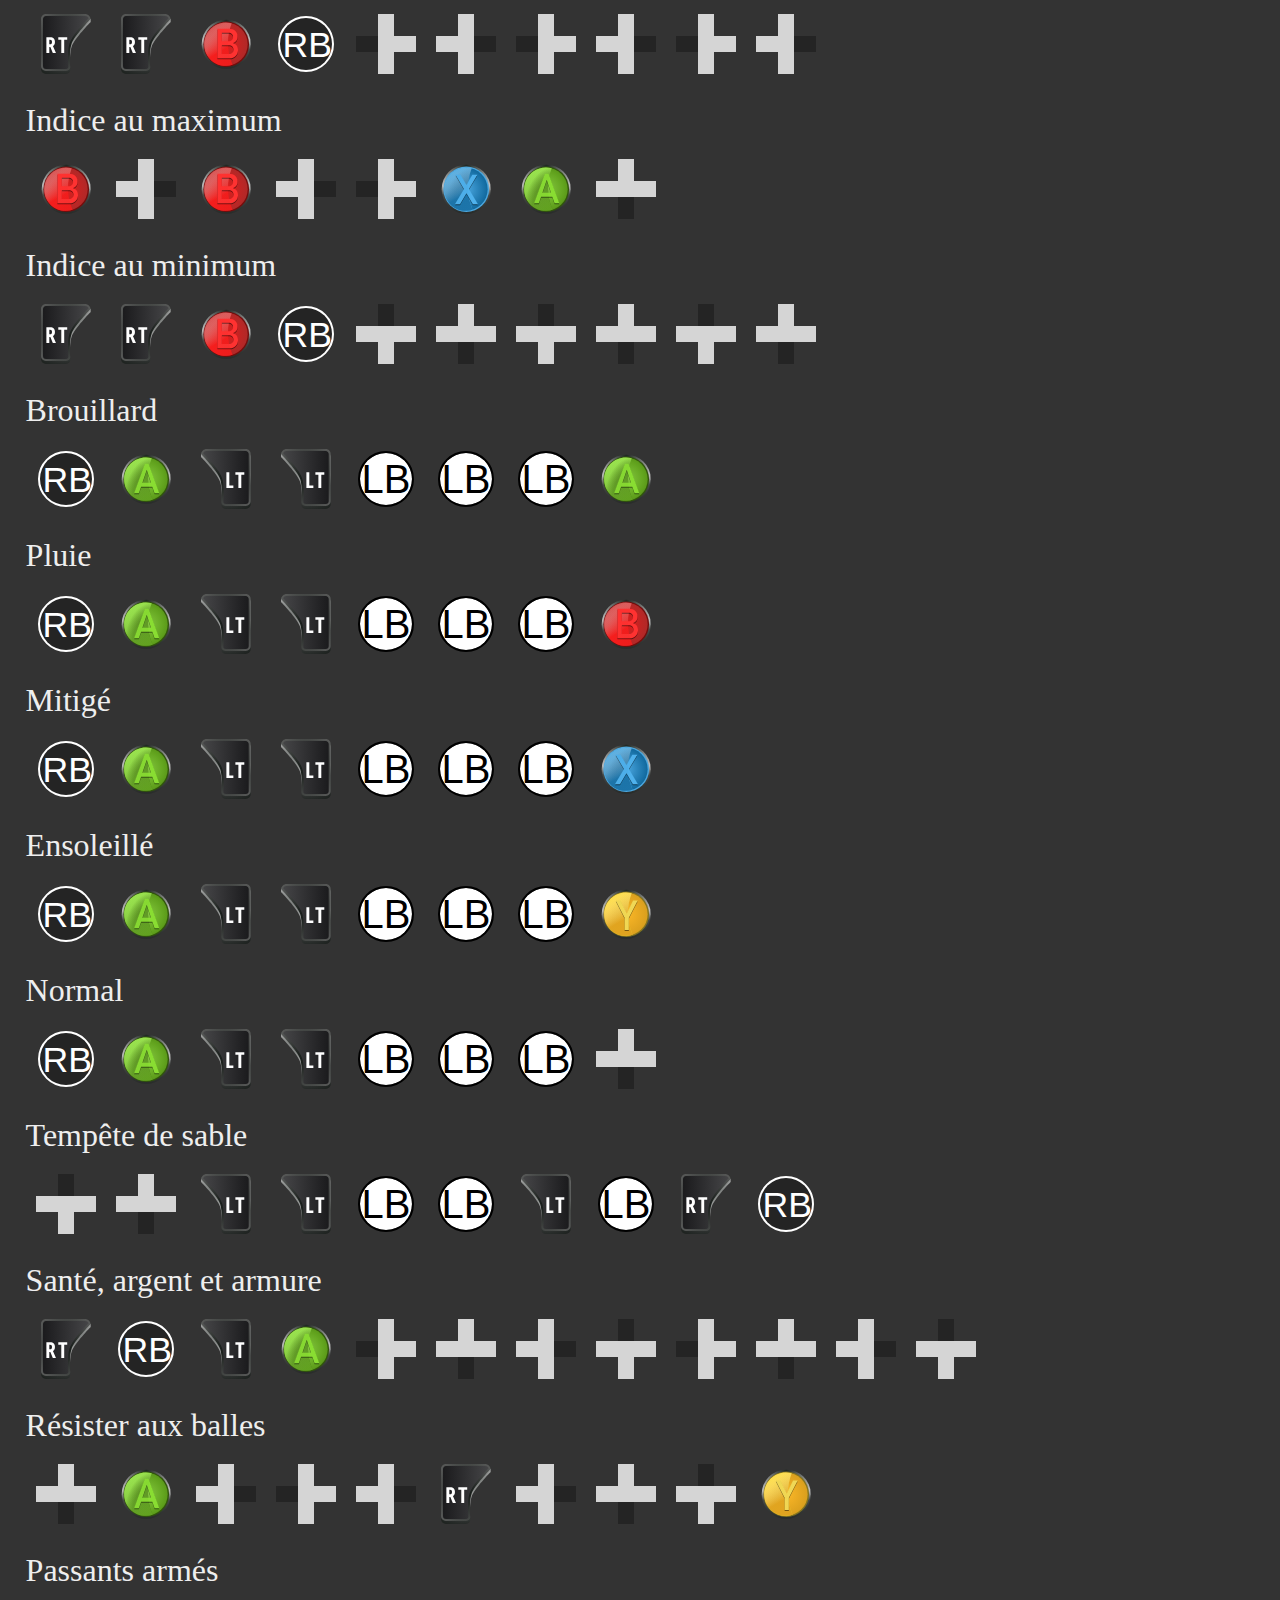
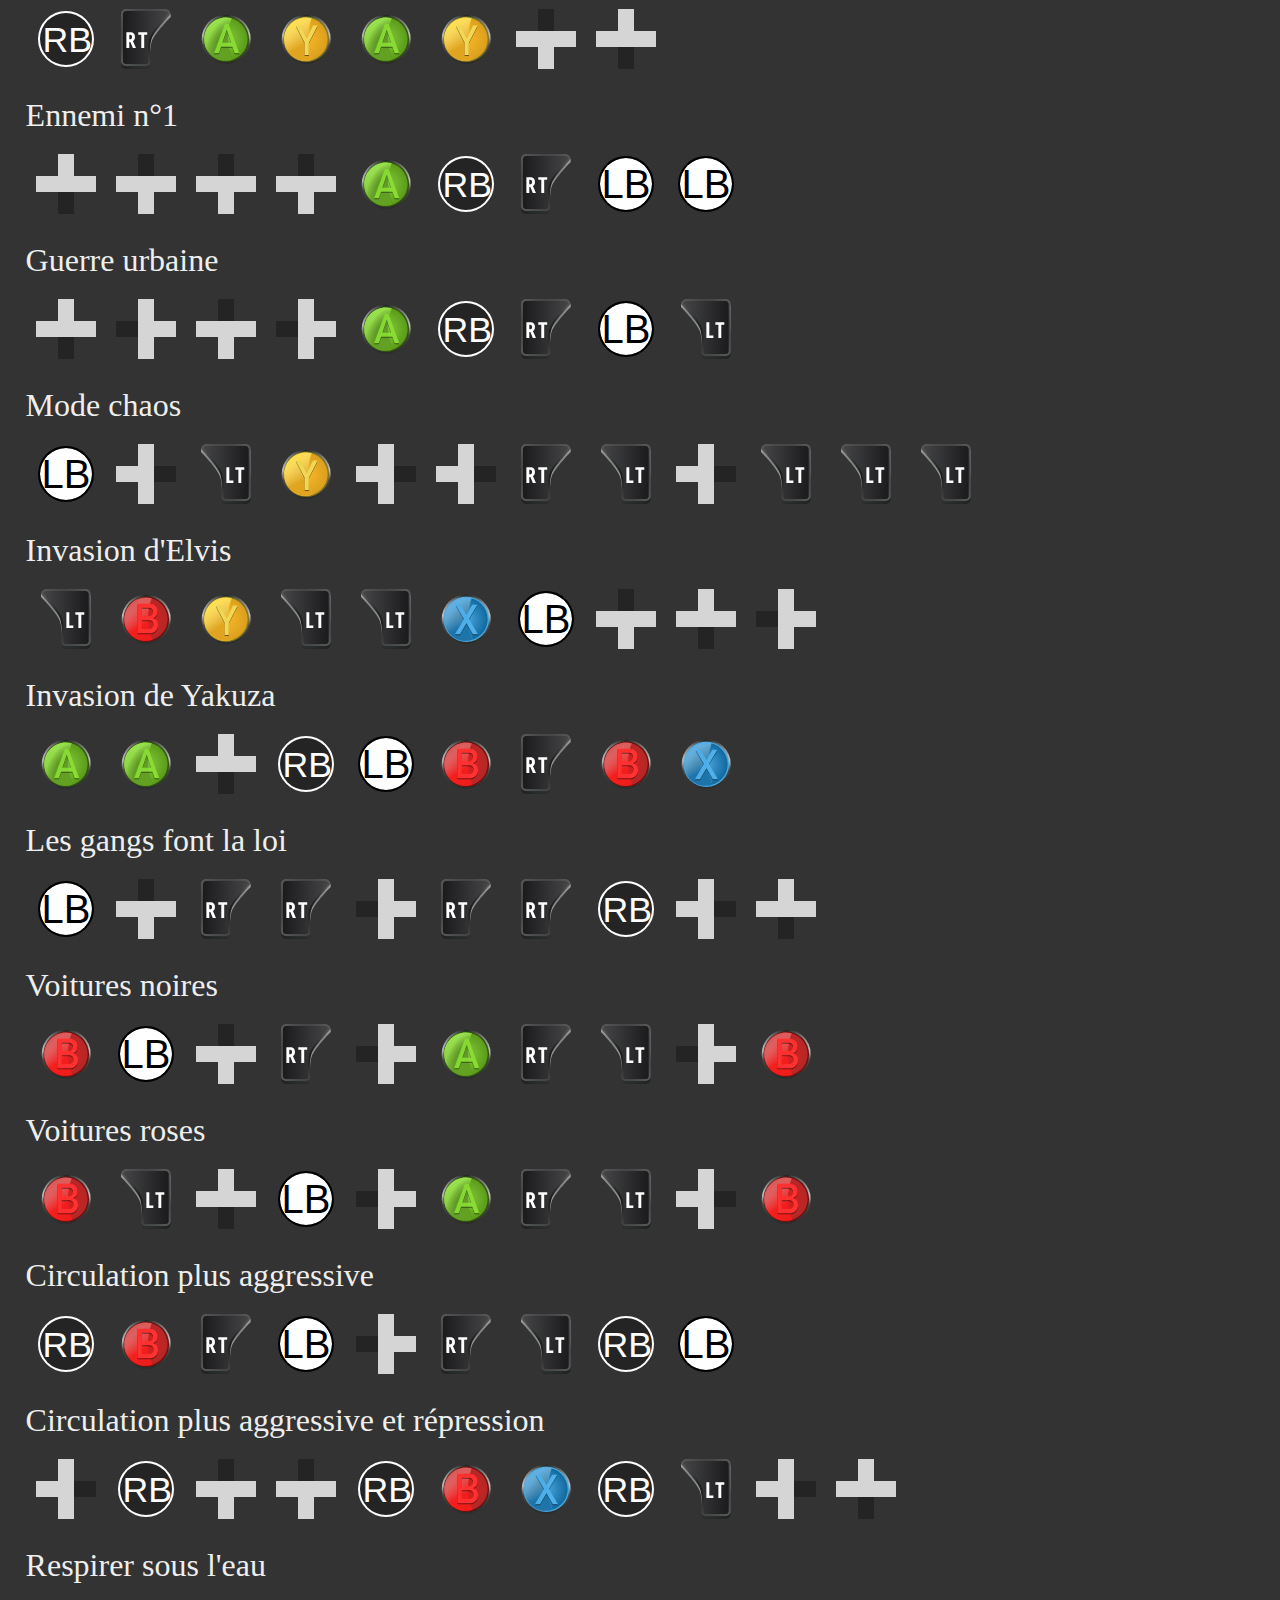
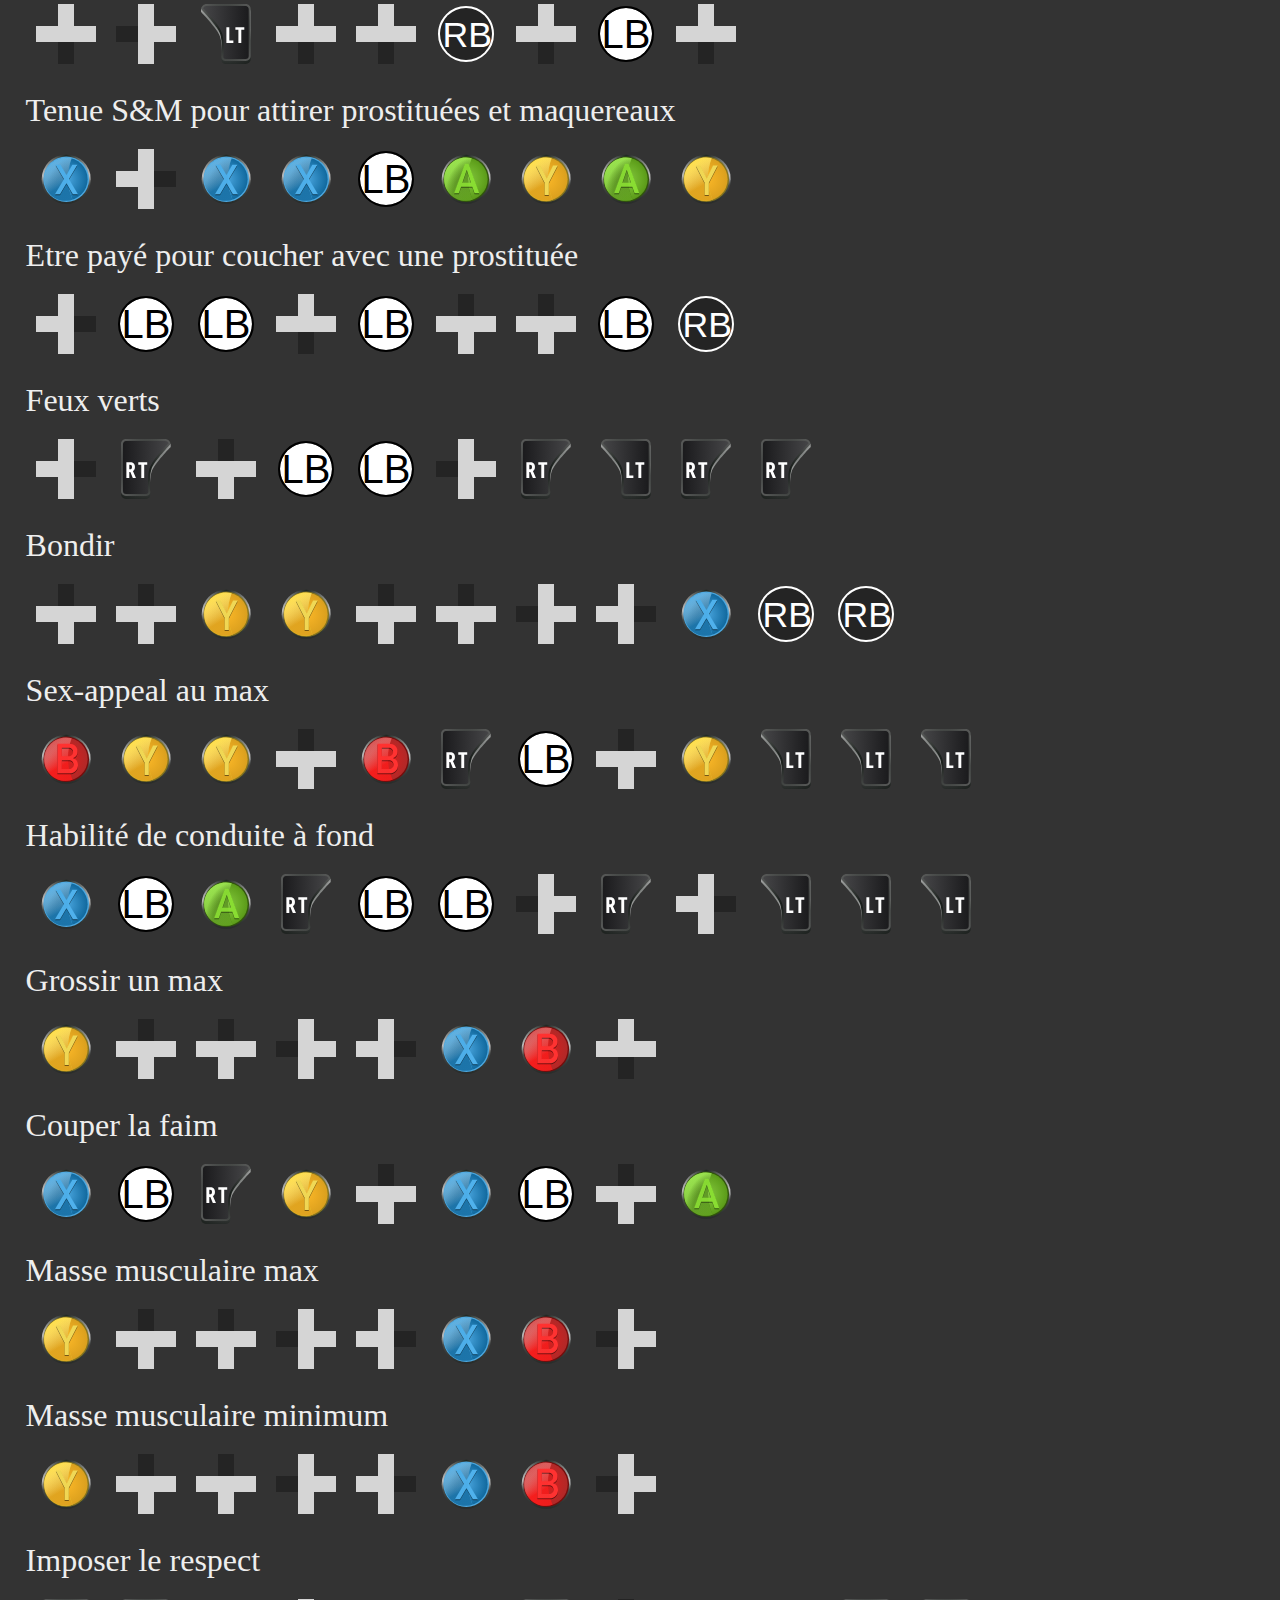
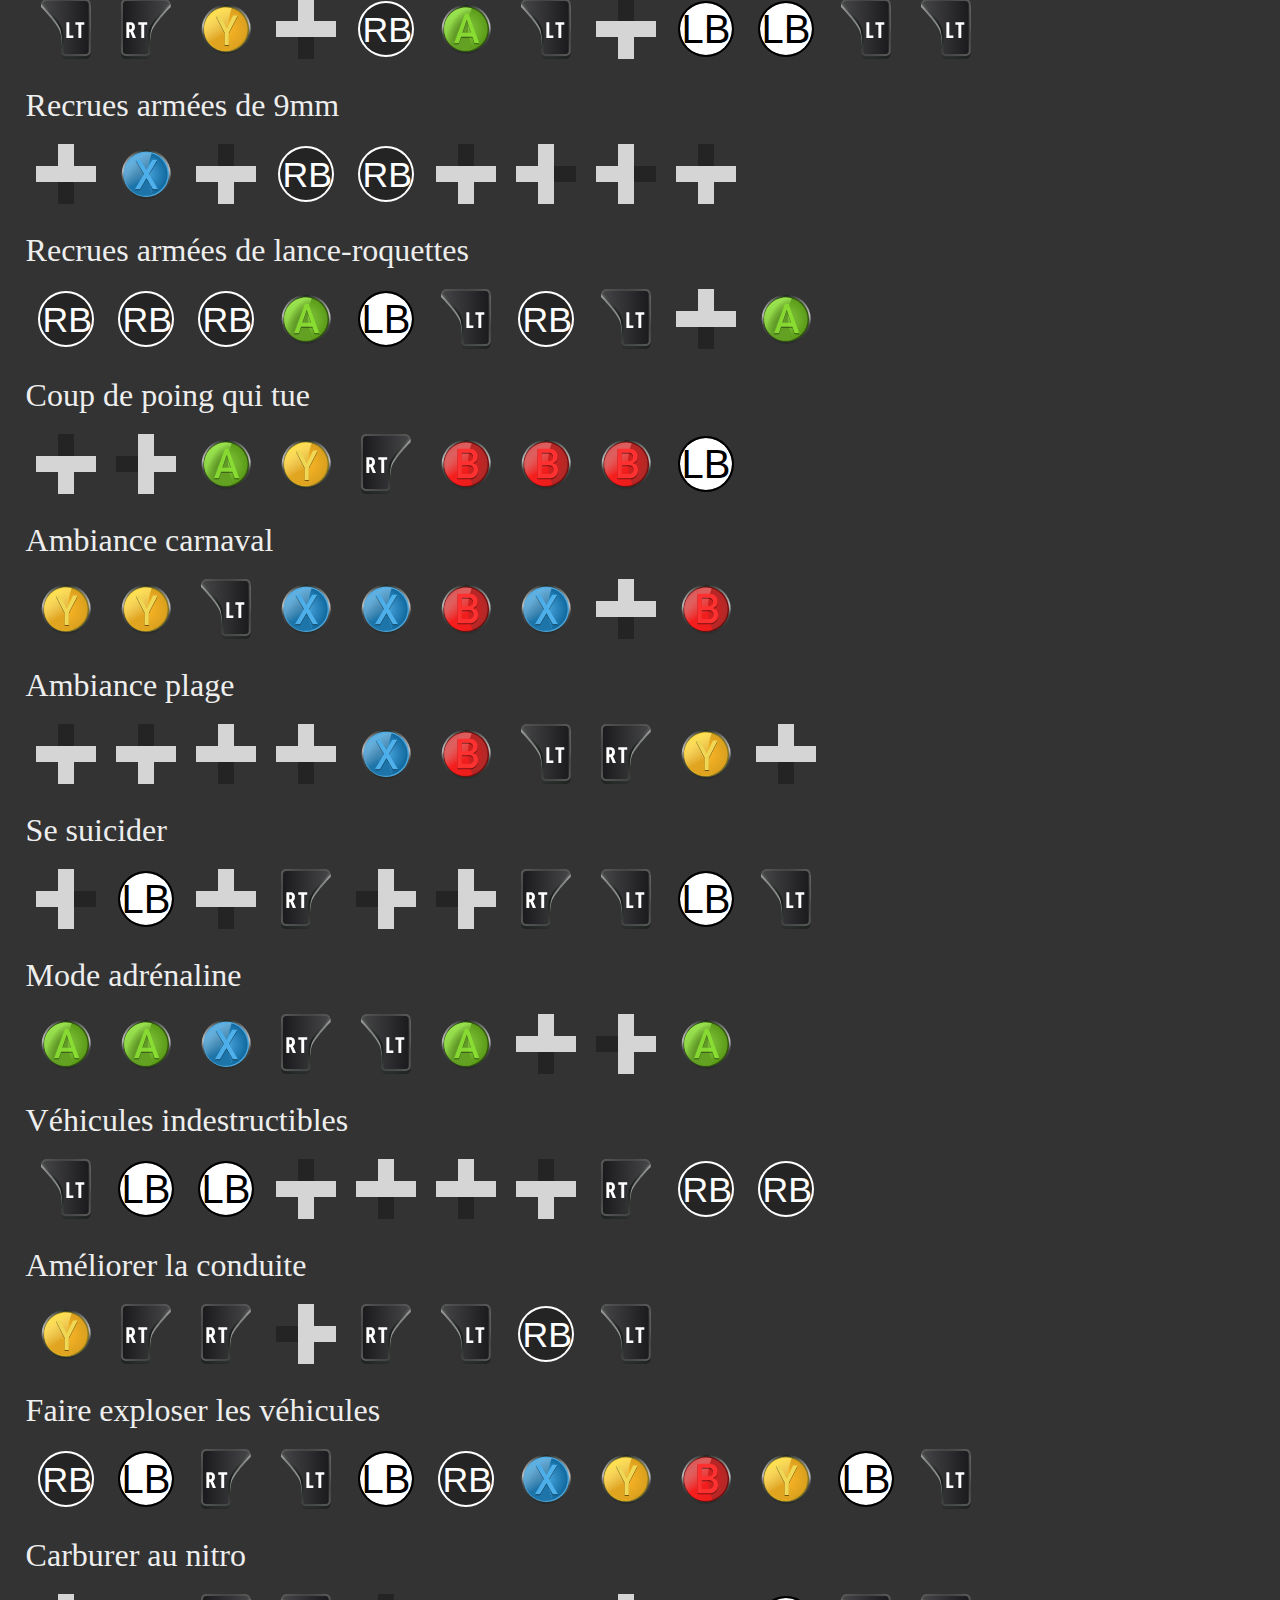
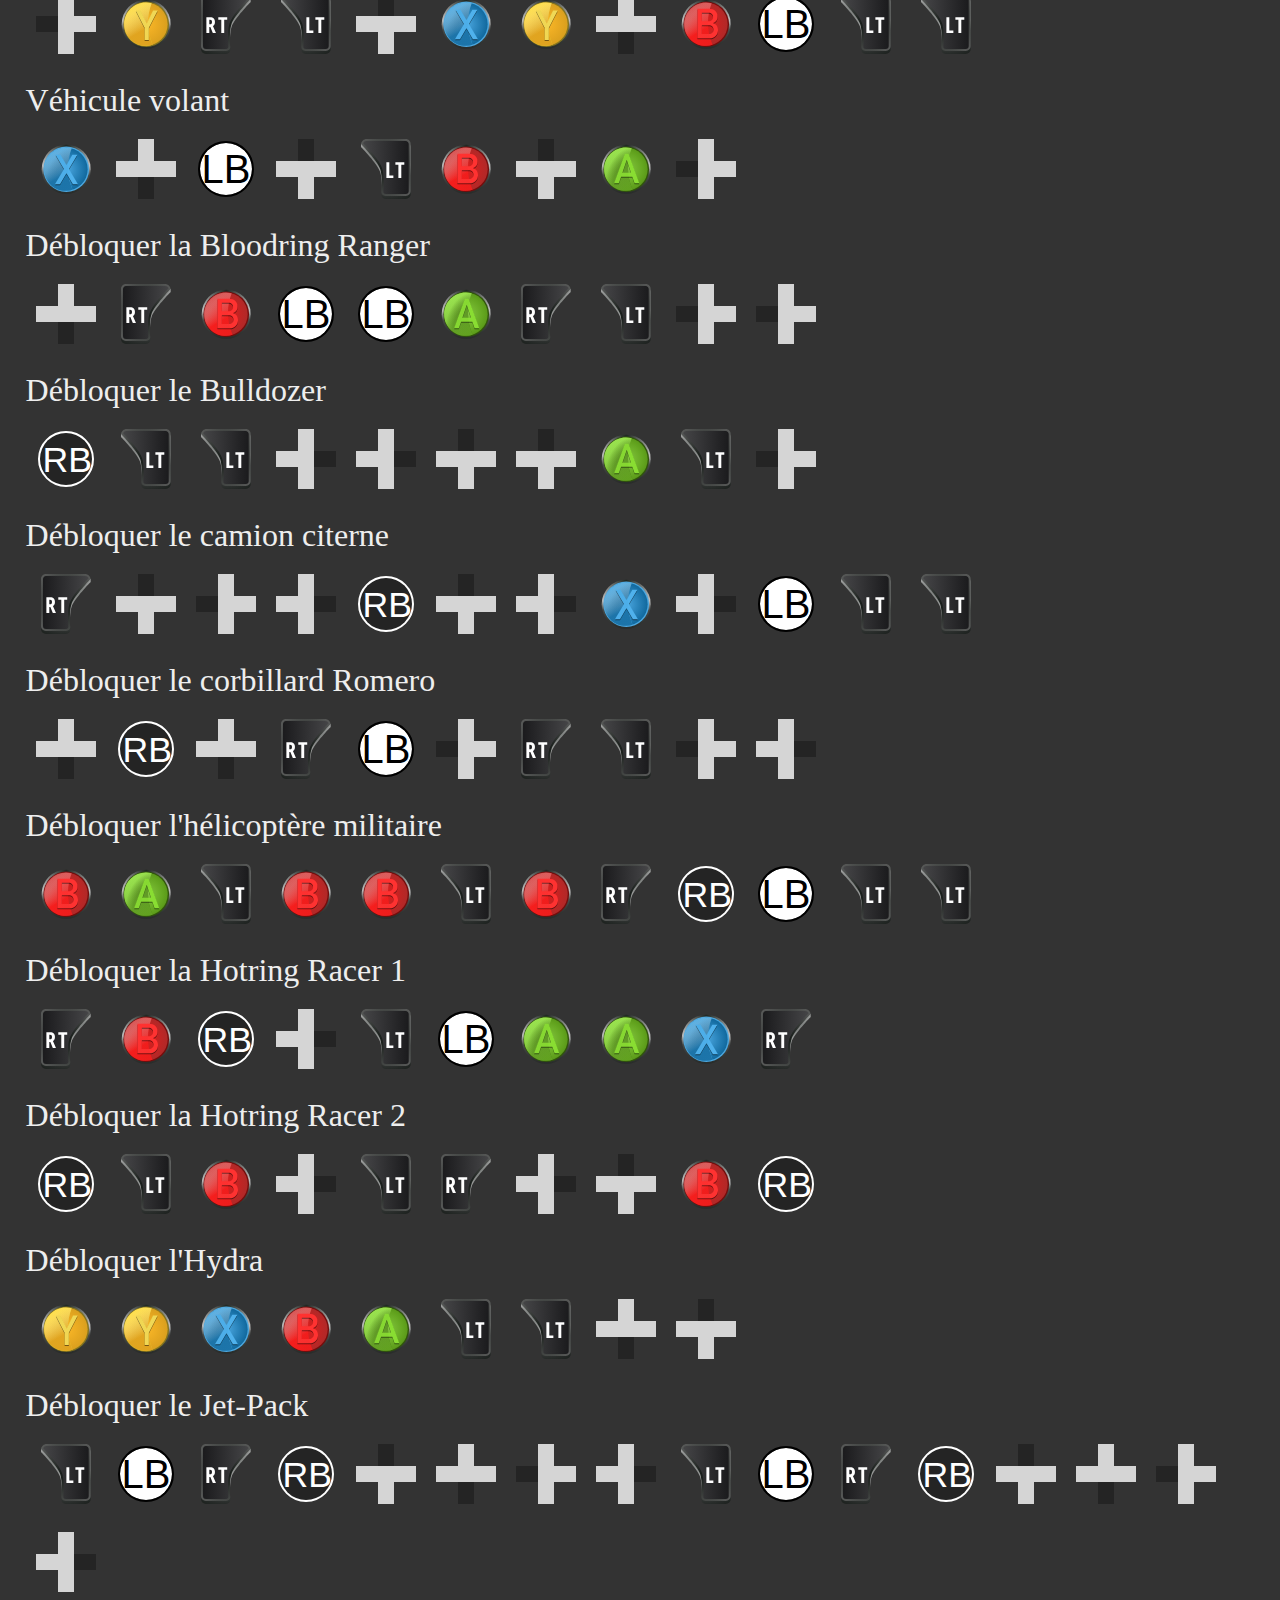
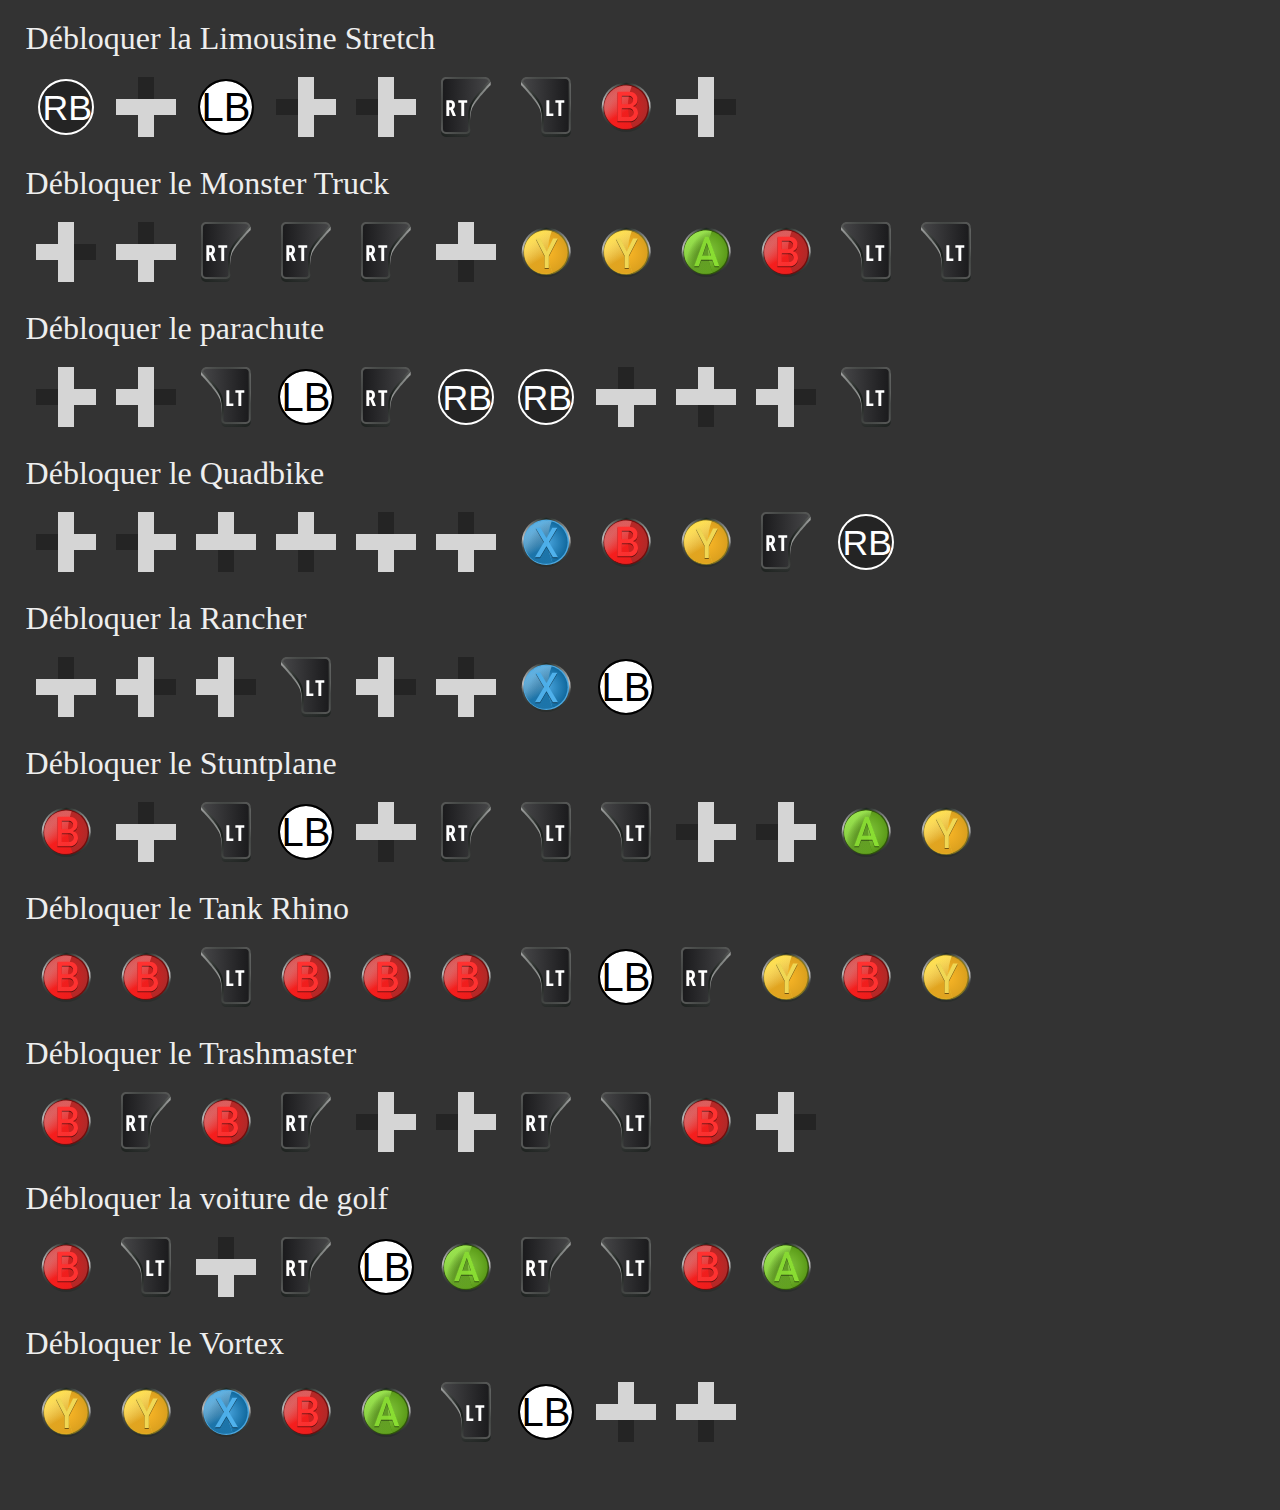
<file: gtasaxb.html>
<!DOCTYPE html>
<html lang="fr">
  <head>
    <meta charset="UTF-8" />
    <meta name="viewport" content="width=device-width, initial-scale=1.0" />
    <link rel="stylesheet" href="./public/css/style.css" />
    <title>GTA San Andreas XB Cheats</title>
  </head>
  <body>
    <div class="gta">
      <h3 class="gtasa" id="gtasa">GTA San Andreas XB</h3>
      <p class="gta_p">Lot d'armes n°1</p>
      <p class="gta_content">
        <img src="./public/imgs/xbox/rt.svg" alt="RT" title="RT" height="20" /><span
          class="gta_content_separator"
        ></span
        ><img src="./public/imgs/universal/black.svg" alt="RB" title="RB" height="20" /><span
          class="gta_content_separator"
        ></span
        ><img src="./public/imgs/xbox/lt.svg" alt="LT" title="LT" height="20" /><span
          class="gta_content_separator"
        ></span
        ><img src="./public/imgs/universal/black.svg" alt="RB" title="RB" height="20" /><span
          class="gta_content_separator"
        ></span
        ><img
          src="./public/imgs/universal/pad-left.svg"
          alt="Gauche"
          title="Gauche"
          height="20"
        /><span class="gta_content_separator"></span
        ><img
          src="./public/imgs/universal/pad-down.svg"
          alt="Bas"
          title="Bas"
          height="20"
        /><span class="gta_content_separator"></span
        ><img
          src="./public/imgs/universal/pad-right.svg"
          alt="Droite"
          title="Droite"
          height="20"
        /><span class="gta_content_separator"></span
        ><img
          src="./public/imgs/universal/pad-up.svg"
          alt="Haut"
          title="Haut"
          height="20"
        /><span class="gta_content_separator"></span
        ><img
          src="./public/imgs/universal/pad-left.svg"
          alt="Gauche"
          title="Gauche"
          height="20"
        /><span class="gta_content_separator"></span
        ><img
          src="./public/imgs/universal/pad-down.svg"
          alt="Bas"
          title="Bas"
          height="20"
        /><span class="gta_content_separator"></span
        ><img
          src="./public/imgs/universal/pad-right.svg"
          alt="Droite"
          title="Droite"
          height="20"
        /><span class="gta_content_separator"></span
        ><img
          src="./public/imgs/universal/pad-up.svg"
          alt="Haut"
          title="Haut"
          height="20"
        />
      </p>
      <p class="gta_p">Lot d'armes n°2</p>
      <p class="gta_content">
        <img src="./public/imgs/xbox/rt.svg" alt="RT" title="RT" height="20" /><span
          class="gta_content_separator"
        ></span
        ><img src="./public/imgs/universal/black.svg" alt="RB" title="RB" height="20" /><span
          class="gta_content_separator"
        ></span
        ><img src="./public/imgs/xbox/lt.svg" alt="LT" title="LT" height="20" /><span
          class="gta_content_separator"
        ></span
        ><img src="./public/imgs/universal/black.svg" alt="RB" title="RB" height="20" /><span
          class="gta_content_separator"
        ></span
        ><img
          src="./public/imgs/universal/pad-left.svg"
          alt="Gauche"
          title="Gauche"
          height="20"
        /><span class="gta_content_separator"></span
        ><img
          src="./public/imgs/universal/pad-down.svg"
          alt="Bas"
          title="Bas"
          height="20"
        /><span class="gta_content_separator"></span
        ><img
          src="./public/imgs/universal/pad-right.svg"
          alt="Droite"
          title="Droite"
          height="20"
        /><span class="gta_content_separator"></span
        ><img
          src="./public/imgs/universal/pad-up.svg"
          alt="Haut"
          title="Haut"
          height="20"
        /><span class="gta_content_separator"></span
        ><img
          src="./public/imgs/universal/pad-left.svg"
          alt="Gauche"
          title="Gauche"
          height="20"
        /><span class="gta_content_separator"></span
        ><img
          src="./public/imgs/universal/pad-down.svg"
          alt="Bas"
          title="Bas"
          height="20"
        /><span class="gta_content_separator"></span
        ><img
          src="./public/imgs/universal/pad-down.svg"
          alt="Bas"
          title="Bas"
          height="20"
        /><span class="gta_content_separator"></span
        ><img
          src="./public/imgs/universal/pad-left.svg"
          alt="Gauche"
          title="Gauche"
          height="20"
        />
      </p>
      <p class="gta_p">Lot d'armes n°3</p>
      <p class="gta_content">
        <img src="./public/imgs/xbox/rt.svg" alt="RT" title="RT" height="20" /><span
          class="gta_content_separator"
        ></span
        ><img src="./public/imgs/universal/black.svg" alt="RB" title="RB" height="20" /><span
          class="gta_content_separator"
        ></span
        ><img src="./public/imgs/xbox/lt.svg" alt="LT" title="LT" height="20" /><span
          class="gta_content_separator"
        ></span
        ><img src="./public/imgs/universal/black.svg" alt="RB" title="RB" height="20" /><span
          class="gta_content_separator"
        ></span
        ><img
          src="./public/imgs/universal/pad-left.svg"
          alt="Gauche"
          title="Gauche"
          height="20"
        /><span class="gta_content_separator"></span
        ><img
          src="./public/imgs/universal/pad-down.svg"
          alt="Bas"
          title="Bas"
          height="20"
        /><span class="gta_content_separator"></span
        ><img
          src="./public/imgs/universal/pad-right.svg"
          alt="Droite"
          title="Droite"
          height="20"
        /><span class="gta_content_separator"></span
        ><img
          src="./public/imgs/universal/pad-up.svg"
          alt="Haut"
          title="Haut"
          height="20"
        /><span class="gta_content_separator"></span
        ><img
          src="./public/imgs/universal/pad-left.svg"
          alt="Gauche"
          title="Gauche"
          height="20"
        /><span class="gta_content_separator"></span
        ><img
          src="./public/imgs/universal/pad-down.svg"
          alt="Bas"
          title="Bas"
          height="20"
        /><span class="gta_content_separator"></span
        ><img
          src="./public/imgs/universal/pad-down.svg"
          alt="Bas"
          title="Bas"
          height="20"
        /><span class="gta_content_separator"></span
        ><img
          src="./public/imgs/universal/pad-down.svg"
          alt="Bas"
          title="Bas"
          height="20"
        />
      </p>
      <p class="gta_p">Débloquer les munitions infinies</p>
      <p class="gta_content">
        <img src="./public/imgs/xbox/lt.svg" alt="LT" title="LT" height="20" /><span
          class="gta_content_separator"
        ></span
        ><img src="./public/imgs/xbox/rt.svg" alt="RT" title="RT" height="20" /><span
          class="gta_content_separator"
        ></span
        ><img
          src="./public/imgs/xbox/x.svg"
          alt="X"
          title="X"
          height="20"
        /><span class="gta_content_separator"></span
        ><img src="./public/imgs/xbox/rt.svg" alt="RT" title="RT" height="20" /><span
          class="gta_content_separator"
        ></span
        ><img
          src="./public/imgs/universal/pad-left.svg"
          alt="Gauche"
          title="Gauche"
          height="20"
        /><span class="gta_content_separator"></span
        ><img src="./public/imgs/universal/black.svg" alt="RB" title="RB" height="20" /><span
          class="gta_content_separator"
        ></span
        ><img src="./public/imgs/xbox/rt.svg" alt="RT" title="RT" height="20" /><span
          class="gta_content_separator"
        ></span
        ><img
          src="./public/imgs/universal/pad-left.svg"
          alt="Gauche"
          title="Gauche"
          height="20"
        /><span class="gta_content_separator"></span
        ><img
          src="./public/imgs/xbox/x.svg"
          alt="X"
          title="X"
          height="20"
        /><span class="gta_content_separator"></span
        ><img
          src="./public/imgs/universal/pad-down.svg"
          alt="Bas"
          title="Bas"
          height="20"
        /><span class="gta_content_separator"></span
        ><img src="./public/imgs/xbox/lt.svg" alt="LT" title="LT" height="20" /><span
          class="gta_content_separator"
        ></span
        ><img src="./public/imgs/xbox/lt.svg" alt="LT" title="LT" height="20" />
      </p>
      <p class="gta_p">Bloquer l'horloge sur 21 heures</p>
      <p class="gta_content">
        <img
          src="./public/imgs/universal/pad-left.svg"
          alt="Gauche"
          title="Gauche"
          height="20"
        /><span class="gta_content_separator"></span
        ><img
          src="./public/imgs/universal/pad-left.svg"
          alt="Gauche"
          title="Gauche"
          height="20"
        /><span class="gta_content_separator"></span
        ><img src="./public/imgs/universal/white.svg" alt="LB" title="LB" height="20" /><span
          class="gta_content_separator"
        ></span
        ><img src="./public/imgs/xbox/rt.svg" alt="RT" title="RT" height="20" /><span
          class="gta_content_separator"
        ></span
        ><img
          src="./public/imgs/universal/pad-right.svg"
          alt="Droite"
          title="Droite"
          height="20"
        /><span class="gta_content_separator"></span
        ><img
          src="./public/imgs/xbox/x.svg"
          alt="X"
          title="X"
          height="20"
        /><span class="gta_content_separator"></span
        ><img
          src="./public/imgs/xbox/x.svg"
          alt="X"
          title="X"
          height="20"
        /><span class="gta_content_separator"></span
        ><img src="./public/imgs/xbox/lt.svg" alt="LT" title="LT" height="20" /><span
          class="gta_content_separator"
        ></span
        ><img src="./public/imgs/universal/white.svg" alt="LB" title="LB" height="20" /><span
          class="gta_content_separator"
        ></span
        ><img
          src="./public/imgs/xbox/a.svg"
          alt="A"
          title="A"
          height="20"
        />
      </p>
      <p class="gta_p">Bloquer l'horloge sur minuit</p>
      <p class="gta_content">
        <img
          src="./public/imgs/xbox/x.svg"
          alt="X"
          title="X"
          height="20"
        /><span class="gta_content_separator"></span
        ><img src="./public/imgs/xbox/lt.svg" alt="LT" title="LT" height="20" /><span
          class="gta_content_separator"
        ></span
        ><img src="./public/imgs/xbox/rt.svg" alt="RT" title="RT" height="20" /><span
          class="gta_content_separator"
        ></span
        ><img
          src="./public/imgs/universal/pad-right.svg"
          alt="Droite"
          title="Droite"
          height="20"
        /><span class="gta_content_separator"></span
        ><img
          src="./public/imgs/xbox/y.svg"
          alt="Y"
          title="Y"
          height="20"
        /><span class="gta_content_separator"></span
        ><img
          src="./public/imgs/universal/pad-up.svg"
          alt="Haut"
          title="Haut"
          height="20"
        /><span class="gta_content_separator"></span
        ><img src="./public/imgs/xbox/lt.svg" alt="LT" title="LT" height="20" /><span
          class="gta_content_separator"
        ></span
        ><img
          src="./public/imgs/universal/pad-left.svg"
          alt="Gauche"
          title="Gauche"
          height="20"
        /><span class="gta_content_separator"></span
        ><img
          src="./public/imgs/universal/pad-left.svg"
          alt="Gauche"
          title="Gauche"
          height="20"
        />
      </p>
      <p class="gta_p">Accélérer le temps</p>
      <p class="gta_content">
        <img
          src="./public/imgs/xbox/b.svg"
          alt="B"
          title="B"
          height="20"
        /><span class="gta_content_separator"></span
        ><img
          src="./public/imgs/xbox/b.svg"
          alt="B"
          title="B"
          height="20"
        /><span class="gta_content_separator"></span
        ><img src="./public/imgs/xbox/lt.svg" alt="LT" title="LT" height="20" /><span
          class="gta_content_separator"
        ></span
        ><img
          src="./public/imgs/xbox/x.svg"
          alt="X"
          title="X"
          height="20"
        /><span class="gta_content_separator"></span
        ><img src="./public/imgs/xbox/lt.svg" alt="LT" title="LT" height="20" /><span
          class="gta_content_separator"
        ></span
        ><img
          src="./public/imgs/xbox/x.svg"
          alt="X"
          title="X"
          height="20"
        /><span class="gta_content_separator"></span
        ><img
          src="./public/imgs/xbox/x.svg"
          alt="X"
          title="X"
          height="20"
        /><span class="gta_content_separator"></span
        ><img
          src="./public/imgs/xbox/x.svg"
          alt="X"
          title="X"
          height="20"
        /><span class="gta_content_separator"></span
        ><img src="./public/imgs/xbox/lt.svg" alt="LT" title="LT" height="20" /><span
          class="gta_content_separator"
        ></span
        ><img
          src="./public/imgs/xbox/y.svg"
          alt="Y"
          title="Y"
          height="20"
        /><span class="gta_content_separator"></span
        ><img
          src="./public/imgs/xbox/b.svg"
          alt="B"
          title="B"
          height="20"
        /><span class="gta_content_separator"></span
        ><img
          src="./public/imgs/xbox/y.svg"
          alt="Y"
          title="Y"
          height="20"
        />
      </p>
      <p class="gta_p">Augmenter la vitesse</p>
      <p class="gta_content">
        <img
          src="./public/imgs/xbox/y.svg"
          alt="Y"
          title="Y"
          height="20"
        /><span class="gta_content_separator"></span
        ><img
          src="./public/imgs/universal/pad-up.svg"
          alt="Haut"
          title="Haut"
          height="20"
        /><span class="gta_content_separator"></span
        ><img
          src="./public/imgs/universal/pad-right.svg"
          alt="Droite"
          title="Droite"
          height="20"
        /><span class="gta_content_separator"></span
        ><img
          src="./public/imgs/universal/pad-down.svg"
          alt="Bas"
          title="Bas"
          height="20"
        /><span class="gta_content_separator"></span
        ><img src="./public/imgs/universal/white.svg" alt="LB" title="LB" height="20" /><span
          class="gta_content_separator"
        ></span
        ><img src="./public/imgs/xbox/lt.svg" alt="LT" title="LT" height="20" /><span
          class="gta_content_separator"
        ></span
        ><img
          src="./public/imgs/xbox/x.svg"
          alt="X"
          title="X"
          height="20"
        />
      </p>
      <p class="gta_p">Réduire la vitesse</p>
      <p class="gta_content">
        <img
          src="./public/imgs/xbox/y.svg"
          alt="Y"
          title="Y"
          height="20"
        /><span class="gta_content_separator"></span
        ><img
          src="./public/imgs/universal/pad-up.svg"
          alt="Haut"
          title="Haut"
          height="20"
        /><span class="gta_content_separator"></span
        ><img
          src="./public/imgs/universal/pad-right.svg"
          alt="Droite"
          title="Droite"
          height="20"
        /><span class="gta_content_separator"></span
        ><img
          src="./public/imgs/universal/pad-down.svg"
          alt="Bas"
          title="Bas"
          height="20"
        /><span class="gta_content_separator"></span
        ><img
          src="./public/imgs/xbox/x.svg"
          alt="X"
          title="X"
          height="20"
        /><span class="gta_content_separator"></span
        ><img src="./public/imgs/universal/black.svg" alt="RB" title="RB" height="20" /><span
          class="gta_content_separator"
        ></span
        ><img src="./public/imgs/xbox/rt.svg" alt="RT" title="RT" height="20" />
      </p>
      <p class="gta_p">Bloquer l'indice</p>
      <p class="gta_content">
        <img
          src="./public/imgs/xbox/b.svg"
          alt="B"
          title="B"
          height="20"
        /><span class="gta_content_separator"></span
        ><img
          src="./public/imgs/universal/pad-right.svg"
          alt="Droite"
          title="Droite"
          height="20"
        /><span class="gta_content_separator"></span
        ><img
          src="./public/imgs/xbox/b.svg"
          alt="B"
          title="B"
          height="20"
        /><span class="gta_content_separator"></span
        ><img
          src="./public/imgs/universal/pad-right.svg"
          alt="Droite"
          title="Droite"
          height="20"
        /><span class="gta_content_separator"></span
        ><img
          src="./public/imgs/universal/pad-left.svg"
          alt="Gauche"
          title="Gauche"
          height="20"
        /><span class="gta_content_separator"></span
        ><img
          src="./public/imgs/xbox/x.svg"
          alt="X"
          title="X"
          height="20"
        /><span class="gta_content_separator"></span
        ><img
          src="./public/imgs/xbox/y.svg"
          alt="Y"
          title="Y"
          height="20"
        /><span class="gta_content_separator"></span
        ><img
          src="./public/imgs/universal/pad-up.svg"
          alt="Haut"
          title="Haut"
          height="20"
        />
      </p>
      <p class="gta_p">Augmenter l'indice de 2 étoiles</p>
      <p class="gta_content">
        <img src="./public/imgs/xbox/rt.svg" alt="RT" title="RT" height="20" /><span
          class="gta_content_separator"
        ></span
        ><img src="./public/imgs/xbox/rt.svg" alt="RT" title="RT" height="20" /><span
          class="gta_content_separator"
        ></span
        ><img
          src="./public/imgs/xbox/b.svg"
          alt="B"
          title="B"
          height="20"
        /><span class="gta_content_separator"></span
        ><img src="./public/imgs/universal/black.svg" alt="RB" title="RB" height="20" /><span
          class="gta_content_separator"
        ></span
        ><img
          src="./public/imgs/universal/pad-left.svg"
          alt="Gauche"
          title="Gauche"
          height="20"
        /><span class="gta_content_separator"></span
        ><img
          src="./public/imgs/universal/pad-right.svg"
          alt="Droite"
          title="Droite"
          height="20"
        /><span class="gta_content_separator"></span
        ><img
          src="./public/imgs/universal/pad-left.svg"
          alt="Gauche"
          title="Gauche"
          height="20"
        /><span class="gta_content_separator"></span
        ><img
          src="./public/imgs/universal/pad-right.svg"
          alt="Droite"
          title="Droite"
          height="20"
        /><span class="gta_content_separator"></span
        ><img
          src="./public/imgs/universal/pad-left.svg"
          alt="Gauche"
          title="Gauche"
          height="20"
        /><span class="gta_content_separator"></span
        ><img
          src="./public/imgs/universal/pad-right.svg"
          alt="Droite"
          title="Droite"
          height="20"
        />
      </p>
      <p class="gta_p">Indice au maximum</p>
      <p class="gta_content">
        <img
          src="./public/imgs/xbox/b.svg"
          alt="B"
          title="B"
          height="20"
        /><span class="gta_content_separator"></span
        ><img
          src="./public/imgs/universal/pad-right.svg"
          alt="Droite"
          title="Droite"
          height="20"
        /><span class="gta_content_separator"></span
        ><img
          src="./public/imgs/xbox/b.svg"
          alt="B"
          title="B"
          height="20"
        /><span class="gta_content_separator"></span
        ><img
          src="./public/imgs/universal/pad-right.svg"
          alt="Droite"
          title="Droite"
          height="20"
        /><span class="gta_content_separator"></span
        ><img
          src="./public/imgs/universal/pad-left.svg"
          alt="Gauche"
          title="Gauche"
          height="20"
        /><span class="gta_content_separator"></span
        ><img
          src="./public/imgs/xbox/x.svg"
          alt="X"
          title="X"
          height="20"
        /><span class="gta_content_separator"></span
        ><img
          src="./public/imgs/xbox/a.svg"
          alt="A"
          title="A"
          height="20"
        /><span class="gta_content_separator"></span
        ><img
          src="./public/imgs/universal/pad-down.svg"
          alt="Bas"
          title="Bas"
          height="20"
        />
      </p>
      <p class="gta_p">Indice au minimum</p>
      <p class="gta_content">
        <img src="./public/imgs/xbox/rt.svg" alt="RT" title="RT" height="20" /><span
          class="gta_content_separator"
        ></span
        ><img src="./public/imgs/xbox/rt.svg" alt="RT" title="RT" height="20" /><span
          class="gta_content_separator"
        ></span
        ><img
          src="./public/imgs/xbox/b.svg"
          alt="B"
          title="B"
          height="20"
        /><span class="gta_content_separator"></span
        ><img src="./public/imgs/universal/black.svg" alt="RB" title="RB" height="20" /><span
          class="gta_content_separator"
        ></span
        ><img
          src="./public/imgs/universal/pad-up.svg"
          alt="Haut"
          title="Haut"
          height="20"
        /><span class="gta_content_separator"></span
        ><img
          src="./public/imgs/universal/pad-down.svg"
          alt="Bas"
          title="Bas"
          height="20"
        /><span class="gta_content_separator"></span
        ><img
          src="./public/imgs/universal/pad-up.svg"
          alt="Haut"
          title="Haut"
          height="20"
        /><span class="gta_content_separator"></span
        ><img
          src="./public/imgs/universal/pad-down.svg"
          alt="Bas"
          title="Bas"
          height="20"
        /><span class="gta_content_separator"></span
        ><img
          src="./public/imgs/universal/pad-up.svg"
          alt="Haut"
          title="Haut"
          height="20"
        /><span class="gta_content_separator"></span
        ><img
          src="./public/imgs/universal/pad-down.svg"
          alt="Bas"
          title="Bas"
          height="20"
        />
      </p>
      <p class="gta_p">Brouillard</p>
      <p class="gta_content">
        <img src="./public/imgs/universal/black.svg" alt="RB" title="RB" height="20" /><span
          class="gta_content_separator"
        ></span
        ><img
          src="./public/imgs/xbox/a.svg"
          alt="A"
          title="A"
          height="20"
        /><span class="gta_content_separator"></span
        ><img src="./public/imgs/xbox/lt.svg" alt="LT" title="LT" height="20" /><span
          class="gta_content_separator"
        ></span
        ><img src="./public/imgs/xbox/lt.svg" alt="LT" title="LT" height="20" /><span
          class="gta_content_separator"
        ></span
        ><img src="./public/imgs/universal/white.svg" alt="LB" title="LB" height="20" /><span
          class="gta_content_separator"
        ></span
        ><img src="./public/imgs/universal/white.svg" alt="LB" title="LB" height="20" /><span
          class="gta_content_separator"
        ></span
        ><img src="./public/imgs/universal/white.svg" alt="LB" title="LB" height="20" /><span
          class="gta_content_separator"
        ></span
        ><img
          src="./public/imgs/xbox/a.svg"
          alt="A"
          title="A"
          height="20"
        />
      </p>
      <p class="gta_p">Pluie</p>
      <p class="gta_content">
        <img src="./public/imgs/universal/black.svg" alt="RB" title="RB" height="20" /><span
          class="gta_content_separator"
        ></span
        ><img
          src="./public/imgs/xbox/a.svg"
          alt="A"
          title="A"
          height="20"
        /><span class="gta_content_separator"></span
        ><img src="./public/imgs/xbox/lt.svg" alt="LT" title="LT" height="20" /><span
          class="gta_content_separator"
        ></span
        ><img src="./public/imgs/xbox/lt.svg" alt="LT" title="LT" height="20" /><span
          class="gta_content_separator"
        ></span
        ><img src="./public/imgs/universal/white.svg" alt="LB" title="LB" height="20" /><span
          class="gta_content_separator"
        ></span
        ><img src="./public/imgs/universal/white.svg" alt="LB" title="LB" height="20" /><span
          class="gta_content_separator"
        ></span
        ><img src="./public/imgs/universal/white.svg" alt="LB" title="LB" height="20" /><span
          class="gta_content_separator"
        ></span
        ><img
          src="./public/imgs/xbox/b.svg"
          alt="B"
          title="B"
          height="20"
        />
      </p>
      <p class="gta_p">Mitigé</p>
      <p class="gta_content">
        <img src="./public/imgs/universal/black.svg" alt="RB" title="RB" height="20" /><span
          class="gta_content_separator"
        ></span
        ><img
          src="./public/imgs/xbox/a.svg"
          alt="A"
          title="A"
          height="20"
        /><span class="gta_content_separator"></span
        ><img src="./public/imgs/xbox/lt.svg" alt="LT" title="LT" height="20" /><span
          class="gta_content_separator"
        ></span
        ><img src="./public/imgs/xbox/lt.svg" alt="LT" title="LT" height="20" /><span
          class="gta_content_separator"
        ></span
        ><img src="./public/imgs/universal/white.svg" alt="LB" title="LB" height="20" /><span
          class="gta_content_separator"
        ></span
        ><img src="./public/imgs/universal/white.svg" alt="LB" title="LB" height="20" /><span
          class="gta_content_separator"
        ></span
        ><img src="./public/imgs/universal/white.svg" alt="LB" title="LB" height="20" /><span
          class="gta_content_separator"
        ></span
        ><img
          src="./public/imgs/xbox/x.svg"
          alt="X"
          title="X"
          height="20"
        />
      </p>
      <p class="gta_p">Ensoleillé</p>
      <p class="gta_content">
        <img src="./public/imgs/universal/black.svg" alt="RB" title="RB" height="20" /><span
          class="gta_content_separator"
        ></span
        ><img
          src="./public/imgs/xbox/a.svg"
          alt="A"
          title="A"
          height="20"
        /><span class="gta_content_separator"></span
        ><img src="./public/imgs/xbox/lt.svg" alt="LT" title="LT" height="20" /><span
          class="gta_content_separator"
        ></span
        ><img src="./public/imgs/xbox/lt.svg" alt="LT" title="LT" height="20" /><span
          class="gta_content_separator"
        ></span
        ><img src="./public/imgs/universal/white.svg" alt="LB" title="LB" height="20" /><span
          class="gta_content_separator"
        ></span
        ><img src="./public/imgs/universal/white.svg" alt="LB" title="LB" height="20" /><span
          class="gta_content_separator"
        ></span
        ><img src="./public/imgs/universal/white.svg" alt="LB" title="LB" height="20" /><span
          class="gta_content_separator"
        ></span
        ><img
          src="./public/imgs/xbox/y.svg"
          alt="Y"
          title="Y"
          height="20"
        />
      </p>
      <p class="gta_p">Normal</p>
      <p class="gta_content">
        <img src="./public/imgs/universal/black.svg" alt="RB" title="RB" height="20" /><span
          class="gta_content_separator"
        ></span
        ><img
          src="./public/imgs/xbox/a.svg"
          alt="A"
          title="A"
          height="20"
        /><span class="gta_content_separator"></span
        ><img src="./public/imgs/xbox/lt.svg" alt="LT" title="LT" height="20" /><span
          class="gta_content_separator"
        ></span
        ><img src="./public/imgs/xbox/lt.svg" alt="LT" title="LT" height="20" /><span
          class="gta_content_separator"
        ></span
        ><img src="./public/imgs/universal/white.svg" alt="LB" title="LB" height="20" /><span
          class="gta_content_separator"
        ></span
        ><img src="./public/imgs/universal/white.svg" alt="LB" title="LB" height="20" /><span
          class="gta_content_separator"
        ></span
        ><img src="./public/imgs/universal/white.svg" alt="LB" title="LB" height="20" /><span
          class="gta_content_separator"
        ></span
        ><img
          src="./public/imgs/universal/pad-down.svg"
          alt="Bas"
          title="Bas"
          height="20"
        />
      </p>
      <p class="gta_p">Tempête de sable</p>
      <p class="gta_content">
        <img
          src="./public/imgs/universal/pad-up.svg"
          alt="Haut"
          title="Haut"
          height="20"
        /><span class="gta_content_separator"></span
        ><img
          src="./public/imgs/universal/pad-down.svg"
          alt="Bas"
          title="Bas"
          height="20"
        /><span class="gta_content_separator"></span
        ><img src="./public/imgs/xbox/lt.svg" alt="LT" title="LT" height="20" /><span
          class="gta_content_separator"
        ></span
        ><img src="./public/imgs/xbox/lt.svg" alt="LT" title="LT" height="20" /><span
          class="gta_content_separator"
        ></span
        ><img src="./public/imgs/universal/white.svg" alt="LB" title="LB" height="20" /><span
          class="gta_content_separator"
        ></span
        ><img src="./public/imgs/universal/white.svg" alt="LB" title="LB" height="20" /><span
          class="gta_content_separator"
        ></span
        ><img src="./public/imgs/xbox/lt.svg" alt="LT" title="LT" height="20" /><span
          class="gta_content_separator"
        ></span
        ><img src="./public/imgs/universal/white.svg" alt="LB" title="LB" height="20" /><span
          class="gta_content_separator"
        ></span
        ><img src="./public/imgs/xbox/rt.svg" alt="RT" title="RT" height="20" /><span
          class="gta_content_separator"
        ></span
        ><img src="./public/imgs/universal/black.svg" alt="RB" title="RB" height="20" />
      </p>
      <p class="gta_p">Santé, argent et armure</p>
      <p class="gta_content">
        <img src="./public/imgs/xbox/rt.svg" alt="RT" title="RT" height="20" /><span
          class="gta_content_separator"
        ></span
        ><img src="./public/imgs/universal/black.svg" alt="RB" title="RB" height="20" /><span
          class="gta_content_separator"
        ></span
        ><img src="./public/imgs/xbox/lt.svg" alt="LT" title="LT" height="20" /><span
          class="gta_content_separator"
        ></span
        ><img
          src="./public/imgs/xbox/a.svg"
          alt="A"
          title="A"
          height="20"
        /><span class="gta_content_separator"></span
        ><img
          src="./public/imgs/universal/pad-left.svg"
          alt="Gauche"
          title="Gauche"
          height="20"
        /><span class="gta_content_separator"></span
        ><img
          src="./public/imgs/universal/pad-down.svg"
          alt="Bas"
          title="Bas"
          height="20"
        /><span class="gta_content_separator"></span
        ><img
          src="./public/imgs/universal/pad-right.svg"
          alt="Droite"
          title="Droite"
          height="20"
        /><span class="gta_content_separator"></span
        ><img
          src="./public/imgs/universal/pad-up.svg"
          alt="Haut"
          title="Haut"
          height="20"
        /><span class="gta_content_separator"></span
        ><img
          src="./public/imgs/universal/pad-left.svg"
          alt="Gauche"
          title="Gauche"
          height="20"
        /><span class="gta_content_separator"></span
        ><img
          src="./public/imgs/universal/pad-down.svg"
          alt="Bas"
          title="Bas"
          height="20"
        /><span class="gta_content_separator"></span
        ><img
          src="./public/imgs/universal/pad-right.svg"
          alt="Droite"
          title="Droite"
          height="20"
        /><span class="gta_content_separator"></span
        ><img
          src="./public/imgs/universal/pad-up.svg"
          alt="Haut"
          title="Haut"
          height="20"
        />
      </p>
      <p class="gta_p">Résister aux balles</p>
      <p class="gta_content">
        <img
          src="./public/imgs/universal/pad-down.svg"
          alt="Bas"
          title="Bas"
          height="20"
        /><span class="gta_content_separator"></span
        ><img
          src="./public/imgs/xbox/a.svg"
          alt="A"
          title="A"
          height="20"
        /><span class="gta_content_separator"></span
        ><img
          src="./public/imgs/universal/pad-right.svg"
          alt="Droite"
          title="Droite"
          height="20"
        /><span class="gta_content_separator"></span
        ><img
          src="./public/imgs/universal/pad-left.svg"
          alt="Gauche"
          title="Gauche"
          height="20"
        /><span class="gta_content_separator"></span
        ><img
          src="./public/imgs/universal/pad-right.svg"
          alt="Droite"
          title="Droite"
          height="20"
        /><span class="gta_content_separator"></span
        ><img src="./public/imgs/xbox/rt.svg" alt="RT" title="RT" height="20" /><span
          class="gta_content_separator"
        ></span
        ><img
          src="./public/imgs/universal/pad-right.svg"
          alt="Droite"
          title="Droite"
          height="20"
        /><span class="gta_content_separator"></span
        ><img
          src="./public/imgs/universal/pad-down.svg"
          alt="Bas"
          title="Bas"
          height="20"
        /><span class="gta_content_separator"></span
        ><img
          src="./public/imgs/universal/pad-up.svg"
          alt="Haut"
          title="Haut"
          height="20"
        /><span class="gta_content_separator"></span
        ><img
          src="./public/imgs/xbox/y.svg"
          alt="Y"
          title="Y"
          height="20"
        />
      </p>
      <p class="gta_p">Passants armés</p>
      <p class="gta_content">
        <img src="./public/imgs/universal/black.svg" alt="RB" title="RB" height="20" /><span
          class="gta_content_separator"
        ></span
        ><img src="./public/imgs/xbox/rt.svg" alt="RT" title="RT" height="20" /><span
          class="gta_content_separator"
        ></span
        ><img
          src="./public/imgs/xbox/a.svg"
          alt="A"
          title="A"
          height="20"
        /><span class="gta_content_separator"></span
        ><img
          src="./public/imgs/xbox/y.svg"
          alt="Y"
          title="Y"
          height="20"
        /><span class="gta_content_separator"></span
        ><img
          src="./public/imgs/xbox/a.svg"
          alt="A"
          title="A"
          height="20"
        /><span class="gta_content_separator"></span
        ><img
          src="./public/imgs/xbox/y.svg"
          alt="Y"
          title="Y"
          height="20"
        /><span class="gta_content_separator"></span
        ><img
          src="./public/imgs/universal/pad-up.svg"
          alt="Haut"
          title="Haut"
          height="20"
        /><span class="gta_content_separator"></span
        ><img
          src="./public/imgs/universal/pad-down.svg"
          alt="Bas"
          title="Bas"
          height="20"
        />
      </p>
      <p class="gta_p">Ennemi n°1</p>
      <p class="gta_content">
        <img
          src="./public/imgs/universal/pad-down.svg"
          alt="Bas"
          title="Bas"
          height="20"
        /><span class="gta_content_separator"></span
        ><img
          src="./public/imgs/universal/pad-up.svg"
          alt="Haut"
          title="Haut"
          height="20"
        /><span class="gta_content_separator"></span
        ><img
          src="./public/imgs/universal/pad-up.svg"
          alt="Haut"
          title="Haut"
          height="20"
        /><span class="gta_content_separator"></span
        ><img
          src="./public/imgs/universal/pad-up.svg"
          alt="Haut"
          title="Haut"
          height="20"
        /><span class="gta_content_separator"></span
        ><img
          src="./public/imgs/xbox/a.svg"
          alt="A"
          title="A"
          height="20"
        /><span class="gta_content_separator"></span
        ><img src="./public/imgs/universal/black.svg" alt="RB" title="RB" height="20" /><span
          class="gta_content_separator"
        ></span
        ><img src="./public/imgs/xbox/rt.svg" alt="RT" title="RT" height="20" /><span
          class="gta_content_separator"
        ></span
        ><img src="./public/imgs/universal/white.svg" alt="LB" title="LB" height="20" /><span
          class="gta_content_separator"
        ></span
        ><img src="./public/imgs/universal/white.svg" alt="LB" title="LB" height="20" />
      </p>
      <p class="gta_p">Guerre urbaine</p>
      <p class="gta_content">
        <img
          src="./public/imgs/universal/pad-down.svg"
          alt="Bas"
          title="Bas"
          height="20"
        /><span class="gta_content_separator"></span
        ><img
          src="./public/imgs/universal/pad-left.svg"
          alt="Gauche"
          title="Gauche"
          height="20"
        /><span class="gta_content_separator"></span
        ><img
          src="./public/imgs/universal/pad-up.svg"
          alt="Haut"
          title="Haut"
          height="20"
        /><span class="gta_content_separator"></span
        ><img
          src="./public/imgs/universal/pad-left.svg"
          alt="Gauche"
          title="Gauche"
          height="20"
        /><span class="gta_content_separator"></span
        ><img
          src="./public/imgs/xbox/a.svg"
          alt="A"
          title="A"
          height="20"
        /><span class="gta_content_separator"></span
        ><img src="./public/imgs/universal/black.svg" alt="RB" title="RB" height="20" /><span
          class="gta_content_separator"
        ></span
        ><img src="./public/imgs/xbox/rt.svg" alt="RT" title="RT" height="20" /><span
          class="gta_content_separator"
        ></span
        ><img src="./public/imgs/universal/white.svg" alt="LB" title="LB" height="20" /><span
          class="gta_content_separator"
        ></span
        ><img src="./public/imgs/xbox/lt.svg" alt="LT" title="LT" height="20" />
      </p>
      <p class="gta_p">Mode chaos</p>
      <p class="gta_content">
        <img src="./public/imgs/universal/white.svg" alt="LB" title="LB" height="20" /><span
          class="gta_content_separator"
        ></span
        ><img
          src="./public/imgs/universal/pad-right.svg"
          alt="Droite"
          title="Droite"
          height="20"
        /><span class="gta_content_separator"></span
        ><img src="./public/imgs/xbox/lt.svg" alt="LT" title="LT" height="20" /><span
          class="gta_content_separator"
        ></span
        ><img
          src="./public/imgs/xbox/y.svg"
          alt="Y"
          title="Y"
          height="20"
        /><span class="gta_content_separator"></span
        ><img
          src="./public/imgs/universal/pad-right.svg"
          alt="Droite"
          title="Droite"
          height="20"
        /><span class="gta_content_separator"></span
        ><img
          src="./public/imgs/universal/pad-right.svg"
          alt="Droite"
          title="Droite"
          height="20"
        /><span class="gta_content_separator"></span
        ><img src="./public/imgs/xbox/rt.svg" alt="RT" title="RT" height="20" /><span
          class="gta_content_separator"
        ></span
        ><img src="./public/imgs/xbox/lt.svg" alt="LT" title="LT" height="20" /><span
          class="gta_content_separator"
        ></span
        ><img
          src="./public/imgs/universal/pad-right.svg"
          alt="Droite"
          title="Droite"
          height="20"
        /><span class="gta_content_separator"></span
        ><img src="./public/imgs/xbox/lt.svg" alt="LT" title="LT" height="20" /><span
          class="gta_content_separator"
        ></span
        ><img src="./public/imgs/xbox/lt.svg" alt="LT" title="LT" height="20" /><span
          class="gta_content_separator"
        ></span
        ><img src="./public/imgs/xbox/lt.svg" alt="LT" title="LT" height="20" />
      </p>
      <p class="gta_p">Invasion d'Elvis</p>
      <p class="gta_content">
        <img src="./public/imgs/xbox/lt.svg" alt="LT" title="LT" height="20" /><span
          class="gta_content_separator"
        ></span
        ><img
          src="./public/imgs/xbox/b.svg"
          alt="B"
          title="B"
          height="20"
        /><span class="gta_content_separator"></span
        ><img
          src="./public/imgs/xbox/y.svg"
          alt="Y"
          title="Y"
          height="20"
        /><span class="gta_content_separator"></span
        ><img src="./public/imgs/xbox/lt.svg" alt="LT" title="LT" height="20" /><span
          class="gta_content_separator"
        ></span
        ><img src="./public/imgs/xbox/lt.svg" alt="LT" title="LT" height="20" /><span
          class="gta_content_separator"
        ></span
        ><img
          src="./public/imgs/xbox/x.svg"
          alt="X"
          title="X"
          height="20"
        /><span class="gta_content_separator"></span
        ><img src="./public/imgs/universal/white.svg" alt="LB" title="LB" height="20" /><span
          class="gta_content_separator"
        ></span
        ><img
          src="./public/imgs/universal/pad-up.svg"
          alt="Haut"
          title="Haut"
          height="20"
        /><span class="gta_content_separator"></span
        ><img
          src="./public/imgs/universal/pad-down.svg"
          alt="Bas"
          title="Bas"
          height="20"
        /><span class="gta_content_separator"></span
        ><img
          src="./public/imgs/universal/pad-left.svg"
          alt="Gauche"
          title="Gauche"
          height="20"
        />
      </p>
      <p class="gta_p">Invasion de Yakuza</p>
      <p class="gta_content">
        <img
          src="./public/imgs/xbox/a.svg"
          alt="A"
          title="A"
          height="20"
        /><span class="gta_content_separator"></span
        ><img
          src="./public/imgs/xbox/a.svg"
          alt="A"
          title="A"
          height="20"
        /><span class="gta_content_separator"></span
        ><img
          src="./public/imgs/universal/pad-down.svg"
          alt="Bas"
          title="Bas"
          height="20"
        /><span class="gta_content_separator"></span
        ><img src="./public/imgs/universal/black.svg" alt="RB" title="RB" height="20" /><span
          class="gta_content_separator"
        ></span
        ><img src="./public/imgs/universal/white.svg" alt="LB" title="LB" height="20" /><span
          class="gta_content_separator"
        ></span
        ><img
          src="./public/imgs/xbox/b.svg"
          alt="B"
          title="B"
          height="20"
        /><span class="gta_content_separator"></span
        ><img src="./public/imgs/xbox/rt.svg" alt="RT" title="RT" height="20" /><span
          class="gta_content_separator"
        ></span
        ><img
          src="./public/imgs/xbox/b.svg"
          alt="B"
          title="B"
          height="20"
        /><span class="gta_content_separator"></span
        ><img
          src="./public/imgs/xbox/x.svg"
          alt="X"
          title="X"
          height="20"
        />
      </p>
      <p class="gta_p">Les gangs font la loi</p>
      <p class="gta_content">
        <img src="./public/imgs/universal/white.svg" alt="LB" title="LB" height="20" /><span
          class="gta_content_separator"
        ></span
        ><img
          src="./public/imgs/universal/pad-up.svg"
          alt="Haut"
          title="Haut"
          height="20"
        /><span class="gta_content_separator"></span
        ><img src="./public/imgs/xbox/rt.svg" alt="RT" title="RT" height="20" /><span
          class="gta_content_separator"
        ></span
        ><img src="./public/imgs/xbox/rt.svg" alt="RT" title="RT" height="20" /><span
          class="gta_content_separator"
        ></span
        ><img
          src="./public/imgs/universal/pad-left.svg"
          alt="Gauche"
          title="Gauche"
          height="20"
        /><span class="gta_content_separator"></span
        ><img src="./public/imgs/xbox/rt.svg" alt="RT" title="RT" height="20" /><span
          class="gta_content_separator"
        ></span
        ><img src="./public/imgs/xbox/rt.svg" alt="RT" title="RT" height="20" /><span
          class="gta_content_separator"
        ></span
        ><img src="./public/imgs/universal/black.svg" alt="RB" title="RB" height="20" /><span
          class="gta_content_separator"
        ></span
        ><img
          src="./public/imgs/universal/pad-right.svg"
          alt="Droite"
          title="Droite"
          height="20"
        /><span class="gta_content_separator"></span
        ><img
          src="./public/imgs/universal/pad-down.svg"
          alt="Bas"
          title="Bas"
          height="20"
        />
      </p>
      <p class="gta_p">Voitures noires</p>
      <p class="gta_content">
        <img
          src="./public/imgs/xbox/b.svg"
          alt="B"
          title="B"
          height="20"
        /><span class="gta_content_separator"></span
        ><img src="./public/imgs/universal/white.svg" alt="LB" title="LB" height="20" /><span
          class="gta_content_separator"
        ></span
        ><img
          src="./public/imgs/universal/pad-up.svg"
          alt="Haut"
          title="Haut"
          height="20"
        /><span class="gta_content_separator"></span
        ><img src="./public/imgs/xbox/rt.svg" alt="RT" title="RT" height="20" /><span
          class="gta_content_separator"
        ></span
        ><img
          src="./public/imgs/universal/pad-left.svg"
          alt="Gauche"
          title="Gauche"
          height="20"
        /><span class="gta_content_separator"></span
        ><img
          src="./public/imgs/xbox/a.svg"
          alt="A"
          title="A"
          height="20"
        /><span class="gta_content_separator"></span
        ><img src="./public/imgs/xbox/rt.svg" alt="RT" title="RT" height="20" /><span
          class="gta_content_separator"
        ></span
        ><img src="./public/imgs/xbox/lt.svg" alt="LT" title="LT" height="20" /><span
          class="gta_content_separator"
        ></span
        ><img
          src="./public/imgs/universal/pad-left.svg"
          alt="Gauche"
          title="Gauche"
          height="20"
        /><span class="gta_content_separator"></span
        ><img
          src="./public/imgs/xbox/b.svg"
          alt="B"
          title="B"
          height="20"
        />
      </p>
      <p class="gta_p">Voitures roses</p>
      <p class="gta_content">
        <img
          src="./public/imgs/xbox/b.svg"
          alt="B"
          title="B"
          height="20"
        /><span class="gta_content_separator"></span
        ><img src="./public/imgs/xbox/lt.svg" alt="LT" title="LT" height="20" /><span
          class="gta_content_separator"
        ></span
        ><img
          src="./public/imgs/universal/pad-down.svg"
          alt="Bas"
          title="Bas"
          height="20"
        /><span class="gta_content_separator"></span
        ><img src="./public/imgs/universal/white.svg" alt="LB" title="LB" height="20" /><span
          class="gta_content_separator"
        ></span
        ><img
          src="./public/imgs/universal/pad-left.svg"
          alt="Gauche"
          title="Gauche"
          height="20"
        /><span class="gta_content_separator"></span
        ><img
          src="./public/imgs/xbox/a.svg"
          alt="A"
          title="A"
          height="20"
        /><span class="gta_content_separator"></span
        ><img src="./public/imgs/xbox/rt.svg" alt="RT" title="RT" height="20" /><span
          class="gta_content_separator"
        ></span
        ><img src="./public/imgs/xbox/lt.svg" alt="LT" title="LT" height="20" /><span
          class="gta_content_separator"
        ></span
        ><img
          src="./public/imgs/universal/pad-right.svg"
          alt="Droite"
          title="Droite"
          height="20"
        /><span class="gta_content_separator"></span
        ><img
          src="./public/imgs/xbox/b.svg"
          alt="B"
          title="B"
          height="20"
        />
      </p>
      <p class="gta_p">Circulation plus aggressive</p>
      <p class="gta_content">
        <img src="./public/imgs/universal/black.svg" alt="RB" title="RB" height="20" /><span
          class="gta_content_separator"
        ></span
        ><img
          src="./public/imgs/xbox/b.svg"
          alt="B"
          title="B"
          height="20"
        /><span class="gta_content_separator"></span
        ><img src="./public/imgs/xbox/rt.svg" alt="RT" title="RT" height="20" /><span
          class="gta_content_separator"
        ></span
        ><img src="./public/imgs/universal/white.svg" alt="LB" title="LB" height="20" /><span
          class="gta_content_separator"
        ></span
        ><img
          src="./public/imgs/universal/pad-left.svg"
          alt="Gauche"
          title="Gauche"
          height="20"
        /><span class="gta_content_separator"></span
        ><img src="./public/imgs/xbox/rt.svg" alt="RT" title="RT" height="20" /><span
          class="gta_content_separator"
        ></span
        ><img src="./public/imgs/xbox/lt.svg" alt="LT" title="LT" height="20" /><span
          class="gta_content_separator"
        ></span
        ><img src="./public/imgs/universal/black.svg" alt="RB" title="RB" height="20" /><span
          class="gta_content_separator"
        ></span
        ><img src="./public/imgs/universal/white.svg" alt="LB" title="LB" height="20" />
      </p>
      <p class="gta_p">Circulation plus aggressive et répression</p>
      <p class="gta_content">
        <img
          src="./public/imgs/universal/pad-right.svg"
          alt="Droite"
          title="Droite"
          height="20"
        /><span class="gta_content_separator"></span
        ><img src="./public/imgs/universal/black.svg" alt="RB" title="RB" height="20" /><span
          class="gta_content_separator"
        ></span
        ><img
          src="./public/imgs/universal/pad-up.svg"
          alt="Haut"
          title="Haut"
          height="20"
        /><span class="gta_content_separator"></span
        ><img
          src="./public/imgs/universal/pad-up.svg"
          alt="Haut"
          title="Haut"
          height="20"
        /><span class="gta_content_separator"></span
        ><img src="./public/imgs/universal/black.svg" alt="RB" title="RB" height="20" /><span
          class="gta_content_separator"
        ></span
        ><img
          src="./public/imgs/xbox/b.svg"
          alt="B"
          title="B"
          height="20"
        /><span class="gta_content_separator"></span
        ><img
          src="./public/imgs/xbox/x.svg"
          alt="X"
          title="X"
          height="20"
        /><span class="gta_content_separator"></span
        ><img src="./public/imgs/universal/black.svg" alt="RB" title="RB" height="20" /><span
          class="gta_content_separator"
        ></span
        ><img src="./public/imgs/xbox/lt.svg" alt="LT" title="LT" height="20" /><span
          class="gta_content_separator"
        ></span
        ><img
          src="./public/imgs/universal/pad-right.svg"
          alt="Droite"
          title="Droite"
          height="20"
        /><span class="gta_content_separator"></span
        ><img
          src="./public/imgs/universal/pad-down.svg"
          alt="Bas"
          title="Bas"
          height="20"
        />
      </p>
      <p class="gta_p">Respirer sous l'eau</p>
      <p class="gta_content">
        <img
          src="./public/imgs/universal/pad-down.svg"
          alt="Bas"
          title="Bas"
          height="20"
        /><span class="gta_content_separator"></span
        ><img
          src="./public/imgs/universal/pad-left.svg"
          alt="Gauche"
          title="Gauche"
          height="20"
        /><span class="gta_content_separator"></span
        ><img src="./public/imgs/xbox/lt.svg" alt="LT" title="LT" height="20" /><span
          class="gta_content_separator"
        ></span
        ><img
          src="./public/imgs/universal/pad-down.svg"
          alt="Bas"
          title="Bas"
          height="20"
        /><span class="gta_content_separator"></span
        ><img
          src="./public/imgs/universal/pad-down.svg"
          alt="Bas"
          title="Bas"
          height="20"
        /><span class="gta_content_separator"></span
        ><img src="./public/imgs/universal/black.svg" alt="RB" title="RB" height="20" /><span
          class="gta_content_separator"
        ></span
        ><img
          src="./public/imgs/universal/pad-down.svg"
          alt="Bas"
          title="Bas"
          height="20"
        /><span class="gta_content_separator"></span
        ><img src="./public/imgs/universal/white.svg" alt="LB" title="LB" height="20" /><span
          class="gta_content_separator"
        ></span
        ><img
          src="./public/imgs/universal/pad-down.svg"
          alt="Bas"
          title="Bas"
          height="20"
        />
      </p>
      <p class="gta_p">Tenue S&amp;M pour attirer prostituées et maquereaux</p>
      <p class="gta_content">
        <img
          src="./public/imgs/xbox/x.svg"
          alt="X"
          title="X"
          height="20"
        /><span class="gta_content_separator"></span
        ><img
          src="./public/imgs/universal/pad-right.svg"
          alt="Droite"
          title="Droite"
          height="20"
        /><span class="gta_content_separator"></span
        ><img
          src="./public/imgs/xbox/x.svg"
          alt="X"
          title="X"
          height="20"
        /><span class="gta_content_separator"></span
        ><img
          src="./public/imgs/xbox/x.svg"
          alt="X"
          title="X"
          height="20"
        /><span class="gta_content_separator"></span
        ><img src="./public/imgs/universal/white.svg" alt="LB" title="LB" height="20" /><span
          class="gta_content_separator"
        ></span
        ><img
          src="./public/imgs/xbox/a.svg"
          alt="A"
          title="A"
          height="20"
        /><span class="gta_content_separator"></span
        ><img
          src="./public/imgs/xbox/y.svg"
          alt="Y"
          title="Y"
          height="20"
        /><span class="gta_content_separator"></span
        ><img
          src="./public/imgs/xbox/a.svg"
          alt="A"
          title="A"
          height="20"
        /><span class="gta_content_separator"></span
        ><img
          src="./public/imgs/xbox/y.svg"
          alt="Y"
          title="Y"
          height="20"
        />
      </p>
      <p class="gta_p">Etre payé pour coucher avec une prostituée</p>
      <p class="gta_content">
        <img
          src="./public/imgs/universal/pad-right.svg"
          alt="Droite"
          title="Droite"
          height="20"
        /><span class="gta_content_separator"></span
        ><img src="./public/imgs/universal/white.svg" alt="LB" title="LB" height="20" /><span
          class="gta_content_separator"
        ></span
        ><img src="./public/imgs/universal/white.svg" alt="LB" title="LB" height="20" /><span
          class="gta_content_separator"
        ></span
        ><img
          src="./public/imgs/universal/pad-down.svg"
          alt="Bas"
          title="Bas"
          height="20"
        /><span class="gta_content_separator"></span
        ><img src="./public/imgs/universal/white.svg" alt="LB" title="LB" height="20" /><span
          class="gta_content_separator"
        ></span
        ><img
          src="./public/imgs/universal/pad-up.svg"
          alt="Haut"
          title="Haut"
          height="20"
        /><span class="gta_content_separator"></span
        ><img
          src="./public/imgs/universal/pad-up.svg"
          alt="Haut"
          title="Haut"
          height="20"
        /><span class="gta_content_separator"></span
        ><img src="./public/imgs/universal/white.svg" alt="LB" title="LB" height="20" /><span
          class="gta_content_separator"
        ></span
        ><img src="./public/imgs/universal/black.svg" alt="RB" title="RB" height="20" />
      </p>
      <p class="gta_p">Feux verts</p>
      <p class="gta_content">
        <img
          src="./public/imgs/universal/pad-right.svg"
          alt="Droite"
          title="Droite"
          height="20"
        /><span class="gta_content_separator"></span
        ><img src="./public/imgs/xbox/rt.svg" alt="RT" title="RT" height="20" /><span
          class="gta_content_separator"
        ></span
        ><img
          src="./public/imgs/universal/pad-up.svg"
          alt="Haut"
          title="Haut"
          height="20"
        /><span class="gta_content_separator"></span
        ><img src="./public/imgs/universal/white.svg" alt="LB" title="LB" height="20" /><span
          class="gta_content_separator"
        ></span
        ><img src="./public/imgs/universal/white.svg" alt="LB" title="LB" height="20" /><span
          class="gta_content_separator"
        ></span
        ><img
          src="./public/imgs/universal/pad-left.svg"
          alt="Gauche"
          title="Gauche"
          height="20"
        /><span class="gta_content_separator"></span
        ><img src="./public/imgs/xbox/rt.svg" alt="RT" title="RT" height="20" /><span
          class="gta_content_separator"
        ></span
        ><img src="./public/imgs/xbox/lt.svg" alt="LT" title="LT" height="20" /><span
          class="gta_content_separator"
        ></span
        ><img src="./public/imgs/xbox/rt.svg" alt="RT" title="RT" height="20" /><span
          class="gta_content_separator"
        ></span
        ><img src="./public/imgs/xbox/rt.svg" alt="RT" title="RT" height="20" />
      </p>
      <p class="gta_p">Bondir</p>
      <p class="gta_content">
        <img
          src="./public/imgs/universal/pad-up.svg"
          alt="Haut"
          title="Haut"
          height="20"
        /><span class="gta_content_separator"></span
        ><img
          src="./public/imgs/universal/pad-up.svg"
          alt="Haut"
          title="Haut"
          height="20"
        /><span class="gta_content_separator"></span
        ><img
          src="./public/imgs/xbox/y.svg"
          alt="Y"
          title="Y"
          height="20"
        /><span class="gta_content_separator"></span
        ><img
          src="./public/imgs/xbox/y.svg"
          alt="Y"
          title="Y"
          height="20"
        /><span class="gta_content_separator"></span
        ><img
          src="./public/imgs/universal/pad-up.svg"
          alt="Haut"
          title="Haut"
          height="20"
        /><span class="gta_content_separator"></span
        ><img
          src="./public/imgs/universal/pad-up.svg"
          alt="Haut"
          title="Haut"
          height="20"
        /><span class="gta_content_separator"></span
        ><img
          src="./public/imgs/universal/pad-left.svg"
          alt="Gauche"
          title="Gauche"
          height="20"
        /><span class="gta_content_separator"></span
        ><img
          src="./public/imgs/universal/pad-right.svg"
          alt="Droite"
          title="Droite"
          height="20"
        /><span class="gta_content_separator"></span
        ><img
          src="./public/imgs/xbox/x.svg"
          alt="X"
          title="X"
          height="20"
        /><span class="gta_content_separator"></span
        ><img src="./public/imgs/universal/black.svg" alt="RB" title="RB" height="20" /><span
          class="gta_content_separator"
        ></span
        ><img src="./public/imgs/universal/black.svg" alt="RB" title="RB" height="20" />
      </p>
      <p class="gta_p">Sex-appeal au max</p>
      <p class="gta_content">
        <img
          src="./public/imgs/xbox/b.svg"
          alt="B"
          title="B"
          height="20"
        /><span class="gta_content_separator"></span
        ><img
          src="./public/imgs/xbox/y.svg"
          alt="Y"
          title="Y"
          height="20"
        /><span class="gta_content_separator"></span
        ><img
          src="./public/imgs/xbox/y.svg"
          alt="Y"
          title="Y"
          height="20"
        /><span class="gta_content_separator"></span
        ><img
          src="./public/imgs/universal/pad-up.svg"
          alt="Haut"
          title="Haut"
          height="20"
        /><span class="gta_content_separator"></span
        ><img
          src="./public/imgs/xbox/b.svg"
          alt="B"
          title="B"
          height="20"
        /><span class="gta_content_separator"></span
        ><img src="./public/imgs/xbox/rt.svg" alt="RT" title="RT" height="20" /><span
          class="gta_content_separator"
        ></span
        ><img src="./public/imgs/universal/white.svg" alt="LB" title="LB" height="20" /><span
          class="gta_content_separator"
        ></span
        ><img
          src="./public/imgs/universal/pad-up.svg"
          alt="Haut"
          title="Haut"
          height="20"
        /><span class="gta_content_separator"></span
        ><img
          src="./public/imgs/xbox/y.svg"
          alt="Y"
          title="Y"
          height="20"
        /><span class="gta_content_separator"></span
        ><img src="./public/imgs/xbox/lt.svg" alt="LT" title="LT" height="20" /><span
          class="gta_content_separator"
        ></span
        ><img src="./public/imgs/xbox/lt.svg" alt="LT" title="LT" height="20" /><span
          class="gta_content_separator"
        ></span
        ><img src="./public/imgs/xbox/lt.svg" alt="LT" title="LT" height="20" />
      </p>
      <p class="gta_p">Habilité de conduite à fond</p>
      <p class="gta_content">
        <img
          src="./public/imgs/xbox/x.svg"
          alt="X"
          title="X"
          height="20"
        /><span class="gta_content_separator"></span
        ><img src="./public/imgs/universal/white.svg" alt="LB" title="LB" height="20" /><span
          class="gta_content_separator"
        ></span
        ><img
          src="./public/imgs/xbox/a.svg"
          alt="A"
          title="A"
          height="20"
        /><span class="gta_content_separator"></span
        ><img src="./public/imgs/xbox/rt.svg" alt="RT" title="RT" height="20" /><span
          class="gta_content_separator"
        ></span
        ><img src="./public/imgs/universal/white.svg" alt="LB" title="LB" height="20" /><span
          class="gta_content_separator"
        ></span
        ><img src="./public/imgs/universal/white.svg" alt="LB" title="LB" height="20" /><span
          class="gta_content_separator"
        ></span
        ><img
          src="./public/imgs/universal/pad-left.svg"
          alt="Gauche"
          title="Gauche"
          height="20"
        /><span class="gta_content_separator"></span
        ><img src="./public/imgs/xbox/rt.svg" alt="RT" title="RT" height="20" /><span
          class="gta_content_separator"
        ></span
        ><img
          src="./public/imgs/universal/pad-right.svg"
          alt="Droite"
          title="Droite"
          height="20"
        /><span class="gta_content_separator"></span
        ><img src="./public/imgs/xbox/lt.svg" alt="LT" title="LT" height="20" /><span
          class="gta_content_separator"
        ></span
        ><img src="./public/imgs/xbox/lt.svg" alt="LT" title="LT" height="20" /><span
          class="gta_content_separator"
        ></span
        ><img src="./public/imgs/xbox/lt.svg" alt="LT" title="LT" height="20" />
      </p>
      <p class="gta_p">Grossir un max</p>
      <p class="gta_content">
        <img
          src="./public/imgs/xbox/y.svg"
          alt="Y"
          title="Y"
          height="20"
        /><span class="gta_content_separator"></span
        ><img
          src="./public/imgs/universal/pad-up.svg"
          alt="Haut"
          title="Haut"
          height="20"
        /><span class="gta_content_separator"></span
        ><img
          src="./public/imgs/universal/pad-up.svg"
          alt="Haut"
          title="Haut"
          height="20"
        /><span class="gta_content_separator"></span
        ><img
          src="./public/imgs/universal/pad-left.svg"
          alt="Gauche"
          title="Gauche"
          height="20"
        /><span class="gta_content_separator"></span
        ><img
          src="./public/imgs/universal/pad-right.svg"
          alt="Droite"
          title="Droite"
          height="20"
        /><span class="gta_content_separator"></span
        ><img
          src="./public/imgs/xbox/x.svg"
          alt="X"
          title="X"
          height="20"
        /><span class="gta_content_separator"></span
        ><img
          src="./public/imgs/xbox/b.svg"
          alt="B"
          title="B"
          height="20"
        /><span class="gta_content_separator"></span
        ><img
          src="./public/imgs/universal/pad-down.svg"
          alt="Bas"
          title="Bas"
          height="20"
        />
      </p>
      <p class="gta_p">Couper la faim</p>
      <p class="gta_content">
        <img
          src="./public/imgs/xbox/x.svg"
          alt="X"
          title="X"
          height="20"
        /><span class="gta_content_separator"></span
        ><img src="./public/imgs/universal/white.svg" alt="LB" title="LB" height="20" /><span
          class="gta_content_separator"
        ></span
        ><img src="./public/imgs/xbox/rt.svg" alt="RT" title="RT" height="20" /><span
          class="gta_content_separator"
        ></span
        ><img
          src="./public/imgs/xbox/y.svg"
          alt="Y"
          title="Y"
          height="20"
        /><span class="gta_content_separator"></span
        ><img
          src="./public/imgs/universal/pad-up.svg"
          alt="Haut"
          title="Haut"
          height="20"
        /><span class="gta_content_separator"></span
        ><img
          src="./public/imgs/xbox/x.svg"
          alt="X"
          title="X"
          height="20"
        /><span class="gta_content_separator"></span
        ><img src="./public/imgs/universal/white.svg" alt="LB" title="LB" height="20" /><span
          class="gta_content_separator"
        ></span
        ><img
          src="./public/imgs/universal/pad-up.svg"
          alt="Haut"
          title="Haut"
          height="20"
        /><span class="gta_content_separator"></span
        ><img
          src="./public/imgs/xbox/a.svg"
          alt="A"
          title="A"
          height="20"
        />
      </p>
      <p class="gta_p">Masse musculaire max</p>
      <p class="gta_content">
        <img
          src="./public/imgs/xbox/y.svg"
          alt="Y"
          title="Y"
          height="20"
        /><span class="gta_content_separator"></span
        ><img
          src="./public/imgs/universal/pad-up.svg"
          alt="Haut"
          title="Haut"
          height="20"
        /><span class="gta_content_separator"></span
        ><img
          src="./public/imgs/universal/pad-up.svg"
          alt="Haut"
          title="Haut"
          height="20"
        /><span class="gta_content_separator"></span
        ><img
          src="./public/imgs/universal/pad-left.svg"
          alt="Gauche"
          title="Gauche"
          height="20"
        /><span class="gta_content_separator"></span
        ><img
          src="./public/imgs/universal/pad-right.svg"
          alt="Droite"
          title="Droite"
          height="20"
        /><span class="gta_content_separator"></span
        ><img
          src="./public/imgs/xbox/x.svg"
          alt="X"
          title="X"
          height="20"
        /><span class="gta_content_separator"></span
        ><img
          src="./public/imgs/xbox/b.svg"
          alt="B"
          title="B"
          height="20"
        /><span class="gta_content_separator"></span
        ><img
          src="./public/imgs/universal/pad-left.svg"
          alt="Gauche"
          title="Gauche"
          height="20"
        />
      </p>
      <p class="gta_p">Masse musculaire minimum</p>
      <p class="gta_content">
        <img
          src="./public/imgs/xbox/y.svg"
          alt="Y"
          title="Y"
          height="20"
        /><span class="gta_content_separator"></span
        ><img
          src="./public/imgs/universal/pad-up.svg"
          alt="Haut"
          title="Haut"
          height="20"
        /><span class="gta_content_separator"></span
        ><img
          src="./public/imgs/universal/pad-up.svg"
          alt="Haut"
          title="Haut"
          height="20"
        /><span class="gta_content_separator"></span
        ><img
          src="./public/imgs/universal/pad-left.svg"
          alt="Gauche"
          title="Gauche"
          height="20"
        /><span class="gta_content_separator"></span
        ><img
          src="./public/imgs/universal/pad-right.svg"
          alt="Droite"
          title="Droite"
          height="20"
        /><span class="gta_content_separator"></span
        ><img
          src="./public/imgs/xbox/x.svg"
          alt="X"
          title="X"
          height="20"
        /><span class="gta_content_separator"></span
        ><img
          src="./public/imgs/xbox/b.svg"
          alt="B"
          title="B"
          height="20"
        /><span class="gta_content_separator"></span
        ><img
          src="./public/imgs/universal/pad-left.svg"
          alt="Gauche"
          title="Gauche"
          height="20"
        />
      </p>
      <p class="gta_p">Imposer le respect</p>
      <p class="gta_content">
        <img src="./public/imgs/xbox/lt.svg" alt="LT" title="LT" height="20" /><span
          class="gta_content_separator"
        ></span
        ><img src="./public/imgs/xbox/rt.svg" alt="RT" title="RT" height="20" /><span
          class="gta_content_separator"
        ></span
        ><img
          src="./public/imgs/xbox/y.svg"
          alt="Y"
          title="Y"
          height="20"
        /><span class="gta_content_separator"></span
        ><img
          src="./public/imgs/universal/pad-down.svg"
          alt="Bas"
          title="Bas"
          height="20"
        /><span class="gta_content_separator"></span
        ><img src="./public/imgs/universal/black.svg" alt="RB" title="RB" height="20" /><span
          class="gta_content_separator"
        ></span
        ><img
          src="./public/imgs/xbox/a.svg"
          alt="A"
          title="A"
          height="20"
        /><span class="gta_content_separator"></span
        ><img src="./public/imgs/xbox/lt.svg" alt="LT" title="LT" height="20" /><span
          class="gta_content_separator"
        ></span
        ><img
          src="./public/imgs/universal/pad-up.svg"
          alt="Haut"
          title="Haut"
          height="20"
        /><span class="gta_content_separator"></span
        ><img src="./public/imgs/universal/white.svg" alt="LB" title="LB" height="20" /><span
          class="gta_content_separator"
        ></span
        ><img src="./public/imgs/universal/white.svg" alt="LB" title="LB" height="20" /><span
          class="gta_content_separator"
        ></span
        ><img src="./public/imgs/xbox/lt.svg" alt="LT" title="LT" height="20" /><span
          class="gta_content_separator"
        ></span
        ><img src="./public/imgs/xbox/lt.svg" alt="LT" title="LT" height="20" />
      </p>
      <p class="gta_p">Recrues armées de 9mm</p>
      <p class="gta_content">
        <img
          src="./public/imgs/universal/pad-down.svg"
          alt="Bas"
          title="Bas"
          height="20"
        /><span class="gta_content_separator"></span
        ><img
          src="./public/imgs/xbox/x.svg"
          alt="X"
          title="X"
          height="20"
        /><span class="gta_content_separator"></span
        ><img
          src="./public/imgs/universal/pad-up.svg"
          alt="Haut"
          title="Haut"
          height="20"
        /><span class="gta_content_separator"></span
        ><img src="./public/imgs/universal/black.svg" alt="RB" title="RB" height="20" /><span
          class="gta_content_separator"
        ></span
        ><img src="./public/imgs/universal/black.svg" alt="RB" title="RB" height="20" /><span
          class="gta_content_separator"
        ></span
        ><img
          src="./public/imgs/universal/pad-up.svg"
          alt="Haut"
          title="Haut"
          height="20"
        /><span class="gta_content_separator"></span
        ><img
          src="./public/imgs/universal/pad-right.svg"
          alt="Droite"
          title="Droite"
          height="20"
        /><span class="gta_content_separator"></span
        ><img
          src="./public/imgs/universal/pad-right.svg"
          alt="Droite"
          title="Droite"
          height="20"
        /><span class="gta_content_separator"></span
        ><img
          src="./public/imgs/universal/pad-up.svg"
          alt="Haut"
          title="Haut"
          height="20"
        />
      </p>
      <p class="gta_p">Recrues armées de lance-roquettes</p>
      <p class="gta_content">
        <img src="./public/imgs/universal/black.svg" alt="RB" title="RB" height="20" /><span
          class="gta_content_separator"
        ></span
        ><img src="./public/imgs/universal/black.svg" alt="RB" title="RB" height="20" /><span
          class="gta_content_separator"
        ></span
        ><img src="./public/imgs/universal/black.svg" alt="RB" title="RB" height="20" /><span
          class="gta_content_separator"
        ></span
        ><img
          src="./public/imgs/xbox/a.svg"
          alt="A"
          title="A"
          height="20"
        /><span class="gta_content_separator"></span
        ><img src="./public/imgs/universal/white.svg" alt="LB" title="LB" height="20" /><span
          class="gta_content_separator"
        ></span
        ><img src="./public/imgs/xbox/lt.svg" alt="LT" title="LT" height="20" /><span
          class="gta_content_separator"
        ></span
        ><img src="./public/imgs/universal/black.svg" alt="RB" title="RB" height="20" /><span
          class="gta_content_separator"
        ></span
        ><img src="./public/imgs/xbox/lt.svg" alt="LT" title="LT" height="20" /><span
          class="gta_content_separator"
        ></span
        ><img
          src="./public/imgs/universal/pad-down.svg"
          alt="Bas"
          title="Bas"
          height="20"
        /><span class="gta_content_separator"></span
        ><img
          src="./public/imgs/xbox/a.svg"
          alt="A"
          title="A"
          height="20"
        />
      </p>
      <p class="gta_p">Coup de poing qui tue</p>
      <p class="gta_content">
        <img
          src="./public/imgs/universal/pad-up.svg"
          alt="Haut"
          title="Haut"
          height="20"
        /><span class="gta_content_separator"></span
        ><img
          src="./public/imgs/universal/pad-left.svg"
          alt="Gauche"
          title="Gauche"
          height="20"
        /><span class="gta_content_separator"></span
        ><img
          src="./public/imgs/xbox/a.svg"
          alt="A"
          title="A"
          height="20"
        /><span class="gta_content_separator"></span
        ><img
          src="./public/imgs/xbox/y.svg"
          alt="Y"
          title="Y"
          height="20"
        /><span class="gta_content_separator"></span
        ><img src="./public/imgs/xbox/rt.svg" alt="RT" title="RT" height="20" /><span
          class="gta_content_separator"
        ></span
        ><img
          src="./public/imgs/xbox/b.svg"
          alt="B"
          title="B"
          height="20"
        /><span class="gta_content_separator"></span
        ><img
          src="./public/imgs/xbox/b.svg"
          alt="B"
          title="B"
          height="20"
        /><span class="gta_content_separator"></span
        ><img
          src="./public/imgs/xbox/b.svg"
          alt="B"
          title="B"
          height="20"
        /><span class="gta_content_separator"></span
        ><img src="./public/imgs/universal/white.svg" alt="LB" title="LB" height="20" />
      </p>
      <p class="gta_p">Ambiance carnaval</p>
      <p class="gta_content">
        <img
          src="./public/imgs/xbox/y.svg"
          alt="Y"
          title="Y"
          height="20"
        /><span class="gta_content_separator"></span
        ><img
          src="./public/imgs/xbox/y.svg"
          alt="Y"
          title="Y"
          height="20"
        /><span class="gta_content_separator"></span
        ><img src="./public/imgs/xbox/lt.svg" alt="LT" title="LT" height="20" /><span
          class="gta_content_separator"
        ></span
        ><img
          src="./public/imgs/xbox/x.svg"
          alt="X"
          title="X"
          height="20"
        /><span class="gta_content_separator"></span
        ><img
          src="./public/imgs/xbox/x.svg"
          alt="X"
          title="X"
          height="20"
        /><span class="gta_content_separator"></span
        ><img
          src="./public/imgs/xbox/b.svg"
          alt="B"
          title="B"
          height="20"
        /><span class="gta_content_separator"></span
        ><img
          src="./public/imgs/xbox/x.svg"
          alt="X"
          title="X"
          height="20"
        /><span class="gta_content_separator"></span
        ><img
          src="./public/imgs/universal/pad-down.svg"
          alt="Bas"
          title="Bas"
          height="20"
        /><span class="gta_content_separator"></span
        ><img
          src="./public/imgs/xbox/b.svg"
          alt="B"
          title="B"
          height="20"
        />
      </p>
      <p class="gta_p">Ambiance plage</p>
      <p class="gta_content">
        <img
          src="./public/imgs/universal/pad-up.svg"
          alt="Haut"
          title="Haut"
          height="20"
        /><span class="gta_content_separator"></span
        ><img
          src="./public/imgs/universal/pad-up.svg"
          alt="Haut"
          title="Haut"
          height="20"
        /><span class="gta_content_separator"></span
        ><img
          src="./public/imgs/universal/pad-down.svg"
          alt="Bas"
          title="Bas"
          height="20"
        /><span class="gta_content_separator"></span
        ><img
          src="./public/imgs/universal/pad-down.svg"
          alt="Bas"
          title="Bas"
          height="20"
        /><span class="gta_content_separator"></span
        ><img
          src="./public/imgs/xbox/x.svg"
          alt="X"
          title="X"
          height="20"
        /><span class="gta_content_separator"></span
        ><img
          src="./public/imgs/xbox/b.svg"
          alt="B"
          title="B"
          height="20"
        /><span class="gta_content_separator"></span
        ><img src="./public/imgs/xbox/lt.svg" alt="LT" title="LT" height="20" /><span
          class="gta_content_separator"
        ></span
        ><img src="./public/imgs/xbox/rt.svg" alt="RT" title="RT" height="20" /><span
          class="gta_content_separator"
        ></span
        ><img
          src="./public/imgs/xbox/y.svg"
          alt="Y"
          title="Y"
          height="20"
        /><span class="gta_content_separator"></span
        ><img
          src="./public/imgs/universal/pad-down.svg"
          alt="Bas"
          title="Bas"
          height="20"
        />
      </p>
      <p class="gta_p">Se suicider</p>
      <p class="gta_content">
        <img
          src="./public/imgs/universal/pad-right.svg"
          alt="Droite"
          title="Droite"
          height="20"
        /><span class="gta_content_separator"></span
        ><img src="./public/imgs/universal/white.svg" alt="LB" title="LB" height="20" /><span
          class="gta_content_separator"
        ></span
        ><img
          src="./public/imgs/universal/pad-down.svg"
          alt="Bas"
          title="Bas"
          height="20"
        /><span class="gta_content_separator"></span
        ><img src="./public/imgs/xbox/rt.svg" alt="RT" title="RT" height="20" /><span
          class="gta_content_separator"
        ></span
        ><img
          src="./public/imgs/universal/pad-left.svg"
          alt="Gauche"
          title="Gauche"
          height="20"
        /><span class="gta_content_separator"></span
        ><img
          src="./public/imgs/universal/pad-left.svg"
          alt="Gauche"
          title="Gauche"
          height="20"
        /><span class="gta_content_separator"></span
        ><img src="./public/imgs/xbox/rt.svg" alt="RT" title="RT" height="20" /><span
          class="gta_content_separator"
        ></span
        ><img src="./public/imgs/xbox/lt.svg" alt="LT" title="LT" height="20" /><span
          class="gta_content_separator"
        ></span
        ><img src="./public/imgs/universal/white.svg" alt="LB" title="LB" height="20" /><span
          class="gta_content_separator"
        ></span
        ><img src="./public/imgs/xbox/lt.svg" alt="LT" title="LT" height="20" />
      </p>
      <p class="gta_p">Mode adrénaline</p>
      <p class="gta_content">
        <img
          src="./public/imgs/xbox/a.svg"
          alt="A"
          title="A"
          height="20"
        /><span class="gta_content_separator"></span
        ><img
          src="./public/imgs/xbox/a.svg"
          alt="A"
          title="A"
          height="20"
        /><span class="gta_content_separator"></span
        ><img
          src="./public/imgs/xbox/x.svg"
          alt="X"
          title="X"
          height="20"
        /><span class="gta_content_separator"></span
        ><img src="./public/imgs/xbox/rt.svg" alt="RT" title="RT" height="20" /><span
          class="gta_content_separator"
        ></span
        ><img src="./public/imgs/xbox/lt.svg" alt="LT" title="LT" height="20" /><span
          class="gta_content_separator"
        ></span
        ><img
          src="./public/imgs/xbox/a.svg"
          alt="A"
          title="A"
          height="20"
        /><span class="gta_content_separator"></span
        ><img
          src="./public/imgs/universal/pad-down.svg"
          alt="Bas"
          title="Bas"
          height="20"
        /><span class="gta_content_separator"></span
        ><img
          src="./public/imgs/universal/pad-left.svg"
          alt="Gauche"
          title="Gauche"
          height="20"
        /><span class="gta_content_separator"></span
        ><img
          src="./public/imgs/xbox/a.svg"
          alt="A"
          title="A"
          height="20"
        />
      </p>
      <p class="gta_p">Véhicules indestructibles</p>
      <p class="gta_content">
        <img src="./public/imgs/xbox/lt.svg" alt="LT" title="LT" height="20" /><span
          class="gta_content_separator"
        ></span
        ><img src="./public/imgs/universal/white.svg" alt="LB" title="LB" height="20" /><span
          class="gta_content_separator"
        ></span
        ><img src="./public/imgs/universal/white.svg" alt="LB" title="LB" height="20" /><span
          class="gta_content_separator"
        ></span
        ><img
          src="./public/imgs/universal/pad-up.svg"
          alt="Haut"
          title="Haut"
          height="20"
        /><span class="gta_content_separator"></span
        ><img
          src="./public/imgs/universal/pad-down.svg"
          alt="Bas"
          title="Bas"
          height="20"
        /><span class="gta_content_separator"></span
        ><img
          src="./public/imgs/universal/pad-down.svg"
          alt="Bas"
          title="Bas"
          height="20"
        /><span class="gta_content_separator"></span
        ><img
          src="./public/imgs/universal/pad-up.svg"
          alt="Haut"
          title="Haut"
          height="20"
        /><span class="gta_content_separator"></span
        ><img src="./public/imgs/xbox/rt.svg" alt="RT" title="RT" height="20" /><span
          class="gta_content_separator"
        ></span
        ><img src="./public/imgs/universal/black.svg" alt="RB" title="RB" height="20" /><span
          class="gta_content_separator"
        ></span
        ><img src="./public/imgs/universal/black.svg" alt="RB" title="RB" height="20" />
      </p>
      <p class="gta_p">Améliorer la conduite</p>
      <p class="gta_content">
        <img
          src="./public/imgs/xbox/y.svg"
          alt="Y"
          title="Y"
          height="20"
        /><span class="gta_content_separator"></span
        ><img src="./public/imgs/xbox/rt.svg" alt="RT" title="RT" height="20" /><span
          class="gta_content_separator"
        ></span
        ><img src="./public/imgs/xbox/rt.svg" alt="RT" title="RT" height="20" /><span
          class="gta_content_separator"
        ></span
        ><img
          src="./public/imgs/universal/pad-left.svg"
          alt="Gauche"
          title="Gauche"
          height="20"
        /><span class="gta_content_separator"></span
        ><img src="./public/imgs/xbox/rt.svg" alt="RT" title="RT" height="20" /><span
          class="gta_content_separator"
        ></span
        ><img src="./public/imgs/xbox/lt.svg" alt="LT" title="LT" height="20" /><span
          class="gta_content_separator"
        ></span
        ><img src="./public/imgs/universal/black.svg" alt="RB" title="RB" height="20" /><span
          class="gta_content_separator"
        ></span
        ><img src="./public/imgs/xbox/lt.svg" alt="LT" title="LT" height="20" />
      </p>
      <p class="gta_p">Faire exploser les véhicules</p>
      <p class="gta_content">
        <img src="./public/imgs/universal/black.svg" alt="RB" title="RB" height="20" /><span
          class="gta_content_separator"
        ></span
        ><img src="./public/imgs/universal/white.svg" alt="LB" title="LB" height="20" /><span
          class="gta_content_separator"
        ></span
        ><img src="./public/imgs/xbox/rt.svg" alt="RT" title="RT" height="20" /><span
          class="gta_content_separator"
        ></span
        ><img src="./public/imgs/xbox/lt.svg" alt="LT" title="LT" height="20" /><span
          class="gta_content_separator"
        ></span
        ><img src="./public/imgs/universal/white.svg" alt="LB" title="LB" height="20" /><span
          class="gta_content_separator"
        ></span
        ><img src="./public/imgs/universal/black.svg" alt="RB" title="RB" height="20" /><span
          class="gta_content_separator"
        ></span
        ><img
          src="./public/imgs/xbox/x.svg"
          alt="X"
          title="X"
          height="20"
        /><span class="gta_content_separator"></span
        ><img
          src="./public/imgs/xbox/y.svg"
          alt="Y"
          title="Y"
          height="20"
        /><span class="gta_content_separator"></span
        ><img
          src="./public/imgs/xbox/b.svg"
          alt="B"
          title="B"
          height="20"
        /><span class="gta_content_separator"></span
        ><img
          src="./public/imgs/xbox/y.svg"
          alt="Y"
          title="Y"
          height="20"
        /><span class="gta_content_separator"></span
        ><img src="./public/imgs/universal/white.svg" alt="LB" title="LB" height="20" /><span
          class="gta_content_separator"
        ></span
        ><img src="./public/imgs/xbox/lt.svg" alt="LT" title="LT" height="20" />
      </p>
      <p class="gta_p">Carburer au nitro</p>
      <p class="gta_content">
        <img
          src="./public/imgs/universal/pad-left.svg"
          alt="Gauche"
          title="Gauche"
          height="20"
        /><span class="gta_content_separator"></span
        ><img
          src="./public/imgs/xbox/y.svg"
          alt="Y"
          title="Y"
          height="20"
        /><span class="gta_content_separator"></span
        ><img src="./public/imgs/xbox/rt.svg" alt="RT" title="RT" height="20" /><span
          class="gta_content_separator"
        ></span
        ><img src="./public/imgs/xbox/lt.svg" alt="LT" title="LT" height="20" /><span
          class="gta_content_separator"
        ></span
        ><img
          src="./public/imgs/universal/pad-up.svg"
          alt="Haut"
          title="Haut"
          height="20"
        /><span class="gta_content_separator"></span
        ><img
          src="./public/imgs/xbox/x.svg"
          alt="X"
          title="X"
          height="20"
        /><span class="gta_content_separator"></span
        ><img
          src="./public/imgs/xbox/y.svg"
          alt="Y"
          title="Y"
          height="20"
        /><span class="gta_content_separator"></span
        ><img
          src="./public/imgs/universal/pad-down.svg"
          alt="Bas"
          title="Bas"
          height="20"
        /><span class="gta_content_separator"></span
        ><img
          src="./public/imgs/xbox/b.svg"
          alt="B"
          title="B"
          height="20"
        /><span class="gta_content_separator"></span
        ><img src="./public/imgs/universal/white.svg" alt="LB" title="LB" height="20" /><span
          class="gta_content_separator"
        ></span
        ><img src="./public/imgs/xbox/lt.svg" alt="LT" title="LT" height="20" /><span
          class="gta_content_separator"
        ></span
        ><img src="./public/imgs/xbox/lt.svg" alt="LT" title="LT" height="20" />
      </p>
      <p class="gta_p">Véhicule volant</p>
      <p class="gta_content">
        <img
          src="./public/imgs/xbox/x.svg"
          alt="X"
          title="X"
          height="20"
        /><span class="gta_content_separator"></span
        ><img
          src="./public/imgs/universal/pad-down.svg"
          alt="Bas"
          title="Bas"
          height="20"
        /><span class="gta_content_separator"></span
        ><img src="./public/imgs/universal/white.svg" alt="LB" title="LB" height="20" /><span
          class="gta_content_separator"
        ></span
        ><img
          src="./public/imgs/universal/pad-up.svg"
          alt="Haut"
          title="Haut"
          height="20"
        /><span class="gta_content_separator"></span
        ><img src="./public/imgs/xbox/lt.svg" alt="LT" title="LT" height="20" /><span
          class="gta_content_separator"
        ></span
        ><img
          src="./public/imgs/xbox/b.svg"
          alt="B"
          title="B"
          height="20"
        /><span class="gta_content_separator"></span
        ><img
          src="./public/imgs/universal/pad-up.svg"
          alt="Haut"
          title="Haut"
          height="20"
        /><span class="gta_content_separator"></span
        ><img
          src="./public/imgs/xbox/a.svg"
          alt="A"
          title="A"
          height="20"
        /><span class="gta_content_separator"></span
        ><img
          src="./public/imgs/universal/pad-left.svg"
          alt="Gauche"
          title="Gauche"
          height="20"
        />
      </p>
      <p class="gta_p">Débloquer la Bloodring Ranger</p>
      <p class="gta_content">
        <img
          src="./public/imgs/universal/pad-down.svg"
          alt="Bas"
          title="Bas"
          height="20"
        /><span class="gta_content_separator"></span
        ><img src="./public/imgs/xbox/rt.svg" alt="RT" title="RT" height="20" /><span
          class="gta_content_separator"
        ></span
        ><img
          src="./public/imgs/xbox/b.svg"
          alt="B"
          title="B"
          height="20"
        /><span class="gta_content_separator"></span
        ><img src="./public/imgs/universal/white.svg" alt="LB" title="LB" height="20" /><span
          class="gta_content_separator"
        ></span
        ><img src="./public/imgs/universal/white.svg" alt="LB" title="LB" height="20" /><span
          class="gta_content_separator"
        ></span
        ><img
          src="./public/imgs/xbox/a.svg"
          alt="A"
          title="A"
          height="20"
        /><span class="gta_content_separator"></span
        ><img src="./public/imgs/xbox/rt.svg" alt="RT" title="RT" height="20" /><span
          class="gta_content_separator"
        ></span
        ><img src="./public/imgs/xbox/lt.svg" alt="LT" title="LT" height="20" /><span
          class="gta_content_separator"
        ></span
        ><img
          src="./public/imgs/universal/pad-left.svg"
          alt="Gauche"
          title="Gauche"
          height="20"
        /><span class="gta_content_separator"></span
        ><img
          src="./public/imgs/universal/pad-left.svg"
          alt="Gauche"
          title="Gauche"
          height="20"
        />
      </p>
      <p class="gta_p">Débloquer le Bulldozer</p>
      <p class="gta_content">
        <img src="./public/imgs/universal/black.svg" alt="RB" title="RB" height="20" /><span
          class="gta_content_separator"
        ></span
        ><img src="./public/imgs/xbox/lt.svg" alt="LT" title="LT" height="20" /><span
          class="gta_content_separator"
        ></span
        ><img src="./public/imgs/xbox/lt.svg" alt="LT" title="LT" height="20" /><span
          class="gta_content_separator"
        ></span
        ><img
          src="./public/imgs/universal/pad-right.svg"
          alt="Droite"
          title="Droite"
          height="20"
        /><span class="gta_content_separator"></span
        ><img
          src="./public/imgs/universal/pad-right.svg"
          alt="Droite"
          title="Droite"
          height="20"
        /><span class="gta_content_separator"></span
        ><img
          src="./public/imgs/universal/pad-up.svg"
          alt="Haut"
          title="Haut"
          height="20"
        /><span class="gta_content_separator"></span
        ><img
          src="./public/imgs/universal/pad-up.svg"
          alt="Haut"
          title="Haut"
          height="20"
        /><span class="gta_content_separator"></span
        ><img
          src="./public/imgs/xbox/a.svg"
          alt="A"
          title="A"
          height="20"
        /><span class="gta_content_separator"></span
        ><img src="./public/imgs/xbox/lt.svg" alt="LT" title="LT" height="20" /><span
          class="gta_content_separator"
        ></span
        ><img
          src="./public/imgs/universal/pad-left.svg"
          alt="Gauche"
          title="Gauche"
          height="20"
        />
      </p>
      <p class="gta_p">Débloquer le camion citerne</p>
      <p class="gta_content">
        <img src="./public/imgs/xbox/rt.svg" alt="RT" title="RT" height="20" /><span
          class="gta_content_separator"
        ></span
        ><img
          src="./public/imgs/universal/pad-up.svg"
          alt="Haut"
          title="Haut"
          height="20"
        /><span class="gta_content_separator"></span
        ><img
          src="./public/imgs/universal/pad-left.svg"
          alt="Gauche"
          title="Gauche"
          height="20"
        /><span class="gta_content_separator"></span
        ><img
          src="./public/imgs/universal/pad-right.svg"
          alt="Droite"
          title="Droite"
          height="20"
        /><span class="gta_content_separator"></span
        ><img src="./public/imgs/universal/black.svg" alt="RB" title="RB" height="20" /><span
          class="gta_content_separator"
        ></span
        ><img
          src="./public/imgs/universal/pad-up.svg"
          alt="Haut"
          title="Haut"
          height="20"
        /><span class="gta_content_separator"></span
        ><img
          src="./public/imgs/universal/pad-right.svg"
          alt="Droite"
          title="Droite"
          height="20"
        /><span class="gta_content_separator"></span
        ><img
          src="./public/imgs/xbox/x.svg"
          alt="X"
          title="X"
          height="20"
        /><span class="gta_content_separator"></span
        ><img
          src="./public/imgs/universal/pad-right.svg"
          alt="Droite"
          title="Droite"
          height="20"
        /><span class="gta_content_separator"></span
        ><img src="./public/imgs/universal/white.svg" alt="LB" title="LB" height="20" /><span
          class="gta_content_separator"
        ></span
        ><img src="./public/imgs/xbox/lt.svg" alt="LT" title="LT" height="20" /><span
          class="gta_content_separator"
        ></span
        ><img src="./public/imgs/xbox/lt.svg" alt="LT" title="LT" height="20" />
      </p>
      <p class="gta_p">Débloquer le corbillard Romero</p>
      <p class="gta_content">
        <img
          src="./public/imgs/universal/pad-down.svg"
          alt="Bas"
          title="Bas"
          height="20"
        /><span class="gta_content_separator"></span
        ><img src="./public/imgs/universal/black.svg" alt="RB" title="RB" height="20" /><span
          class="gta_content_separator"
        ></span
        ><img
          src="./public/imgs/universal/pad-down.svg"
          alt="Bas"
          title="Bas"
          height="20"
        /><span class="gta_content_separator"></span
        ><img src="./public/imgs/xbox/rt.svg" alt="RT" title="RT" height="20" /><span
          class="gta_content_separator"
        ></span
        ><img src="./public/imgs/universal/white.svg" alt="LB" title="LB" height="20" /><span
          class="gta_content_separator"
        ></span
        ><img
          src="./public/imgs/universal/pad-left.svg"
          alt="Gauche"
          title="Gauche"
          height="20"
        /><span class="gta_content_separator"></span
        ><img src="./public/imgs/xbox/rt.svg" alt="RT" title="RT" height="20" /><span
          class="gta_content_separator"
        ></span
        ><img src="./public/imgs/xbox/lt.svg" alt="LT" title="LT" height="20" /><span
          class="gta_content_separator"
        ></span
        ><img
          src="./public/imgs/universal/pad-left.svg"
          alt="Gauche"
          title="Gauche"
          height="20"
        /><span class="gta_content_separator"></span
        ><img
          src="./public/imgs/universal/pad-right.svg"
          alt="Droite"
          title="Droite"
          height="20"
        />
      </p>
      <p class="gta_p">Débloquer l'hélicoptère militaire</p>
      <p class="gta_content">
        <img
          src="./public/imgs/xbox/b.svg"
          alt="B"
          title="B"
          height="20"
        /><span class="gta_content_separator"></span
        ><img
          src="./public/imgs/xbox/a.svg"
          alt="A"
          title="A"
          height="20"
        /><span class="gta_content_separator"></span
        ><img src="./public/imgs/xbox/lt.svg" alt="LT" title="LT" height="20" /><span
          class="gta_content_separator"
        ></span
        ><img
          src="./public/imgs/xbox/b.svg"
          alt="B"
          title="B"
          height="20"
        /><span class="gta_content_separator"></span
        ><img
          src="./public/imgs/xbox/b.svg"
          alt="B"
          title="B"
          height="20"
        /><span class="gta_content_separator"></span
        ><img src="./public/imgs/xbox/lt.svg" alt="LT" title="LT" height="20" /><span
          class="gta_content_separator"
        ></span
        ><img
          src="./public/imgs/xbox/b.svg"
          alt="B"
          title="B"
          height="20"
        /><span class="gta_content_separator"></span
        ><img src="./public/imgs/xbox/rt.svg" alt="RT" title="RT" height="20" /><span
          class="gta_content_separator"
        ></span
        ><img src="./public/imgs/universal/black.svg" alt="RB" title="RB" height="20" /><span
          class="gta_content_separator"
        ></span
        ><img src="./public/imgs/universal/white.svg" alt="LB" title="LB" height="20" /><span
          class="gta_content_separator"
        ></span
        ><img src="./public/imgs/xbox/lt.svg" alt="LT" title="LT" height="20" /><span
          class="gta_content_separator"
        ></span
        ><img src="./public/imgs/xbox/lt.svg" alt="LT" title="LT" height="20" />
      </p>
      <p class="gta_p">Débloquer la Hotring Racer 1</p>
      <p class="gta_content">
        <img src="./public/imgs/xbox/rt.svg" alt="RT" title="RT" height="20" /><span
          class="gta_content_separator"
        ></span
        ><img
          src="./public/imgs/xbox/b.svg"
          alt="B"
          title="B"
          height="20"
        /><span class="gta_content_separator"></span
        ><img src="./public/imgs/universal/black.svg" alt="RB" title="RB" height="20" /><span
          class="gta_content_separator"
        ></span
        ><img
          src="./public/imgs/universal/pad-right.svg"
          alt="Droite"
          title="Droite"
          height="20"
        /><span class="gta_content_separator"></span
        ><img src="./public/imgs/xbox/lt.svg" alt="LT" title="LT" height="20" /><span
          class="gta_content_separator"
        ></span
        ><img src="./public/imgs/universal/white.svg" alt="LB" title="LB" height="20" /><span
          class="gta_content_separator"
        ></span
        ><img
          src="./public/imgs/xbox/a.svg"
          alt="A"
          title="A"
          height="20"
        /><span class="gta_content_separator"></span
        ><img
          src="./public/imgs/xbox/a.svg"
          alt="A"
          title="A"
          height="20"
        /><span class="gta_content_separator"></span
        ><img
          src="./public/imgs/xbox/x.svg"
          alt="X"
          title="X"
          height="20"
        /><span class="gta_content_separator"></span
        ><img src="./public/imgs/xbox/rt.svg" alt="RT" title="RT" height="20" />
      </p>
      <p class="gta_p">Débloquer la Hotring Racer 2</p>
      <p class="gta_content">
        <img src="./public/imgs/universal/black.svg" alt="RB" title="RB" height="20" /><span
          class="gta_content_separator"
        ></span
        ><img src="./public/imgs/xbox/lt.svg" alt="LT" title="LT" height="20" /><span
          class="gta_content_separator"
        ></span
        ><img
          src="./public/imgs/xbox/b.svg"
          alt="B"
          title="B"
          height="20"
        /><span class="gta_content_separator"></span
        ><img
          src="./public/imgs/universal/pad-right.svg"
          alt="Droite"
          title="Droite"
          height="20"
        /><span class="gta_content_separator"></span
        ><img src="./public/imgs/xbox/lt.svg" alt="LT" title="LT" height="20" /><span
          class="gta_content_separator"
        ></span
        ><img src="./public/imgs/xbox/rt.svg" alt="RT" title="RT" height="20" /><span
          class="gta_content_separator"
        ></span
        ><img
          src="./public/imgs/universal/pad-right.svg"
          alt="Droite"
          title="Droite"
          height="20"
        /><span class="gta_content_separator"></span
        ><img
          src="./public/imgs/universal/pad-up.svg"
          alt="Haut"
          title="Haut"
          height="20"
        /><span class="gta_content_separator"></span
        ><img
          src="./public/imgs/xbox/b.svg"
          alt="B"
          title="B"
          height="20"
        /><span class="gta_content_separator"></span
        ><img src="./public/imgs/universal/black.svg" alt="RB" title="RB" height="20" />
      </p>
      <p class="gta_p">Débloquer l'Hydra</p>
      <p class="gta_content">
        <img
          src="./public/imgs/xbox/y.svg"
          alt="Y"
          title="Y"
          height="20"
        /><span class="gta_content_separator"></span
        ><img
          src="./public/imgs/xbox/y.svg"
          alt="Y"
          title="Y"
          height="20"
        /><span class="gta_content_separator"></span
        ><img
          src="./public/imgs/xbox/x.svg"
          alt="X"
          title="X"
          height="20"
        /><span class="gta_content_separator"></span
        ><img
          src="./public/imgs/xbox/b.svg"
          alt="B"
          title="B"
          height="20"
        /><span class="gta_content_separator"></span
        ><img
          src="./public/imgs/xbox/a.svg"
          alt="A"
          title="A"
          height="20"
        /><span class="gta_content_separator"></span
        ><img src="./public/imgs/xbox/lt.svg" alt="LT" title="LT" height="20" /><span
          class="gta_content_separator"
        ></span
        ><img src="./public/imgs/xbox/lt.svg" alt="LT" title="LT" height="20" /><span
          class="gta_content_separator"
        ></span
        ><img
          src="./public/imgs/universal/pad-down.svg"
          alt="Bas"
          title="Bas"
          height="20"
        /><span class="gta_content_separator"></span
        ><img
          src="./public/imgs/universal/pad-up.svg"
          alt="Haut"
          title="Haut"
          height="20"
        />
      </p>
      <p class="gta_p">Débloquer le Jet-Pack</p>
      <p class="gta_content">
        <img src="./public/imgs/xbox/lt.svg" alt="LT" title="LT" height="20" /><span
          class="gta_content_separator"
        ></span
        ><img src="./public/imgs/universal/white.svg" alt="LB" title="LB" height="20" /><span
          class="gta_content_separator"
        ></span
        ><img src="./public/imgs/xbox/rt.svg" alt="RT" title="RT" height="20" /><span
          class="gta_content_separator"
        ></span
        ><img src="./public/imgs/universal/black.svg" alt="RB" title="RB" height="20" /><span
          class="gta_content_separator"
        ></span
        ><img
          src="./public/imgs/universal/pad-up.svg"
          alt="Haut"
          title="Haut"
          height="20"
        /><span class="gta_content_separator"></span
        ><img
          src="./public/imgs/universal/pad-down.svg"
          alt="Bas"
          title="Bas"
          height="20"
        /><span class="gta_content_separator"></span
        ><img
          src="./public/imgs/universal/pad-left.svg"
          alt="Gauche"
          title="Gauche"
          height="20"
        /><span class="gta_content_separator"></span
        ><img
          src="./public/imgs/universal/pad-right.svg"
          alt="Droite"
          title="Droite"
          height="20"
        /><span class="gta_content_separator"></span
        ><img src="./public/imgs/xbox/lt.svg" alt="LT" title="LT" height="20" /><span
          class="gta_content_separator"
        ></span
        ><img src="./public/imgs/universal/white.svg" alt="LB" title="LB" height="20" /><span
          class="gta_content_separator"
        ></span
        ><img src="./public/imgs/xbox/rt.svg" alt="RT" title="RT" height="20" /><span
          class="gta_content_separator"
        ></span
        ><img src="./public/imgs/universal/black.svg" alt="RB" title="RB" height="20" /><span
          class="gta_content_separator"
        ></span
        ><img
          src="./public/imgs/universal/pad-up.svg"
          alt="Haut"
          title="Haut"
          height="20"
        /><span class="gta_content_separator"></span
        ><img
          src="./public/imgs/universal/pad-down.svg"
          alt="Bas"
          title="Bas"
          height="20"
        /><span class="gta_content_separator"></span
        ><img
          src="./public/imgs/universal/pad-left.svg"
          alt="Gauche"
          title="Gauche"
          height="20"
        /><span class="gta_content_separator"></span
        ><img
          src="./public/imgs/universal/pad-right.svg"
          alt="Droite"
          title="Droite"
          height="20"
        />
      </p>
      <p class="gta_p">Débloquer la Limousine Stretch</p>
      <p class="gta_content">
        <img src="./public/imgs/universal/black.svg" alt="RB" title="RB" height="20" /><span
          class="gta_content_separator"
        ></span
        ><img
          src="./public/imgs/universal/pad-up.svg"
          alt="Haut"
          title="Haut"
          height="20"
        /><span class="gta_content_separator"></span
        ><img src="./public/imgs/universal/white.svg" alt="LB" title="LB" height="20" /><span
          class="gta_content_separator"
        ></span
        ><img
          src="./public/imgs/universal/pad-left.svg"
          alt="Gauche"
          title="Gauche"
          height="20"
        /><span class="gta_content_separator"></span
        ><img
          src="./public/imgs/universal/pad-left.svg"
          alt="Gauche"
          title="Gauche"
          height="20"
        /><span class="gta_content_separator"></span
        ><img src="./public/imgs/xbox/rt.svg" alt="RT" title="RT" height="20" /><span
          class="gta_content_separator"
        ></span
        ><img src="./public/imgs/xbox/lt.svg" alt="LT" title="LT" height="20" /><span
          class="gta_content_separator"
        ></span
        ><img
          src="./public/imgs/xbox/b.svg"
          alt="B"
          title="B"
          height="20"
        /><span class="gta_content_separator"></span
        ><img
          src="./public/imgs/universal/pad-right.svg"
          alt="Droite"
          title="Droite"
          height="20"
        />
      </p>
      <p class="gta_p">Débloquer le Monster Truck</p>
      <p class="gta_content">
        <img
          src="./public/imgs/universal/pad-right.svg"
          alt="Droite"
          title="Droite"
          height="20"
        /><span class="gta_content_separator"></span
        ><img
          src="./public/imgs/universal/pad-up.svg"
          alt="Haut"
          title="Haut"
          height="20"
        /><span class="gta_content_separator"></span
        ><img src="./public/imgs/xbox/rt.svg" alt="RT" title="RT" height="20" /><span
          class="gta_content_separator"
        ></span
        ><img src="./public/imgs/xbox/rt.svg" alt="RT" title="RT" height="20" /><span
          class="gta_content_separator"
        ></span
        ><img src="./public/imgs/xbox/rt.svg" alt="RT" title="RT" height="20" /><span
          class="gta_content_separator"
        ></span
        ><img
          src="./public/imgs/universal/pad-down.svg"
          alt="Bas"
          title="Bas"
          height="20"
        /><span class="gta_content_separator"></span
        ><img
          src="./public/imgs/xbox/y.svg"
          alt="Y"
          title="Y"
          height="20"
        /><span class="gta_content_separator"></span
        ><img
          src="./public/imgs/xbox/y.svg"
          alt="Y"
          title="Y"
          height="20"
        /><span class="gta_content_separator"></span
        ><img
          src="./public/imgs/xbox/a.svg"
          alt="A"
          title="A"
          height="20"
        /><span class="gta_content_separator"></span
        ><img
          src="./public/imgs/xbox/b.svg"
          alt="B"
          title="B"
          height="20"
        /><span class="gta_content_separator"></span
        ><img src="./public/imgs/xbox/lt.svg" alt="LT" title="LT" height="20" /><span
          class="gta_content_separator"
        ></span
        ><img src="./public/imgs/xbox/lt.svg" alt="LT" title="LT" height="20" />
      </p>
      <p class="gta_p">Débloquer le parachute</p>
      <p class="gta_content">
        <img
          src="./public/imgs/universal/pad-left.svg"
          alt="Gauche"
          title="Gauche"
          height="20"
        /><span class="gta_content_separator"></span
        ><img
          src="./public/imgs/universal/pad-right.svg"
          alt="Droite"
          title="Droite"
          height="20"
        /><span class="gta_content_separator"></span
        ><img src="./public/imgs/xbox/lt.svg" alt="LT" title="LT" height="20" /><span
          class="gta_content_separator"
        ></span
        ><img src="./public/imgs/universal/white.svg" alt="LB" title="LB" height="20" /><span
          class="gta_content_separator"
        ></span
        ><img src="./public/imgs/xbox/rt.svg" alt="RT" title="RT" height="20" /><span
          class="gta_content_separator"
        ></span
        ><img src="./public/imgs/universal/black.svg" alt="RB" title="RB" height="20" /><span
          class="gta_content_separator"
        ></span
        ><img src="./public/imgs/universal/black.svg" alt="RB" title="RB" height="20" /><span
          class="gta_content_separator"
        ></span
        ><img
          src="./public/imgs/universal/pad-up.svg"
          alt="Haut"
          title="Haut"
          height="20"
        /><span class="gta_content_separator"></span
        ><img
          src="./public/imgs/universal/pad-down.svg"
          alt="Bas"
          title="Bas"
          height="20"
        /><span class="gta_content_separator"></span
        ><img
          src="./public/imgs/universal/pad-right.svg"
          alt="Droite"
          title="Droite"
          height="20"
        /><span class="gta_content_separator"></span
        ><img src="./public/imgs/xbox/lt.svg" alt="LT" title="LT" height="20" />
      </p>
      <p class="gta_p">Débloquer le Quadbike</p>
      <p class="gta_content">
        <img
          src="./public/imgs/universal/pad-left.svg"
          alt="Gauche"
          title="Gauche"
          height="20"
        /><span class="gta_content_separator"></span
        ><img
          src="./public/imgs/universal/pad-left.svg"
          alt="Gauche"
          title="Gauche"
          height="20"
        /><span class="gta_content_separator"></span
        ><img
          src="./public/imgs/universal/pad-down.svg"
          alt="Bas"
          title="Bas"
          height="20"
        /><span class="gta_content_separator"></span
        ><img
          src="./public/imgs/universal/pad-down.svg"
          alt="Bas"
          title="Bas"
          height="20"
        /><span class="gta_content_separator"></span
        ><img
          src="./public/imgs/universal/pad-up.svg"
          alt="Haut"
          title="Haut"
          height="20"
        /><span class="gta_content_separator"></span
        ><img
          src="./public/imgs/universal/pad-up.svg"
          alt="Haut"
          title="Haut"
          height="20"
        /><span class="gta_content_separator"></span
        ><img
          src="./public/imgs/xbox/x.svg"
          alt="X"
          title="X"
          height="20"
        /><span class="gta_content_separator"></span
        ><img
          src="./public/imgs/xbox/b.svg"
          alt="B"
          title="B"
          height="20"
        /><span class="gta_content_separator"></span
        ><img
          src="./public/imgs/xbox/y.svg"
          alt="Y"
          title="Y"
          height="20"
        /><span class="gta_content_separator"></span
        ><img src="./public/imgs/xbox/rt.svg" alt="RT" title="RT" height="20" /><span
          class="gta_content_separator"
        ></span
        ><img src="./public/imgs/universal/black.svg" alt="RB" title="RB" height="20" />
      </p>
      <p class="gta_p">Débloquer la Rancher</p>
      <p class="gta_content">
        <img
          src="./public/imgs/universal/pad-up.svg"
          alt="Haut"
          title="Haut"
          height="20"
        /><span class="gta_content_separator"></span
        ><img
          src="./public/imgs/universal/pad-right.svg"
          alt="Droite"
          title="Droite"
          height="20"
        /><span class="gta_content_separator"></span
        ><img
          src="./public/imgs/universal/pad-right.svg"
          alt="Droite"
          title="Droite"
          height="20"
        /><span class="gta_content_separator"></span
        ><img src="./public/imgs/xbox/lt.svg" alt="LT" title="LT" height="20" /><span
          class="gta_content_separator"
        ></span
        ><img
          src="./public/imgs/universal/pad-right.svg"
          alt="Droite"
          title="Droite"
          height="20"
        /><span class="gta_content_separator"></span
        ><img
          src="./public/imgs/universal/pad-up.svg"
          alt="Haut"
          title="Haut"
          height="20"
        /><span class="gta_content_separator"></span
        ><img
          src="./public/imgs/xbox/x.svg"
          alt="X"
          title="X"
          height="20"
        /><span class="gta_content_separator"></span
        ><img src="./public/imgs/universal/white.svg" alt="LB" title="LB" height="20" />
      </p>
      <p class="gta_p">Débloquer le Stuntplane</p>
      <p class="gta_content">
        <img
          src="./public/imgs/xbox/b.svg"
          alt="B"
          title="B"
          height="20"
        /><span class="gta_content_separator"></span
        ><img
          src="./public/imgs/universal/pad-up.svg"
          alt="Haut"
          title="Haut"
          height="20"
        /><span class="gta_content_separator"></span
        ><img src="./public/imgs/xbox/lt.svg" alt="LT" title="LT" height="20" /><span
          class="gta_content_separator"
        ></span
        ><img src="./public/imgs/universal/white.svg" alt="LB" title="LB" height="20" /><span
          class="gta_content_separator"
        ></span
        ><img
          src="./public/imgs/universal/pad-down.svg"
          alt="Bas"
          title="Bas"
          height="20"
        /><span class="gta_content_separator"></span
        ><img src="./public/imgs/xbox/rt.svg" alt="RT" title="RT" height="20" /><span
          class="gta_content_separator"
        ></span
        ><img src="./public/imgs/xbox/lt.svg" alt="LT" title="LT" height="20" /><span
          class="gta_content_separator"
        ></span
        ><img src="./public/imgs/xbox/lt.svg" alt="LT" title="LT" height="20" /><span
          class="gta_content_separator"
        ></span
        ><img
          src="./public/imgs/universal/pad-left.svg"
          alt="Gauche"
          title="Gauche"
          height="20"
        /><span class="gta_content_separator"></span
        ><img
          src="./public/imgs/universal/pad-left.svg"
          alt="Gauche"
          title="Gauche"
          height="20"
        /><span class="gta_content_separator"></span
        ><img
          src="./public/imgs/xbox/a.svg"
          alt="A"
          title="A"
          height="20"
        /><span class="gta_content_separator"></span
        ><img
          src="./public/imgs/xbox/y.svg"
          alt="Y"
          title="Y"
          height="20"
        />
      </p>
      <p class="gta_p">Débloquer le Tank Rhino</p>
      <p class="gta_content">
        <img
          src="./public/imgs/xbox/b.svg"
          alt="B"
          title="B"
          height="20"
        /><span class="gta_content_separator"></span
        ><img
          src="./public/imgs/xbox/b.svg"
          alt="B"
          title="B"
          height="20"
        /><span class="gta_content_separator"></span
        ><img src="./public/imgs/xbox/lt.svg" alt="LT" title="LT" height="20" /><span
          class="gta_content_separator"
        ></span
        ><img
          src="./public/imgs/xbox/b.svg"
          alt="B"
          title="B"
          height="20"
        /><span class="gta_content_separator"></span
        ><img
          src="./public/imgs/xbox/b.svg"
          alt="B"
          title="B"
          height="20"
        /><span class="gta_content_separator"></span
        ><img
          src="./public/imgs/xbox/b.svg"
          alt="B"
          title="B"
          height="20"
        /><span class="gta_content_separator"></span
        ><img src="./public/imgs/xbox/lt.svg" alt="LT" title="LT" height="20" /><span
          class="gta_content_separator"
        ></span
        ><img src="./public/imgs/universal/white.svg" alt="LB" title="LB" height="20" /><span
          class="gta_content_separator"
        ></span
        ><img src="./public/imgs/xbox/rt.svg" alt="RT" title="RT" height="20" /><span
          class="gta_content_separator"
        ></span
        ><img
          src="./public/imgs/xbox/y.svg"
          alt="Y"
          title="Y"
          height="20"
        /><span class="gta_content_separator"></span
        ><img
          src="./public/imgs/xbox/b.svg"
          alt="B"
          title="B"
          height="20"
        /><span class="gta_content_separator"></span
        ><img
          src="./public/imgs/xbox/y.svg"
          alt="Y"
          title="Y"
          height="20"
        />
      </p>
      <p class="gta_p">Débloquer le Trashmaster</p>
      <p class="gta_content">
        <img
          src="./public/imgs/xbox/b.svg"
          alt="B"
          title="B"
          height="20"
        /><span class="gta_content_separator"></span
        ><img src="./public/imgs/xbox/rt.svg" alt="RT" title="RT" height="20" /><span
          class="gta_content_separator"
        ></span
        ><img
          src="./public/imgs/xbox/b.svg"
          alt="B"
          title="B"
          height="20"
        /><span class="gta_content_separator"></span
        ><img src="./public/imgs/xbox/rt.svg" alt="RT" title="RT" height="20" /><span
          class="gta_content_separator"
        ></span
        ><img
          src="./public/imgs/universal/pad-left.svg"
          alt="Gauche"
          title="Gauche"
          height="20"
        /><span class="gta_content_separator"></span
        ><img
          src="./public/imgs/universal/pad-left.svg"
          alt="Gauche"
          title="Gauche"
          height="20"
        /><span class="gta_content_separator"></span
        ><img src="./public/imgs/xbox/rt.svg" alt="RT" title="RT" height="20" /><span
          class="gta_content_separator"
        ></span
        ><img src="./public/imgs/xbox/lt.svg" alt="LT" title="LT" height="20" /><span
          class="gta_content_separator"
        ></span
        ><img
          src="./public/imgs/xbox/b.svg"
          alt="B"
          title="B"
          height="20"
        /><span class="gta_content_separator"></span
        ><img
          src="./public/imgs/universal/pad-right.svg"
          alt="Droite"
          title="Droite"
          height="20"
        />
      </p>
      <p class="gta_p">Débloquer la voiture de golf</p>
      <p class="gta_content">
        <img
          src="./public/imgs/xbox/b.svg"
          alt="B"
          title="B"
          height="20"
        /><span class="gta_content_separator"></span
        ><img src="./public/imgs/xbox/lt.svg" alt="LT" title="LT" height="20" /><span
          class="gta_content_separator"
        ></span
        ><img
          src="./public/imgs/universal/pad-up.svg"
          alt="Haut"
          title="Haut"
          height="20"
        /><span class="gta_content_separator"></span
        ><img src="./public/imgs/xbox/rt.svg" alt="RT" title="RT" height="20" /><span
          class="gta_content_separator"
        ></span
        ><img src="./public/imgs/universal/white.svg" alt="LB" title="LB" height="20" /><span
          class="gta_content_separator"
        ></span
        ><img
          src="./public/imgs/xbox/a.svg"
          alt="A"
          title="A"
          height="20"
        /><span class="gta_content_separator"></span
        ><img src="./public/imgs/xbox/rt.svg" alt="RT" title="RT" height="20" /><span
          class="gta_content_separator"
        ></span
        ><img src="./public/imgs/xbox/lt.svg" alt="LT" title="LT" height="20" /><span
          class="gta_content_separator"
        ></span
        ><img
          src="./public/imgs/xbox/b.svg"
          alt="B"
          title="B"
          height="20"
        /><span class="gta_content_separator"></span
        ><img
          src="./public/imgs/xbox/a.svg"
          alt="A"
          title="A"
          height="20"
        />
      </p>
      <p class="gta_p">Débloquer le Vortex</p>
      <p class="gta_content">
        <img
          src="./public/imgs/xbox/y.svg"
          alt="Y"
          title="Y"
          height="20"
        /><span class="gta_content_separator"></span
        ><img
          src="./public/imgs/xbox/y.svg"
          alt="Y"
          title="Y"
          height="20"
        /><span class="gta_content_separator"></span
        ><img
          src="./public/imgs/xbox/x.svg"
          alt="X"
          title="X"
          height="20"
        /><span class="gta_content_separator"></span
        ><img
          src="./public/imgs/xbox/b.svg"
          alt="B"
          title="B"
          height="20"
        /><span class="gta_content_separator"></span
        ><img
          src="./public/imgs/xbox/a.svg"
          alt="A"
          title="A"
          height="20"
        /><span class="gta_content_separator"></span
        ><img src="./public/imgs/xbox/lt.svg" alt="LT" title="LT" height="20" /><span
          class="gta_content_separator"
        ></span
        ><img src="./public/imgs/universal/white.svg" alt="LB" title="LB" height="20" /><span
          class="gta_content_separator"
        ></span
        ><img
          src="./public/imgs/universal/pad-down.svg"
          alt="Bas"
          title="Bas"
          height="20"
        /><span class="gta_content_separator"></span
        ><img
          src="./public/imgs/universal/pad-down.svg"
          alt="Bas"
          title="Bas"
          height="20"
        />
      </p>
    </div>
  </body>
</html>
</file>
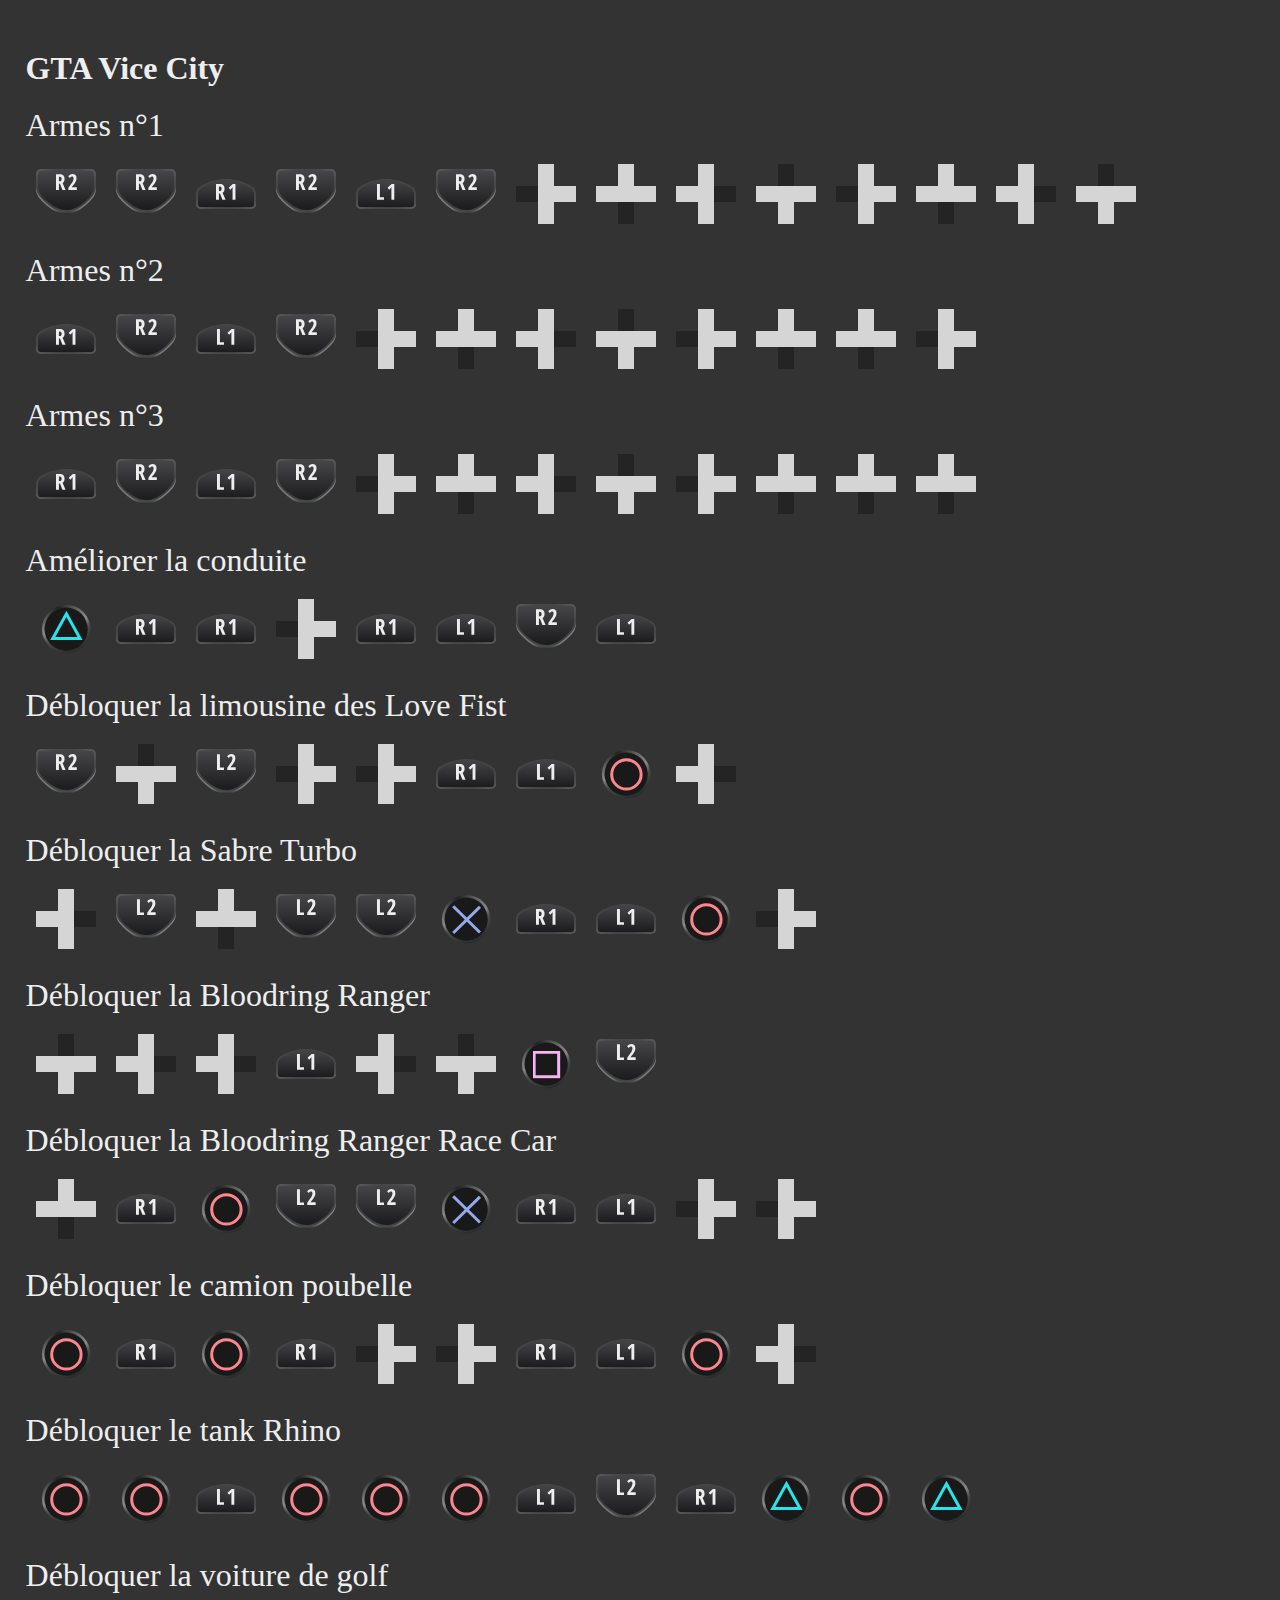
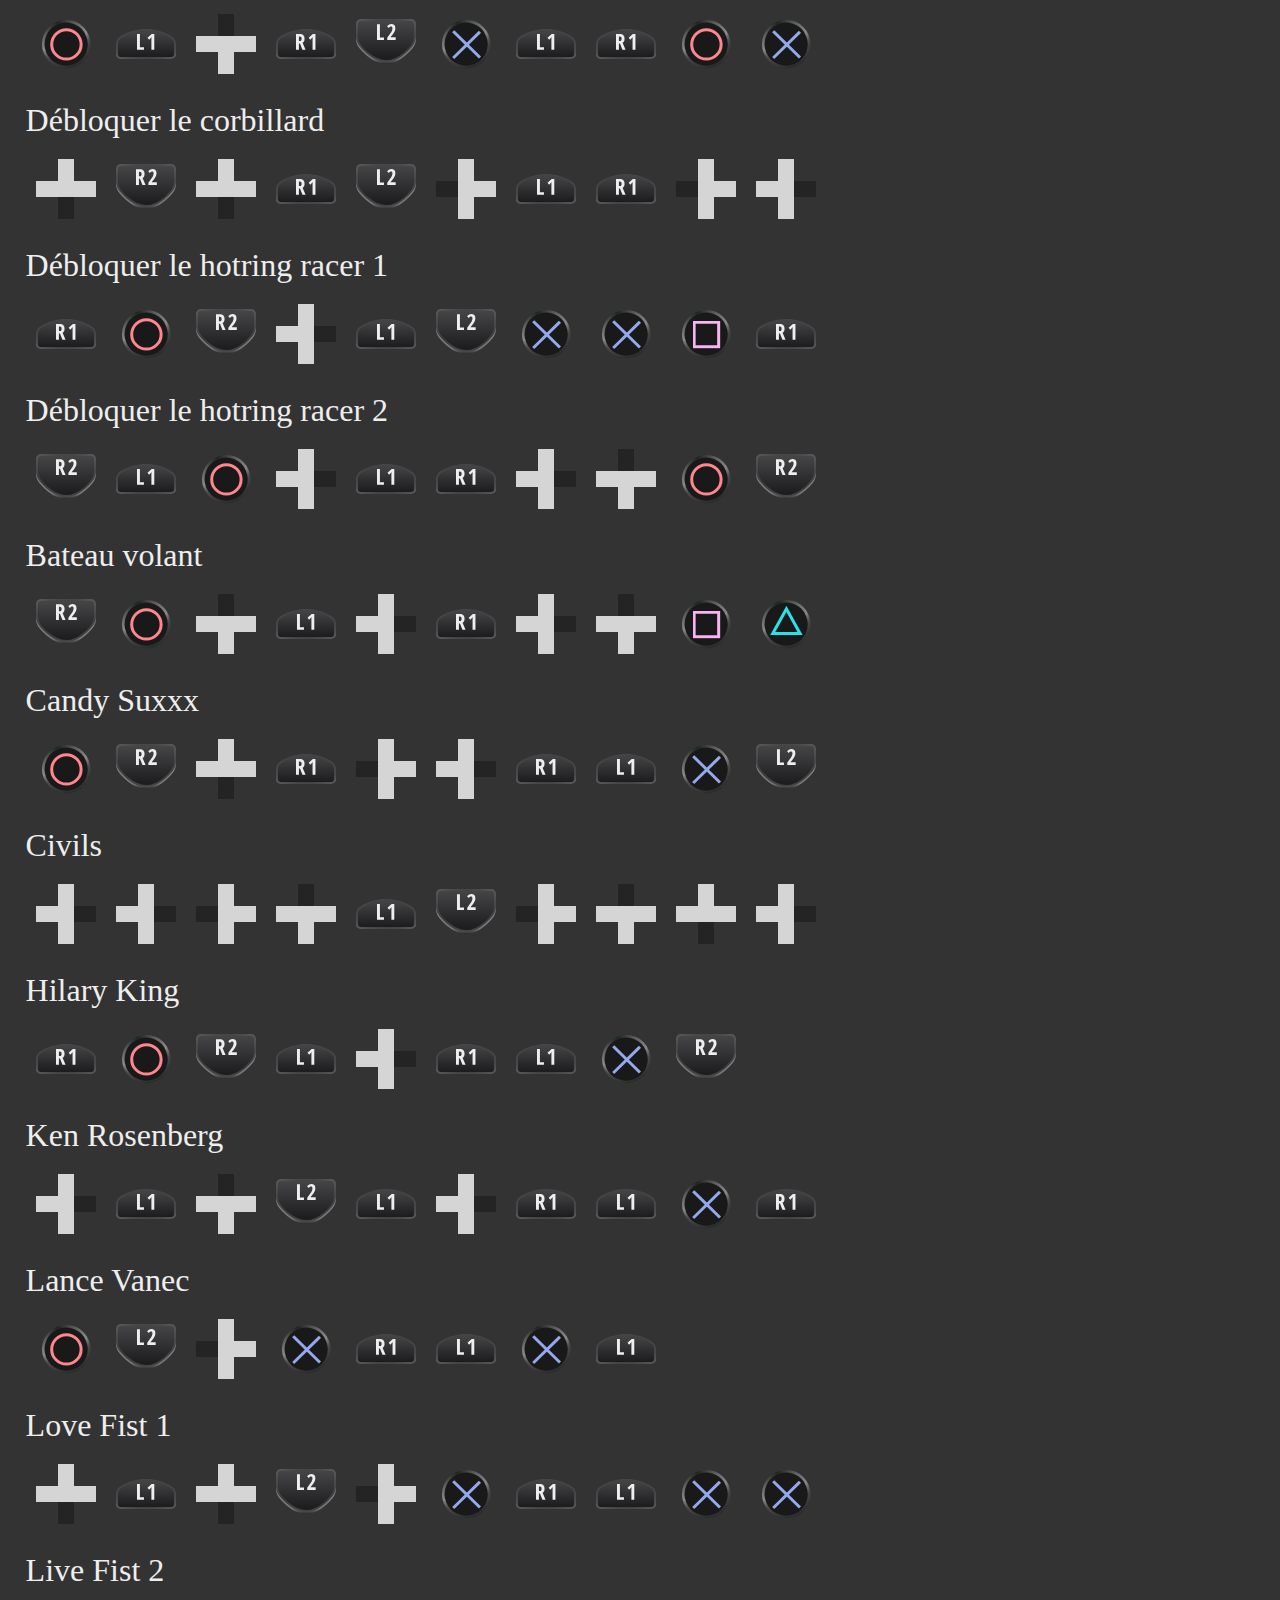
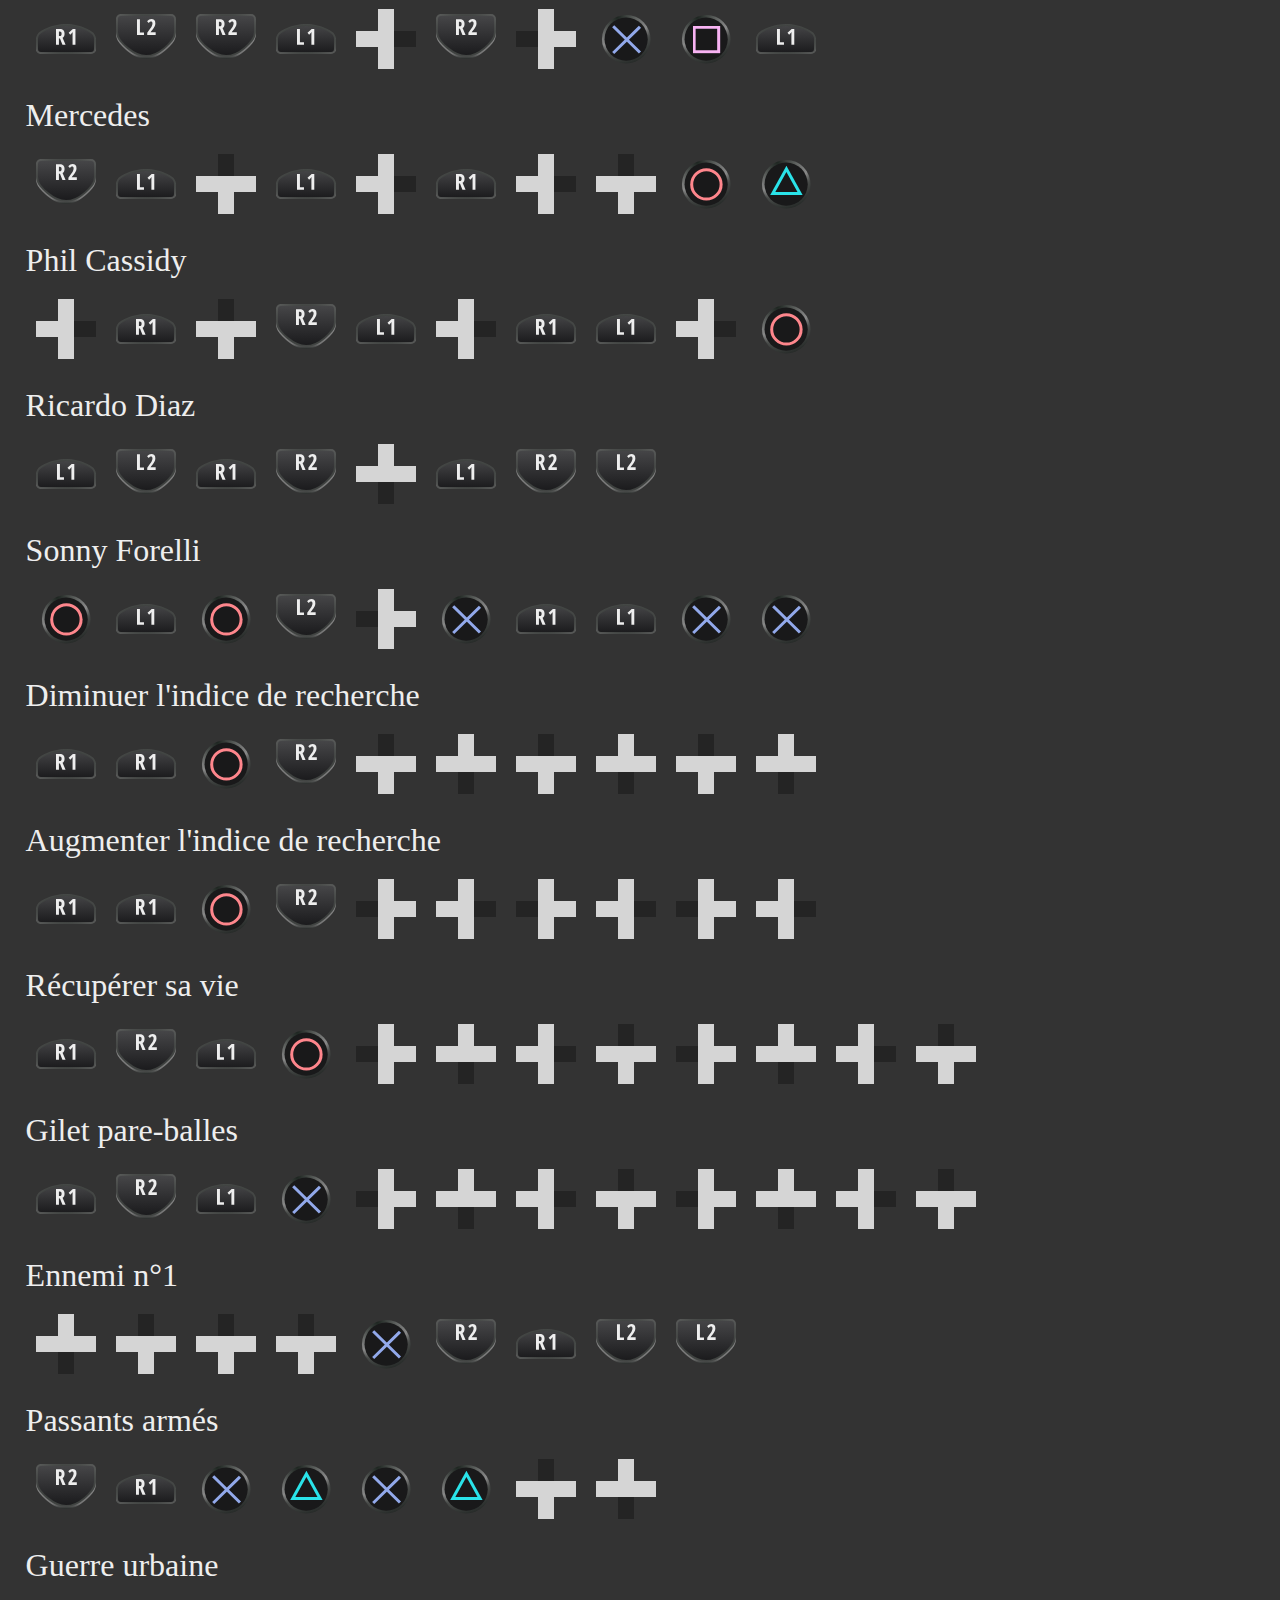
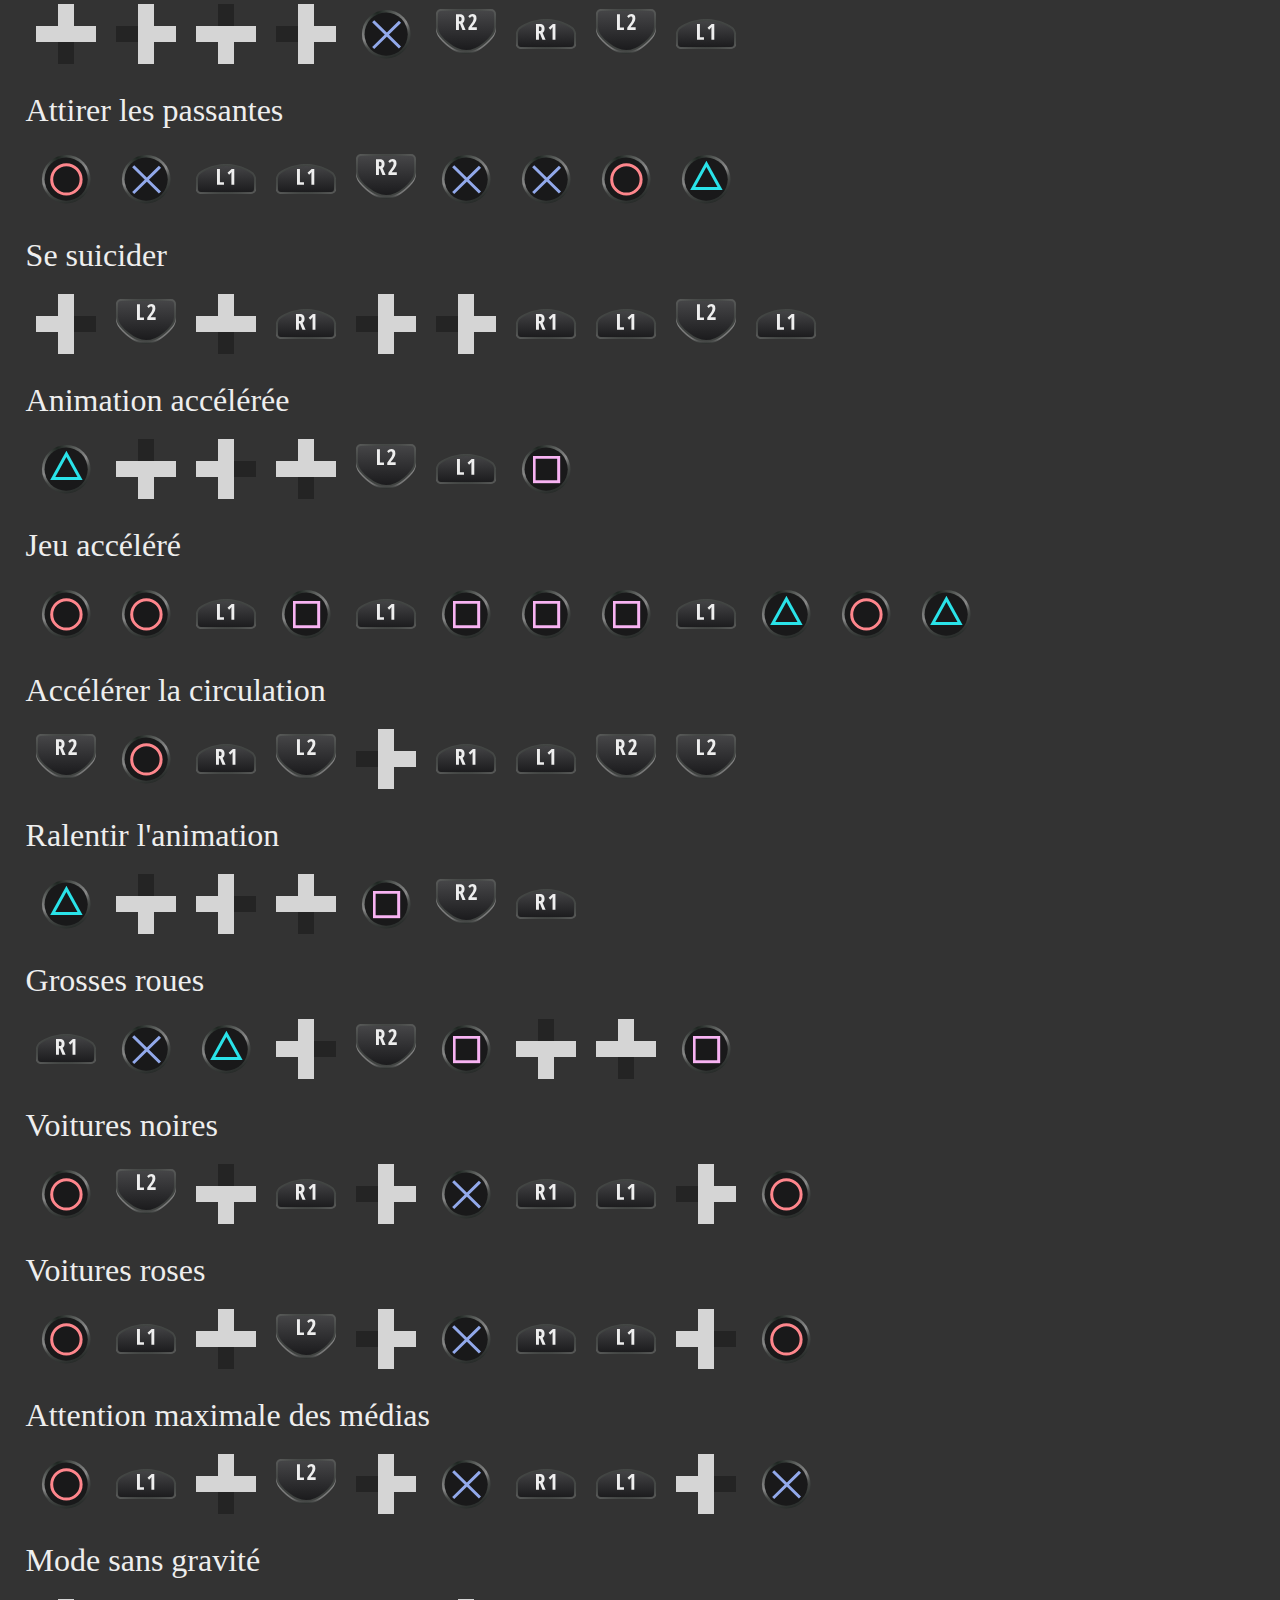
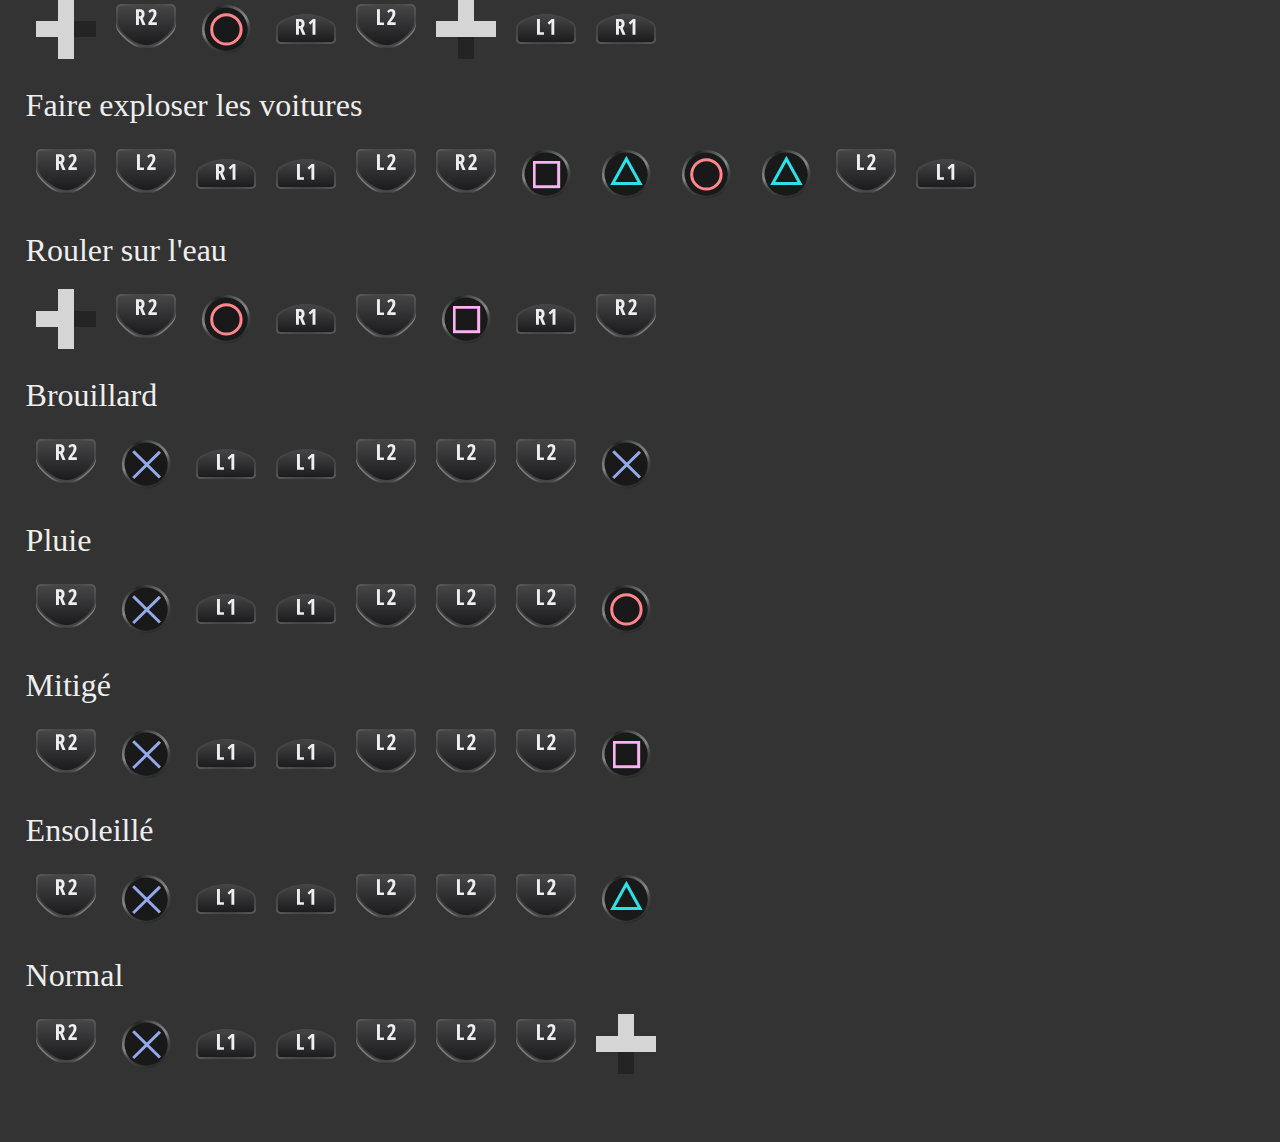
<file: gtavc.html>
<!DOCTYPE html>
<html lang="fr">
  <head>
    <meta charset="UTF-8" />
    <meta name="viewport" content="width=device-width, initial-scale=1.0" />
    <link rel="stylesheet" href="./public/css/style.css" />
    <title>GTA Vice City Cheats</title>
  </head>
  <body>
    <div class="gta">
      <h3 class="gtavc" id="gtavc">GTA Vice City</h3>
      <p class="gta_p">Armes n°1</p>
      <p class="gta_content">
        <img src="./public/imgs/r2.svg" alt="R2" title="R2" height="20" /><span
          class="gta_content_separator"
        ></span
        ><img src="./public/imgs/r2.svg" alt="R2" title="R2" height="20" /><span
          class="gta_content_separator"
        ></span
        ><img src="./public/imgs/r1.svg" alt="R1" title="R1" height="20" /><span
          class="gta_content_separator"
        ></span
        ><img src="./public/imgs/r2.svg" alt="R2" title="R2" height="20" /><span
          class="gta_content_separator"
        ></span
        ><img src="./public/imgs/l1.svg" alt="L1" title="L1" height="20" /><span
          class="gta_content_separator"
        ></span
        ><img src="./public/imgs/r2.svg" alt="R2" title="R2" height="20" /><span
          class="gta_content_separator"
        ></span
        ><img
          src="./public/imgs/pad-left.svg"
          alt="Gauche"
          title="Gauche"
          height="20"
        /><span class="gta_content_separator"></span
        ><img
          src="./public/imgs/pad-down.svg"
          alt="Bas"
          title="Bas"
          height="20"
        /><span class="gta_content_separator"></span
        ><img
          src="./public/imgs/pad-right.svg"
          alt="Droite"
          title="Droite"
          height="20"
        /><span class="gta_content_separator"></span
        ><img
          src="./public/imgs/pad-up.svg"
          alt="Haut"
          title="Haut"
          height="20"
        /><span class="gta_content_separator"></span
        ><img
          src="./public/imgs/pad-left.svg"
          alt="Gauche"
          title="Gauche"
          height="20"
        /><span class="gta_content_separator"></span
        ><img
          src="./public/imgs/pad-down.svg"
          alt="Bas"
          title="Bas"
          height="20"
        /><span class="gta_content_separator"></span
        ><img
          src="./public/imgs/pad-right.svg"
          alt="Droite"
          title="Droite"
          height="20"
        /><span class="gta_content_separator"></span
        ><img
          src="./public/imgs/pad-up.svg"
          alt="Haut"
          title="Haut"
          height="20"
        />
      </p>
      <p class="gta_p">Armes n°2</p>
      <p class="gta_content">
        <img src="./public/imgs/r1.svg" alt="R1" title="R1" height="20" /><span
          class="gta_content_separator"
        ></span
        ><img src="./public/imgs/r2.svg" alt="R2" title="R2" height="20" /><span
          class="gta_content_separator"
        ></span
        ><img src="./public/imgs/l1.svg" alt="L1" title="L1" height="20" /><span
          class="gta_content_separator"
        ></span
        ><img src="./public/imgs/r2.svg" alt="R2" title="R2" height="20" /><span
          class="gta_content_separator"
        ></span
        ><img
          src="./public/imgs/pad-left.svg"
          alt="Gauche"
          title="Gauche"
          height="20"
        /><span class="gta_content_separator"></span
        ><img
          src="./public/imgs/pad-down.svg"
          alt="Bas"
          title="Bas"
          height="20"
        /><span class="gta_content_separator"></span
        ><img
          src="./public/imgs/pad-right.svg"
          alt="Droite"
          title="Droite"
          height="20"
        /><span class="gta_content_separator"></span
        ><img
          src="./public/imgs/pad-up.svg"
          alt="Haut"
          title="Haut"
          height="20"
        /><span class="gta_content_separator"></span
        ><img
          src="./public/imgs/pad-left.svg"
          alt="Gauche"
          title="Gauche"
          height="20"
        /><span class="gta_content_separator"></span
        ><img
          src="./public/imgs/pad-down.svg"
          alt="Bas"
          title="Bas"
          height="20"
        /><span class="gta_content_separator"></span
        ><img
          src="./public/imgs/pad-down.svg"
          alt="Bas"
          title="Bas"
          height="20"
        /><span class="gta_content_separator"></span
        ><img
          src="./public/imgs/pad-left.svg"
          alt="Gauche"
          title="Gauche"
          height="20"
        />
      </p>
      <p class="gta_p">Armes n°3</p>
      <p class="gta_content">
        <img src="./public/imgs/r1.svg" alt="R1" title="R1" height="20" /><span
          class="gta_content_separator"
        ></span
        ><img src="./public/imgs/r2.svg" alt="R2" title="R2" height="20" /><span
          class="gta_content_separator"
        ></span
        ><img src="./public/imgs/l1.svg" alt="L1" title="L1" height="20" /><span
          class="gta_content_separator"
        ></span
        ><img src="./public/imgs/r2.svg" alt="R2" title="R2" height="20" /><span
          class="gta_content_separator"
        ></span
        ><img
          src="./public/imgs/pad-left.svg"
          alt="Gauche"
          title="Gauche"
          height="20"
        /><span class="gta_content_separator"></span
        ><img
          src="./public/imgs/pad-down.svg"
          alt="Bas"
          title="Bas"
          height="20"
        /><span class="gta_content_separator"></span
        ><img
          src="./public/imgs/pad-right.svg"
          alt="Droite"
          title="Droite"
          height="20"
        /><span class="gta_content_separator"></span
        ><img
          src="./public/imgs/pad-up.svg"
          alt="Haut"
          title="Haut"
          height="20"
        /><span class="gta_content_separator"></span
        ><img
          src="./public/imgs/pad-left.svg"
          alt="Gauche"
          title="Gauche"
          height="20"
        /><span class="gta_content_separator"></span
        ><img
          src="./public/imgs/pad-down.svg"
          alt="Bas"
          title="Bas"
          height="20"
        /><span class="gta_content_separator"></span
        ><img
          src="./public/imgs/pad-down.svg"
          alt="Bas"
          title="Bas"
          height="20"
        /><span class="gta_content_separator"></span
        ><img
          src="./public/imgs/pad-down.svg"
          alt="Bas"
          title="Bas"
          height="20"
        />
      </p>
      <p class="gta_p">Améliorer la conduite</p>
      <p class="gta_content">
        <img
          src="./public/imgs/triangle.svg"
          alt="Triangle"
          title="Triangle"
          height="20"
        /><span class="gta_content_separator"></span
        ><img src="./public/imgs/r1.svg" alt="R1" title="R1" height="20" /><span
          class="gta_content_separator"
        ></span
        ><img src="./public/imgs/r1.svg" alt="R1" title="R1" height="20" /><span
          class="gta_content_separator"
        ></span
        ><img
          src="./public/imgs/pad-left.svg"
          alt="Gauche"
          title="Gauche"
          height="20"
        /><span class="gta_content_separator"></span
        ><img src="./public/imgs/r1.svg" alt="R1" title="R1" height="20" /><span
          class="gta_content_separator"
        ></span
        ><img src="./public/imgs/l1.svg" alt="L1" title="L1" height="20" /><span
          class="gta_content_separator"
        ></span
        ><img src="./public/imgs/r2.svg" alt="R2" title="R2" height="20" /><span
          class="gta_content_separator"
        ></span
        ><img src="./public/imgs/l1.svg" alt="L1" title="L1" height="20" />
      </p>
      <p class="gta_p">Débloquer la limousine des Love Fist</p>
      <p class="gta_content">
        <img src="./public/imgs/r2.svg" alt="R2" title="R2" height="20" /><span
          class="gta_content_separator"
        ></span
        ><img
          src="./public/imgs/pad-up.svg"
          alt="Haut"
          title="Haut"
          height="20"
        /><span class="gta_content_separator"></span
        ><img src="./public/imgs/l2.svg" alt="L2" title="L2" height="20" /><span
          class="gta_content_separator"
        ></span
        ><img
          src="./public/imgs/pad-left.svg"
          alt="Gauche"
          title="Gauche"
          height="20"
        /><span class="gta_content_separator"></span
        ><img
          src="./public/imgs/pad-left.svg"
          alt="Gauche"
          title="Gauche"
          height="20"
        /><span class="gta_content_separator"></span
        ><img src="./public/imgs/r1.svg" alt="R1" title="R1" height="20" /><span
          class="gta_content_separator"
        ></span
        ><img src="./public/imgs/l1.svg" alt="L1" title="L1" height="20" /><span
          class="gta_content_separator"
        ></span
        ><img
          src="./public/imgs/rond.svg"
          alt="Rond"
          title="Rond"
          height="20"
        /><span class="gta_content_separator"></span
        ><img
          src="./public/imgs/pad-right.svg"
          alt="Droite"
          title="Droite"
          height="20"
        />
      </p>
      <p class="gta_p">Débloquer la Sabre Turbo</p>
      <p class="gta_content">
        <img
          src="./public/imgs/pad-right.svg"
          alt="Droite"
          title="Droite"
          height="20"
        /><span class="gta_content_separator"></span
        ><img src="./public/imgs/l2.svg" alt="L2" title="L2" height="20" /><span
          class="gta_content_separator"
        ></span
        ><img
          src="./public/imgs/pad-down.svg"
          alt="Bas"
          title="Bas"
          height="20"
        /><span class="gta_content_separator"></span
        ><img src="./public/imgs/l2.svg" alt="L2" title="L2" height="20" /><span
          class="gta_content_separator"
        ></span
        ><img src="./public/imgs/l2.svg" alt="L2" title="L2" height="20" /><span
          class="gta_content_separator"
        ></span
        ><img
          src="./public/imgs/croix.svg"
          alt="Croix"
          title="Croix"
          height="20"
        /><span class="gta_content_separator"></span
        ><img src="./public/imgs/r1.svg" alt="R1" title="R1" height="20" /><span
          class="gta_content_separator"
        ></span
        ><img src="./public/imgs/l1.svg" alt="L1" title="L1" height="20" /><span
          class="gta_content_separator"
        ></span
        ><img
          src="./public/imgs/rond.svg"
          alt="Rond"
          title="Rond"
          height="20"
        /><span class="gta_content_separator"></span
        ><img
          src="./public/imgs/pad-left.svg"
          alt="Gauche"
          title="Gauche"
          height="20"
        />
      </p>
      <p class="gta_p">Débloquer la Bloodring Ranger</p>
      <p class="gta_content">
        <img
          src="./public/imgs/pad-up.svg"
          alt="Haut"
          title="Haut"
          height="20"
        /><span class="gta_content_separator"></span
        ><img
          src="./public/imgs/pad-right.svg"
          alt="Droite"
          title="Droite"
          height="20"
        /><span class="gta_content_separator"></span
        ><img
          src="./public/imgs/pad-right.svg"
          alt="Droite"
          title="Droite"
          height="20"
        /><span class="gta_content_separator"></span
        ><img src="./public/imgs/l1.svg" alt="L1" title="L1" height="20" /><span
          class="gta_content_separator"
        ></span
        ><img
          src="./public/imgs/pad-right.svg"
          alt="Droite"
          title="Droite"
          height="20"
        /><span class="gta_content_separator"></span
        ><img
          src="./public/imgs/pad-up.svg"
          alt="Haut"
          title="Haut"
          height="20"
        /><span class="gta_content_separator"></span
        ><img
          src="./public/imgs/carre.svg"
          alt="Carré"
          title="Carré"
          height="20"
        /><span class="gta_content_separator"></span
        ><img src="./public/imgs/l2.svg" alt="L2" title="L2" height="20" />
      </p>
      <p class="gta_p">Débloquer la Bloodring Ranger Race Car</p>
      <p class="gta_content">
        <img
          src="./public/imgs/pad-down.svg"
          alt="Bas"
          title="Bas"
          height="20"
        /><span class="gta_content_separator"></span
        ><img src="./public/imgs/r1.svg" alt="R1" title="R1" height="20" /><span
          class="gta_content_separator"
        ></span
        ><img
          src="./public/imgs/rond.svg"
          alt="Rond"
          title="Rond"
          height="20"
        /><span class="gta_content_separator"></span
        ><img src="./public/imgs/l2.svg" alt="L2" title="L2" height="20" /><span
          class="gta_content_separator"
        ></span
        ><img src="./public/imgs/l2.svg" alt="L2" title="L2" height="20" /><span
          class="gta_content_separator"
        ></span
        ><img
          src="./public/imgs/croix.svg"
          alt="Croix"
          title="Croix"
          height="20"
        /><span class="gta_content_separator"></span
        ><img src="./public/imgs/r1.svg" alt="R1" title="R1" height="20" /><span
          class="gta_content_separator"
        ></span
        ><img src="./public/imgs/l1.svg" alt="L1" title="L1" height="20" /><span
          class="gta_content_separator"
        ></span
        ><img
          src="./public/imgs/pad-left.svg"
          alt="Gauche"
          title="Gauche"
          height="20"
        /><span class="gta_content_separator"></span
        ><img
          src="./public/imgs/pad-left.svg"
          alt="Gauche"
          title="Gauche"
          height="20"
        />
      </p>
      <p class="gta_p">Débloquer le camion poubelle</p>
      <p class="gta_content">
        <img
          src="./public/imgs/rond.svg"
          alt="Rond"
          title="Rond"
          height="20"
        /><span class="gta_content_separator"></span
        ><img src="./public/imgs/r1.svg" alt="R1" title="R1" height="20" /><span
          class="gta_content_separator"
        ></span
        ><img
          src="./public/imgs/rond.svg"
          alt="Rond"
          title="Rond"
          height="20"
        /><span class="gta_content_separator"></span
        ><img src="./public/imgs/r1.svg" alt="R1" title="R1" height="20" /><span
          class="gta_content_separator"
        ></span
        ><img
          src="./public/imgs/pad-left.svg"
          alt="Gauche"
          title="Gauche"
          height="20"
        /><span class="gta_content_separator"></span
        ><img
          src="./public/imgs/pad-left.svg"
          alt="Gauche"
          title="Gauche"
          height="20"
        /><span class="gta_content_separator"></span
        ><img src="./public/imgs/r1.svg" alt="R1" title="R1" height="20" /><span
          class="gta_content_separator"
        ></span
        ><img src="./public/imgs/l1.svg" alt="L1" title="L1" height="20" /><span
          class="gta_content_separator"
        ></span
        ><img
          src="./public/imgs/rond.svg"
          alt="Rond"
          title="Rond"
          height="20"
        /><span class="gta_content_separator"></span
        ><img
          src="./public/imgs/pad-right.svg"
          alt="Droite"
          title="Droite"
          height="20"
        />
      </p>
      <p class="gta_p">Débloquer le tank Rhino</p>
      <p class="gta_content">
        <img
          src="./public/imgs/rond.svg"
          alt="Rond"
          title="Rond"
          height="20"
        /><span class="gta_content_separator"></span
        ><img
          src="./public/imgs/rond.svg"
          alt="Rond"
          title="Rond"
          height="20"
        /><span class="gta_content_separator"></span
        ><img src="./public/imgs/l1.svg" alt="L1" title="L1" height="20" /><span
          class="gta_content_separator"
        ></span
        ><img
          src="./public/imgs/rond.svg"
          alt="Rond"
          title="Rond"
          height="20"
        /><span class="gta_content_separator"></span
        ><img
          src="./public/imgs/rond.svg"
          alt="Rond"
          title="Rond"
          height="20"
        /><span class="gta_content_separator"></span
        ><img
          src="./public/imgs/rond.svg"
          alt="Rond"
          title="Rond"
          height="20"
        /><span class="gta_content_separator"></span
        ><img src="./public/imgs/l1.svg" alt="L1" title="L1" height="20" /><span
          class="gta_content_separator"
        ></span
        ><img src="./public/imgs/l2.svg" alt="L2" title="L2" height="20" /><span
          class="gta_content_separator"
        ></span
        ><img src="./public/imgs/r1.svg" alt="R1" title="R1" height="20" /><span
          class="gta_content_separator"
        ></span
        ><img
          src="./public/imgs/triangle.svg"
          alt="Triangle"
          title="Triangle"
          height="20"
        /><span class="gta_content_separator"></span
        ><img
          src="./public/imgs/rond.svg"
          alt="Rond"
          title="Rond"
          height="20"
        /><span class="gta_content_separator"></span
        ><img
          src="./public/imgs/triangle.svg"
          alt="Triangle"
          title="Triangle"
          height="20"
        />
      </p>
      <p class="gta_p">Débloquer la voiture de golf</p>
      <p class="gta_content">
        <img
          src="./public/imgs/rond.svg"
          alt="Rond"
          title="Rond"
          height="20"
        /><span class="gta_content_separator"></span
        ><img src="./public/imgs/l1.svg" alt="L1" title="L1" height="20" /><span
          class="gta_content_separator"
        ></span
        ><img
          src="./public/imgs/pad-up.svg"
          alt="Haut"
          title="Haut"
          height="20"
        /><span class="gta_content_separator"></span
        ><img src="./public/imgs/r1.svg" alt="R1" title="R1" height="20" /><span
          class="gta_content_separator"
        ></span
        ><img src="./public/imgs/l2.svg" alt="L2" title="L2" height="20" /><span
          class="gta_content_separator"
        ></span
        ><img
          src="./public/imgs/croix.svg"
          alt="Croix"
          title="Croix"
          height="20"
        /><span class="gta_content_separator"></span
        ><img src="./public/imgs/l1.svg" alt="L1" title="L1" height="20" /><span
          class="gta_content_separator"
        ></span
        ><img src="./public/imgs/r1.svg" alt="R1" title="R1" height="20" /><span
          class="gta_content_separator"
        ></span
        ><img
          src="./public/imgs/rond.svg"
          alt="Rond"
          title="Rond"
          height="20"
        /><span class="gta_content_separator"></span
        ><img
          src="./public/imgs/croix.svg"
          alt="Croix"
          title="Croix"
          height="20"
        />
      </p>
      <p class="gta_p">Débloquer le corbillard</p>
      <p class="gta_content">
        <img
          src="./public/imgs/pad-down.svg"
          alt="Bas"
          title="Bas"
          height="20"
        /><span class="gta_content_separator"></span
        ><img src="./public/imgs/r2.svg" alt="R2" title="R2" height="20" /><span
          class="gta_content_separator"
        ></span
        ><img
          src="./public/imgs/pad-down.svg"
          alt="Bas"
          title="Bas"
          height="20"
        /><span class="gta_content_separator"></span
        ><img src="./public/imgs/r1.svg" alt="R1" title="R1" height="20" /><span
          class="gta_content_separator"
        ></span
        ><img src="./public/imgs/l2.svg" alt="L2" title="L2" height="20" /><span
          class="gta_content_separator"
        ></span
        ><img
          src="./public/imgs/pad-left.svg"
          alt="Gauche"
          title="Gauche"
          height="20"
        /><span class="gta_content_separator"></span
        ><img src="./public/imgs/l1.svg" alt="L1" title="L1" height="20" /><span
          class="gta_content_separator"
        ></span
        ><img src="./public/imgs/r1.svg" alt="R1" title="R1" height="20" /><span
          class="gta_content_separator"
        ></span
        ><img
          src="./public/imgs/pad-left.svg"
          alt="Gauche"
          title="Gauche"
          height="20"
        /><span class="gta_content_separator"></span
        ><img
          src="./public/imgs/pad-right.svg"
          alt="Droite"
          title="Droite"
          height="20"
        />
      </p>
      <p class="gta_p">Débloquer le hotring racer 1</p>
      <p class="gta_content">
        <img src="./public/imgs/r1.svg" alt="R1" title="R1" height="20" /><span
          class="gta_content_separator"
        ></span
        ><img
          src="./public/imgs/rond.svg"
          alt="Rond"
          title="Rond"
          height="20"
        /><span class="gta_content_separator"></span
        ><img src="./public/imgs/r2.svg" alt="R2" title="R2" height="20" /><span
          class="gta_content_separator"
        ></span
        ><img
          src="./public/imgs/pad-right.svg"
          alt="Droite"
          title="Droite"
          height="20"
        /><span class="gta_content_separator"></span
        ><img src="./public/imgs/l1.svg" alt="L1" title="L1" height="20" /><span
          class="gta_content_separator"
        ></span
        ><img src="./public/imgs/l2.svg" alt="L2" title="L2" height="20" /><span
          class="gta_content_separator"
        ></span
        ><img
          src="./public/imgs/croix.svg"
          alt="Croix"
          title="Croix"
          height="20"
        /><span class="gta_content_separator"></span
        ><img
          src="./public/imgs/croix.svg"
          alt="Croix"
          title="Croix"
          height="20"
        /><span class="gta_content_separator"></span
        ><img
          src="./public/imgs/carre.svg"
          alt="Carré"
          title="Carré"
          height="20"
        /><span class="gta_content_separator"></span
        ><img src="./public/imgs/r1.svg" alt="R1" title="R1" height="20" />
      </p>
      <p class="gta_p">Débloquer le hotring racer 2</p>
      <p class="gta_content">
        <img src="./public/imgs/r2.svg" alt="R2" title="R2" height="20" /><span
          class="gta_content_separator"
        ></span
        ><img src="./public/imgs/l1.svg" alt="L1" title="L1" height="20" /><span
          class="gta_content_separator"
        ></span
        ><img
          src="./public/imgs/rond.svg"
          alt="Rond"
          title="Rond"
          height="20"
        /><span class="gta_content_separator"></span
        ><img
          src="./public/imgs/pad-right.svg"
          alt="Droite"
          title="Droite"
          height="20"
        /><span class="gta_content_separator"></span
        ><img src="./public/imgs/l1.svg" alt="L1" title="L1" height="20" /><span
          class="gta_content_separator"
        ></span
        ><img src="./public/imgs/r1.svg" alt="R1" title="R1" height="20" /><span
          class="gta_content_separator"
        ></span
        ><img
          src="./public/imgs/pad-right.svg"
          alt="Droite"
          title="Droite"
          height="20"
        /><span class="gta_content_separator"></span
        ><img
          src="./public/imgs/pad-up.svg"
          alt="Haut"
          title="Haut"
          height="20"
        /><span class="gta_content_separator"></span
        ><img
          src="./public/imgs/rond.svg"
          alt="Rond"
          title="Rond"
          height="20"
        /><span class="gta_content_separator"></span
        ><img src="./public/imgs/r2.svg" alt="R2" title="R2" height="20" />
      </p>
      <p class="gta_p">Bateau volant</p>
      <p class="gta_content">
        <img src="./public/imgs/r2.svg" alt="R2" title="R2" height="20" /><span
          class="gta_content_separator"
        ></span
        ><img
          src="./public/imgs/rond.svg"
          alt="Rond"
          title="Rond"
          height="20"
        /><span class="gta_content_separator"></span
        ><img
          src="./public/imgs/pad-up.svg"
          alt="Haut"
          title="Haut"
          height="20"
        /><span class="gta_content_separator"></span
        ><img src="./public/imgs/l1.svg" alt="L1" title="L1" height="20" /><span
          class="gta_content_separator"
        ></span
        ><img
          src="./public/imgs/pad-right.svg"
          alt="Droite"
          title="Droite"
          height="20"
        /><span class="gta_content_separator"></span
        ><img src="./public/imgs/r1.svg" alt="R1" title="R1" height="20" /><span
          class="gta_content_separator"
        ></span
        ><img
          src="./public/imgs/pad-right.svg"
          alt="Droite"
          title="Droite"
          height="20"
        /><span class="gta_content_separator"></span
        ><img
          src="./public/imgs/pad-up.svg"
          alt="Haut"
          title="Haut"
          height="20"
        /><span class="gta_content_separator"></span
        ><img
          src="./public/imgs/carre.svg"
          alt="Carré"
          title="Carré"
          height="20"
        /><span class="gta_content_separator"></span
        ><img
          src="./public/imgs/triangle.svg"
          alt="Triangle"
          title="Triangle"
          height="20"
        />
      </p>
      <p class="gta_p">Candy Suxxx</p>
      <p class="gta_content">
        <img
          src="./public/imgs/rond.svg"
          alt="Rond"
          title="Rond"
          height="20"
        /><span class="gta_content_separator"></span
        ><img src="./public/imgs/r2.svg" alt="R2" title="R2" height="20" /><span
          class="gta_content_separator"
        ></span
        ><img
          src="./public/imgs/pad-down.svg"
          alt="Bas"
          title="Bas"
          height="20"
        /><span class="gta_content_separator"></span
        ><img src="./public/imgs/r1.svg" alt="R1" title="R1" height="20" /><span
          class="gta_content_separator"
        ></span
        ><img
          src="./public/imgs/pad-left.svg"
          alt="Gauche"
          title="Gauche"
          height="20"
        /><span class="gta_content_separator"></span
        ><img
          src="./public/imgs/pad-right.svg"
          alt="Droite"
          title="Droite"
          height="20"
        /><span class="gta_content_separator"></span
        ><img src="./public/imgs/r1.svg" alt="R1" title="R1" height="20" /><span
          class="gta_content_separator"
        ></span
        ><img src="./public/imgs/l1.svg" alt="L1" title="L1" height="20" /><span
          class="gta_content_separator"
        ></span
        ><img
          src="./public/imgs/croix.svg"
          alt="Croix"
          title="Croix"
          height="20"
        /><span class="gta_content_separator"></span
        ><img src="./public/imgs/l2.svg" alt="L2" title="L2" height="20" />
      </p>
      <p class="gta_p">Civils</p>
      <p class="gta_content">
        <img
          src="./public/imgs/pad-right.svg"
          alt="Droite"
          title="Droite"
          height="20"
        /><span class="gta_content_separator"></span
        ><img
          src="./public/imgs/pad-right.svg"
          alt="Droite"
          title="Droite"
          height="20"
        /><span class="gta_content_separator"></span
        ><img
          src="./public/imgs/pad-left.svg"
          alt="Gauche"
          title="Gauche"
          height="20"
        /><span class="gta_content_separator"></span
        ><img
          src="./public/imgs/pad-up.svg"
          alt="Haut"
          title="Haut"
          height="20"
        /><span class="gta_content_separator"></span
        ><img src="./public/imgs/l1.svg" alt="L1" title="L1" height="20" /><span
          class="gta_content_separator"
        ></span
        ><img src="./public/imgs/l2.svg" alt="L2" title="L2" height="20" /><span
          class="gta_content_separator"
        ></span
        ><img
          src="./public/imgs/pad-left.svg"
          alt="Gauche"
          title="Gauche"
          height="20"
        /><span class="gta_content_separator"></span
        ><img
          src="./public/imgs/pad-up.svg"
          alt="Haut"
          title="Haut"
          height="20"
        /><span class="gta_content_separator"></span
        ><img
          src="./public/imgs/pad-down.svg"
          alt="Bas"
          title="Bas"
          height="20"
        /><span class="gta_content_separator"></span
        ><img
          src="./public/imgs/pad-right.svg"
          alt="Droite"
          title="Droite"
          height="20"
        />
      </p>
      <p class="gta_p">Hilary King</p>
      <p class="gta_content">
        <img src="./public/imgs/r1.svg" alt="R1" title="R1" height="20" /><span
          class="gta_content_separator"
        ></span
        ><img
          src="./public/imgs/rond.svg"
          alt="Rond"
          title="Rond"
          height="20"
        /><span class="gta_content_separator"></span
        ><img src="./public/imgs/r2.svg" alt="R2" title="R2" height="20" /><span
          class="gta_content_separator"
        ></span
        ><img src="./public/imgs/l1.svg" alt="L1" title="L1" height="20" /><span
          class="gta_content_separator"
        ></span
        ><img
          src="./public/imgs/pad-right.svg"
          alt="Droite"
          title="Droite"
          height="20"
        /><span class="gta_content_separator"></span
        ><img src="./public/imgs/r1.svg" alt="R1" title="R1" height="20" /><span
          class="gta_content_separator"
        ></span
        ><img src="./public/imgs/l1.svg" alt="L1" title="L1" height="20" /><span
          class="gta_content_separator"
        ></span
        ><img
          src="./public/imgs/croix.svg"
          alt="Croix"
          title="Croix"
          height="20"
        /><span class="gta_content_separator"></span
        ><img src="./public/imgs/r2.svg" alt="R2" title="R2" height="20" />
      </p>
      <p class="gta_p">Ken Rosenberg</p>
      <p class="gta_content">
        <img
          src="./public/imgs/pad-right.svg"
          alt="Droite"
          title="Droite"
          height="20"
        /><span class="gta_content_separator"></span
        ><img src="./public/imgs/l1.svg" alt="L1" title="L1" height="20" /><span
          class="gta_content_separator"
        ></span
        ><img
          src="./public/imgs/pad-up.svg"
          alt="Haut"
          title="Haut"
          height="20"
        /><span class="gta_content_separator"></span
        ><img src="./public/imgs/l2.svg" alt="L2" title="L2" height="20" /><span
          class="gta_content_separator"
        ></span
        ><img src="./public/imgs/l1.svg" alt="L1" title="L1" height="20" /><span
          class="gta_content_separator"
        ></span
        ><img
          src="./public/imgs/pad-right.svg"
          alt="Droite"
          title="Droite"
          height="20"
        /><span class="gta_content_separator"></span
        ><img src="./public/imgs/r1.svg" alt="R1" title="R1" height="20" /><span
          class="gta_content_separator"
        ></span
        ><img src="./public/imgs/l1.svg" alt="L1" title="L1" height="20" /><span
          class="gta_content_separator"
        ></span
        ><img
          src="./public/imgs/croix.svg"
          alt="Croix"
          title="Croix"
          height="20"
        /><span class="gta_content_separator"></span
        ><img src="./public/imgs/r1.svg" alt="R1" title="R1" height="20" />
      </p>
      <p class="gta_p">Lance Vanec</p>
      <p class="gta_content">
        <img
          src="./public/imgs/rond.svg"
          alt="Rond"
          title="Rond"
          height="20"
        /><span class="gta_content_separator"></span
        ><img src="./public/imgs/l2.svg" alt="L2" title="L2" height="20" /><span
          class="gta_content_separator"
        ></span
        ><img
          src="./public/imgs/pad-left.svg"
          alt="Gauche"
          title="Gauche"
          height="20"
        /><span class="gta_content_separator"></span
        ><img
          src="./public/imgs/croix.svg"
          alt="Croix"
          title="Croix"
          height="20"
        /><span class="gta_content_separator"></span
        ><img src="./public/imgs/r1.svg" alt="R1" title="R1" height="20" /><span
          class="gta_content_separator"
        ></span
        ><img src="./public/imgs/l1.svg" alt="L1" title="L1" height="20" /><span
          class="gta_content_separator"
        ></span
        ><img
          src="./public/imgs/croix.svg"
          alt="Croix"
          title="Croix"
          height="20"
        /><span class="gta_content_separator"></span
        ><img src="./public/imgs/l1.svg" alt="L1" title="L1" height="20" />
      </p>
      <p class="gta_p">Love Fist 1</p>
      <p class="gta_content">
        <img
          src="./public/imgs/pad-down.svg"
          alt="Bas"
          title="Bas"
          height="20"
        /><span class="gta_content_separator"></span
        ><img src="./public/imgs/l1.svg" alt="L1" title="L1" height="20" /><span
          class="gta_content_separator"
        ></span
        ><img
          src="./public/imgs/pad-down.svg"
          alt="Bas"
          title="Bas"
          height="20"
        /><span class="gta_content_separator"></span
        ><img src="./public/imgs/l2.svg" alt="L2" title="L2" height="20" /><span
          class="gta_content_separator"
        ></span
        ><img
          src="./public/imgs/pad-left.svg"
          alt="Gauche"
          title="Gauche"
          height="20"
        /><span class="gta_content_separator"></span
        ><img
          src="./public/imgs/croix.svg"
          alt="Croix"
          title="Croix"
          height="20"
        /><span class="gta_content_separator"></span
        ><img src="./public/imgs/r1.svg" alt="R1" title="R1" height="20" /><span
          class="gta_content_separator"
        ></span
        ><img src="./public/imgs/l1.svg" alt="L1" title="L1" height="20" /><span
          class="gta_content_separator"
        ></span
        ><img
          src="./public/imgs/croix.svg"
          alt="Croix"
          title="Croix"
          height="20"
        /><span class="gta_content_separator"></span
        ><img
          src="./public/imgs/croix.svg"
          alt="Croix"
          title="Croix"
          height="20"
        />
      </p>
      <p class="gta_p">Live Fist 2</p>
      <p class="gta_content">
        <img src="./public/imgs/r1.svg" alt="R1" title="R1" height="20" /><span
          class="gta_content_separator"
        ></span
        ><img src="./public/imgs/l2.svg" alt="L2" title="L2" height="20" /><span
          class="gta_content_separator"
        ></span
        ><img src="./public/imgs/r2.svg" alt="R2" title="R2" height="20" /><span
          class="gta_content_separator"
        ></span
        ><img src="./public/imgs/l1.svg" alt="L1" title="L1" height="20" /><span
          class="gta_content_separator"
        ></span
        ><img
          src="./public/imgs/pad-right.svg"
          alt="Droite"
          title="Droite"
          height="20"
        /><span class="gta_content_separator"></span
        ><img src="./public/imgs/r2.svg" alt="R2" title="R2" height="20" /><span
          class="gta_content_separator"
        ></span
        ><img
          src="./public/imgs/pad-left.svg"
          alt="Gauche"
          title="Gauche"
          height="20"
        /><span class="gta_content_separator"></span
        ><img
          src="./public/imgs/croix.svg"
          alt="Croix"
          title="Croix"
          height="20"
        /><span class="gta_content_separator"></span
        ><img
          src="./public/imgs/carre.svg"
          alt="Carré"
          title="Carré"
          height="20"
        /><span class="gta_content_separator"></span
        ><img src="./public/imgs/l1.svg" alt="L1" title="L1" height="20" />
      </p>
      <p class="gta_p">Mercedes</p>
      <p class="gta_content">
        <img src="./public/imgs/r2.svg" alt="R2" title="R2" height="20" /><span
          class="gta_content_separator"
        ></span
        ><img src="./public/imgs/l1.svg" alt="L1" title="L1" height="20" /><span
          class="gta_content_separator"
        ></span
        ><img
          src="./public/imgs/pad-up.svg"
          alt="Haut"
          title="Haut"
          height="20"
        /><span class="gta_content_separator"></span
        ><img src="./public/imgs/l1.svg" alt="L1" title="L1" height="20" /><span
          class="gta_content_separator"
        ></span
        ><img
          src="./public/imgs/pad-right.svg"
          alt="Droite"
          title="Droite"
          height="20"
        /><span class="gta_content_separator"></span
        ><img src="./public/imgs/r1.svg" alt="R1" title="R1" height="20" /><span
          class="gta_content_separator"
        ></span
        ><img
          src="./public/imgs/pad-right.svg"
          alt="Droite"
          title="Droite"
          height="20"
        /><span class="gta_content_separator"></span
        ><img
          src="./public/imgs/pad-up.svg"
          alt="Haut"
          title="Haut"
          height="20"
        /><span class="gta_content_separator"></span
        ><img
          src="./public/imgs/rond.svg"
          alt="Rond"
          title="Rond"
          height="20"
        /><span class="gta_content_separator"></span
        ><img
          src="./public/imgs/triangle.svg"
          alt="Triangle"
          title="Triangle"
          height="20"
        />
      </p>
      <p class="gta_p">Phil Cassidy</p>
      <p class="gta_content">
        <img
          src="./public/imgs/pad-right.svg"
          alt="Droite"
          title="Droite"
          height="20"
        /><span class="gta_content_separator"></span
        ><img src="./public/imgs/r1.svg" alt="R1" title="R1" height="20" /><span
          class="gta_content_separator"
        ></span
        ><img
          src="./public/imgs/pad-up.svg"
          alt="Haut"
          title="Haut"
          height="20"
        /><span class="gta_content_separator"></span
        ><img src="./public/imgs/r2.svg" alt="R2" title="R2" height="20" /><span
          class="gta_content_separator"
        ></span
        ><img src="./public/imgs/l1.svg" alt="L1" title="L1" height="20" /><span
          class="gta_content_separator"
        ></span
        ><img
          src="./public/imgs/pad-right.svg"
          alt="Droite"
          title="Droite"
          height="20"
        /><span class="gta_content_separator"></span
        ><img src="./public/imgs/r1.svg" alt="R1" title="R1" height="20" /><span
          class="gta_content_separator"
        ></span
        ><img src="./public/imgs/l1.svg" alt="L1" title="L1" height="20" /><span
          class="gta_content_separator"
        ></span
        ><img
          src="./public/imgs/pad-right.svg"
          alt="Droite"
          title="Droite"
          height="20"
        /><span class="gta_content_separator"></span
        ><img
          src="./public/imgs/rond.svg"
          alt="Rond"
          title="Rond"
          height="20"
        />
      </p>
      <p class="gta_p">Ricardo Diaz</p>
      <p class="gta_content">
        <img src="./public/imgs/l1.svg" alt="L1" title="L1" height="20" /><span
          class="gta_content_separator"
        ></span
        ><img src="./public/imgs/l2.svg" alt="L2" title="L2" height="20" /><span
          class="gta_content_separator"
        ></span
        ><img src="./public/imgs/r1.svg" alt="R1" title="R1" height="20" /><span
          class="gta_content_separator"
        ></span
        ><img src="./public/imgs/r2.svg" alt="R2" title="R2" height="20" /><span
          class="gta_content_separator"
        ></span
        ><img
          src="./public/imgs/pad-down.svg"
          alt="Bas"
          title="Bas"
          height="20"
        /><span class="gta_content_separator"></span
        ><img src="./public/imgs/l1.svg" alt="L1" title="L1" height="20" /><span
          class="gta_content_separator"
        ></span
        ><img src="./public/imgs/r2.svg" alt="R2" title="R2" height="20" /><span
          class="gta_content_separator"
        ></span
        ><img src="./public/imgs/l2.svg" alt="L2" title="L2" height="20" />
      </p>
      <p class="gta_p">Sonny Forelli</p>
      <p class="gta_content">
        <img
          src="./public/imgs/rond.svg"
          alt="Rond"
          title="Rond"
          height="20"
        /><span class="gta_content_separator"></span
        ><img src="./public/imgs/l1.svg" alt="L1" title="L1" height="20" /><span
          class="gta_content_separator"
        ></span
        ><img
          src="./public/imgs/rond.svg"
          alt="Rond"
          title="Rond"
          height="20"
        /><span class="gta_content_separator"></span
        ><img src="./public/imgs/l2.svg" alt="L2" title="L2" height="20" /><span
          class="gta_content_separator"
        ></span
        ><img
          src="./public/imgs/pad-left.svg"
          alt="Gauche"
          title="Gauche"
          height="20"
        /><span class="gta_content_separator"></span
        ><img
          src="./public/imgs/croix.svg"
          alt="Croix"
          title="Croix"
          height="20"
        /><span class="gta_content_separator"></span
        ><img src="./public/imgs/r1.svg" alt="R1" title="R1" height="20" /><span
          class="gta_content_separator"
        ></span
        ><img src="./public/imgs/l1.svg" alt="L1" title="L1" height="20" /><span
          class="gta_content_separator"
        ></span
        ><img
          src="./public/imgs/croix.svg"
          alt="Croix"
          title="Croix"
          height="20"
        /><span class="gta_content_separator"></span
        ><img
          src="./public/imgs/croix.svg"
          alt="Croix"
          title="Croix"
          height="20"
        />
      </p>
      <p class="gta_p">Diminuer l'indice de recherche</p>
      <p class="gta_content">
        <img src="./public/imgs/r1.svg" alt="R1" title="R1" height="20" /><span
          class="gta_content_separator"
        ></span
        ><img src="./public/imgs/r1.svg" alt="R1" title="R1" height="20" /><span
          class="gta_content_separator"
        ></span
        ><img
          src="./public/imgs/rond.svg"
          alt="Rond"
          title="Rond"
          height="20"
        /><span class="gta_content_separator"></span
        ><img src="./public/imgs/r2.svg" alt="R2" title="R2" height="20" /><span
          class="gta_content_separator"
        ></span
        ><img
          src="./public/imgs/pad-up.svg"
          alt="Haut"
          title="Haut"
          height="20"
        /><span class="gta_content_separator"></span
        ><img
          src="./public/imgs/pad-down.svg"
          alt="Bas"
          title="Bas"
          height="20"
        /><span class="gta_content_separator"></span
        ><img
          src="./public/imgs/pad-up.svg"
          alt="Haut"
          title="Haut"
          height="20"
        /><span class="gta_content_separator"></span
        ><img
          src="./public/imgs/pad-down.svg"
          alt="Bas"
          title="Bas"
          height="20"
        /><span class="gta_content_separator"></span
        ><img
          src="./public/imgs/pad-up.svg"
          alt="Haut"
          title="Haut"
          height="20"
        /><span class="gta_content_separator"></span
        ><img
          src="./public/imgs/pad-down.svg"
          alt="Bas"
          title="Bas"
          height="20"
        />
      </p>
      <p class="gta_p">Augmenter l'indice de recherche</p>
      <p class="gta_content">
        <img src="./public/imgs/r1.svg" alt="R1" title="R1" height="20" /><span
          class="gta_content_separator"
        ></span
        ><img src="./public/imgs/r1.svg" alt="R1" title="R1" height="20" /><span
          class="gta_content_separator"
        ></span
        ><img
          src="./public/imgs/rond.svg"
          alt="Rond"
          title="Rond"
          height="20"
        /><span class="gta_content_separator"></span
        ><img src="./public/imgs/r2.svg" alt="R2" title="R2" height="20" /><span
          class="gta_content_separator"
        ></span
        ><img
          src="./public/imgs/pad-left.svg"
          alt="Gauche"
          title="Gauche"
          height="20"
        /><span class="gta_content_separator"></span
        ><img
          src="./public/imgs/pad-right.svg"
          alt="Droite"
          title="Droite"
          height="20"
        /><span class="gta_content_separator"></span
        ><img
          src="./public/imgs/pad-left.svg"
          alt="Gauche"
          title="Gauche"
          height="20"
        /><span class="gta_content_separator"></span
        ><img
          src="./public/imgs/pad-right.svg"
          alt="Droite"
          title="Droite"
          height="20"
        /><span class="gta_content_separator"></span
        ><img
          src="./public/imgs/pad-left.svg"
          alt="Gauche"
          title="Gauche"
          height="20"
        /><span class="gta_content_separator"></span
        ><img
          src="./public/imgs/pad-right.svg"
          alt="Droite"
          title="Droite"
          height="20"
        />
      </p>
      <p class="gta_p">Récupérer sa vie</p>
      <p class="gta_content">
        <img src="./public/imgs/r1.svg" alt="R1" title="R1" height="20" /><span
          class="gta_content_separator"
        ></span
        ><img src="./public/imgs/r2.svg" alt="R2" title="R2" height="20" /><span
          class="gta_content_separator"
        ></span
        ><img src="./public/imgs/l1.svg" alt="L1" title="L1" height="20" /><span
          class="gta_content_separator"
        ></span
        ><img
          src="./public/imgs/rond.svg"
          alt="Rond"
          title="Rond"
          height="20"
        /><span class="gta_content_separator"></span
        ><img
          src="./public/imgs/pad-left.svg"
          alt="Gauche"
          title="Gauche"
          height="20"
        /><span class="gta_content_separator"></span
        ><img
          src="./public/imgs/pad-down.svg"
          alt="Bas"
          title="Bas"
          height="20"
        /><span class="gta_content_separator"></span
        ><img
          src="./public/imgs/pad-right.svg"
          alt="Droite"
          title="Droite"
          height="20"
        /><span class="gta_content_separator"></span
        ><img
          src="./public/imgs/pad-up.svg"
          alt="Haut"
          title="Haut"
          height="20"
        /><span class="gta_content_separator"></span
        ><img
          src="./public/imgs/pad-left.svg"
          alt="Gauche"
          title="Gauche"
          height="20"
        /><span class="gta_content_separator"></span
        ><img
          src="./public/imgs/pad-down.svg"
          alt="Bas"
          title="Bas"
          height="20"
        /><span class="gta_content_separator"></span
        ><img
          src="./public/imgs/pad-right.svg"
          alt="Droite"
          title="Droite"
          height="20"
        /><span class="gta_content_separator"></span
        ><img
          src="./public/imgs/pad-up.svg"
          alt="Haut"
          title="Haut"
          height="20"
        />
      </p>
      <p class="gta_p">Gilet pare-balles</p>
      <p class="gta_content">
        <img src="./public/imgs/r1.svg" alt="R1" title="R1" height="20" /><span
          class="gta_content_separator"
        ></span
        ><img src="./public/imgs/r2.svg" alt="R2" title="R2" height="20" /><span
          class="gta_content_separator"
        ></span
        ><img src="./public/imgs/l1.svg" alt="L1" title="L1" height="20" /><span
          class="gta_content_separator"
        ></span
        ><img
          src="./public/imgs/croix.svg"
          alt="Croix"
          title="Croix"
          height="20"
        /><span class="gta_content_separator"></span
        ><img
          src="./public/imgs/pad-left.svg"
          alt="Gauche"
          title="Gauche"
          height="20"
        /><span class="gta_content_separator"></span
        ><img
          src="./public/imgs/pad-down.svg"
          alt="Bas"
          title="Bas"
          height="20"
        /><span class="gta_content_separator"></span
        ><img
          src="./public/imgs/pad-right.svg"
          alt="Droite"
          title="Droite"
          height="20"
        /><span class="gta_content_separator"></span
        ><img
          src="./public/imgs/pad-up.svg"
          alt="Haut"
          title="Haut"
          height="20"
        /><span class="gta_content_separator"></span
        ><img
          src="./public/imgs/pad-left.svg"
          alt="Gauche"
          title="Gauche"
          height="20"
        /><span class="gta_content_separator"></span
        ><img
          src="./public/imgs/pad-down.svg"
          alt="Bas"
          title="Bas"
          height="20"
        /><span class="gta_content_separator"></span
        ><img
          src="./public/imgs/pad-right.svg"
          alt="Droite"
          title="Droite"
          height="20"
        /><span class="gta_content_separator"></span
        ><img
          src="./public/imgs/pad-up.svg"
          alt="Haut"
          title="Haut"
          height="20"
        />
      </p>
      <p class="gta_p">Ennemi n°1</p>
      <p class="gta_content">
        <img
          src="./public/imgs/pad-down.svg"
          alt="Bas"
          title="Bas"
          height="20"
        /><span class="gta_content_separator"></span
        ><img
          src="./public/imgs/pad-up.svg"
          alt="Haut"
          title="Haut"
          height="20"
        /><span class="gta_content_separator"></span
        ><img
          src="./public/imgs/pad-up.svg"
          alt="Haut"
          title="Haut"
          height="20"
        /><span class="gta_content_separator"></span
        ><img
          src="./public/imgs/pad-up.svg"
          alt="Haut"
          title="Haut"
          height="20"
        /><span class="gta_content_separator"></span
        ><img
          src="./public/imgs/croix.svg"
          alt="Croix"
          title="Croix"
          height="20"
        /><span class="gta_content_separator"></span
        ><img src="./public/imgs/r2.svg" alt="R2" title="R2" height="20" /><span
          class="gta_content_separator"
        ></span
        ><img src="./public/imgs/r1.svg" alt="R1" title="R1" height="20" /><span
          class="gta_content_separator"
        ></span
        ><img src="./public/imgs/l2.svg" alt="L2" title="L2" height="20" /><span
          class="gta_content_separator"
        ></span
        ><img src="./public/imgs/l2.svg" alt="L2" title="L2" height="20" />
      </p>
      <p class="gta_p">Passants armés</p>
      <p class="gta_content">
        <img src="./public/imgs/r2.svg" alt="R2" title="R2" height="20" /><span
          class="gta_content_separator"
        ></span
        ><img src="./public/imgs/r1.svg" alt="R1" title="R1" height="20" /><span
          class="gta_content_separator"
        ></span
        ><img
          src="./public/imgs/croix.svg"
          alt="Croix"
          title="Croix"
          height="20"
        /><span class="gta_content_separator"></span
        ><img
          src="./public/imgs/triangle.svg"
          alt="Triangle"
          title="Triangle"
          height="20"
        /><span class="gta_content_separator"></span
        ><img
          src="./public/imgs/croix.svg"
          alt="Croix"
          title="Croix"
          height="20"
        /><span class="gta_content_separator"></span
        ><img
          src="./public/imgs/triangle.svg"
          alt="Triangle"
          title="Triangle"
          height="20"
        /><span class="gta_content_separator"></span
        ><img
          src="./public/imgs/pad-up.svg"
          alt="Haut"
          title="Haut"
          height="20"
        /><span class="gta_content_separator"></span
        ><img
          src="./public/imgs/pad-down.svg"
          alt="Bas"
          title="Bas"
          height="20"
        />
      </p>
      <p class="gta_p">Guerre urbaine</p>
      <p class="gta_content">
        <img
          src="./public/imgs/pad-down.svg"
          alt="Bas"
          title="Bas"
          height="20"
        /><span class="gta_content_separator"></span
        ><img
          src="./public/imgs/pad-left.svg"
          alt="Gauche"
          title="Gauche"
          height="20"
        /><span class="gta_content_separator"></span
        ><img
          src="./public/imgs/pad-up.svg"
          alt="Haut"
          title="Haut"
          height="20"
        /><span class="gta_content_separator"></span
        ><img
          src="./public/imgs/pad-left.svg"
          alt="Gauche"
          title="Gauche"
          height="20"
        /><span class="gta_content_separator"></span
        ><img
          src="./public/imgs/croix.svg"
          alt="Croix"
          title="Croix"
          height="20"
        /><span class="gta_content_separator"></span
        ><img src="./public/imgs/r2.svg" alt="R2" title="R2" height="20" /><span
          class="gta_content_separator"
        ></span
        ><img src="./public/imgs/r1.svg" alt="R1" title="R1" height="20" /><span
          class="gta_content_separator"
        ></span
        ><img src="./public/imgs/l2.svg" alt="L2" title="L2" height="20" /><span
          class="gta_content_separator"
        ></span
        ><img src="./public/imgs/l1.svg" alt="L1" title="L1" height="20" />
      </p>
      <p class="gta_p">Attirer les passantes</p>
      <p class="gta_content">
        <img
          src="./public/imgs/rond.svg"
          alt="Rond"
          title="Rond"
          height="20"
        /><span class="gta_content_separator"></span
        ><img
          src="./public/imgs/croix.svg"
          alt="Croix"
          title="Croix"
          height="20"
        /><span class="gta_content_separator"></span
        ><img src="./public/imgs/l1.svg" alt="L1" title="L1" height="20" /><span
          class="gta_content_separator"
        ></span
        ><img src="./public/imgs/l1.svg" alt="L1" title="L1" height="20" /><span
          class="gta_content_separator"
        ></span
        ><img src="./public/imgs/r2.svg" alt="R2" title="R2" height="20" /><span
          class="gta_content_separator"
        ></span
        ><img
          src="./public/imgs/croix.svg"
          alt="Croix"
          title="Croix"
          height="20"
        /><span class="gta_content_separator"></span
        ><img
          src="./public/imgs/croix.svg"
          alt="Croix"
          title="Croix"
          height="20"
        /><span class="gta_content_separator"></span
        ><img
          src="./public/imgs/rond.svg"
          alt="Rond"
          title="Rond"
          height="20"
        /><span class="gta_content_separator"></span
        ><img
          src="./public/imgs/triangle.svg"
          alt="Triangle"
          title="Triangle"
          height="20"
        />
      </p>
      <p class="gta_p">Se suicider</p>
      <p class="gta_content">
        <img
          src="./public/imgs/pad-right.svg"
          alt="Droite"
          title="Droite"
          height="20"
        /><span class="gta_content_separator"></span
        ><img src="./public/imgs/l2.svg" alt="L2" title="L2" height="20" /><span
          class="gta_content_separator"
        ></span
        ><img
          src="./public/imgs/pad-down.svg"
          alt="Bas"
          title="Bas"
          height="20"
        /><span class="gta_content_separator"></span
        ><img src="./public/imgs/r1.svg" alt="R1" title="R1" height="20" /><span
          class="gta_content_separator"
        ></span
        ><img
          src="./public/imgs/pad-left.svg"
          alt="Gauche"
          title="Gauche"
          height="20"
        /><span class="gta_content_separator"></span
        ><img
          src="./public/imgs/pad-left.svg"
          alt="Gauche"
          title="Gauche"
          height="20"
        /><span class="gta_content_separator"></span
        ><img src="./public/imgs/r1.svg" alt="R1" title="R1" height="20" /><span
          class="gta_content_separator"
        ></span
        ><img src="./public/imgs/l1.svg" alt="L1" title="L1" height="20" /><span
          class="gta_content_separator"
        ></span
        ><img src="./public/imgs/l2.svg" alt="L2" title="L2" height="20" /><span
          class="gta_content_separator"
        ></span
        ><img src="./public/imgs/l1.svg" alt="L1" title="L1" height="20" />
      </p>
      <p class="gta_p">Animation accélérée</p>
      <p class="gta_content">
        <img
          src="./public/imgs/triangle.svg"
          alt="Triangle"
          title="Triangle"
          height="20"
        /><span class="gta_content_separator"></span
        ><img
          src="./public/imgs/pad-up.svg"
          alt="Haut"
          title="Haut"
          height="20"
        /><span class="gta_content_separator"></span
        ><img
          src="./public/imgs/pad-right.svg"
          alt="Droite"
          title="Droite"
          height="20"
        /><span class="gta_content_separator"></span
        ><img
          src="./public/imgs/pad-down.svg"
          alt="Bas"
          title="Bas"
          height="20"
        /><span class="gta_content_separator"></span
        ><img src="./public/imgs/l2.svg" alt="L2" title="L2" height="20" /><span
          class="gta_content_separator"
        ></span
        ><img src="./public/imgs/l1.svg" alt="L1" title="L1" height="20" /><span
          class="gta_content_separator"
        ></span
        ><img
          src="./public/imgs/carre.svg"
          alt="Carré"
          title="Carré"
          height="20"
        />
      </p>
      <p class="gta_p">Jeu accéléré</p>
      <p class="gta_content">
        <img
          src="./public/imgs/rond.svg"
          alt="Rond"
          title="Rond"
          height="20"
        /><span class="gta_content_separator"></span
        ><img
          src="./public/imgs/rond.svg"
          alt="Rond"
          title="Rond"
          height="20"
        /><span class="gta_content_separator"></span
        ><img src="./public/imgs/l1.svg" alt="L1" title="L1" height="20" /><span
          class="gta_content_separator"
        ></span
        ><img
          src="./public/imgs/carre.svg"
          alt="Carré"
          title="Carré"
          height="20"
        /><span class="gta_content_separator"></span
        ><img src="./public/imgs/l1.svg" alt="L1" title="L1" height="20" /><span
          class="gta_content_separator"
        ></span
        ><img
          src="./public/imgs/carre.svg"
          alt="Carré"
          title="Carré"
          height="20"
        /><span class="gta_content_separator"></span
        ><img
          src="./public/imgs/carre.svg"
          alt="Carré"
          title="Carré"
          height="20"
        /><span class="gta_content_separator"></span
        ><img
          src="./public/imgs/carre.svg"
          alt="Carré"
          title="Carré"
          height="20"
        /><span class="gta_content_separator"></span
        ><img src="./public/imgs/l1.svg" alt="L1" title="L1" height="20" /><span
          class="gta_content_separator"
        ></span
        ><img
          src="./public/imgs/triangle.svg"
          alt="Triangle"
          title="Triangle"
          height="20"
        /><span class="gta_content_separator"></span
        ><img
          src="./public/imgs/rond.svg"
          alt="Rond"
          title="Rond"
          height="20"
        /><span class="gta_content_separator"></span
        ><img
          src="./public/imgs/triangle.svg"
          alt="Triangle"
          title="Triangle"
          height="20"
        />
      </p>
      <p class="gta_p">Accélérer la circulation</p>
      <p class="gta_content">
        <img src="./public/imgs/r2.svg" alt="R2" title="R2" height="20" /><span
          class="gta_content_separator"
        ></span
        ><img
          src="./public/imgs/rond.svg"
          alt="Rond"
          title="Rond"
          height="20"
        /><span class="gta_content_separator"></span
        ><img src="./public/imgs/r1.svg" alt="R1" title="R1" height="20" /><span
          class="gta_content_separator"
        ></span
        ><img src="./public/imgs/l2.svg" alt="L2" title="L2" height="20" /><span
          class="gta_content_separator"
        ></span
        ><img
          src="./public/imgs/pad-left.svg"
          alt="Gauche"
          title="Gauche"
          height="20"
        /><span class="gta_content_separator"></span
        ><img src="./public/imgs/r1.svg" alt="R1" title="R1" height="20" /><span
          class="gta_content_separator"
        ></span
        ><img src="./public/imgs/l1.svg" alt="L1" title="L1" height="20" /><span
          class="gta_content_separator"
        ></span
        ><img src="./public/imgs/r2.svg" alt="R2" title="R2" height="20" /><span
          class="gta_content_separator"
        ></span
        ><img src="./public/imgs/l2.svg" alt="L2" title="L2" height="20" />
      </p>
      <p class="gta_p">Ralentir l'animation</p>
      <p class="gta_content">
        <img
          src="./public/imgs/triangle.svg"
          alt="Triangle"
          title="Triangle"
          height="20"
        /><span class="gta_content_separator"></span
        ><img
          src="./public/imgs/pad-up.svg"
          alt="Haut"
          title="Haut"
          height="20"
        /><span class="gta_content_separator"></span
        ><img
          src="./public/imgs/pad-right.svg"
          alt="Droite"
          title="Droite"
          height="20"
        /><span class="gta_content_separator"></span
        ><img
          src="./public/imgs/pad-down.svg"
          alt="Bas"
          title="Bas"
          height="20"
        /><span class="gta_content_separator"></span
        ><img
          src="./public/imgs/carre.svg"
          alt="Carré"
          title="Carré"
          height="20"
        /><span class="gta_content_separator"></span
        ><img src="./public/imgs/r2.svg" alt="R2" title="R2" height="20" /><span
          class="gta_content_separator"
        ></span
        ><img src="./public/imgs/r1.svg" alt="R1" title="R1" height="20" />
      </p>
      <p class="gta_p">Grosses roues</p>
      <p class="gta_content">
        <img src="./public/imgs/r1.svg" alt="R1" title="R1" height="20" /><span
          class="gta_content_separator"
        ></span
        ><img
          src="./public/imgs/croix.svg"
          alt="Croix"
          title="Croix"
          height="20"
        /><span class="gta_content_separator"></span
        ><img
          src="./public/imgs/triangle.svg"
          alt="Triangle"
          title="Triangle"
          height="20"
        /><span class="gta_content_separator"></span
        ><img
          src="./public/imgs/pad-right.svg"
          alt="Droite"
          title="Droite"
          height="20"
        /><span class="gta_content_separator"></span
        ><img src="./public/imgs/r2.svg" alt="R2" title="R2" height="20" /><span
          class="gta_content_separator"
        ></span
        ><img
          src="./public/imgs/carre.svg"
          alt="Carré"
          title="Carré"
          height="20"
        /><span class="gta_content_separator"></span
        ><img
          src="./public/imgs/pad-up.svg"
          alt="Haut"
          title="Haut"
          height="20"
        /><span class="gta_content_separator"></span
        ><img
          src="./public/imgs/pad-down.svg"
          alt="Bas"
          title="Bas"
          height="20"
        /><span class="gta_content_separator"></span
        ><img
          src="./public/imgs/carre.svg"
          alt="Carré"
          title="Carré"
          height="20"
        />
      </p>
      <p class="gta_p">Voitures noires</p>
      <p class="gta_content">
        <img
          src="./public/imgs/rond.svg"
          alt="Rond"
          title="Rond"
          height="20"
        /><span class="gta_content_separator"></span
        ><img src="./public/imgs/l2.svg" alt="L2" title="L2" height="20" /><span
          class="gta_content_separator"
        ></span
        ><img
          src="./public/imgs/pad-up.svg"
          alt="Haut"
          title="Haut"
          height="20"
        /><span class="gta_content_separator"></span
        ><img src="./public/imgs/r1.svg" alt="R1" title="R1" height="20" /><span
          class="gta_content_separator"
        ></span
        ><img
          src="./public/imgs/pad-left.svg"
          alt="Gauche"
          title="Gauche"
          height="20"
        /><span class="gta_content_separator"></span
        ><img
          src="./public/imgs/croix.svg"
          alt="Croix"
          title="Croix"
          height="20"
        /><span class="gta_content_separator"></span
        ><img src="./public/imgs/r1.svg" alt="R1" title="R1" height="20" /><span
          class="gta_content_separator"
        ></span
        ><img src="./public/imgs/l1.svg" alt="L1" title="L1" height="20" /><span
          class="gta_content_separator"
        ></span
        ><img
          src="./public/imgs/pad-left.svg"
          alt="Gauche"
          title="Gauche"
          height="20"
        /><span class="gta_content_separator"></span
        ><img
          src="./public/imgs/rond.svg"
          alt="Rond"
          title="Rond"
          height="20"
        />
      </p>
      <p class="gta_p">Voitures roses</p>
      <p class="gta_content">
        <img
          src="./public/imgs/rond.svg"
          alt="Rond"
          title="Rond"
          height="20"
        /><span class="gta_content_separator"></span
        ><img src="./public/imgs/l1.svg" alt="L1" title="L1" height="20" /><span
          class="gta_content_separator"
        ></span
        ><img
          src="./public/imgs/pad-down.svg"
          alt="Bas"
          title="Bas"
          height="20"
        /><span class="gta_content_separator"></span
        ><img src="./public/imgs/l2.svg" alt="L2" title="L2" height="20" /><span
          class="gta_content_separator"
        ></span
        ><img
          src="./public/imgs/pad-left.svg"
          alt="Gauche"
          title="Gauche"
          height="20"
        /><span class="gta_content_separator"></span
        ><img
          src="./public/imgs/croix.svg"
          alt="Croix"
          title="Croix"
          height="20"
        /><span class="gta_content_separator"></span
        ><img src="./public/imgs/r1.svg" alt="R1" title="R1" height="20" /><span
          class="gta_content_separator"
        ></span
        ><img src="./public/imgs/l1.svg" alt="L1" title="L1" height="20" /><span
          class="gta_content_separator"
        ></span
        ><img
          src="./public/imgs/pad-right.svg"
          alt="Droite"
          title="Droite"
          height="20"
        /><span class="gta_content_separator"></span
        ><img
          src="./public/imgs/rond.svg"
          alt="Rond"
          title="Rond"
          height="20"
        />
      </p>
      <p class="gta_p">Attention maximale des médias</p>
      <p class="gta_content">
        <img
          src="./public/imgs/rond.svg"
          alt="Rond"
          title="Rond"
          height="20"
        /><span class="gta_content_separator"></span
        ><img src="./public/imgs/l1.svg" alt="L1" title="L1" height="20" /><span
          class="gta_content_separator"
        ></span
        ><img
          src="./public/imgs/pad-down.svg"
          alt="Bas"
          title="Bas"
          height="20"
        /><span class="gta_content_separator"></span
        ><img src="./public/imgs/l2.svg" alt="L2" title="L2" height="20" /><span
          class="gta_content_separator"
        ></span
        ><img
          src="./public/imgs/pad-left.svg"
          alt="Gauche"
          title="Gauche"
          height="20"
        /><span class="gta_content_separator"></span
        ><img
          src="./public/imgs/croix.svg"
          alt="Croix"
          title="Croix"
          height="20"
        /><span class="gta_content_separator"></span
        ><img src="./public/imgs/r1.svg" alt="R1" title="R1" height="20" /><span
          class="gta_content_separator"
        ></span
        ><img src="./public/imgs/l1.svg" alt="L1" title="L1" height="20" /><span
          class="gta_content_separator"
        ></span
        ><img
          src="./public/imgs/pad-right.svg"
          alt="Droite"
          title="Droite"
          height="20"
        /><span class="gta_content_separator"></span
        ><img
          src="./public/imgs/croix.svg"
          alt="Croix"
          title="Croix"
          height="20"
        />
      </p>
      <p class="gta_p">Mode sans gravité</p>
      <p class="gta_content">
        <img
          src="./public/imgs/pad-right.svg"
          alt="Droite"
          title="Droite"
          height="20"
        /><span class="gta_content_separator"></span
        ><img src="./public/imgs/r2.svg" alt="R2" title="R2" height="20" /><span
          class="gta_content_separator"
        ></span
        ><img
          src="./public/imgs/rond.svg"
          alt="Rond"
          title="Rond"
          height="20"
        /><span class="gta_content_separator"></span
        ><img src="./public/imgs/r1.svg" alt="R1" title="R1" height="20" /><span
          class="gta_content_separator"
        ></span
        ><img src="./public/imgs/l2.svg" alt="L2" title="L2" height="20" /><span
          class="gta_content_separator"
        ></span
        ><img
          src="./public/imgs/pad-down.svg"
          alt="Bas"
          title="Bas"
          height="20"
        /><span class="gta_content_separator"></span
        ><img src="./public/imgs/l1.svg" alt="L1" title="L1" height="20" /><span
          class="gta_content_separator"
        ></span
        ><img src="./public/imgs/r1.svg" alt="R1" title="R1" height="20" />
      </p>
      <p class="gta_p">Faire exploser les voitures</p>
      <p class="gta_content">
        <img src="./public/imgs/r2.svg" alt="R2" title="R2" height="20" /><span
          class="gta_content_separator"
        ></span
        ><img src="./public/imgs/l2.svg" alt="L2" title="L2" height="20" /><span
          class="gta_content_separator"
        ></span
        ><img src="./public/imgs/r1.svg" alt="R1" title="R1" height="20" /><span
          class="gta_content_separator"
        ></span
        ><img src="./public/imgs/l1.svg" alt="L1" title="L1" height="20" /><span
          class="gta_content_separator"
        ></span
        ><img src="./public/imgs/l2.svg" alt="L2" title="L2" height="20" /><span
          class="gta_content_separator"
        ></span
        ><img src="./public/imgs/r2.svg" alt="R2" title="R2" height="20" /><span
          class="gta_content_separator"
        ></span
        ><img
          src="./public/imgs/carre.svg"
          alt="Carré"
          title="Carré"
          height="20"
        /><span class="gta_content_separator"></span
        ><img
          src="./public/imgs/triangle.svg"
          alt="Triangle"
          title="Triangle"
          height="20"
        /><span class="gta_content_separator"></span
        ><img
          src="./public/imgs/rond.svg"
          alt="Rond"
          title="Rond"
          height="20"
        /><span class="gta_content_separator"></span
        ><img
          src="./public/imgs/triangle.svg"
          alt="Triangle"
          title="Triangle"
          height="20"
        /><span class="gta_content_separator"></span
        ><img src="./public/imgs/l2.svg" alt="L2" title="L2" height="20" /><span
          class="gta_content_separator"
        ></span
        ><img src="./public/imgs/l1.svg" alt="L1" title="L1" height="20" />
      </p>
      <p class="gta_p">Rouler sur l'eau</p>
      <p class="gta_content">
        <img
          src="./public/imgs/pad-right.svg"
          alt="Droite"
          title="Droite"
          height="20"
        /><span class="gta_content_separator"></span
        ><img src="./public/imgs/r2.svg" alt="R2" title="R2" height="20" /><span
          class="gta_content_separator"
        ></span
        ><img
          src="./public/imgs/rond.svg"
          alt="Rond"
          title="Rond"
          height="20"
        /><span class="gta_content_separator"></span
        ><img src="./public/imgs/r1.svg" alt="R1" title="R1" height="20" /><span
          class="gta_content_separator"
        ></span
        ><img src="./public/imgs/l2.svg" alt="L2" title="L2" height="20" /><span
          class="gta_content_separator"
        ></span
        ><img
          src="./public/imgs/carre.svg"
          alt="Carré"
          title="Carré"
          height="20"
        /><span class="gta_content_separator"></span
        ><img src="./public/imgs/r1.svg" alt="R1" title="R1" height="20" /><span
          class="gta_content_separator"
        ></span
        ><img src="./public/imgs/r2.svg" alt="R2" title="R2" height="20" />
      </p>
      <p class="gta_p">Brouillard</p>
      <p class="gta_content">
        <img src="./public/imgs/r2.svg" alt="R2" title="R2" height="20" /><span
          class="gta_content_separator"
        ></span
        ><img
          src="./public/imgs/croix.svg"
          alt="Croix"
          title="Croix"
          height="20"
        /><span class="gta_content_separator"></span
        ><img src="./public/imgs/l1.svg" alt="L1" title="L1" height="20" /><span
          class="gta_content_separator"
        ></span
        ><img src="./public/imgs/l1.svg" alt="L1" title="L1" height="20" /><span
          class="gta_content_separator"
        ></span
        ><img src="./public/imgs/l2.svg" alt="L2" title="L2" height="20" /><span
          class="gta_content_separator"
        ></span
        ><img src="./public/imgs/l2.svg" alt="L2" title="L2" height="20" /><span
          class="gta_content_separator"
        ></span
        ><img src="./public/imgs/l2.svg" alt="L2" title="L2" height="20" /><span
          class="gta_content_separator"
        ></span
        ><img
          src="./public/imgs/croix.svg"
          alt="Croix"
          title="Croix"
          height="20"
        />
      </p>
      <p class="gta_p">Pluie</p>
      <p class="gta_content">
        <img src="./public/imgs/r2.svg" alt="R2" title="R2" height="20" /><span
          class="gta_content_separator"
        ></span
        ><img
          src="./public/imgs/croix.svg"
          alt="Croix"
          title="Croix"
          height="20"
        /><span class="gta_content_separator"></span
        ><img src="./public/imgs/l1.svg" alt="L1" title="L1" height="20" /><span
          class="gta_content_separator"
        ></span
        ><img src="./public/imgs/l1.svg" alt="L1" title="L1" height="20" /><span
          class="gta_content_separator"
        ></span
        ><img src="./public/imgs/l2.svg" alt="L2" title="L2" height="20" /><span
          class="gta_content_separator"
        ></span
        ><img src="./public/imgs/l2.svg" alt="L2" title="L2" height="20" /><span
          class="gta_content_separator"
        ></span
        ><img src="./public/imgs/l2.svg" alt="L2" title="L2" height="20" /><span
          class="gta_content_separator"
        ></span
        ><img
          src="./public/imgs/rond.svg"
          alt="Rond"
          title="Rond"
          height="20"
        />
      </p>
      <p class="gta_p">Mitigé</p>
      <p class="gta_content">
        <img src="./public/imgs/r2.svg" alt="R2" title="R2" height="20" /><span
          class="gta_content_separator"
        ></span
        ><img
          src="./public/imgs/croix.svg"
          alt="Croix"
          title="Croix"
          height="20"
        /><span class="gta_content_separator"></span
        ><img src="./public/imgs/l1.svg" alt="L1" title="L1" height="20" /><span
          class="gta_content_separator"
        ></span
        ><img src="./public/imgs/l1.svg" alt="L1" title="L1" height="20" /><span
          class="gta_content_separator"
        ></span
        ><img src="./public/imgs/l2.svg" alt="L2" title="L2" height="20" /><span
          class="gta_content_separator"
        ></span
        ><img src="./public/imgs/l2.svg" alt="L2" title="L2" height="20" /><span
          class="gta_content_separator"
        ></span
        ><img src="./public/imgs/l2.svg" alt="L2" title="L2" height="20" /><span
          class="gta_content_separator"
        ></span
        ><img
          src="./public/imgs/carre.svg"
          alt="Carré"
          title="Carré"
          height="20"
        />
      </p>
      <p class="gta_p">Ensoleillé</p>
      <p class="gta_content">
        <img src="./public/imgs/r2.svg" alt="R2" title="R2" height="20" /><span
          class="gta_content_separator"
        ></span
        ><img
          src="./public/imgs/croix.svg"
          alt="Croix"
          title="Croix"
          height="20"
        /><span class="gta_content_separator"></span
        ><img src="./public/imgs/l1.svg" alt="L1" title="L1" height="20" /><span
          class="gta_content_separator"
        ></span
        ><img src="./public/imgs/l1.svg" alt="L1" title="L1" height="20" /><span
          class="gta_content_separator"
        ></span
        ><img src="./public/imgs/l2.svg" alt="L2" title="L2" height="20" /><span
          class="gta_content_separator"
        ></span
        ><img src="./public/imgs/l2.svg" alt="L2" title="L2" height="20" /><span
          class="gta_content_separator"
        ></span
        ><img src="./public/imgs/l2.svg" alt="L2" title="L2" height="20" /><span
          class="gta_content_separator"
        ></span
        ><img
          src="./public/imgs/triangle.svg"
          alt="Triangle"
          title="Triangle"
          height="20"
        />
      </p>
      <p class="gta_p">Normal</p>
      <p class="gta_content">
        <img src="./public/imgs/r2.svg" alt="R2" title="R2" height="20" /><span
          class="gta_content_separator"
        ></span
        ><img
          src="./public/imgs/croix.svg"
          alt="Croix"
          title="Croix"
          height="20"
        /><span class="gta_content_separator"></span
        ><img src="./public/imgs/l1.svg" alt="L1" title="L1" height="20" /><span
          class="gta_content_separator"
        ></span
        ><img src="./public/imgs/l1.svg" alt="L1" title="L1" height="20" /><span
          class="gta_content_separator"
        ></span
        ><img src="./public/imgs/l2.svg" alt="L2" title="L2" height="20" /><span
          class="gta_content_separator"
        ></span
        ><img src="./public/imgs/l2.svg" alt="L2" title="L2" height="20" /><span
          class="gta_content_separator"
        ></span
        ><img src="./public/imgs/l2.svg" alt="L2" title="L2" height="20" /><span
          class="gta_content_separator"
        ></span
        ><img
          src="./public/imgs/pad-down.svg"
          alt="Bas"
          title="Bas"
          height="20"
        />
      </p>
    </div>
  </body>
</html>
</file>
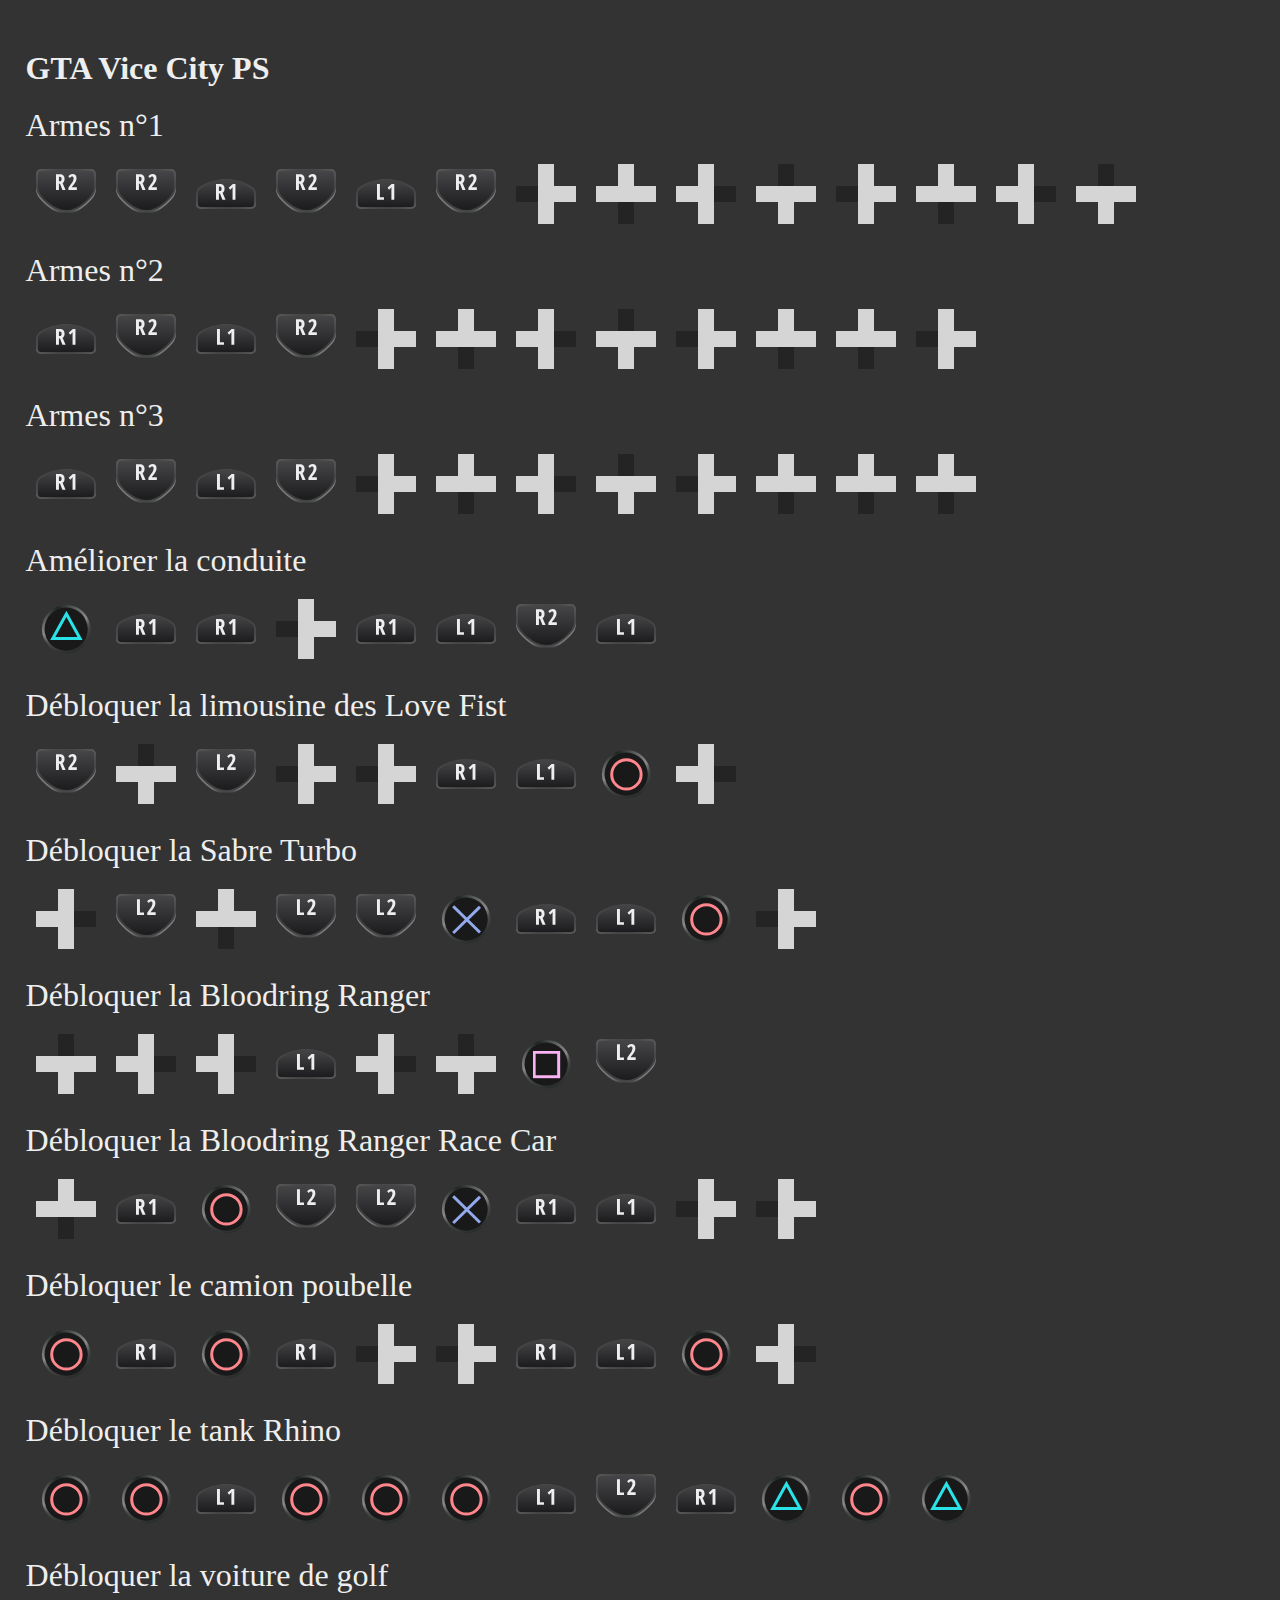
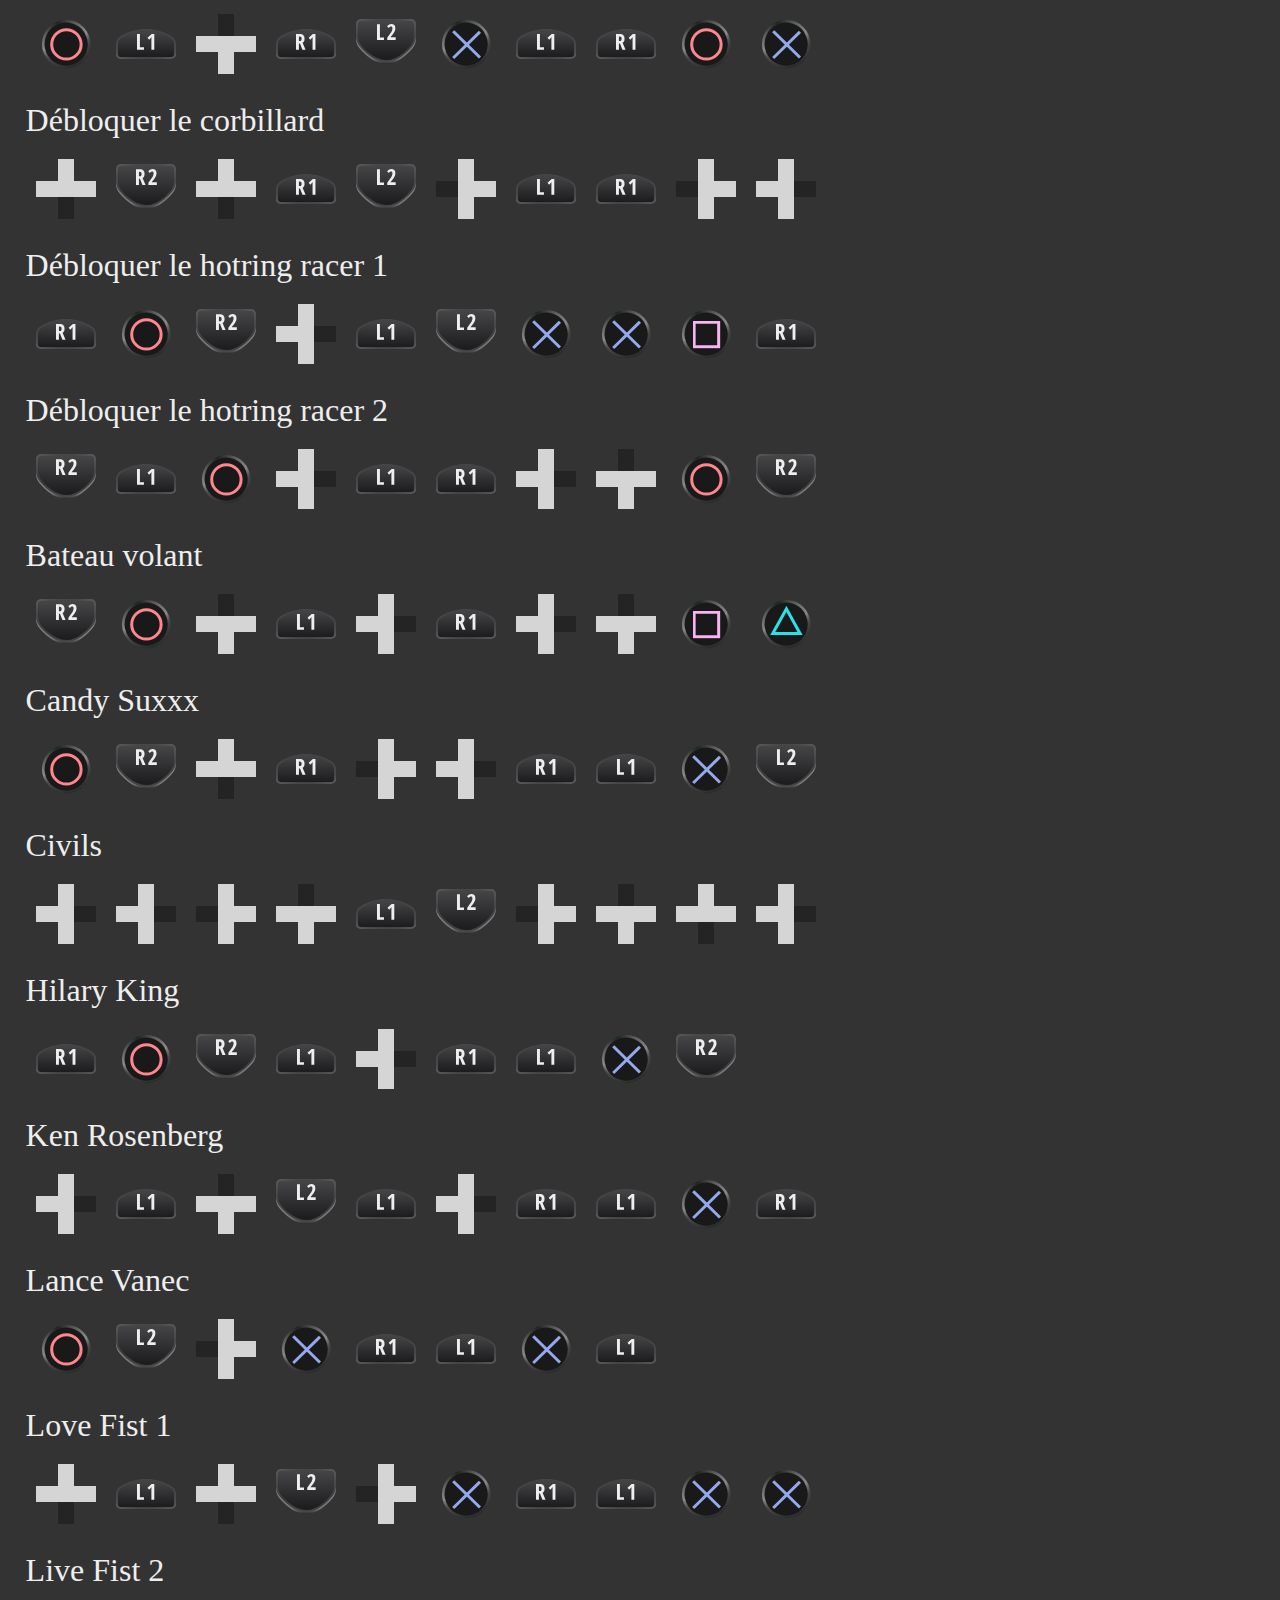
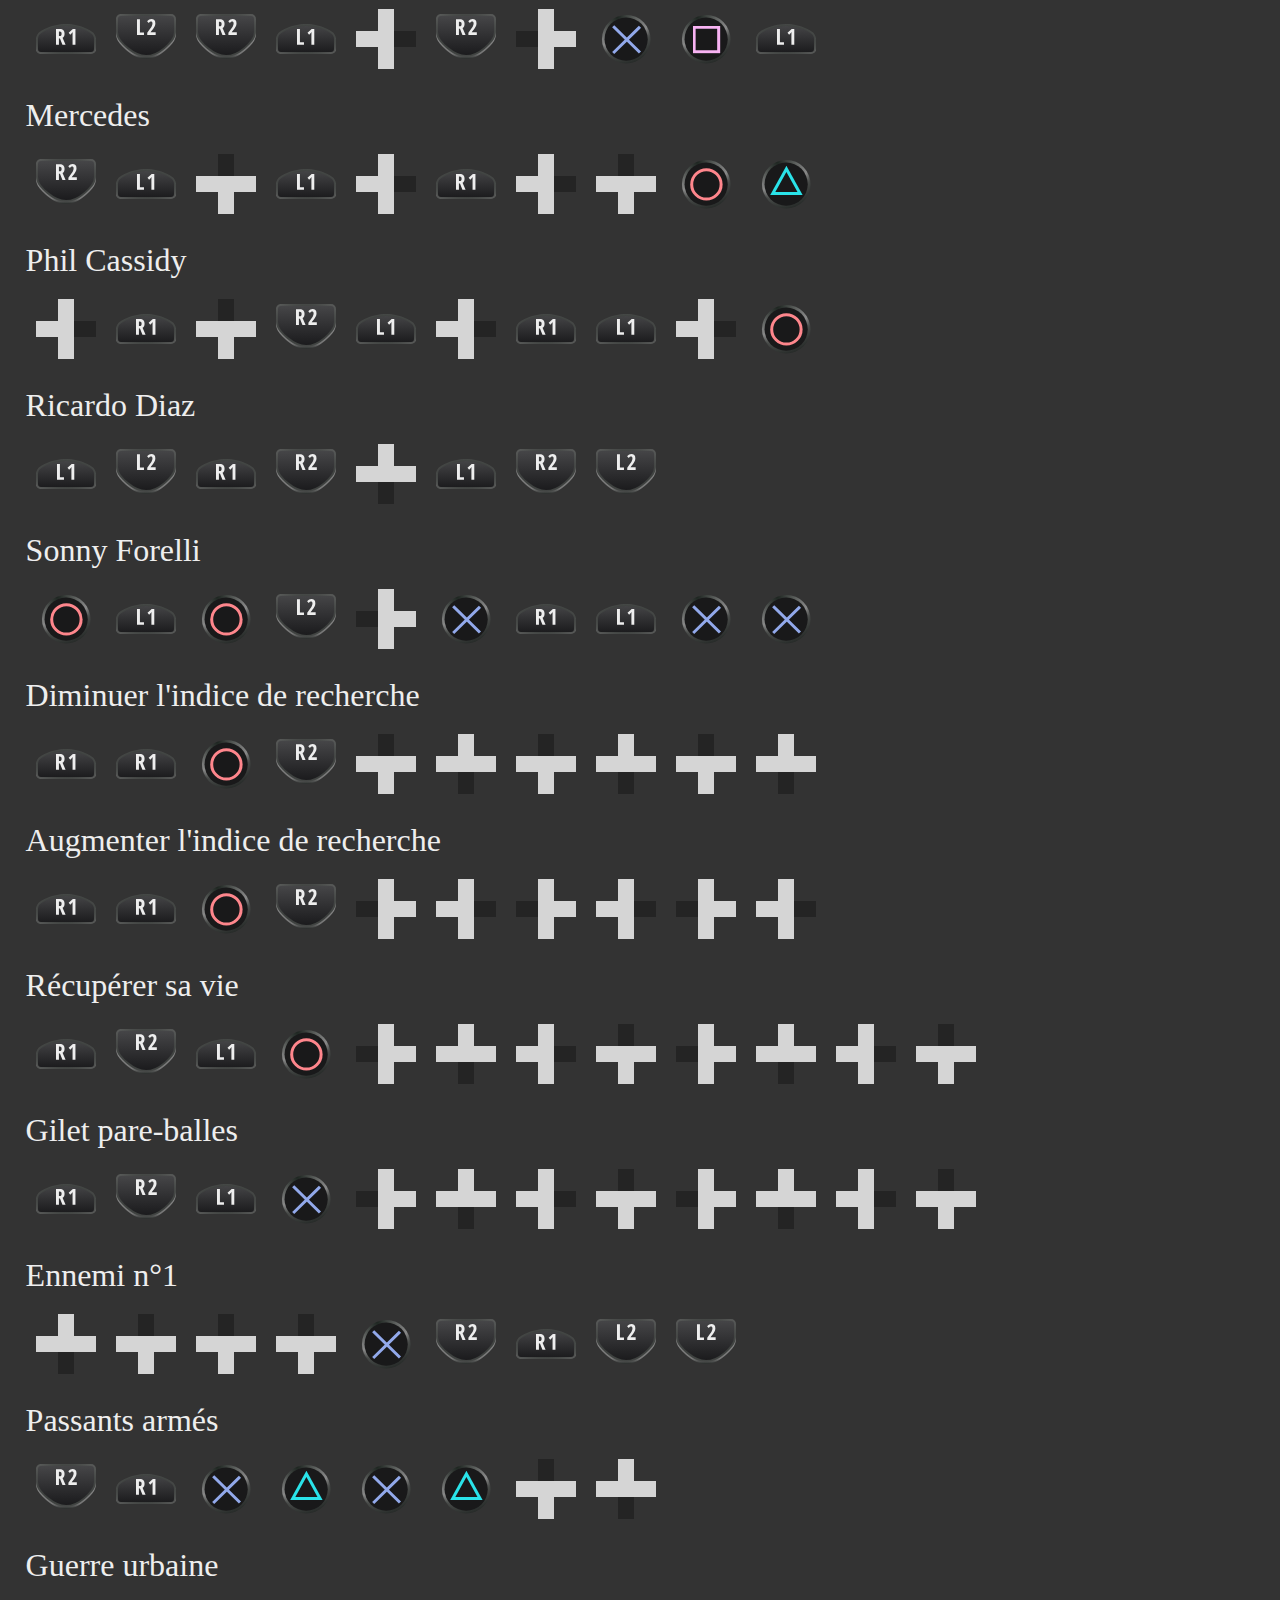
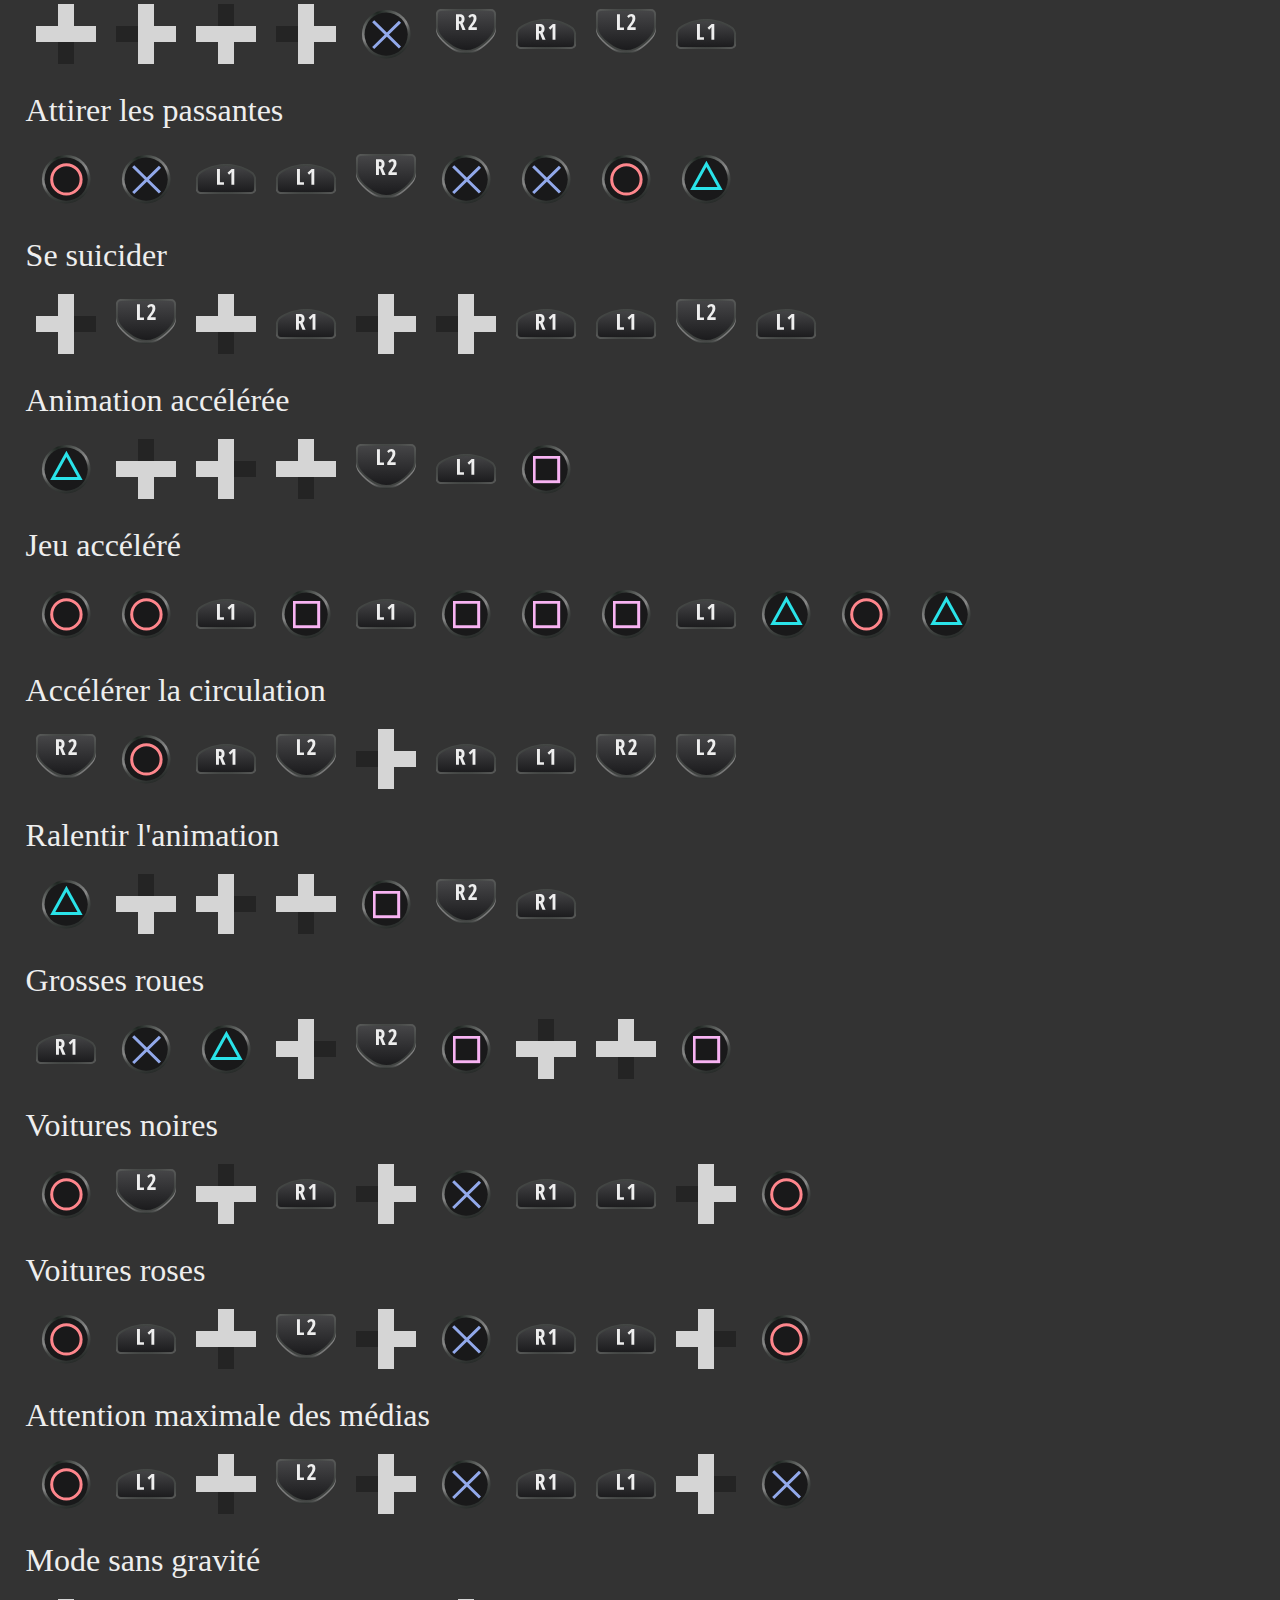
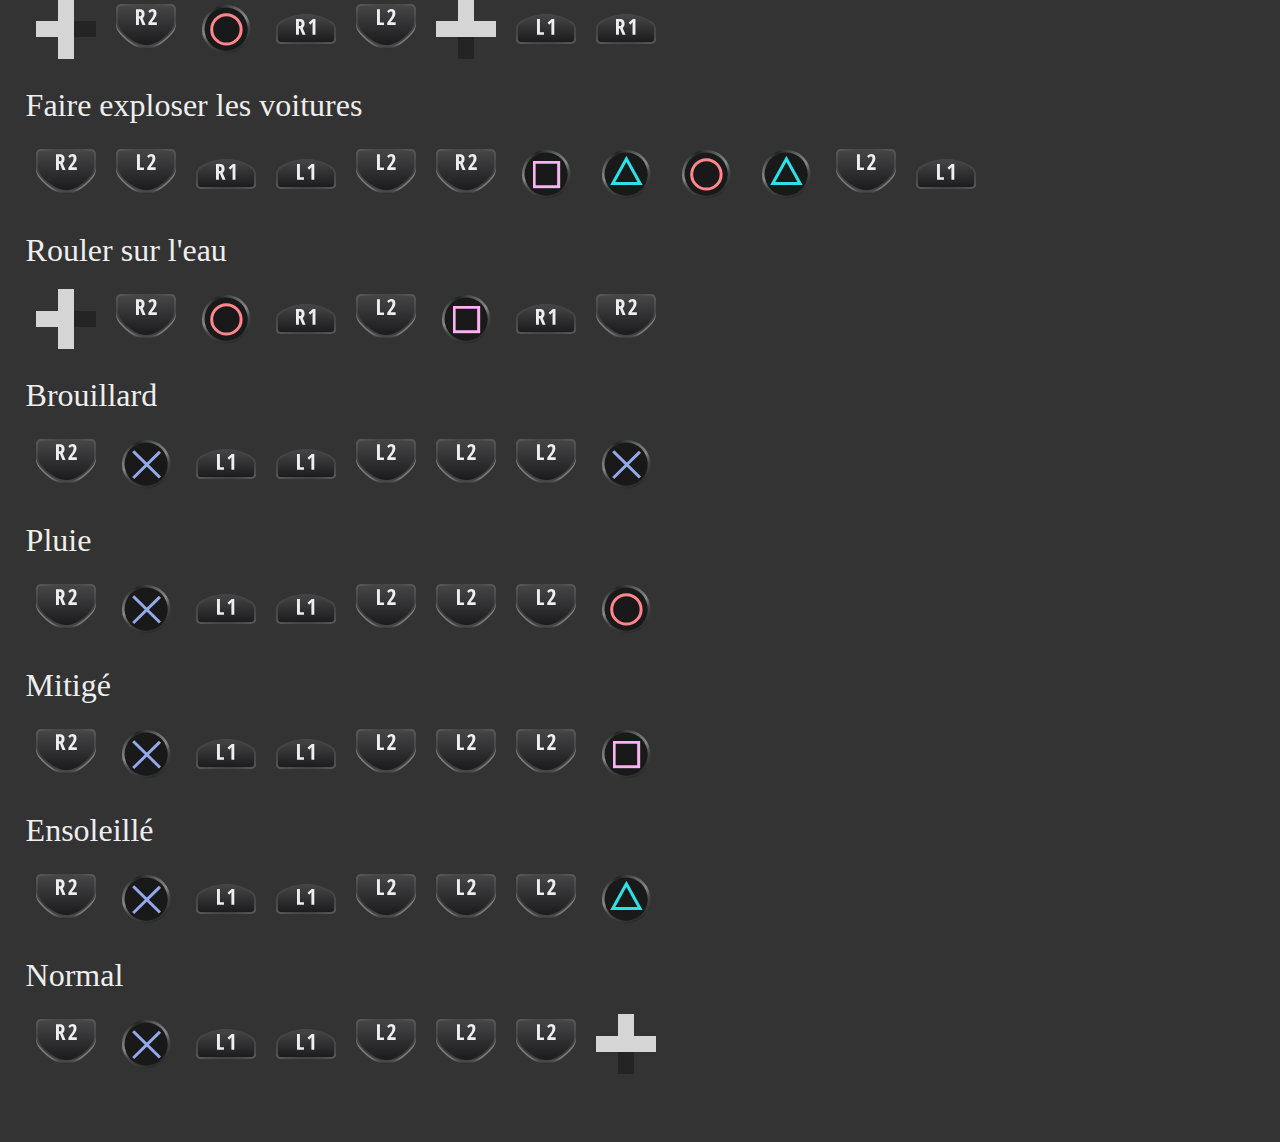
<file: gtavcps.html>
<!DOCTYPE html>
<html lang="fr">
  <head>
    <meta charset="UTF-8" />
    <meta name="viewport" content="width=device-width, initial-scale=1.0" />
    <link rel="stylesheet" href="./public/css/style.css" />
    <title>GTA Vice City PS Cheats</title>
  </head>
  <body>
    <div class="gta">
      <h3 class="gtavc" id="gtavc">GTA Vice City PS</h3>
      <p class="gta_p">Armes n°1</p>
      <p class="gta_content">
        <img src="./public/imgs/playstation/r2.svg" alt="R2" title="R2" height="20" /><span
          class="gta_content_separator"
        ></span
        ><img src="./public/imgs/playstation/r2.svg" alt="R2" title="R2" height="20" /><span
          class="gta_content_separator"
        ></span
        ><img src="./public/imgs/playstation/r1.svg" alt="R1" title="R1" height="20" /><span
          class="gta_content_separator"
        ></span
        ><img src="./public/imgs/playstation/r2.svg" alt="R2" title="R2" height="20" /><span
          class="gta_content_separator"
        ></span
        ><img src="./public/imgs/playstation/l1.svg" alt="L1" title="L1" height="20" /><span
          class="gta_content_separator"
        ></span
        ><img src="./public/imgs/playstation/r2.svg" alt="R2" title="R2" height="20" /><span
          class="gta_content_separator"
        ></span
        ><img
          src="./public/imgs/universal/pad-left.svg"
          alt="Gauche"
          title="Gauche"
          height="20"
        /><span class="gta_content_separator"></span
        ><img
          src="./public/imgs/universal/pad-down.svg"
          alt="Bas"
          title="Bas"
          height="20"
        /><span class="gta_content_separator"></span
        ><img
          src="./public/imgs/universal/pad-right.svg"
          alt="Droite"
          title="Droite"
          height="20"
        /><span class="gta_content_separator"></span
        ><img
          src="./public/imgs/universal/pad-up.svg"
          alt="Haut"
          title="Haut"
          height="20"
        /><span class="gta_content_separator"></span
        ><img
          src="./public/imgs/universal/pad-left.svg"
          alt="Gauche"
          title="Gauche"
          height="20"
        /><span class="gta_content_separator"></span
        ><img
          src="./public/imgs/universal/pad-down.svg"
          alt="Bas"
          title="Bas"
          height="20"
        /><span class="gta_content_separator"></span
        ><img
          src="./public/imgs/universal/pad-right.svg"
          alt="Droite"
          title="Droite"
          height="20"
        /><span class="gta_content_separator"></span
        ><img
          src="./public/imgs/universal/pad-up.svg"
          alt="Haut"
          title="Haut"
          height="20"
        />
      </p>
      <p class="gta_p">Armes n°2</p>
      <p class="gta_content">
        <img src="./public/imgs/playstation/r1.svg" alt="R1" title="R1" height="20" /><span
          class="gta_content_separator"
        ></span
        ><img src="./public/imgs/playstation/r2.svg" alt="R2" title="R2" height="20" /><span
          class="gta_content_separator"
        ></span
        ><img src="./public/imgs/playstation/l1.svg" alt="L1" title="L1" height="20" /><span
          class="gta_content_separator"
        ></span
        ><img src="./public/imgs/playstation/r2.svg" alt="R2" title="R2" height="20" /><span
          class="gta_content_separator"
        ></span
        ><img
          src="./public/imgs/universal/pad-left.svg"
          alt="Gauche"
          title="Gauche"
          height="20"
        /><span class="gta_content_separator"></span
        ><img
          src="./public/imgs/universal/pad-down.svg"
          alt="Bas"
          title="Bas"
          height="20"
        /><span class="gta_content_separator"></span
        ><img
          src="./public/imgs/universal/pad-right.svg"
          alt="Droite"
          title="Droite"
          height="20"
        /><span class="gta_content_separator"></span
        ><img
          src="./public/imgs/universal/pad-up.svg"
          alt="Haut"
          title="Haut"
          height="20"
        /><span class="gta_content_separator"></span
        ><img
          src="./public/imgs/universal/pad-left.svg"
          alt="Gauche"
          title="Gauche"
          height="20"
        /><span class="gta_content_separator"></span
        ><img
          src="./public/imgs/universal/pad-down.svg"
          alt="Bas"
          title="Bas"
          height="20"
        /><span class="gta_content_separator"></span
        ><img
          src="./public/imgs/universal/pad-down.svg"
          alt="Bas"
          title="Bas"
          height="20"
        /><span class="gta_content_separator"></span
        ><img
          src="./public/imgs/universal/pad-left.svg"
          alt="Gauche"
          title="Gauche"
          height="20"
        />
      </p>
      <p class="gta_p">Armes n°3</p>
      <p class="gta_content">
        <img src="./public/imgs/playstation/r1.svg" alt="R1" title="R1" height="20" /><span
          class="gta_content_separator"
        ></span
        ><img src="./public/imgs/playstation/r2.svg" alt="R2" title="R2" height="20" /><span
          class="gta_content_separator"
        ></span
        ><img src="./public/imgs/playstation/l1.svg" alt="L1" title="L1" height="20" /><span
          class="gta_content_separator"
        ></span
        ><img src="./public/imgs/playstation/r2.svg" alt="R2" title="R2" height="20" /><span
          class="gta_content_separator"
        ></span
        ><img
          src="./public/imgs/universal/pad-left.svg"
          alt="Gauche"
          title="Gauche"
          height="20"
        /><span class="gta_content_separator"></span
        ><img
          src="./public/imgs/universal/pad-down.svg"
          alt="Bas"
          title="Bas"
          height="20"
        /><span class="gta_content_separator"></span
        ><img
          src="./public/imgs/universal/pad-right.svg"
          alt="Droite"
          title="Droite"
          height="20"
        /><span class="gta_content_separator"></span
        ><img
          src="./public/imgs/universal/pad-up.svg"
          alt="Haut"
          title="Haut"
          height="20"
        /><span class="gta_content_separator"></span
        ><img
          src="./public/imgs/universal/pad-left.svg"
          alt="Gauche"
          title="Gauche"
          height="20"
        /><span class="gta_content_separator"></span
        ><img
          src="./public/imgs/universal/pad-down.svg"
          alt="Bas"
          title="Bas"
          height="20"
        /><span class="gta_content_separator"></span
        ><img
          src="./public/imgs/universal/pad-down.svg"
          alt="Bas"
          title="Bas"
          height="20"
        /><span class="gta_content_separator"></span
        ><img
          src="./public/imgs/universal/pad-down.svg"
          alt="Bas"
          title="Bas"
          height="20"
        />
      </p>
      <p class="gta_p">Améliorer la conduite</p>
      <p class="gta_content">
        <img
          src="./public/imgs/playstation/triangle.svg"
          alt="Triangle"
          title="Triangle"
          height="20"
        /><span class="gta_content_separator"></span
        ><img src="./public/imgs/playstation/r1.svg" alt="R1" title="R1" height="20" /><span
          class="gta_content_separator"
        ></span
        ><img src="./public/imgs/playstation/r1.svg" alt="R1" title="R1" height="20" /><span
          class="gta_content_separator"
        ></span
        ><img
          src="./public/imgs/universal/pad-left.svg"
          alt="Gauche"
          title="Gauche"
          height="20"
        /><span class="gta_content_separator"></span
        ><img src="./public/imgs/playstation/r1.svg" alt="R1" title="R1" height="20" /><span
          class="gta_content_separator"
        ></span
        ><img src="./public/imgs/playstation/l1.svg" alt="L1" title="L1" height="20" /><span
          class="gta_content_separator"
        ></span
        ><img src="./public/imgs/playstation/r2.svg" alt="R2" title="R2" height="20" /><span
          class="gta_content_separator"
        ></span
        ><img src="./public/imgs/playstation/l1.svg" alt="L1" title="L1" height="20" />
      </p>
      <p class="gta_p">Débloquer la limousine des Love Fist</p>
      <p class="gta_content">
        <img src="./public/imgs/playstation/r2.svg" alt="R2" title="R2" height="20" /><span
          class="gta_content_separator"
        ></span
        ><img
          src="./public/imgs/universal/pad-up.svg"
          alt="Haut"
          title="Haut"
          height="20"
        /><span class="gta_content_separator"></span
        ><img src="./public/imgs/playstation/l2.svg" alt="L2" title="L2" height="20" /><span
          class="gta_content_separator"
        ></span
        ><img
          src="./public/imgs/universal/pad-left.svg"
          alt="Gauche"
          title="Gauche"
          height="20"
        /><span class="gta_content_separator"></span
        ><img
          src="./public/imgs/universal/pad-left.svg"
          alt="Gauche"
          title="Gauche"
          height="20"
        /><span class="gta_content_separator"></span
        ><img src="./public/imgs/playstation/r1.svg" alt="R1" title="R1" height="20" /><span
          class="gta_content_separator"
        ></span
        ><img src="./public/imgs/playstation/l1.svg" alt="L1" title="L1" height="20" /><span
          class="gta_content_separator"
        ></span
        ><img
          src="./public/imgs/playstation/rond.svg"
          alt="Rond"
          title="Rond"
          height="20"
        /><span class="gta_content_separator"></span
        ><img
          src="./public/imgs/universal/pad-right.svg"
          alt="Droite"
          title="Droite"
          height="20"
        />
      </p>
      <p class="gta_p">Débloquer la Sabre Turbo</p>
      <p class="gta_content">
        <img
          src="./public/imgs/universal/pad-right.svg"
          alt="Droite"
          title="Droite"
          height="20"
        /><span class="gta_content_separator"></span
        ><img src="./public/imgs/playstation/l2.svg" alt="L2" title="L2" height="20" /><span
          class="gta_content_separator"
        ></span
        ><img
          src="./public/imgs/universal/pad-down.svg"
          alt="Bas"
          title="Bas"
          height="20"
        /><span class="gta_content_separator"></span
        ><img src="./public/imgs/playstation/l2.svg" alt="L2" title="L2" height="20" /><span
          class="gta_content_separator"
        ></span
        ><img src="./public/imgs/playstation/l2.svg" alt="L2" title="L2" height="20" /><span
          class="gta_content_separator"
        ></span
        ><img
          src="./public/imgs/playstation/croix.svg"
          alt="Croix"
          title="Croix"
          height="20"
        /><span class="gta_content_separator"></span
        ><img src="./public/imgs/playstation/r1.svg" alt="R1" title="R1" height="20" /><span
          class="gta_content_separator"
        ></span
        ><img src="./public/imgs/playstation/l1.svg" alt="L1" title="L1" height="20" /><span
          class="gta_content_separator"
        ></span
        ><img
          src="./public/imgs/playstation/rond.svg"
          alt="Rond"
          title="Rond"
          height="20"
        /><span class="gta_content_separator"></span
        ><img
          src="./public/imgs/universal/pad-left.svg"
          alt="Gauche"
          title="Gauche"
          height="20"
        />
      </p>
      <p class="gta_p">Débloquer la Bloodring Ranger</p>
      <p class="gta_content">
        <img
          src="./public/imgs/universal/pad-up.svg"
          alt="Haut"
          title="Haut"
          height="20"
        /><span class="gta_content_separator"></span
        ><img
          src="./public/imgs/universal/pad-right.svg"
          alt="Droite"
          title="Droite"
          height="20"
        /><span class="gta_content_separator"></span
        ><img
          src="./public/imgs/universal/pad-right.svg"
          alt="Droite"
          title="Droite"
          height="20"
        /><span class="gta_content_separator"></span
        ><img src="./public/imgs/playstation/l1.svg" alt="L1" title="L1" height="20" /><span
          class="gta_content_separator"
        ></span
        ><img
          src="./public/imgs/universal/pad-right.svg"
          alt="Droite"
          title="Droite"
          height="20"
        /><span class="gta_content_separator"></span
        ><img
          src="./public/imgs/universal/pad-up.svg"
          alt="Haut"
          title="Haut"
          height="20"
        /><span class="gta_content_separator"></span
        ><img
          src="./public/imgs/playstation/carre.svg"
          alt="Carré"
          title="Carré"
          height="20"
        /><span class="gta_content_separator"></span
        ><img src="./public/imgs/playstation/l2.svg" alt="L2" title="L2" height="20" />
      </p>
      <p class="gta_p">Débloquer la Bloodring Ranger Race Car</p>
      <p class="gta_content">
        <img
          src="./public/imgs/universal/pad-down.svg"
          alt="Bas"
          title="Bas"
          height="20"
        /><span class="gta_content_separator"></span
        ><img src="./public/imgs/playstation/r1.svg" alt="R1" title="R1" height="20" /><span
          class="gta_content_separator"
        ></span
        ><img
          src="./public/imgs/playstation/rond.svg"
          alt="Rond"
          title="Rond"
          height="20"
        /><span class="gta_content_separator"></span
        ><img src="./public/imgs/playstation/l2.svg" alt="L2" title="L2" height="20" /><span
          class="gta_content_separator"
        ></span
        ><img src="./public/imgs/playstation/l2.svg" alt="L2" title="L2" height="20" /><span
          class="gta_content_separator"
        ></span
        ><img
          src="./public/imgs/playstation/croix.svg"
          alt="Croix"
          title="Croix"
          height="20"
        /><span class="gta_content_separator"></span
        ><img src="./public/imgs/playstation/r1.svg" alt="R1" title="R1" height="20" /><span
          class="gta_content_separator"
        ></span
        ><img src="./public/imgs/playstation/l1.svg" alt="L1" title="L1" height="20" /><span
          class="gta_content_separator"
        ></span
        ><img
          src="./public/imgs/universal/pad-left.svg"
          alt="Gauche"
          title="Gauche"
          height="20"
        /><span class="gta_content_separator"></span
        ><img
          src="./public/imgs/universal/pad-left.svg"
          alt="Gauche"
          title="Gauche"
          height="20"
        />
      </p>
      <p class="gta_p">Débloquer le camion poubelle</p>
      <p class="gta_content">
        <img
          src="./public/imgs/playstation/rond.svg"
          alt="Rond"
          title="Rond"
          height="20"
        /><span class="gta_content_separator"></span
        ><img src="./public/imgs/playstation/r1.svg" alt="R1" title="R1" height="20" /><span
          class="gta_content_separator"
        ></span
        ><img
          src="./public/imgs/playstation/rond.svg"
          alt="Rond"
          title="Rond"
          height="20"
        /><span class="gta_content_separator"></span
        ><img src="./public/imgs/playstation/r1.svg" alt="R1" title="R1" height="20" /><span
          class="gta_content_separator"
        ></span
        ><img
          src="./public/imgs/universal/pad-left.svg"
          alt="Gauche"
          title="Gauche"
          height="20"
        /><span class="gta_content_separator"></span
        ><img
          src="./public/imgs/universal/pad-left.svg"
          alt="Gauche"
          title="Gauche"
          height="20"
        /><span class="gta_content_separator"></span
        ><img src="./public/imgs/playstation/r1.svg" alt="R1" title="R1" height="20" /><span
          class="gta_content_separator"
        ></span
        ><img src="./public/imgs/playstation/l1.svg" alt="L1" title="L1" height="20" /><span
          class="gta_content_separator"
        ></span
        ><img
          src="./public/imgs/playstation/rond.svg"
          alt="Rond"
          title="Rond"
          height="20"
        /><span class="gta_content_separator"></span
        ><img
          src="./public/imgs/universal/pad-right.svg"
          alt="Droite"
          title="Droite"
          height="20"
        />
      </p>
      <p class="gta_p">Débloquer le tank Rhino</p>
      <p class="gta_content">
        <img
          src="./public/imgs/playstation/rond.svg"
          alt="Rond"
          title="Rond"
          height="20"
        /><span class="gta_content_separator"></span
        ><img
          src="./public/imgs/playstation/rond.svg"
          alt="Rond"
          title="Rond"
          height="20"
        /><span class="gta_content_separator"></span
        ><img src="./public/imgs/playstation/l1.svg" alt="L1" title="L1" height="20" /><span
          class="gta_content_separator"
        ></span
        ><img
          src="./public/imgs/playstation/rond.svg"
          alt="Rond"
          title="Rond"
          height="20"
        /><span class="gta_content_separator"></span
        ><img
          src="./public/imgs/playstation/rond.svg"
          alt="Rond"
          title="Rond"
          height="20"
        /><span class="gta_content_separator"></span
        ><img
          src="./public/imgs/playstation/rond.svg"
          alt="Rond"
          title="Rond"
          height="20"
        /><span class="gta_content_separator"></span
        ><img src="./public/imgs/playstation/l1.svg" alt="L1" title="L1" height="20" /><span
          class="gta_content_separator"
        ></span
        ><img src="./public/imgs/playstation/l2.svg" alt="L2" title="L2" height="20" /><span
          class="gta_content_separator"
        ></span
        ><img src="./public/imgs/playstation/r1.svg" alt="R1" title="R1" height="20" /><span
          class="gta_content_separator"
        ></span
        ><img
          src="./public/imgs/playstation/triangle.svg"
          alt="Triangle"
          title="Triangle"
          height="20"
        /><span class="gta_content_separator"></span
        ><img
          src="./public/imgs/playstation/rond.svg"
          alt="Rond"
          title="Rond"
          height="20"
        /><span class="gta_content_separator"></span
        ><img
          src="./public/imgs/playstation/triangle.svg"
          alt="Triangle"
          title="Triangle"
          height="20"
        />
      </p>
      <p class="gta_p">Débloquer la voiture de golf</p>
      <p class="gta_content">
        <img
          src="./public/imgs/playstation/rond.svg"
          alt="Rond"
          title="Rond"
          height="20"
        /><span class="gta_content_separator"></span
        ><img src="./public/imgs/playstation/l1.svg" alt="L1" title="L1" height="20" /><span
          class="gta_content_separator"
        ></span
        ><img
          src="./public/imgs/universal/pad-up.svg"
          alt="Haut"
          title="Haut"
          height="20"
        /><span class="gta_content_separator"></span
        ><img src="./public/imgs/playstation/r1.svg" alt="R1" title="R1" height="20" /><span
          class="gta_content_separator"
        ></span
        ><img src="./public/imgs/playstation/l2.svg" alt="L2" title="L2" height="20" /><span
          class="gta_content_separator"
        ></span
        ><img
          src="./public/imgs/playstation/croix.svg"
          alt="Croix"
          title="Croix"
          height="20"
        /><span class="gta_content_separator"></span
        ><img src="./public/imgs/playstation/l1.svg" alt="L1" title="L1" height="20" /><span
          class="gta_content_separator"
        ></span
        ><img src="./public/imgs/playstation/r1.svg" alt="R1" title="R1" height="20" /><span
          class="gta_content_separator"
        ></span
        ><img
          src="./public/imgs/playstation/rond.svg"
          alt="Rond"
          title="Rond"
          height="20"
        /><span class="gta_content_separator"></span
        ><img
          src="./public/imgs/playstation/croix.svg"
          alt="Croix"
          title="Croix"
          height="20"
        />
      </p>
      <p class="gta_p">Débloquer le corbillard</p>
      <p class="gta_content">
        <img
          src="./public/imgs/universal/pad-down.svg"
          alt="Bas"
          title="Bas"
          height="20"
        /><span class="gta_content_separator"></span
        ><img src="./public/imgs/playstation/r2.svg" alt="R2" title="R2" height="20" /><span
          class="gta_content_separator"
        ></span
        ><img
          src="./public/imgs/universal/pad-down.svg"
          alt="Bas"
          title="Bas"
          height="20"
        /><span class="gta_content_separator"></span
        ><img src="./public/imgs/playstation/r1.svg" alt="R1" title="R1" height="20" /><span
          class="gta_content_separator"
        ></span
        ><img src="./public/imgs/playstation/l2.svg" alt="L2" title="L2" height="20" /><span
          class="gta_content_separator"
        ></span
        ><img
          src="./public/imgs/universal/pad-left.svg"
          alt="Gauche"
          title="Gauche"
          height="20"
        /><span class="gta_content_separator"></span
        ><img src="./public/imgs/playstation/l1.svg" alt="L1" title="L1" height="20" /><span
          class="gta_content_separator"
        ></span
        ><img src="./public/imgs/playstation/r1.svg" alt="R1" title="R1" height="20" /><span
          class="gta_content_separator"
        ></span
        ><img
          src="./public/imgs/universal/pad-left.svg"
          alt="Gauche"
          title="Gauche"
          height="20"
        /><span class="gta_content_separator"></span
        ><img
          src="./public/imgs/universal/pad-right.svg"
          alt="Droite"
          title="Droite"
          height="20"
        />
      </p>
      <p class="gta_p">Débloquer le hotring racer 1</p>
      <p class="gta_content">
        <img src="./public/imgs/playstation/r1.svg" alt="R1" title="R1" height="20" /><span
          class="gta_content_separator"
        ></span
        ><img
          src="./public/imgs/playstation/rond.svg"
          alt="Rond"
          title="Rond"
          height="20"
        /><span class="gta_content_separator"></span
        ><img src="./public/imgs/playstation/r2.svg" alt="R2" title="R2" height="20" /><span
          class="gta_content_separator"
        ></span
        ><img
          src="./public/imgs/universal/pad-right.svg"
          alt="Droite"
          title="Droite"
          height="20"
        /><span class="gta_content_separator"></span
        ><img src="./public/imgs/playstation/l1.svg" alt="L1" title="L1" height="20" /><span
          class="gta_content_separator"
        ></span
        ><img src="./public/imgs/playstation/l2.svg" alt="L2" title="L2" height="20" /><span
          class="gta_content_separator"
        ></span
        ><img
          src="./public/imgs/playstation/croix.svg"
          alt="Croix"
          title="Croix"
          height="20"
        /><span class="gta_content_separator"></span
        ><img
          src="./public/imgs/playstation/croix.svg"
          alt="Croix"
          title="Croix"
          height="20"
        /><span class="gta_content_separator"></span
        ><img
          src="./public/imgs/playstation/carre.svg"
          alt="Carré"
          title="Carré"
          height="20"
        /><span class="gta_content_separator"></span
        ><img src="./public/imgs/playstation/r1.svg" alt="R1" title="R1" height="20" />
      </p>
      <p class="gta_p">Débloquer le hotring racer 2</p>
      <p class="gta_content">
        <img src="./public/imgs/playstation/r2.svg" alt="R2" title="R2" height="20" /><span
          class="gta_content_separator"
        ></span
        ><img src="./public/imgs/playstation/l1.svg" alt="L1" title="L1" height="20" /><span
          class="gta_content_separator"
        ></span
        ><img
          src="./public/imgs/playstation/rond.svg"
          alt="Rond"
          title="Rond"
          height="20"
        /><span class="gta_content_separator"></span
        ><img
          src="./public/imgs/universal/pad-right.svg"
          alt="Droite"
          title="Droite"
          height="20"
        /><span class="gta_content_separator"></span
        ><img src="./public/imgs/playstation/l1.svg" alt="L1" title="L1" height="20" /><span
          class="gta_content_separator"
        ></span
        ><img src="./public/imgs/playstation/r1.svg" alt="R1" title="R1" height="20" /><span
          class="gta_content_separator"
        ></span
        ><img
          src="./public/imgs/universal/pad-right.svg"
          alt="Droite"
          title="Droite"
          height="20"
        /><span class="gta_content_separator"></span
        ><img
          src="./public/imgs/universal/pad-up.svg"
          alt="Haut"
          title="Haut"
          height="20"
        /><span class="gta_content_separator"></span
        ><img
          src="./public/imgs/playstation/rond.svg"
          alt="Rond"
          title="Rond"
          height="20"
        /><span class="gta_content_separator"></span
        ><img src="./public/imgs/playstation/r2.svg" alt="R2" title="R2" height="20" />
      </p>
      <p class="gta_p">Bateau volant</p>
      <p class="gta_content">
        <img src="./public/imgs/playstation/r2.svg" alt="R2" title="R2" height="20" /><span
          class="gta_content_separator"
        ></span
        ><img
          src="./public/imgs/playstation/rond.svg"
          alt="Rond"
          title="Rond"
          height="20"
        /><span class="gta_content_separator"></span
        ><img
          src="./public/imgs/universal/pad-up.svg"
          alt="Haut"
          title="Haut"
          height="20"
        /><span class="gta_content_separator"></span
        ><img src="./public/imgs/playstation/l1.svg" alt="L1" title="L1" height="20" /><span
          class="gta_content_separator"
        ></span
        ><img
          src="./public/imgs/universal/pad-right.svg"
          alt="Droite"
          title="Droite"
          height="20"
        /><span class="gta_content_separator"></span
        ><img src="./public/imgs/playstation/r1.svg" alt="R1" title="R1" height="20" /><span
          class="gta_content_separator"
        ></span
        ><img
          src="./public/imgs/universal/pad-right.svg"
          alt="Droite"
          title="Droite"
          height="20"
        /><span class="gta_content_separator"></span
        ><img
          src="./public/imgs/universal/pad-up.svg"
          alt="Haut"
          title="Haut"
          height="20"
        /><span class="gta_content_separator"></span
        ><img
          src="./public/imgs/playstation/carre.svg"
          alt="Carré"
          title="Carré"
          height="20"
        /><span class="gta_content_separator"></span
        ><img
          src="./public/imgs/playstation/triangle.svg"
          alt="Triangle"
          title="Triangle"
          height="20"
        />
      </p>
      <p class="gta_p">Candy Suxxx</p>
      <p class="gta_content">
        <img
          src="./public/imgs/playstation/rond.svg"
          alt="Rond"
          title="Rond"
          height="20"
        /><span class="gta_content_separator"></span
        ><img src="./public/imgs/playstation/r2.svg" alt="R2" title="R2" height="20" /><span
          class="gta_content_separator"
        ></span
        ><img
          src="./public/imgs/universal/pad-down.svg"
          alt="Bas"
          title="Bas"
          height="20"
        /><span class="gta_content_separator"></span
        ><img src="./public/imgs/playstation/r1.svg" alt="R1" title="R1" height="20" /><span
          class="gta_content_separator"
        ></span
        ><img
          src="./public/imgs/universal/pad-left.svg"
          alt="Gauche"
          title="Gauche"
          height="20"
        /><span class="gta_content_separator"></span
        ><img
          src="./public/imgs/universal/pad-right.svg"
          alt="Droite"
          title="Droite"
          height="20"
        /><span class="gta_content_separator"></span
        ><img src="./public/imgs/playstation/r1.svg" alt="R1" title="R1" height="20" /><span
          class="gta_content_separator"
        ></span
        ><img src="./public/imgs/playstation/l1.svg" alt="L1" title="L1" height="20" /><span
          class="gta_content_separator"
        ></span
        ><img
          src="./public/imgs/playstation/croix.svg"
          alt="Croix"
          title="Croix"
          height="20"
        /><span class="gta_content_separator"></span
        ><img src="./public/imgs/playstation/l2.svg" alt="L2" title="L2" height="20" />
      </p>
      <p class="gta_p">Civils</p>
      <p class="gta_content">
        <img
          src="./public/imgs/universal/pad-right.svg"
          alt="Droite"
          title="Droite"
          height="20"
        /><span class="gta_content_separator"></span
        ><img
          src="./public/imgs/universal/pad-right.svg"
          alt="Droite"
          title="Droite"
          height="20"
        /><span class="gta_content_separator"></span
        ><img
          src="./public/imgs/universal/pad-left.svg"
          alt="Gauche"
          title="Gauche"
          height="20"
        /><span class="gta_content_separator"></span
        ><img
          src="./public/imgs/universal/pad-up.svg"
          alt="Haut"
          title="Haut"
          height="20"
        /><span class="gta_content_separator"></span
        ><img src="./public/imgs/playstation/l1.svg" alt="L1" title="L1" height="20" /><span
          class="gta_content_separator"
        ></span
        ><img src="./public/imgs/playstation/l2.svg" alt="L2" title="L2" height="20" /><span
          class="gta_content_separator"
        ></span
        ><img
          src="./public/imgs/universal/pad-left.svg"
          alt="Gauche"
          title="Gauche"
          height="20"
        /><span class="gta_content_separator"></span
        ><img
          src="./public/imgs/universal/pad-up.svg"
          alt="Haut"
          title="Haut"
          height="20"
        /><span class="gta_content_separator"></span
        ><img
          src="./public/imgs/universal/pad-down.svg"
          alt="Bas"
          title="Bas"
          height="20"
        /><span class="gta_content_separator"></span
        ><img
          src="./public/imgs/universal/pad-right.svg"
          alt="Droite"
          title="Droite"
          height="20"
        />
      </p>
      <p class="gta_p">Hilary King</p>
      <p class="gta_content">
        <img src="./public/imgs/playstation/r1.svg" alt="R1" title="R1" height="20" /><span
          class="gta_content_separator"
        ></span
        ><img
          src="./public/imgs/playstation/rond.svg"
          alt="Rond"
          title="Rond"
          height="20"
        /><span class="gta_content_separator"></span
        ><img src="./public/imgs/playstation/r2.svg" alt="R2" title="R2" height="20" /><span
          class="gta_content_separator"
        ></span
        ><img src="./public/imgs/playstation/l1.svg" alt="L1" title="L1" height="20" /><span
          class="gta_content_separator"
        ></span
        ><img
          src="./public/imgs/universal/pad-right.svg"
          alt="Droite"
          title="Droite"
          height="20"
        /><span class="gta_content_separator"></span
        ><img src="./public/imgs/playstation/r1.svg" alt="R1" title="R1" height="20" /><span
          class="gta_content_separator"
        ></span
        ><img src="./public/imgs/playstation/l1.svg" alt="L1" title="L1" height="20" /><span
          class="gta_content_separator"
        ></span
        ><img
          src="./public/imgs/playstation/croix.svg"
          alt="Croix"
          title="Croix"
          height="20"
        /><span class="gta_content_separator"></span
        ><img src="./public/imgs/playstation/r2.svg" alt="R2" title="R2" height="20" />
      </p>
      <p class="gta_p">Ken Rosenberg</p>
      <p class="gta_content">
        <img
          src="./public/imgs/universal/pad-right.svg"
          alt="Droite"
          title="Droite"
          height="20"
        /><span class="gta_content_separator"></span
        ><img src="./public/imgs/playstation/l1.svg" alt="L1" title="L1" height="20" /><span
          class="gta_content_separator"
        ></span
        ><img
          src="./public/imgs/universal/pad-up.svg"
          alt="Haut"
          title="Haut"
          height="20"
        /><span class="gta_content_separator"></span
        ><img src="./public/imgs/playstation/l2.svg" alt="L2" title="L2" height="20" /><span
          class="gta_content_separator"
        ></span
        ><img src="./public/imgs/playstation/l1.svg" alt="L1" title="L1" height="20" /><span
          class="gta_content_separator"
        ></span
        ><img
          src="./public/imgs/universal/pad-right.svg"
          alt="Droite"
          title="Droite"
          height="20"
        /><span class="gta_content_separator"></span
        ><img src="./public/imgs/playstation/r1.svg" alt="R1" title="R1" height="20" /><span
          class="gta_content_separator"
        ></span
        ><img src="./public/imgs/playstation/l1.svg" alt="L1" title="L1" height="20" /><span
          class="gta_content_separator"
        ></span
        ><img
          src="./public/imgs/playstation/croix.svg"
          alt="Croix"
          title="Croix"
          height="20"
        /><span class="gta_content_separator"></span
        ><img src="./public/imgs/playstation/r1.svg" alt="R1" title="R1" height="20" />
      </p>
      <p class="gta_p">Lance Vanec</p>
      <p class="gta_content">
        <img
          src="./public/imgs/playstation/rond.svg"
          alt="Rond"
          title="Rond"
          height="20"
        /><span class="gta_content_separator"></span
        ><img src="./public/imgs/playstation/l2.svg" alt="L2" title="L2" height="20" /><span
          class="gta_content_separator"
        ></span
        ><img
          src="./public/imgs/universal/pad-left.svg"
          alt="Gauche"
          title="Gauche"
          height="20"
        /><span class="gta_content_separator"></span
        ><img
          src="./public/imgs/playstation/croix.svg"
          alt="Croix"
          title="Croix"
          height="20"
        /><span class="gta_content_separator"></span
        ><img src="./public/imgs/playstation/r1.svg" alt="R1" title="R1" height="20" /><span
          class="gta_content_separator"
        ></span
        ><img src="./public/imgs/playstation/l1.svg" alt="L1" title="L1" height="20" /><span
          class="gta_content_separator"
        ></span
        ><img
          src="./public/imgs/playstation/croix.svg"
          alt="Croix"
          title="Croix"
          height="20"
        /><span class="gta_content_separator"></span
        ><img src="./public/imgs/playstation/l1.svg" alt="L1" title="L1" height="20" />
      </p>
      <p class="gta_p">Love Fist 1</p>
      <p class="gta_content">
        <img
          src="./public/imgs/universal/pad-down.svg"
          alt="Bas"
          title="Bas"
          height="20"
        /><span class="gta_content_separator"></span
        ><img src="./public/imgs/playstation/l1.svg" alt="L1" title="L1" height="20" /><span
          class="gta_content_separator"
        ></span
        ><img
          src="./public/imgs/universal/pad-down.svg"
          alt="Bas"
          title="Bas"
          height="20"
        /><span class="gta_content_separator"></span
        ><img src="./public/imgs/playstation/l2.svg" alt="L2" title="L2" height="20" /><span
          class="gta_content_separator"
        ></span
        ><img
          src="./public/imgs/universal/pad-left.svg"
          alt="Gauche"
          title="Gauche"
          height="20"
        /><span class="gta_content_separator"></span
        ><img
          src="./public/imgs/playstation/croix.svg"
          alt="Croix"
          title="Croix"
          height="20"
        /><span class="gta_content_separator"></span
        ><img src="./public/imgs/playstation/r1.svg" alt="R1" title="R1" height="20" /><span
          class="gta_content_separator"
        ></span
        ><img src="./public/imgs/playstation/l1.svg" alt="L1" title="L1" height="20" /><span
          class="gta_content_separator"
        ></span
        ><img
          src="./public/imgs/playstation/croix.svg"
          alt="Croix"
          title="Croix"
          height="20"
        /><span class="gta_content_separator"></span
        ><img
          src="./public/imgs/playstation/croix.svg"
          alt="Croix"
          title="Croix"
          height="20"
        />
      </p>
      <p class="gta_p">Live Fist 2</p>
      <p class="gta_content">
        <img src="./public/imgs/playstation/r1.svg" alt="R1" title="R1" height="20" /><span
          class="gta_content_separator"
        ></span
        ><img src="./public/imgs/playstation/l2.svg" alt="L2" title="L2" height="20" /><span
          class="gta_content_separator"
        ></span
        ><img src="./public/imgs/playstation/r2.svg" alt="R2" title="R2" height="20" /><span
          class="gta_content_separator"
        ></span
        ><img src="./public/imgs/playstation/l1.svg" alt="L1" title="L1" height="20" /><span
          class="gta_content_separator"
        ></span
        ><img
          src="./public/imgs/universal/pad-right.svg"
          alt="Droite"
          title="Droite"
          height="20"
        /><span class="gta_content_separator"></span
        ><img src="./public/imgs/playstation/r2.svg" alt="R2" title="R2" height="20" /><span
          class="gta_content_separator"
        ></span
        ><img
          src="./public/imgs/universal/pad-left.svg"
          alt="Gauche"
          title="Gauche"
          height="20"
        /><span class="gta_content_separator"></span
        ><img
          src="./public/imgs/playstation/croix.svg"
          alt="Croix"
          title="Croix"
          height="20"
        /><span class="gta_content_separator"></span
        ><img
          src="./public/imgs/playstation/carre.svg"
          alt="Carré"
          title="Carré"
          height="20"
        /><span class="gta_content_separator"></span
        ><img src="./public/imgs/playstation/l1.svg" alt="L1" title="L1" height="20" />
      </p>
      <p class="gta_p">Mercedes</p>
      <p class="gta_content">
        <img src="./public/imgs/playstation/r2.svg" alt="R2" title="R2" height="20" /><span
          class="gta_content_separator"
        ></span
        ><img src="./public/imgs/playstation/l1.svg" alt="L1" title="L1" height="20" /><span
          class="gta_content_separator"
        ></span
        ><img
          src="./public/imgs/universal/pad-up.svg"
          alt="Haut"
          title="Haut"
          height="20"
        /><span class="gta_content_separator"></span
        ><img src="./public/imgs/playstation/l1.svg" alt="L1" title="L1" height="20" /><span
          class="gta_content_separator"
        ></span
        ><img
          src="./public/imgs/universal/pad-right.svg"
          alt="Droite"
          title="Droite"
          height="20"
        /><span class="gta_content_separator"></span
        ><img src="./public/imgs/playstation/r1.svg" alt="R1" title="R1" height="20" /><span
          class="gta_content_separator"
        ></span
        ><img
          src="./public/imgs/universal/pad-right.svg"
          alt="Droite"
          title="Droite"
          height="20"
        /><span class="gta_content_separator"></span
        ><img
          src="./public/imgs/universal/pad-up.svg"
          alt="Haut"
          title="Haut"
          height="20"
        /><span class="gta_content_separator"></span
        ><img
          src="./public/imgs/playstation/rond.svg"
          alt="Rond"
          title="Rond"
          height="20"
        /><span class="gta_content_separator"></span
        ><img
          src="./public/imgs/playstation/triangle.svg"
          alt="Triangle"
          title="Triangle"
          height="20"
        />
      </p>
      <p class="gta_p">Phil Cassidy</p>
      <p class="gta_content">
        <img
          src="./public/imgs/universal/pad-right.svg"
          alt="Droite"
          title="Droite"
          height="20"
        /><span class="gta_content_separator"></span
        ><img src="./public/imgs/playstation/r1.svg" alt="R1" title="R1" height="20" /><span
          class="gta_content_separator"
        ></span
        ><img
          src="./public/imgs/universal/pad-up.svg"
          alt="Haut"
          title="Haut"
          height="20"
        /><span class="gta_content_separator"></span
        ><img src="./public/imgs/playstation/r2.svg" alt="R2" title="R2" height="20" /><span
          class="gta_content_separator"
        ></span
        ><img src="./public/imgs/playstation/l1.svg" alt="L1" title="L1" height="20" /><span
          class="gta_content_separator"
        ></span
        ><img
          src="./public/imgs/universal/pad-right.svg"
          alt="Droite"
          title="Droite"
          height="20"
        /><span class="gta_content_separator"></span
        ><img src="./public/imgs/playstation/r1.svg" alt="R1" title="R1" height="20" /><span
          class="gta_content_separator"
        ></span
        ><img src="./public/imgs/playstation/l1.svg" alt="L1" title="L1" height="20" /><span
          class="gta_content_separator"
        ></span
        ><img
          src="./public/imgs/universal/pad-right.svg"
          alt="Droite"
          title="Droite"
          height="20"
        /><span class="gta_content_separator"></span
        ><img
          src="./public/imgs/playstation/rond.svg"
          alt="Rond"
          title="Rond"
          height="20"
        />
      </p>
      <p class="gta_p">Ricardo Diaz</p>
      <p class="gta_content">
        <img src="./public/imgs/playstation/l1.svg" alt="L1" title="L1" height="20" /><span
          class="gta_content_separator"
        ></span
        ><img src="./public/imgs/playstation/l2.svg" alt="L2" title="L2" height="20" /><span
          class="gta_content_separator"
        ></span
        ><img src="./public/imgs/playstation/r1.svg" alt="R1" title="R1" height="20" /><span
          class="gta_content_separator"
        ></span
        ><img src="./public/imgs/playstation/r2.svg" alt="R2" title="R2" height="20" /><span
          class="gta_content_separator"
        ></span
        ><img
          src="./public/imgs/universal/pad-down.svg"
          alt="Bas"
          title="Bas"
          height="20"
        /><span class="gta_content_separator"></span
        ><img src="./public/imgs/playstation/l1.svg" alt="L1" title="L1" height="20" /><span
          class="gta_content_separator"
        ></span
        ><img src="./public/imgs/playstation/r2.svg" alt="R2" title="R2" height="20" /><span
          class="gta_content_separator"
        ></span
        ><img src="./public/imgs/playstation/l2.svg" alt="L2" title="L2" height="20" />
      </p>
      <p class="gta_p">Sonny Forelli</p>
      <p class="gta_content">
        <img
          src="./public/imgs/playstation/rond.svg"
          alt="Rond"
          title="Rond"
          height="20"
        /><span class="gta_content_separator"></span
        ><img src="./public/imgs/playstation/l1.svg" alt="L1" title="L1" height="20" /><span
          class="gta_content_separator"
        ></span
        ><img
          src="./public/imgs/playstation/rond.svg"
          alt="Rond"
          title="Rond"
          height="20"
        /><span class="gta_content_separator"></span
        ><img src="./public/imgs/playstation/l2.svg" alt="L2" title="L2" height="20" /><span
          class="gta_content_separator"
        ></span
        ><img
          src="./public/imgs/universal/pad-left.svg"
          alt="Gauche"
          title="Gauche"
          height="20"
        /><span class="gta_content_separator"></span
        ><img
          src="./public/imgs/playstation/croix.svg"
          alt="Croix"
          title="Croix"
          height="20"
        /><span class="gta_content_separator"></span
        ><img src="./public/imgs/playstation/r1.svg" alt="R1" title="R1" height="20" /><span
          class="gta_content_separator"
        ></span
        ><img src="./public/imgs/playstation/l1.svg" alt="L1" title="L1" height="20" /><span
          class="gta_content_separator"
        ></span
        ><img
          src="./public/imgs/playstation/croix.svg"
          alt="Croix"
          title="Croix"
          height="20"
        /><span class="gta_content_separator"></span
        ><img
          src="./public/imgs/playstation/croix.svg"
          alt="Croix"
          title="Croix"
          height="20"
        />
      </p>
      <p class="gta_p">Diminuer l'indice de recherche</p>
      <p class="gta_content">
        <img src="./public/imgs/playstation/r1.svg" alt="R1" title="R1" height="20" /><span
          class="gta_content_separator"
        ></span
        ><img src="./public/imgs/playstation/r1.svg" alt="R1" title="R1" height="20" /><span
          class="gta_content_separator"
        ></span
        ><img
          src="./public/imgs/playstation/rond.svg"
          alt="Rond"
          title="Rond"
          height="20"
        /><span class="gta_content_separator"></span
        ><img src="./public/imgs/playstation/r2.svg" alt="R2" title="R2" height="20" /><span
          class="gta_content_separator"
        ></span
        ><img
          src="./public/imgs/universal/pad-up.svg"
          alt="Haut"
          title="Haut"
          height="20"
        /><span class="gta_content_separator"></span
        ><img
          src="./public/imgs/universal/pad-down.svg"
          alt="Bas"
          title="Bas"
          height="20"
        /><span class="gta_content_separator"></span
        ><img
          src="./public/imgs/universal/pad-up.svg"
          alt="Haut"
          title="Haut"
          height="20"
        /><span class="gta_content_separator"></span
        ><img
          src="./public/imgs/universal/pad-down.svg"
          alt="Bas"
          title="Bas"
          height="20"
        /><span class="gta_content_separator"></span
        ><img
          src="./public/imgs/universal/pad-up.svg"
          alt="Haut"
          title="Haut"
          height="20"
        /><span class="gta_content_separator"></span
        ><img
          src="./public/imgs/universal/pad-down.svg"
          alt="Bas"
          title="Bas"
          height="20"
        />
      </p>
      <p class="gta_p">Augmenter l'indice de recherche</p>
      <p class="gta_content">
        <img src="./public/imgs/playstation/r1.svg" alt="R1" title="R1" height="20" /><span
          class="gta_content_separator"
        ></span
        ><img src="./public/imgs/playstation/r1.svg" alt="R1" title="R1" height="20" /><span
          class="gta_content_separator"
        ></span
        ><img
          src="./public/imgs/playstation/rond.svg"
          alt="Rond"
          title="Rond"
          height="20"
        /><span class="gta_content_separator"></span
        ><img src="./public/imgs/playstation/r2.svg" alt="R2" title="R2" height="20" /><span
          class="gta_content_separator"
        ></span
        ><img
          src="./public/imgs/universal/pad-left.svg"
          alt="Gauche"
          title="Gauche"
          height="20"
        /><span class="gta_content_separator"></span
        ><img
          src="./public/imgs/universal/pad-right.svg"
          alt="Droite"
          title="Droite"
          height="20"
        /><span class="gta_content_separator"></span
        ><img
          src="./public/imgs/universal/pad-left.svg"
          alt="Gauche"
          title="Gauche"
          height="20"
        /><span class="gta_content_separator"></span
        ><img
          src="./public/imgs/universal/pad-right.svg"
          alt="Droite"
          title="Droite"
          height="20"
        /><span class="gta_content_separator"></span
        ><img
          src="./public/imgs/universal/pad-left.svg"
          alt="Gauche"
          title="Gauche"
          height="20"
        /><span class="gta_content_separator"></span
        ><img
          src="./public/imgs/universal/pad-right.svg"
          alt="Droite"
          title="Droite"
          height="20"
        />
      </p>
      <p class="gta_p">Récupérer sa vie</p>
      <p class="gta_content">
        <img src="./public/imgs/playstation/r1.svg" alt="R1" title="R1" height="20" /><span
          class="gta_content_separator"
        ></span
        ><img src="./public/imgs/playstation/r2.svg" alt="R2" title="R2" height="20" /><span
          class="gta_content_separator"
        ></span
        ><img src="./public/imgs/playstation/l1.svg" alt="L1" title="L1" height="20" /><span
          class="gta_content_separator"
        ></span
        ><img
          src="./public/imgs/playstation/rond.svg"
          alt="Rond"
          title="Rond"
          height="20"
        /><span class="gta_content_separator"></span
        ><img
          src="./public/imgs/universal/pad-left.svg"
          alt="Gauche"
          title="Gauche"
          height="20"
        /><span class="gta_content_separator"></span
        ><img
          src="./public/imgs/universal/pad-down.svg"
          alt="Bas"
          title="Bas"
          height="20"
        /><span class="gta_content_separator"></span
        ><img
          src="./public/imgs/universal/pad-right.svg"
          alt="Droite"
          title="Droite"
          height="20"
        /><span class="gta_content_separator"></span
        ><img
          src="./public/imgs/universal/pad-up.svg"
          alt="Haut"
          title="Haut"
          height="20"
        /><span class="gta_content_separator"></span
        ><img
          src="./public/imgs/universal/pad-left.svg"
          alt="Gauche"
          title="Gauche"
          height="20"
        /><span class="gta_content_separator"></span
        ><img
          src="./public/imgs/universal/pad-down.svg"
          alt="Bas"
          title="Bas"
          height="20"
        /><span class="gta_content_separator"></span
        ><img
          src="./public/imgs/universal/pad-right.svg"
          alt="Droite"
          title="Droite"
          height="20"
        /><span class="gta_content_separator"></span
        ><img
          src="./public/imgs/universal/pad-up.svg"
          alt="Haut"
          title="Haut"
          height="20"
        />
      </p>
      <p class="gta_p">Gilet pare-balles</p>
      <p class="gta_content">
        <img src="./public/imgs/playstation/r1.svg" alt="R1" title="R1" height="20" /><span
          class="gta_content_separator"
        ></span
        ><img src="./public/imgs/playstation/r2.svg" alt="R2" title="R2" height="20" /><span
          class="gta_content_separator"
        ></span
        ><img src="./public/imgs/playstation/l1.svg" alt="L1" title="L1" height="20" /><span
          class="gta_content_separator"
        ></span
        ><img
          src="./public/imgs/playstation/croix.svg"
          alt="Croix"
          title="Croix"
          height="20"
        /><span class="gta_content_separator"></span
        ><img
          src="./public/imgs/universal/pad-left.svg"
          alt="Gauche"
          title="Gauche"
          height="20"
        /><span class="gta_content_separator"></span
        ><img
          src="./public/imgs/universal/pad-down.svg"
          alt="Bas"
          title="Bas"
          height="20"
        /><span class="gta_content_separator"></span
        ><img
          src="./public/imgs/universal/pad-right.svg"
          alt="Droite"
          title="Droite"
          height="20"
        /><span class="gta_content_separator"></span
        ><img
          src="./public/imgs/universal/pad-up.svg"
          alt="Haut"
          title="Haut"
          height="20"
        /><span class="gta_content_separator"></span
        ><img
          src="./public/imgs/universal/pad-left.svg"
          alt="Gauche"
          title="Gauche"
          height="20"
        /><span class="gta_content_separator"></span
        ><img
          src="./public/imgs/universal/pad-down.svg"
          alt="Bas"
          title="Bas"
          height="20"
        /><span class="gta_content_separator"></span
        ><img
          src="./public/imgs/universal/pad-right.svg"
          alt="Droite"
          title="Droite"
          height="20"
        /><span class="gta_content_separator"></span
        ><img
          src="./public/imgs/universal/pad-up.svg"
          alt="Haut"
          title="Haut"
          height="20"
        />
      </p>
      <p class="gta_p">Ennemi n°1</p>
      <p class="gta_content">
        <img
          src="./public/imgs/universal/pad-down.svg"
          alt="Bas"
          title="Bas"
          height="20"
        /><span class="gta_content_separator"></span
        ><img
          src="./public/imgs/universal/pad-up.svg"
          alt="Haut"
          title="Haut"
          height="20"
        /><span class="gta_content_separator"></span
        ><img
          src="./public/imgs/universal/pad-up.svg"
          alt="Haut"
          title="Haut"
          height="20"
        /><span class="gta_content_separator"></span
        ><img
          src="./public/imgs/universal/pad-up.svg"
          alt="Haut"
          title="Haut"
          height="20"
        /><span class="gta_content_separator"></span
        ><img
          src="./public/imgs/playstation/croix.svg"
          alt="Croix"
          title="Croix"
          height="20"
        /><span class="gta_content_separator"></span
        ><img src="./public/imgs/playstation/r2.svg" alt="R2" title="R2" height="20" /><span
          class="gta_content_separator"
        ></span
        ><img src="./public/imgs/playstation/r1.svg" alt="R1" title="R1" height="20" /><span
          class="gta_content_separator"
        ></span
        ><img src="./public/imgs/playstation/l2.svg" alt="L2" title="L2" height="20" /><span
          class="gta_content_separator"
        ></span
        ><img src="./public/imgs/playstation/l2.svg" alt="L2" title="L2" height="20" />
      </p>
      <p class="gta_p">Passants armés</p>
      <p class="gta_content">
        <img src="./public/imgs/playstation/r2.svg" alt="R2" title="R2" height="20" /><span
          class="gta_content_separator"
        ></span
        ><img src="./public/imgs/playstation/r1.svg" alt="R1" title="R1" height="20" /><span
          class="gta_content_separator"
        ></span
        ><img
          src="./public/imgs/playstation/croix.svg"
          alt="Croix"
          title="Croix"
          height="20"
        /><span class="gta_content_separator"></span
        ><img
          src="./public/imgs/playstation/triangle.svg"
          alt="Triangle"
          title="Triangle"
          height="20"
        /><span class="gta_content_separator"></span
        ><img
          src="./public/imgs/playstation/croix.svg"
          alt="Croix"
          title="Croix"
          height="20"
        /><span class="gta_content_separator"></span
        ><img
          src="./public/imgs/playstation/triangle.svg"
          alt="Triangle"
          title="Triangle"
          height="20"
        /><span class="gta_content_separator"></span
        ><img
          src="./public/imgs/universal/pad-up.svg"
          alt="Haut"
          title="Haut"
          height="20"
        /><span class="gta_content_separator"></span
        ><img
          src="./public/imgs/universal/pad-down.svg"
          alt="Bas"
          title="Bas"
          height="20"
        />
      </p>
      <p class="gta_p">Guerre urbaine</p>
      <p class="gta_content">
        <img
          src="./public/imgs/universal/pad-down.svg"
          alt="Bas"
          title="Bas"
          height="20"
        /><span class="gta_content_separator"></span
        ><img
          src="./public/imgs/universal/pad-left.svg"
          alt="Gauche"
          title="Gauche"
          height="20"
        /><span class="gta_content_separator"></span
        ><img
          src="./public/imgs/universal/pad-up.svg"
          alt="Haut"
          title="Haut"
          height="20"
        /><span class="gta_content_separator"></span
        ><img
          src="./public/imgs/universal/pad-left.svg"
          alt="Gauche"
          title="Gauche"
          height="20"
        /><span class="gta_content_separator"></span
        ><img
          src="./public/imgs/playstation/croix.svg"
          alt="Croix"
          title="Croix"
          height="20"
        /><span class="gta_content_separator"></span
        ><img src="./public/imgs/playstation/r2.svg" alt="R2" title="R2" height="20" /><span
          class="gta_content_separator"
        ></span
        ><img src="./public/imgs/playstation/r1.svg" alt="R1" title="R1" height="20" /><span
          class="gta_content_separator"
        ></span
        ><img src="./public/imgs/playstation/l2.svg" alt="L2" title="L2" height="20" /><span
          class="gta_content_separator"
        ></span
        ><img src="./public/imgs/playstation/l1.svg" alt="L1" title="L1" height="20" />
      </p>
      <p class="gta_p">Attirer les passantes</p>
      <p class="gta_content">
        <img
          src="./public/imgs/playstation/rond.svg"
          alt="Rond"
          title="Rond"
          height="20"
        /><span class="gta_content_separator"></span
        ><img
          src="./public/imgs/playstation/croix.svg"
          alt="Croix"
          title="Croix"
          height="20"
        /><span class="gta_content_separator"></span
        ><img src="./public/imgs/playstation/l1.svg" alt="L1" title="L1" height="20" /><span
          class="gta_content_separator"
        ></span
        ><img src="./public/imgs/playstation/l1.svg" alt="L1" title="L1" height="20" /><span
          class="gta_content_separator"
        ></span
        ><img src="./public/imgs/playstation/r2.svg" alt="R2" title="R2" height="20" /><span
          class="gta_content_separator"
        ></span
        ><img
          src="./public/imgs/playstation/croix.svg"
          alt="Croix"
          title="Croix"
          height="20"
        /><span class="gta_content_separator"></span
        ><img
          src="./public/imgs/playstation/croix.svg"
          alt="Croix"
          title="Croix"
          height="20"
        /><span class="gta_content_separator"></span
        ><img
          src="./public/imgs/playstation/rond.svg"
          alt="Rond"
          title="Rond"
          height="20"
        /><span class="gta_content_separator"></span
        ><img
          src="./public/imgs/playstation/triangle.svg"
          alt="Triangle"
          title="Triangle"
          height="20"
        />
      </p>
      <p class="gta_p">Se suicider</p>
      <p class="gta_content">
        <img
          src="./public/imgs/universal/pad-right.svg"
          alt="Droite"
          title="Droite"
          height="20"
        /><span class="gta_content_separator"></span
        ><img src="./public/imgs/playstation/l2.svg" alt="L2" title="L2" height="20" /><span
          class="gta_content_separator"
        ></span
        ><img
          src="./public/imgs/universal/pad-down.svg"
          alt="Bas"
          title="Bas"
          height="20"
        /><span class="gta_content_separator"></span
        ><img src="./public/imgs/playstation/r1.svg" alt="R1" title="R1" height="20" /><span
          class="gta_content_separator"
        ></span
        ><img
          src="./public/imgs/universal/pad-left.svg"
          alt="Gauche"
          title="Gauche"
          height="20"
        /><span class="gta_content_separator"></span
        ><img
          src="./public/imgs/universal/pad-left.svg"
          alt="Gauche"
          title="Gauche"
          height="20"
        /><span class="gta_content_separator"></span
        ><img src="./public/imgs/playstation/r1.svg" alt="R1" title="R1" height="20" /><span
          class="gta_content_separator"
        ></span
        ><img src="./public/imgs/playstation/l1.svg" alt="L1" title="L1" height="20" /><span
          class="gta_content_separator"
        ></span
        ><img src="./public/imgs/playstation/l2.svg" alt="L2" title="L2" height="20" /><span
          class="gta_content_separator"
        ></span
        ><img src="./public/imgs/playstation/l1.svg" alt="L1" title="L1" height="20" />
      </p>
      <p class="gta_p">Animation accélérée</p>
      <p class="gta_content">
        <img
          src="./public/imgs/playstation/triangle.svg"
          alt="Triangle"
          title="Triangle"
          height="20"
        /><span class="gta_content_separator"></span
        ><img
          src="./public/imgs/universal/pad-up.svg"
          alt="Haut"
          title="Haut"
          height="20"
        /><span class="gta_content_separator"></span
        ><img
          src="./public/imgs/universal/pad-right.svg"
          alt="Droite"
          title="Droite"
          height="20"
        /><span class="gta_content_separator"></span
        ><img
          src="./public/imgs/universal/pad-down.svg"
          alt="Bas"
          title="Bas"
          height="20"
        /><span class="gta_content_separator"></span
        ><img src="./public/imgs/playstation/l2.svg" alt="L2" title="L2" height="20" /><span
          class="gta_content_separator"
        ></span
        ><img src="./public/imgs/playstation/l1.svg" alt="L1" title="L1" height="20" /><span
          class="gta_content_separator"
        ></span
        ><img
          src="./public/imgs/playstation/carre.svg"
          alt="Carré"
          title="Carré"
          height="20"
        />
      </p>
      <p class="gta_p">Jeu accéléré</p>
      <p class="gta_content">
        <img
          src="./public/imgs/playstation/rond.svg"
          alt="Rond"
          title="Rond"
          height="20"
        /><span class="gta_content_separator"></span
        ><img
          src="./public/imgs/playstation/rond.svg"
          alt="Rond"
          title="Rond"
          height="20"
        /><span class="gta_content_separator"></span
        ><img src="./public/imgs/playstation/l1.svg" alt="L1" title="L1" height="20" /><span
          class="gta_content_separator"
        ></span
        ><img
          src="./public/imgs/playstation/carre.svg"
          alt="Carré"
          title="Carré"
          height="20"
        /><span class="gta_content_separator"></span
        ><img src="./public/imgs/playstation/l1.svg" alt="L1" title="L1" height="20" /><span
          class="gta_content_separator"
        ></span
        ><img
          src="./public/imgs/playstation/carre.svg"
          alt="Carré"
          title="Carré"
          height="20"
        /><span class="gta_content_separator"></span
        ><img
          src="./public/imgs/playstation/carre.svg"
          alt="Carré"
          title="Carré"
          height="20"
        /><span class="gta_content_separator"></span
        ><img
          src="./public/imgs/playstation/carre.svg"
          alt="Carré"
          title="Carré"
          height="20"
        /><span class="gta_content_separator"></span
        ><img src="./public/imgs/playstation/l1.svg" alt="L1" title="L1" height="20" /><span
          class="gta_content_separator"
        ></span
        ><img
          src="./public/imgs/playstation/triangle.svg"
          alt="Triangle"
          title="Triangle"
          height="20"
        /><span class="gta_content_separator"></span
        ><img
          src="./public/imgs/playstation/rond.svg"
          alt="Rond"
          title="Rond"
          height="20"
        /><span class="gta_content_separator"></span
        ><img
          src="./public/imgs/playstation/triangle.svg"
          alt="Triangle"
          title="Triangle"
          height="20"
        />
      </p>
      <p class="gta_p">Accélérer la circulation</p>
      <p class="gta_content">
        <img src="./public/imgs/playstation/r2.svg" alt="R2" title="R2" height="20" /><span
          class="gta_content_separator"
        ></span
        ><img
          src="./public/imgs/playstation/rond.svg"
          alt="Rond"
          title="Rond"
          height="20"
        /><span class="gta_content_separator"></span
        ><img src="./public/imgs/playstation/r1.svg" alt="R1" title="R1" height="20" /><span
          class="gta_content_separator"
        ></span
        ><img src="./public/imgs/playstation/l2.svg" alt="L2" title="L2" height="20" /><span
          class="gta_content_separator"
        ></span
        ><img
          src="./public/imgs/universal/pad-left.svg"
          alt="Gauche"
          title="Gauche"
          height="20"
        /><span class="gta_content_separator"></span
        ><img src="./public/imgs/playstation/r1.svg" alt="R1" title="R1" height="20" /><span
          class="gta_content_separator"
        ></span
        ><img src="./public/imgs/playstation/l1.svg" alt="L1" title="L1" height="20" /><span
          class="gta_content_separator"
        ></span
        ><img src="./public/imgs/playstation/r2.svg" alt="R2" title="R2" height="20" /><span
          class="gta_content_separator"
        ></span
        ><img src="./public/imgs/playstation/l2.svg" alt="L2" title="L2" height="20" />
      </p>
      <p class="gta_p">Ralentir l'animation</p>
      <p class="gta_content">
        <img
          src="./public/imgs/playstation/triangle.svg"
          alt="Triangle"
          title="Triangle"
          height="20"
        /><span class="gta_content_separator"></span
        ><img
          src="./public/imgs/universal/pad-up.svg"
          alt="Haut"
          title="Haut"
          height="20"
        /><span class="gta_content_separator"></span
        ><img
          src="./public/imgs/universal/pad-right.svg"
          alt="Droite"
          title="Droite"
          height="20"
        /><span class="gta_content_separator"></span
        ><img
          src="./public/imgs/universal/pad-down.svg"
          alt="Bas"
          title="Bas"
          height="20"
        /><span class="gta_content_separator"></span
        ><img
          src="./public/imgs/playstation/carre.svg"
          alt="Carré"
          title="Carré"
          height="20"
        /><span class="gta_content_separator"></span
        ><img src="./public/imgs/playstation/r2.svg" alt="R2" title="R2" height="20" /><span
          class="gta_content_separator"
        ></span
        ><img src="./public/imgs/playstation/r1.svg" alt="R1" title="R1" height="20" />
      </p>
      <p class="gta_p">Grosses roues</p>
      <p class="gta_content">
        <img src="./public/imgs/playstation/r1.svg" alt="R1" title="R1" height="20" /><span
          class="gta_content_separator"
        ></span
        ><img
          src="./public/imgs/playstation/croix.svg"
          alt="Croix"
          title="Croix"
          height="20"
        /><span class="gta_content_separator"></span
        ><img
          src="./public/imgs/playstation/triangle.svg"
          alt="Triangle"
          title="Triangle"
          height="20"
        /><span class="gta_content_separator"></span
        ><img
          src="./public/imgs/universal/pad-right.svg"
          alt="Droite"
          title="Droite"
          height="20"
        /><span class="gta_content_separator"></span
        ><img src="./public/imgs/playstation/r2.svg" alt="R2" title="R2" height="20" /><span
          class="gta_content_separator"
        ></span
        ><img
          src="./public/imgs/playstation/carre.svg"
          alt="Carré"
          title="Carré"
          height="20"
        /><span class="gta_content_separator"></span
        ><img
          src="./public/imgs/universal/pad-up.svg"
          alt="Haut"
          title="Haut"
          height="20"
        /><span class="gta_content_separator"></span
        ><img
          src="./public/imgs/universal/pad-down.svg"
          alt="Bas"
          title="Bas"
          height="20"
        /><span class="gta_content_separator"></span
        ><img
          src="./public/imgs/playstation/carre.svg"
          alt="Carré"
          title="Carré"
          height="20"
        />
      </p>
      <p class="gta_p">Voitures noires</p>
      <p class="gta_content">
        <img
          src="./public/imgs/playstation/rond.svg"
          alt="Rond"
          title="Rond"
          height="20"
        /><span class="gta_content_separator"></span
        ><img src="./public/imgs/playstation/l2.svg" alt="L2" title="L2" height="20" /><span
          class="gta_content_separator"
        ></span
        ><img
          src="./public/imgs/universal/pad-up.svg"
          alt="Haut"
          title="Haut"
          height="20"
        /><span class="gta_content_separator"></span
        ><img src="./public/imgs/playstation/r1.svg" alt="R1" title="R1" height="20" /><span
          class="gta_content_separator"
        ></span
        ><img
          src="./public/imgs/universal/pad-left.svg"
          alt="Gauche"
          title="Gauche"
          height="20"
        /><span class="gta_content_separator"></span
        ><img
          src="./public/imgs/playstation/croix.svg"
          alt="Croix"
          title="Croix"
          height="20"
        /><span class="gta_content_separator"></span
        ><img src="./public/imgs/playstation/r1.svg" alt="R1" title="R1" height="20" /><span
          class="gta_content_separator"
        ></span
        ><img src="./public/imgs/playstation/l1.svg" alt="L1" title="L1" height="20" /><span
          class="gta_content_separator"
        ></span
        ><img
          src="./public/imgs/universal/pad-left.svg"
          alt="Gauche"
          title="Gauche"
          height="20"
        /><span class="gta_content_separator"></span
        ><img
          src="./public/imgs/playstation/rond.svg"
          alt="Rond"
          title="Rond"
          height="20"
        />
      </p>
      <p class="gta_p">Voitures roses</p>
      <p class="gta_content">
        <img
          src="./public/imgs/playstation/rond.svg"
          alt="Rond"
          title="Rond"
          height="20"
        /><span class="gta_content_separator"></span
        ><img src="./public/imgs/playstation/l1.svg" alt="L1" title="L1" height="20" /><span
          class="gta_content_separator"
        ></span
        ><img
          src="./public/imgs/universal/pad-down.svg"
          alt="Bas"
          title="Bas"
          height="20"
        /><span class="gta_content_separator"></span
        ><img src="./public/imgs/playstation/l2.svg" alt="L2" title="L2" height="20" /><span
          class="gta_content_separator"
        ></span
        ><img
          src="./public/imgs/universal/pad-left.svg"
          alt="Gauche"
          title="Gauche"
          height="20"
        /><span class="gta_content_separator"></span
        ><img
          src="./public/imgs/playstation/croix.svg"
          alt="Croix"
          title="Croix"
          height="20"
        /><span class="gta_content_separator"></span
        ><img src="./public/imgs/playstation/r1.svg" alt="R1" title="R1" height="20" /><span
          class="gta_content_separator"
        ></span
        ><img src="./public/imgs/playstation/l1.svg" alt="L1" title="L1" height="20" /><span
          class="gta_content_separator"
        ></span
        ><img
          src="./public/imgs/universal/pad-right.svg"
          alt="Droite"
          title="Droite"
          height="20"
        /><span class="gta_content_separator"></span
        ><img
          src="./public/imgs/playstation/rond.svg"
          alt="Rond"
          title="Rond"
          height="20"
        />
      </p>
      <p class="gta_p">Attention maximale des médias</p>
      <p class="gta_content">
        <img
          src="./public/imgs/playstation/rond.svg"
          alt="Rond"
          title="Rond"
          height="20"
        /><span class="gta_content_separator"></span
        ><img src="./public/imgs/playstation/l1.svg" alt="L1" title="L1" height="20" /><span
          class="gta_content_separator"
        ></span
        ><img
          src="./public/imgs/universal/pad-down.svg"
          alt="Bas"
          title="Bas"
          height="20"
        /><span class="gta_content_separator"></span
        ><img src="./public/imgs/playstation/l2.svg" alt="L2" title="L2" height="20" /><span
          class="gta_content_separator"
        ></span
        ><img
          src="./public/imgs/universal/pad-left.svg"
          alt="Gauche"
          title="Gauche"
          height="20"
        /><span class="gta_content_separator"></span
        ><img
          src="./public/imgs/playstation/croix.svg"
          alt="Croix"
          title="Croix"
          height="20"
        /><span class="gta_content_separator"></span
        ><img src="./public/imgs/playstation/r1.svg" alt="R1" title="R1" height="20" /><span
          class="gta_content_separator"
        ></span
        ><img src="./public/imgs/playstation/l1.svg" alt="L1" title="L1" height="20" /><span
          class="gta_content_separator"
        ></span
        ><img
          src="./public/imgs/universal/pad-right.svg"
          alt="Droite"
          title="Droite"
          height="20"
        /><span class="gta_content_separator"></span
        ><img
          src="./public/imgs/playstation/croix.svg"
          alt="Croix"
          title="Croix"
          height="20"
        />
      </p>
      <p class="gta_p">Mode sans gravité</p>
      <p class="gta_content">
        <img
          src="./public/imgs/universal/pad-right.svg"
          alt="Droite"
          title="Droite"
          height="20"
        /><span class="gta_content_separator"></span
        ><img src="./public/imgs/playstation/r2.svg" alt="R2" title="R2" height="20" /><span
          class="gta_content_separator"
        ></span
        ><img
          src="./public/imgs/playstation/rond.svg"
          alt="Rond"
          title="Rond"
          height="20"
        /><span class="gta_content_separator"></span
        ><img src="./public/imgs/playstation/r1.svg" alt="R1" title="R1" height="20" /><span
          class="gta_content_separator"
        ></span
        ><img src="./public/imgs/playstation/l2.svg" alt="L2" title="L2" height="20" /><span
          class="gta_content_separator"
        ></span
        ><img
          src="./public/imgs/universal/pad-down.svg"
          alt="Bas"
          title="Bas"
          height="20"
        /><span class="gta_content_separator"></span
        ><img src="./public/imgs/playstation/l1.svg" alt="L1" title="L1" height="20" /><span
          class="gta_content_separator"
        ></span
        ><img src="./public/imgs/playstation/r1.svg" alt="R1" title="R1" height="20" />
      </p>
      <p class="gta_p">Faire exploser les voitures</p>
      <p class="gta_content">
        <img src="./public/imgs/playstation/r2.svg" alt="R2" title="R2" height="20" /><span
          class="gta_content_separator"
        ></span
        ><img src="./public/imgs/playstation/l2.svg" alt="L2" title="L2" height="20" /><span
          class="gta_content_separator"
        ></span
        ><img src="./public/imgs/playstation/r1.svg" alt="R1" title="R1" height="20" /><span
          class="gta_content_separator"
        ></span
        ><img src="./public/imgs/playstation/l1.svg" alt="L1" title="L1" height="20" /><span
          class="gta_content_separator"
        ></span
        ><img src="./public/imgs/playstation/l2.svg" alt="L2" title="L2" height="20" /><span
          class="gta_content_separator"
        ></span
        ><img src="./public/imgs/playstation/r2.svg" alt="R2" title="R2" height="20" /><span
          class="gta_content_separator"
        ></span
        ><img
          src="./public/imgs/playstation/carre.svg"
          alt="Carré"
          title="Carré"
          height="20"
        /><span class="gta_content_separator"></span
        ><img
          src="./public/imgs/playstation/triangle.svg"
          alt="Triangle"
          title="Triangle"
          height="20"
        /><span class="gta_content_separator"></span
        ><img
          src="./public/imgs/playstation/rond.svg"
          alt="Rond"
          title="Rond"
          height="20"
        /><span class="gta_content_separator"></span
        ><img
          src="./public/imgs/playstation/triangle.svg"
          alt="Triangle"
          title="Triangle"
          height="20"
        /><span class="gta_content_separator"></span
        ><img src="./public/imgs/playstation/l2.svg" alt="L2" title="L2" height="20" /><span
          class="gta_content_separator"
        ></span
        ><img src="./public/imgs/playstation/l1.svg" alt="L1" title="L1" height="20" />
      </p>
      <p class="gta_p">Rouler sur l'eau</p>
      <p class="gta_content">
        <img
          src="./public/imgs/universal/pad-right.svg"
          alt="Droite"
          title="Droite"
          height="20"
        /><span class="gta_content_separator"></span
        ><img src="./public/imgs/playstation/r2.svg" alt="R2" title="R2" height="20" /><span
          class="gta_content_separator"
        ></span
        ><img
          src="./public/imgs/playstation/rond.svg"
          alt="Rond"
          title="Rond"
          height="20"
        /><span class="gta_content_separator"></span
        ><img src="./public/imgs/playstation/r1.svg" alt="R1" title="R1" height="20" /><span
          class="gta_content_separator"
        ></span
        ><img src="./public/imgs/playstation/l2.svg" alt="L2" title="L2" height="20" /><span
          class="gta_content_separator"
        ></span
        ><img
          src="./public/imgs/playstation/carre.svg"
          alt="Carré"
          title="Carré"
          height="20"
        /><span class="gta_content_separator"></span
        ><img src="./public/imgs/playstation/r1.svg" alt="R1" title="R1" height="20" /><span
          class="gta_content_separator"
        ></span
        ><img src="./public/imgs/playstation/r2.svg" alt="R2" title="R2" height="20" />
      </p>
      <p class="gta_p">Brouillard</p>
      <p class="gta_content">
        <img src="./public/imgs/playstation/r2.svg" alt="R2" title="R2" height="20" /><span
          class="gta_content_separator"
        ></span
        ><img
          src="./public/imgs/playstation/croix.svg"
          alt="Croix"
          title="Croix"
          height="20"
        /><span class="gta_content_separator"></span
        ><img src="./public/imgs/playstation/l1.svg" alt="L1" title="L1" height="20" /><span
          class="gta_content_separator"
        ></span
        ><img src="./public/imgs/playstation/l1.svg" alt="L1" title="L1" height="20" /><span
          class="gta_content_separator"
        ></span
        ><img src="./public/imgs/playstation/l2.svg" alt="L2" title="L2" height="20" /><span
          class="gta_content_separator"
        ></span
        ><img src="./public/imgs/playstation/l2.svg" alt="L2" title="L2" height="20" /><span
          class="gta_content_separator"
        ></span
        ><img src="./public/imgs/playstation/l2.svg" alt="L2" title="L2" height="20" /><span
          class="gta_content_separator"
        ></span
        ><img
          src="./public/imgs/playstation/croix.svg"
          alt="Croix"
          title="Croix"
          height="20"
        />
      </p>
      <p class="gta_p">Pluie</p>
      <p class="gta_content">
        <img src="./public/imgs/playstation/r2.svg" alt="R2" title="R2" height="20" /><span
          class="gta_content_separator"
        ></span
        ><img
          src="./public/imgs/playstation/croix.svg"
          alt="Croix"
          title="Croix"
          height="20"
        /><span class="gta_content_separator"></span
        ><img src="./public/imgs/playstation/l1.svg" alt="L1" title="L1" height="20" /><span
          class="gta_content_separator"
        ></span
        ><img src="./public/imgs/playstation/l1.svg" alt="L1" title="L1" height="20" /><span
          class="gta_content_separator"
        ></span
        ><img src="./public/imgs/playstation/l2.svg" alt="L2" title="L2" height="20" /><span
          class="gta_content_separator"
        ></span
        ><img src="./public/imgs/playstation/l2.svg" alt="L2" title="L2" height="20" /><span
          class="gta_content_separator"
        ></span
        ><img src="./public/imgs/playstation/l2.svg" alt="L2" title="L2" height="20" /><span
          class="gta_content_separator"
        ></span
        ><img
          src="./public/imgs/playstation/rond.svg"
          alt="Rond"
          title="Rond"
          height="20"
        />
      </p>
      <p class="gta_p">Mitigé</p>
      <p class="gta_content">
        <img src="./public/imgs/playstation/r2.svg" alt="R2" title="R2" height="20" /><span
          class="gta_content_separator"
        ></span
        ><img
          src="./public/imgs/playstation/croix.svg"
          alt="Croix"
          title="Croix"
          height="20"
        /><span class="gta_content_separator"></span
        ><img src="./public/imgs/playstation/l1.svg" alt="L1" title="L1" height="20" /><span
          class="gta_content_separator"
        ></span
        ><img src="./public/imgs/playstation/l1.svg" alt="L1" title="L1" height="20" /><span
          class="gta_content_separator"
        ></span
        ><img src="./public/imgs/playstation/l2.svg" alt="L2" title="L2" height="20" /><span
          class="gta_content_separator"
        ></span
        ><img src="./public/imgs/playstation/l2.svg" alt="L2" title="L2" height="20" /><span
          class="gta_content_separator"
        ></span
        ><img src="./public/imgs/playstation/l2.svg" alt="L2" title="L2" height="20" /><span
          class="gta_content_separator"
        ></span
        ><img
          src="./public/imgs/playstation/carre.svg"
          alt="Carré"
          title="Carré"
          height="20"
        />
      </p>
      <p class="gta_p">Ensoleillé</p>
      <p class="gta_content">
        <img src="./public/imgs/playstation/r2.svg" alt="R2" title="R2" height="20" /><span
          class="gta_content_separator"
        ></span
        ><img
          src="./public/imgs/playstation/croix.svg"
          alt="Croix"
          title="Croix"
          height="20"
        /><span class="gta_content_separator"></span
        ><img src="./public/imgs/playstation/l1.svg" alt="L1" title="L1" height="20" /><span
          class="gta_content_separator"
        ></span
        ><img src="./public/imgs/playstation/l1.svg" alt="L1" title="L1" height="20" /><span
          class="gta_content_separator"
        ></span
        ><img src="./public/imgs/playstation/l2.svg" alt="L2" title="L2" height="20" /><span
          class="gta_content_separator"
        ></span
        ><img src="./public/imgs/playstation/l2.svg" alt="L2" title="L2" height="20" /><span
          class="gta_content_separator"
        ></span
        ><img src="./public/imgs/playstation/l2.svg" alt="L2" title="L2" height="20" /><span
          class="gta_content_separator"
        ></span
        ><img
          src="./public/imgs/playstation/triangle.svg"
          alt="Triangle"
          title="Triangle"
          height="20"
        />
      </p>
      <p class="gta_p">Normal</p>
      <p class="gta_content">
        <img src="./public/imgs/playstation/r2.svg" alt="R2" title="R2" height="20" /><span
          class="gta_content_separator"
        ></span
        ><img
          src="./public/imgs/playstation/croix.svg"
          alt="Croix"
          title="Croix"
          height="20"
        /><span class="gta_content_separator"></span
        ><img src="./public/imgs/playstation/l1.svg" alt="L1" title="L1" height="20" /><span
          class="gta_content_separator"
        ></span
        ><img src="./public/imgs/playstation/l1.svg" alt="L1" title="L1" height="20" /><span
          class="gta_content_separator"
        ></span
        ><img src="./public/imgs/playstation/l2.svg" alt="L2" title="L2" height="20" /><span
          class="gta_content_separator"
        ></span
        ><img src="./public/imgs/playstation/l2.svg" alt="L2" title="L2" height="20" /><span
          class="gta_content_separator"
        ></span
        ><img src="./public/imgs/playstation/l2.svg" alt="L2" title="L2" height="20" /><span
          class="gta_content_separator"
        ></span
        ><img
          src="./public/imgs/universal/pad-down.svg"
          alt="Bas"
          title="Bas"
          height="20"
        />
      </p>
    </div>
  </body>
</html>
</file>
<file: public/css/style.css>
* {
  margin: 0;
  padding: 0;
}
body {
  background: #333;
}
h3,
p {
  color: #eee;
  margin: 10px 0;
  font-size: 200%;
}
h3 {
  margin-bottom: 20px;
}
.gta {
  margin: 50px 2%;
}
div img {
  height: 100%;
  margin: 10px;
}
a button {
  background-color: #333;
  border-radius: 5px;
  border: #33e solid 2px;
  color: #33e;
  text-decoration: none;
  cursor: pointer;
  width: 100%;
  height: 50px;
  margin: 10px;
}
button:hover {
  background-color: #eee;
}
.boutons {
  display: flex;
  flex-direction: column;
  width: 200px;
  margin: 50%;
  transform: translate(-50%, -50%);
}
</file>
